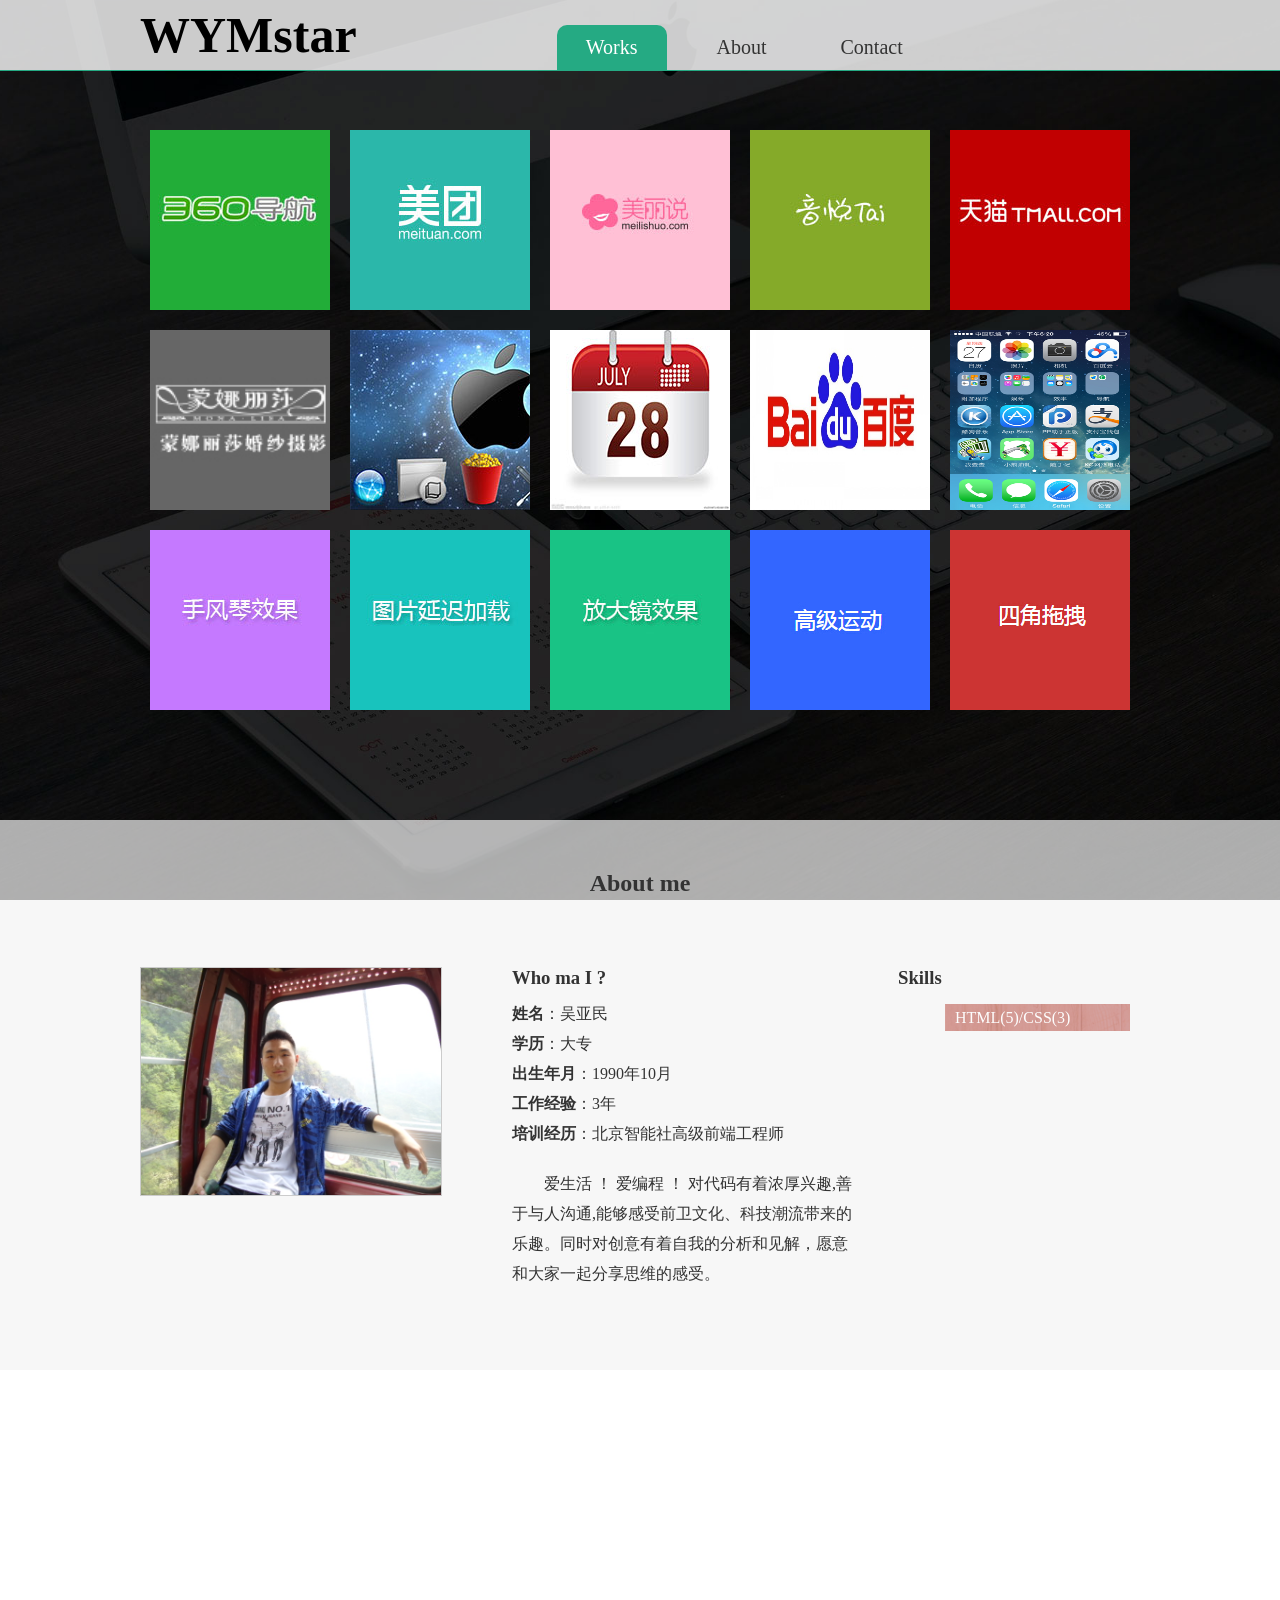
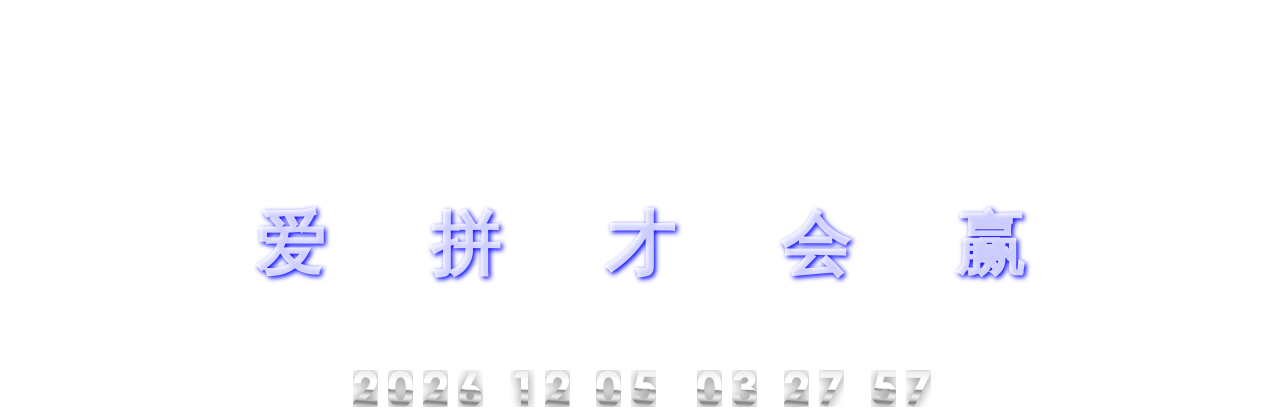
<file: index.html>
<!doctype html>
<html>
<head>
<meta charset="utf-8">
<title>WYMstar</title>
<link href="images/favicon.ico" rel="shortcut icon" />
<link href="css/common.css" rel="stylesheet" />
<link href="css/index.css" rel="stylesheet" />
<script src="js/index.js"></script>
<script src="js/move.js"></script>
</head>

<body>
	<div class="hd" id="hd">
    	<div class="wrap clearFix">
            <h2 class="fl">WYMstar</h2>
            <ul class="fl clearFix" id="nav">
            	<li id="active">
                    
                </li>
                <li class="li1 show">Works</li>
                <li class="li1">About</li>
                <li class="li1">Contact</li>                              
            </ul>
        </div>
        <div class="hr"></div>
    </div>
   <!-- work开始-->
    <div class="work wrap pos">
    	<ul class="clearFix" id="ul1">
        	<li>
            	<a href="html/360/360.html" target="_blank">
                    <img src="images/1.jpg" alt="仿360网页" />
                    <span><b>360网页导航</b></span>
               </a>
            </li>
            <li>
            	<a href="html/MeiTuan/index.html" target="_blank">
                    <img src="images/2.jpg" alt="美团全站" />
                    <span><b>美团网全站</b></span>
                </a>
            </li>
            <li>
            	<a href="html/meilishuo/meilishuo.html" target="_blank">
                    <img src="images/3.jpg" alt="美丽说首页" />
                    <span><b>美丽说首页</b></span>
                </a>
            </li>
            <li>
            	<a href="html/yinyuetai/index.html" target="_blank">
                    <img src="images/4.jpg" alt="音悦台首页" />
                    <span><b>音悦台首页</b></span>
                </a>
            </li>
            <li>
            	<a href="html/tianmao/tianmao.html" target="_blank">
                    <img src="images/5.jpg" alt="手机端天猫" />
                    <span><b>手机端天猫</b></span>
                </a>
            </li>
            <li>
            	<a href="html/hunshasheying/index.html" target="_blank">
                    <img src="images/6.jpg" alt="蒙娜丽莎婚纱网" />
                    <span><b>蒙娜丽莎婚纱网</b></span>
                </a>
            </li>
            <li>
            	<a href="html/code/苹果菜单.html" target="_blank">
                    <img src="images/11.jpg" alt="Mac菜单" />
                    <span><b>Mac菜单</b></span>
                </a>
            </li>
            <li>
            	<a href="html/code/日历.html" target="_blank">
                    <img src="images/13.jpg" alt="日历" />
                    <span><b>简单日历</b></span>
                </a>
            </li>
            <li>
            	<a href="html/code/模拟百度.html" target="_blank">
                    <img src="images/9.jpg" alt="百度搜索" />
                    <span><b>百度搜索</b></span>
                </a>
            </li>
            <li>
            	<a href="html/code/手机桌面效果.html" target="_blank">
                    <img src="images/10.jpg" alt="手机主屏" />
                    <span><b>手机桌面效果</b></span>
                </a>
            </li>
            <li>
            	<a href="html/code/手风琴.html" target="_blank">
                    <img src="images/7.jpg" alt="手风琴/推拉门" />
                    <span><b>手风琴/推拉门</b></span>
                </a>
            </li>
            <li>
            	<a href="html/code/延迟加载图片.html" target="_blank">
                    <img src="images/12.jpg" alt="图片延迟加载" />
                    <span><b>图片延迟加载</b></span>
                </a>
            </li>
            <li>
            	<a href="html/code/放大镜.html" target="_blank">
                    <img src="images/8.jpg" alt="放大镜效果" />
                    <span><b>放大镜效果</b></span>
                </a>
            </li>
            <li>
            	<a href="html/code/高级运动.html" target="_blank">
                    <img src="images/14.jpg" alt="高级运动" />
                    <span><b>高级运动</b></span>
                </a>
            </li>
            <li>
            	<a href="html/code/拖拽四角.html" target="_blank">
                    <img src="images/15.jpg" alt="四角拖拽" />
                    <span><b>四角拖拽</b></span>
                </a>
            </li>
        </ul>
    </div>
    <!--个人资料开始-->
    <div class="msg pos">
    	<div class="me wrap">
        	<h2>About me</h2>
            <div class="clearFix about">
            	<div class="me_left fl">
                	<img src="images/psb.jpg" width="290"  alt="" /> 
                </div>
                <div class="me_center fl">
               		<h3>Who ma I ?</h3>
                    <p><b>姓名</b>：吴亚民</p>                   
                    <p><b>学历</b>：大专</p>
                    <p><b>出生年月</b>：1990年10月</p>
                    <p><b>工作经验</b>：3年</p>
                    <p><b>培训经历</b>：北京智能社高级前端工程师</p>
                    <p class="mt20">爱生活 ！ 爱编程 ！ 对代码有着浓厚兴趣,善于与人沟通,能够感受前卫文化、科技潮流带来的乐趣。同时对创意有着自我的分析和见解，愿意和大家一起分享思维的感受。</p>
                </div>
                <div class="me_right fl">
                	<h3>Skills</h3>
                	<ul id="skill">
                    	<li><div class="skill1"><p>HTML(5)/CSS(3)</p></div></li>
                        <li><div class="skill2"><p>Javascript</p></div></li>
                        <li><div class="skill3"><p>Ajax/Jsonp</p></div></li>
                        <li><div class="skill4"><p>Photoshop</p></div></li>
                        <li><div class="skill5"><p>PHP/MySQL</p></div></li>
                        <li><div class="skill6"><p>NodeJS</p></div></li>
                    </ul>
                </div>
            </div>
        </div>
    </div>
    <!--联系方式开始-->
    <div class="contact wrap pos">
    	<h3>Contact me</h3>
        <div class="div1">
            <ul class="clearFix">
            	<li class="fl">Tele：18618333416</li>
                <li class="fl">Email：wu_yamin@yeah.net</li>
                <li class="fl">QQ：554323908</li>
            </ul>
        </div>
        <h1 class="motto">爱&nbsp;&nbsp;&nbsp;&nbsp;&nbsp;&nbsp;拼&nbsp;&nbsp;&nbsp;&nbsp;&nbsp;&nbsp;才&nbsp;&nbsp;&nbsp;&nbsp;&nbsp;&nbsp;会&nbsp;&nbsp;&nbsp;&nbsp;&nbsp;&nbsp;赢</h1>
        <div class="time" id="time">
        	<img src="images/0.png" alt="" />
            <img src="images/0.png" alt="" />
            <img src="images/0.png" alt="" />
            <img src="images/0.png" alt="" />
            <b>-</b>
            <img src="images/0.png" alt="" />
            <img src="images/0.png" alt="" />
            <b>-</b>
            <img src="images/0.png" alt="" />
            <img src="images/0.png" alt="" />
            <i></i>
            
            <img src="images/0.png" alt="" />
            <img src="images/0.png" alt="" />
            <b>:</b>
            <img src="images/0.png" alt="" />
            <img src="images/0.png" alt="" />
            <b>:</b>
            <img src="images/0.png" alt="" />
            <img src="images/0.png" alt="" />
        </div>
    </div>
    <div id="top"></div>
</body>
</html>
</file>
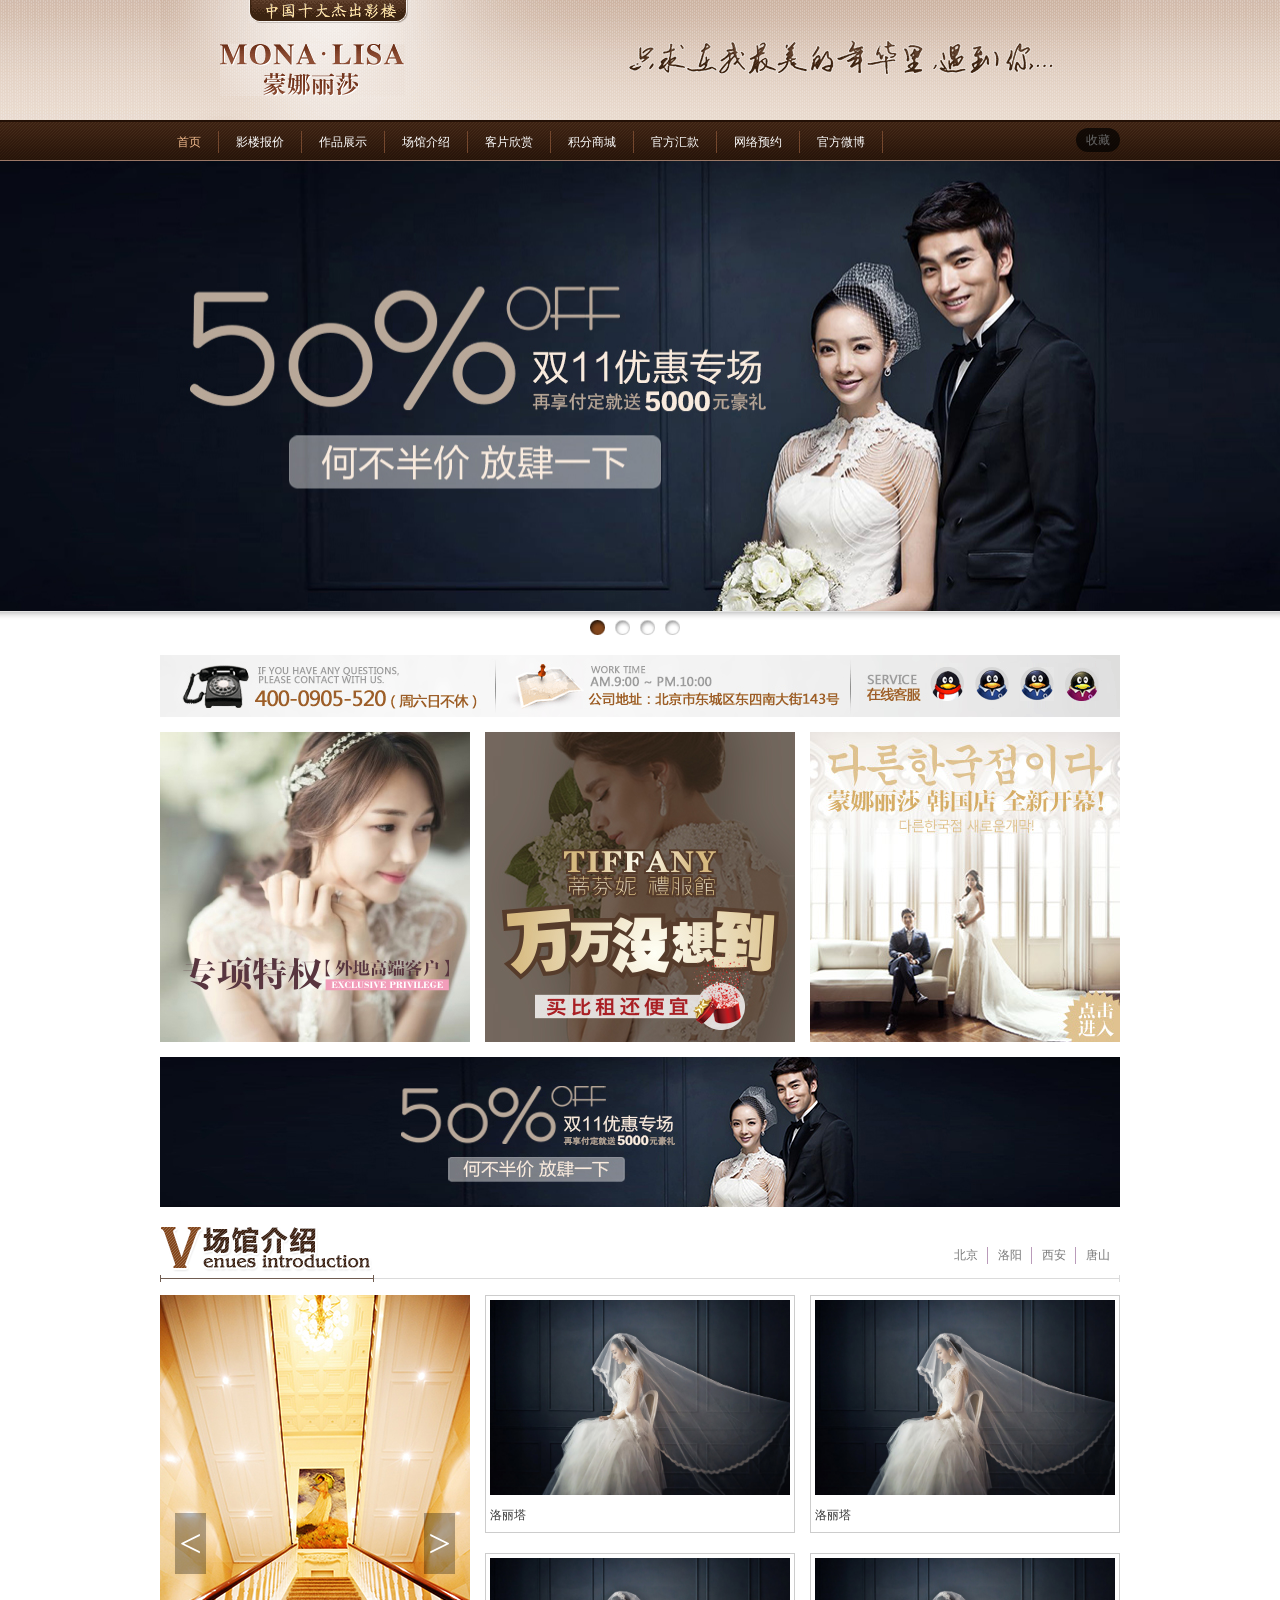
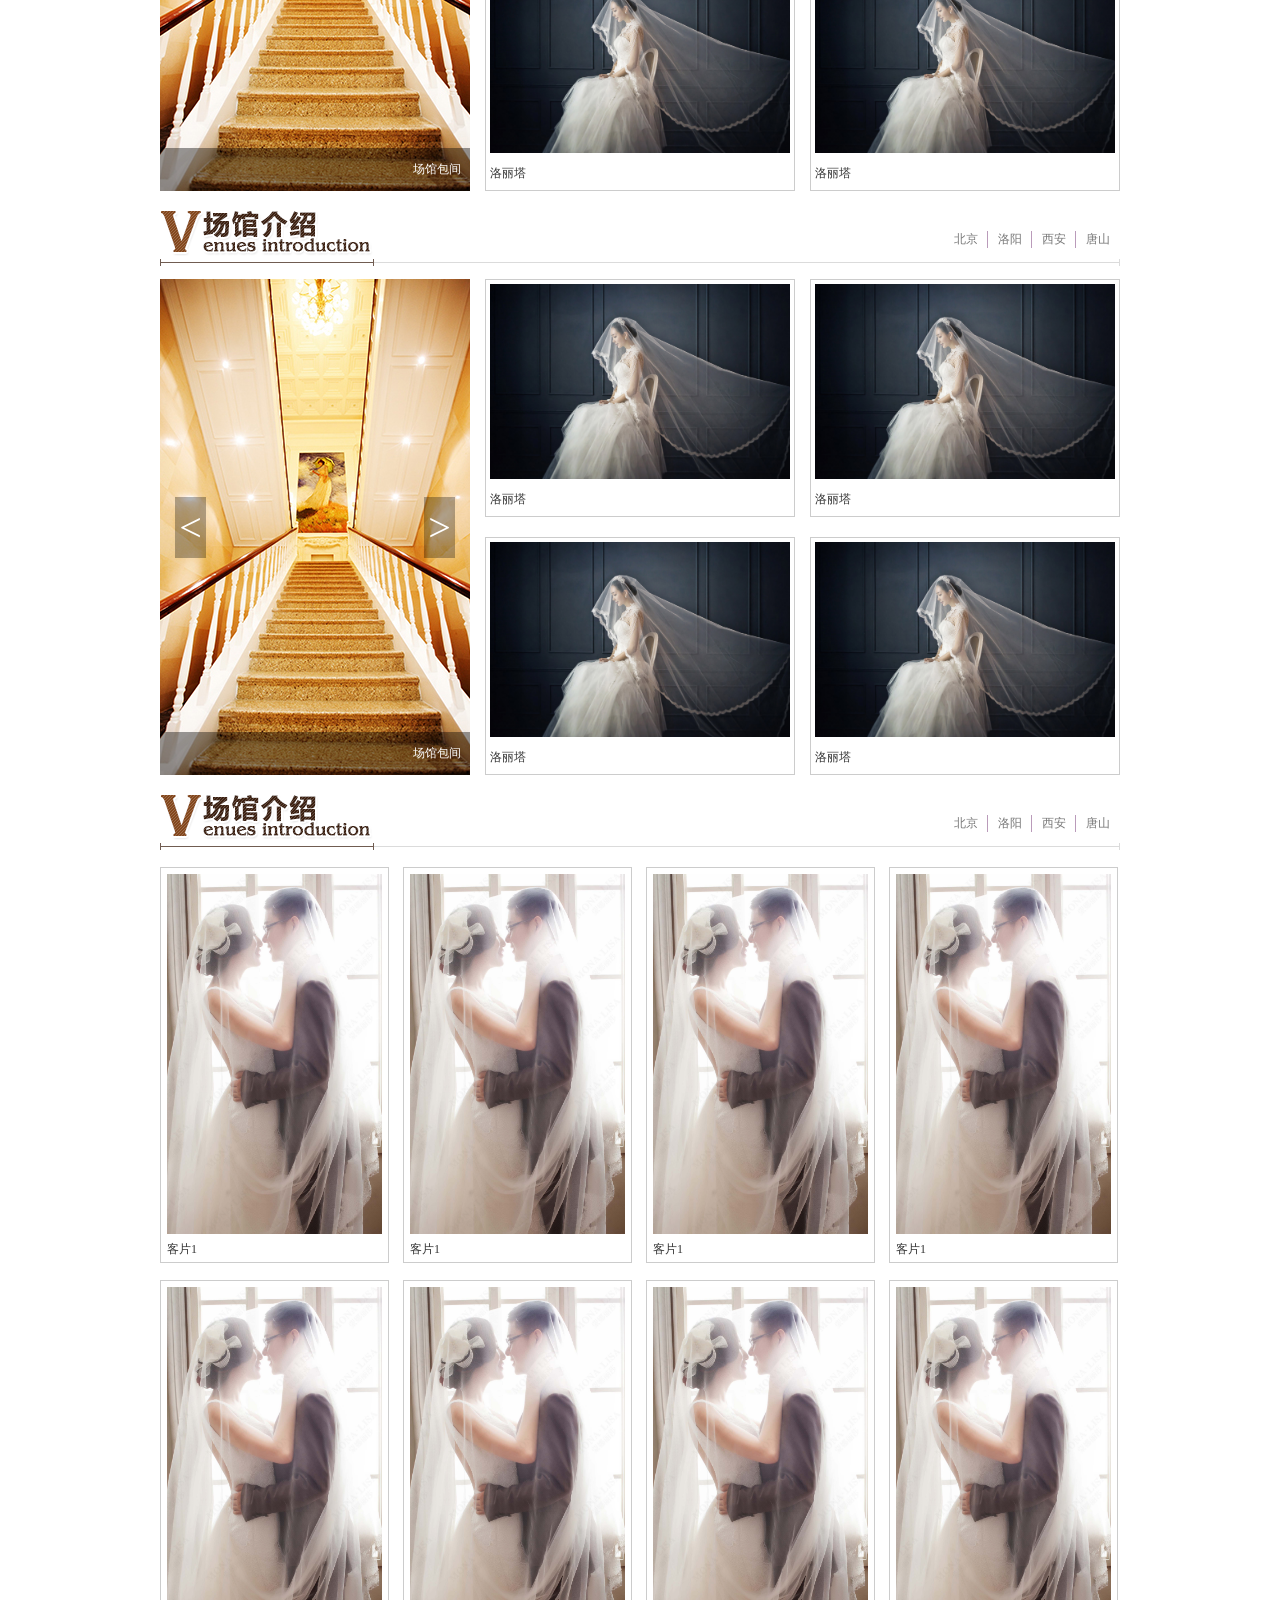
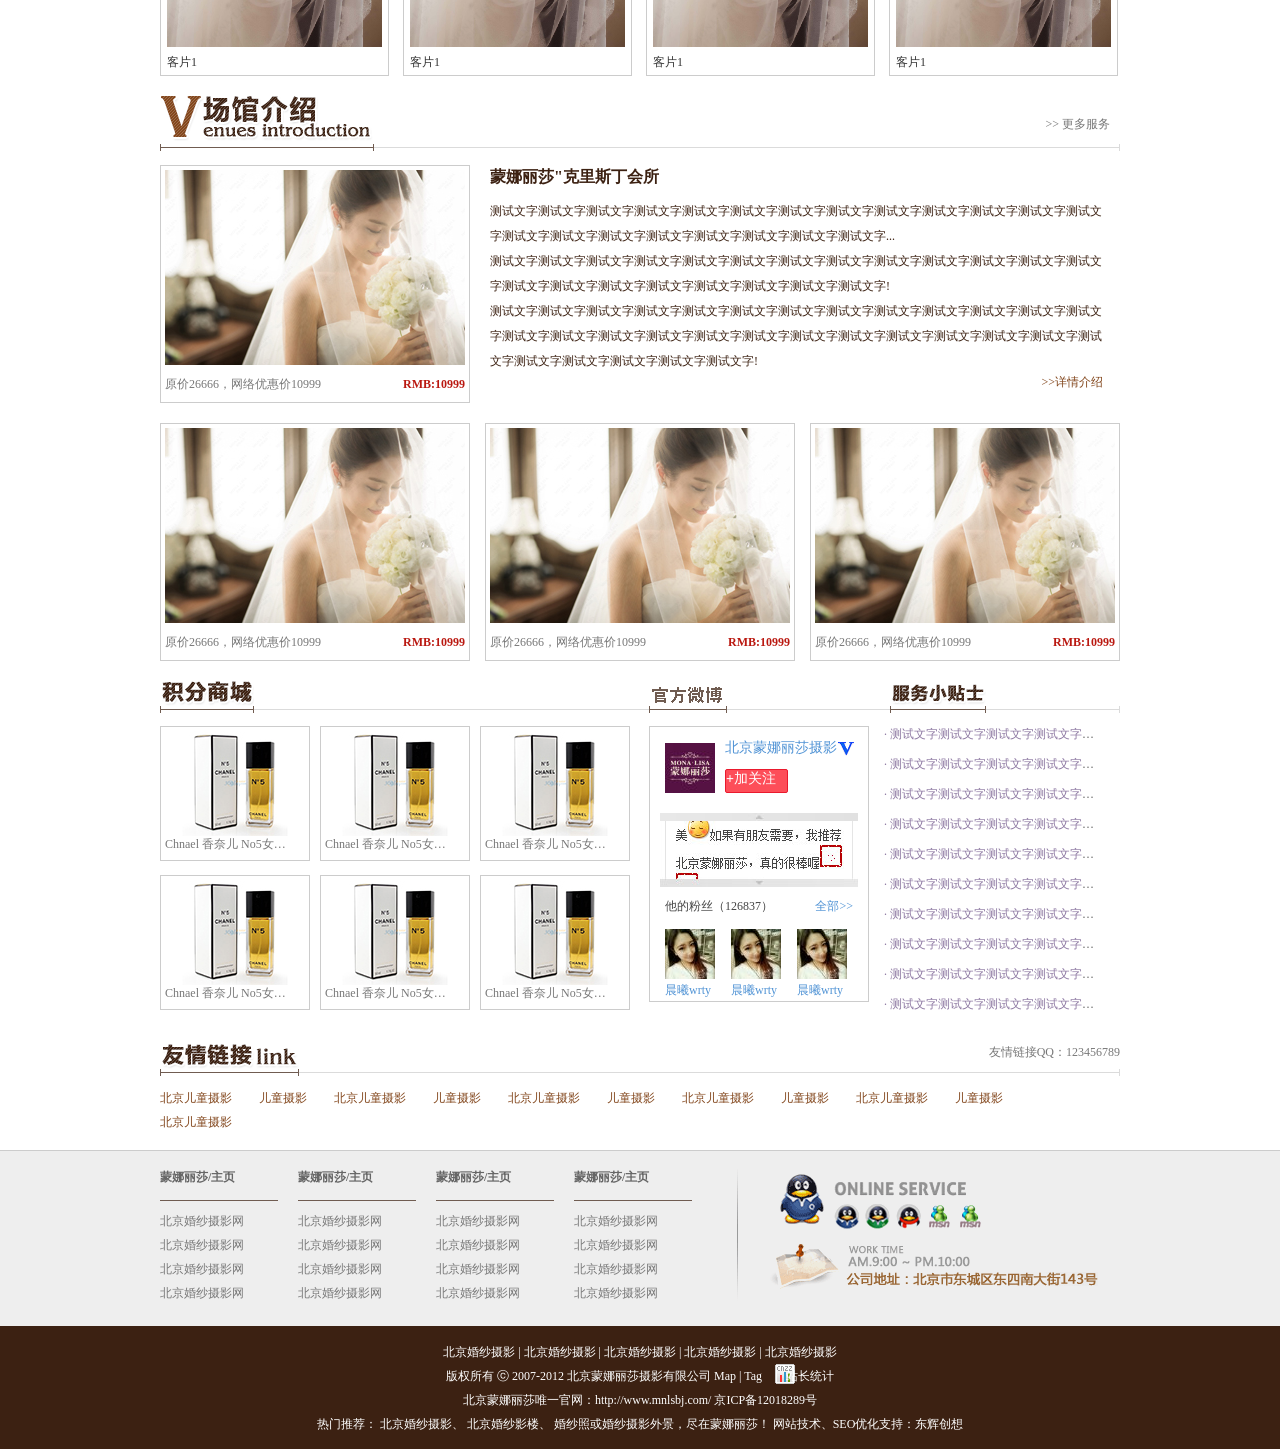
<file: html/hunshasheying/index.html>
<!doctype html>
<html>
<head>
<meta charset="utf-8">
<title>无标题文档</title>
<link href="css/common.css" rel="stylesheet" />
<link href="css/index.css" rel="stylesheet" />
<script src="js/jquery-1.7.2.js"></script>
<script>
$(function (){
	$('.btn span').click(function (){
		$('.btn span').removeClass('active');
		$(this).addClass('active');	
		$('.pos a').hide();
		$('.pos a').eq($(this).index()).show();
	});	
});
</script>
<script>
$(function (){
	$('.m-c-l,.m-c-r').click(function (){
		$('.m-c-l').removeClass('active');
		$(this).addClass('active');	
		$('.main-c-left a').hide();
		$('.main-c-left a').eq($(this).index()).show();
	});	
});
</script>
</head>

<body>
	<div class="logo">
    	<div class="wrap bg clearFix">
        <h2 class="fl">婚纱摄影</h2>
        <img class="fl" src="images/logo.gif" alt="" />
        </div>
    </div>
    <div class="nav">
    	<div class="wrap">
        	<ul class="clearFix">
            	<li class="fl clearFix">
                	<a class="fl active" href="javascript:;">首页</a>
                    <a class="fl" href="javascript:;">影楼报价</a>
                    <a class="fl" href="javascript:;">作品展示</a>
                    <a class="fl" href="javascript:;">场馆介绍</a>
                    <a class="fl" href="javascript:;">客片欣赏</a>
                    <a class="fl" href="javascript:;">积分商城</a>
                    <a class="fl" href="javascript:;">官方汇款</a>
                    <a class="fl" href="javascript:;">网络预约</a>
                    <a class="fl" href="javascript:;">官方微博</a>
                </li>
                <li class="fr">
                	<span>收藏</span>
                </li>
            </ul>
        </div>
    </div>
    <div class="cont wrap">
    	<div class="pos">
            <a class="active" href="javascript:;"><img src="images/2014-11-03-15-01-17.jpg" alt="" /></a>
            <a href="javascript:;"><img src="images/2014-05-01-10-31-56.jpg" alt="" /></a>
            <a href="javascript:;"><img src="images/2014-08-01-13-31-59.jpg" alt="" /></a>
            <a href="javascript:;"><img src="images/2014-08-14-12-13-01.jpg" alt="" /></a>
            <div class="cont-bg"></div>
            <div class="btn">
            	<span class="active"></span>
                <span></span>
                <span></span>
                <span></span>
            </div>
        </div>
    </div>
    <div class="online wrap">
    	<div class="qq-line clearFix">
        	<a class="line1 fl" href="javascript:;"></a>
            <a class="line2 fl" href="javascript:;"></a>
            <a class="line2 fl" href="javascript:;"></a>
            <a class="line4 fl" href="javascript:;"></a>
        </div>
    </div>
    <div class="bna wrap clearFix">
    	<a class="fl mr15" href="javascript:;"><img src="images/2014-11-03-16-19-29.jpg" alt="" width="310" height="310" /></a>
        <a class="fl mr15" href="javascript:;"><img src="images/2014-11-03-16-18-57.jpg" alt="" width="310" height="310" /></a>
        <a class="fl" href="javascript:;"><img src="images/2014-05-29-12-05-25.jpg" alt="" width="310" height="310" /></a>
    </div>
    <div class="ad wrap">
    	<a href="javascript:;"><img src="images/banner.jpg" alt="" width="960" height="150" /></a>
    </div>
    <div class="main wrap">
    	<div class="main-top clearFix">
        	<i class="fl"></i>
            <div class="fr tit clearFix">
            	<a class="fl" href="javascript:;">北京</a>
                <a class="fl" href="javascript:;">洛阳</a>
                <a class="fl" href="javascript:;">西安</a>
                <a class="fl" href="javascript:;">唐山</a>
            </div>
            <div class="fl title"></div>
        </div>
        <div class="main-c clearFix">
        	<div class="main-c-left fl">
            	<div class="w2000 clearFix">
                    <a class="fl active" href="javascript:;">
                        <img src="images/2013-05-31-16-44-38.jpg" width="310" height="496" alt="" />
                        <div class="pos-b">场馆包间&nbsp;&nbsp;&nbsp;</div>
                    </a>
                    <a class="fl" href="javascript:;">
                        <img src="images/2013-05-31-17-04-02.jpg" width="310" height="496" alt="" />
                        <div class="pos-b">场馆&nbsp;&nbsp;&nbsp;</div>
                    </a>
                    <a class="fl" href="javascript:;">
                        <img src="images/2013-05-31-17-15-02.jpg" width="310" height="496" alt="" />
                        <div class="pos-b">场馆包间&nbsp;&nbsp;&nbsp;</div>
                    </a>
                    <a class="fl" href="javascript:;">
                        <img src="images/2014-11-30-16-05-50.jpg" width="310" height="496" alt="" />
                        <div class="pos-b">场馆包间&nbsp;&nbsp;&nbsp;</div>
                    </a>
                </div>
                <span class="m-c-l"><</span>
            	<span class="m-c-r">></span>
            </div>
            <div class="main-c-right fr">
            	<ul class=" clearFix">
                	<li class="fl clearFix mr15 mb20">
                    	<a class="fl" href="javascript:;">
                            <img src="images/2014-11-01-17-26-23.jpg" width="300" height="195" alt="" />
                            <p>洛丽塔</p>
                        </a>
                    </li>
                    <li class="fl clearFix mb20">
                    	<a class="fl" href="javascript:;">
                            <img src="images/2014-11-01-17-26-23.jpg" width="300" height="195" alt="" />
                            <p>洛丽塔</p>
                        </a>
                    </li>
                    <li class="fl clearFix mr15">
                    	<a class="fl" href="javascript:;">
                            <img src="images/2014-11-01-17-26-23.jpg" width="300" height="195" alt="" />
                            <p>洛丽塔</p>
                        </a>
                    </li>
                    <li class="fl clearFix">
                    	<a class="fl" href="javascript:;">
                            <img src="images/2014-11-01-17-26-23.jpg" width="300" height="195" alt="" />
                            <p>洛丽塔</p>
                        </a>
                    </li>
                </ul>
            </div>
        </div>
    </div>
    <div class="main wrap">
    	<div class="main-top clearFix">
        	<i class="fl"></i>
            <div class="fr tit clearFix">
            	<a class="fl" href="javascript:;">北京</a>
                <a class="fl" href="javascript:;">洛阳</a>
                <a class="fl" href="javascript:;">西安</a>
                <a class="fl" href="javascript:;">唐山</a>
            </div>
            <div class="fl title"></div>
        </div>
        <div class="main-c clearFix">
        	<div class="main-c-left fl">
            	<div class="w2000 clearFix">
                    <a class="fl active" href="javascript:;">
                        <img src="images/2013-05-31-16-44-38.jpg" width="310" height="496" alt="" />
                        <div class="pos-b">场馆包间&nbsp;&nbsp;&nbsp;</div>
                    </a>
                    <a class="fl" href="javascript:;">
                        <img src="images/2013-05-31-17-04-02.jpg" width="310" height="496" alt="" />
                        <div class="pos-b">场馆&nbsp;&nbsp;&nbsp;</div>
                    </a>
                    <a class="fl" href="javascript:;">
                        <img src="images/2013-05-31-17-15-02.jpg" width="310" height="496" alt="" />
                        <div class="pos-b">场馆包间&nbsp;&nbsp;&nbsp;</div>
                    </a>
                    <a class="fl" href="javascript:;">
                        <img src="images/2014-11-30-16-05-50.jpg" width="310" height="496" alt="" />
                        <div class="pos-b">场馆包间&nbsp;&nbsp;&nbsp;</div>
                    </a>
                </div>
                <span class="m-c-l"><</span>
            	<span class="m-c-r">></span>
            </div>
            <div class="main-c-right fr">
            	<ul class=" clearFix">
                	<li class="fl clearFix mr15 mb20">
                    	<a class="fl" href="javascript:;">
                            <img src="images/2014-11-01-17-26-23.jpg" width="300" height="195" alt="" />
                            <p>洛丽塔</p>
                        </a>
                    </li>
                    <li class="fl clearFix mb20">
                    	<a class="fl" href="javascript:;">
                            <img src="images/2014-11-01-17-26-23.jpg" width="300" height="195" alt="" />
                            <p>洛丽塔</p>
                        </a>
                    </li>
                    <li class="fl clearFix mr15">
                    	<a class="fl" href="javascript:;">
                            <img src="images/2014-11-01-17-26-23.jpg" width="300" height="195" alt="" />
                            <p>洛丽塔</p>
                        </a>
                    </li>
                    <li class="fl clearFix">
                    	<a class="fl" href="javascript:;">
                            <img src="images/2014-11-01-17-26-23.jpg" width="300" height="195" alt="" />
                            <p>洛丽塔</p>
                        </a>
                    </li>
                </ul>
            </div>
        </div>
    </div>
    <div class="guest wrap">
    	<div class="main-top clearFix">
        	<i class="fl"></i>
            <div class="fr tit clearFix">
            	<a class="fl" href="javascript:;">北京</a>
                <a class="fl" href="javascript:;">洛阳</a>
                <a class="fl" href="javascript:;">西安</a>
                <a class="fl" href="javascript:;">唐山</a>
            </div>
            <div class="fl title"></div>
        </div>
        <ul class="clearFix">
        	<li class="fl clearFix">
            	<a class="fl" href="javascript:;">
                	<img src="images/2014-10-31-17-37-01.jpg" width="215" height="360" alt="" />
                    <p>客片1</p>
                </a>
            </li>
            <li class="fl clearFix">
            	<a class="fl" href="javascript:;">
                	<img src="images/2014-10-31-17-37-01.jpg" width="215" height="360" alt="" />
                    <p>客片1</p>
                </a>
            </li>
            <li class="fl clearFix">
            	<a class="fl" href="javascript:;">
                	<img src="images/2014-10-31-17-37-01.jpg" width="215" height="360" alt="" />
                    <p>客片1</p>
                </a>
            </li>
            <li class="fl clearFix">
            	<a class="fl" href="javascript:;">
                	<img src="images/2014-10-31-17-37-01.jpg" width="215" height="360" alt="" />
                    <p>客片1</p>
                </a>
            </li>
            <li class="fl clearFix">
            	<a class="fl" href="javascript:;">
                	<img src="images/2014-10-31-17-37-01.jpg" width="215" height="360" alt="" />
                    <p>客片1</p>
                </a>
            </li>
            <li class="fl clearFix">
            	<a class="fl" href="javascript:;">
                	<img src="images/2014-10-31-17-37-01.jpg" width="215" height="360" alt="" />
                    <p>客片1</p>
                </a>
            </li>
            <li class="fl clearFix">
            	<a class="fl" href="javascript:;">
                	<img src="images/2014-10-31-17-37-01.jpg" width="215" height="360" alt="" />
                    <p>客片1</p>
                </a>
            </li>
            <li class="fl clearFix">
            	<a class="fl" href="javascript:;">
                	<img src="images/2014-10-31-17-37-01.jpg" width="215" height="360" alt="" />
                    <p>客片1</p>
                </a>
            </li>
        </ul>
    </div>
    <div class="service wrap">
    	<div class="main-top clearFix">
        	<i class="fl"></i>
            <div class="fr tit clearFix">
            	<a class="fr" href="javascript:;">>> 更多服务</a>
            </div>
            <div class="fl title"></div>
        </div>
        <div class="s-cont clearFix">
        	<div class="s-left fl clearFix">
            	<a class="fl" href="javascript:;">
                	<img class="fl" src="images/2015-07-08-13-59-07.jpg" width="300" height="195" alt="" />
                    <p class="fl">原价26666，网络优惠价10999</p>
                    <b class="fr">RMB:10999</b>
                </a>
            </div>
            <div class="s-right fl clearFix">
            	<h2 class="fl">蒙娜丽莎"克里斯丁会所</h2>
                <p class="fl">测试文字测试文字测试文字测试文字测试文字测试文字测试文字测试文字测试文字测试文字测试文字测试文字测试文字测试文字测试文字测试文字测试文字测试文字测试文字测试文字测试文字...</p>
                <p class="fl">测试文字测试文字测试文字测试文字测试文字测试文字测试文字测试文字测试文字测试文字测试文字测试文字测试文字测试文字测试文字测试文字测试文字测试文字测试文字测试文字测试文字!</p>
                <p class="fl">测试文字测试文字测试文字测试文字测试文字测试文字测试文字测试文字测试文字测试文字测试文字测试文字测试文字测试文字测试文字测试文字测试文字测试文字测试文字测试文字测试文字测试文字测试文字测试文字测试文字测试文字测试文字测试文字测试文字测试文字测试文字!</p>
                <a class="fr" href="javascript:;">>>详情介绍</a>
            </div>
            <div class="s-bottom fl clearFix">
            	<div class="s-b-p fl clearFix">
                    <a class="fl" href="javascript:;">
                        <img class="fl" src="images/2015-07-08-13-59-07.jpg" width="300" height="195" alt="" />
                        <p class="fl">原价26666，网络优惠价10999</p>
                        <b class="fr">RMB:10999</b>
                    </a>
            	</div>
            	<div class="s-b-p fl clearFix">
                    <a class="fl" href="javascript:;">
                        <img class="fl" src="images/2015-07-08-13-59-07.jpg" width="300" height="195" alt="" />
                        <p class="fl">原价26666，网络优惠价10999</p>
                        <b class="fr">RMB:10999</b>
                    </a>
            	</div>
            	<div class="s-b-p fl clearFix">
                    <a class="fl" href="javascript:;">
                        <img class="fl" src="images/2015-07-08-13-59-07.jpg" width="300" height="195" alt="" />
                        <p class="fl">原价26666，网络优惠价10999</p>
                        <b class="fr">RMB:10999</b>
                    </a>
            	</div>
            </div>
        </div>
    </div>
    <div class="integral wrap">
    	<div class="main-top clearFix">
        	<i class="fl"></i>
            <div class="fl wb"></div>
            <div class="fl tips"></div>
            <div class="fl title"></div>
        </div>
        <div class="i-cont clearFix">
            <div class="i-left fl">
                <ul class="clearFix">
                    <li class="fl clearFix">
                        <a class="fl" href="javascript:;">
                            <img src="images/2013-06-07-10-16-02.jpg" width="140" height="105" alt="" />
                            <div class="i-tit">Chnael 香奈儿 	No5女人什么情况</div>
                        </a>
                    </li>
                    <li class="fl clearFix">
                        <a class="fl" href="javascript:;">
                            <img src="images/2013-06-07-10-16-02.jpg" width="140" height="105" alt="" />
                            <div class="i-tit">Chnael 香奈儿 	No5女人什么情况</div>
                        </a>
                    </li>
                    <li class="fl clearFix">
                        <a class="fl" href="javascript:;">
                            <img src="images/2013-06-07-10-16-02.jpg" width="140" height="105" alt="" />
                            <div class="i-tit">Chnael 香奈儿 	No5女人什么情况</div>
                        </a>
                    </li>
                    <li class="fl clearFix">
                        <a class="fl" href="javascript:;">
                            <img src="images/2013-06-07-10-16-02.jpg" width="140" height="105" alt="" />
                            <div class="i-tit">Chnael 香奈儿 	No5女人什么情况</div>
                        </a>
                    </li>
                    <li class="fl clearFix">
                        <a class="fl" href="javascript:;">
                            <img src="images/2013-06-07-10-16-02.jpg" width="140" height="105" alt="" />
                            <div class="i-tit">Chnael 香奈儿 	No5女人什么情况</div>
                        </a>
                    </li>
                    <li class="fl clearFix">
                        <a class="fl" href="javascript:;">
                            <img src="images/2013-06-07-10-16-02.jpg" width="140" height="105" alt="" />
                            <div class="i-tit">Chnael 香奈儿 	No5女人什么情况</div>
                        </a>
                    </li>
                </ul>
            </div>
            <div class="i-center fl">
            	<div class="i-c-t clearFix">
             		<a class="fl i-logo" href="javascript:;"><img src="images/0.jpg" width="50" height="50" alt="" /></a>
                    <div class="i-c-t-tit fl">
                    	<p><a href="javascript:;">北京蒙娜丽莎摄影</a></p>
                        <div><a href="javascript:;"><b>+</b>加关注</a></div>
                    </div>  
                </div>
                <div class="i-c-c">
                	<img src="images/wb.jpg" width="198" height="74" alt="" />
                </div>
                <div class="i-c-b">
                	<div class="i-c-b-t clearFix">
                    	<p class="fl">他的粉丝（126837）</p>
                        <a class="fr" href="javascript:;">全部>></a>
                    </div>
                    <ul class="clearFix">
                    	<li class="fl">
                        	<a href="javascript:;">
                            	<img src="images/0 (1).jpg" width="50" height="50" alt="" />
                                <p>晨曦wrty</p>
                            </a>
                        </li>
                        <li class="fl">
                        	<a href="javascript:;">
                            	<img src="images/0 (1).jpg" width="50" height="50" alt="" />
                                <p>晨曦wrty</p>
                            </a>
                        </li>
                        <li class="fl">
                        	<a href="javascript:;">
                            	<img src="images/0 (1).jpg" width="50" height="50" alt="" />
                                <p>晨曦wrty</p>
                            </a>
                        </li>
                    </ul>
                </div>
            </div>
            <div class="i-right">
            	<ul>
                	<li>
                    	<a href="javascript:;">· 测试文字测试文字测试文字测试文字测试文字测试文字测试文字</a>
                    </li>
                    <li>
                    	<a href="javascript:;">· 测试文字测试文字测试文字测试文字测试文字测试文字测试文字</a>
                    </li>
                    <li>
                    	<a href="javascript:;">· 测试文字测试文字测试文字测试文字测试文字测试文字测试文字</a>
                    </li>
                    <li>
                    	<a href="javascript:;">· 测试文字测试文字测试文字测试文字测试文字测试文字测试文字</a>
                    </li>
                    <li>
                    	<a href="javascript:;">· 测试文字测试文字测试文字测试文字测试文字测试文字测试文字</a>
                    </li>
                    <li>
                    	<a href="javascript:;">· 测试文字测试文字测试文字测试文字测试文字测试文字测试文字</a>
                    </li>
                    <li>
                    	<a href="javascript:;">· 测试文字测试文字测试文字测试文字测试文字测试文字测试文字</a>
                    </li>
                    <li>
                    	<a href="javascript:;">· 测试文字测试文字测试文字测试文字测试文字测试文字测试文字</a>
                    </li>
                    <li>
                    	<a href="javascript:;">· 测试文字测试文字测试文字测试文字测试文字测试文字测试文字</a>
                    </li>
                    <li>
                    	<a href="javascript:;">· 测试文字测试文字测试文字测试文字测试文字测试文字测试文字</a>
                    </li>
                </ul>
            </div>
       </div>
    </div>
    <div class="link wrap">
    	<div class="main-top clearFix">
        	<i class="fl"></i>
            <div class="fr clearFix">
            	<a class="fr" href="javascript:;">友情链接QQ：123456789</a>
            </div>
            <div class="fl title"></div>
        </div>
        <ul>
        	<li class="clearFix">
            	<a class="fl" href="javascript:;">北京儿童摄影</a>
                <a class="fl" href="javascript:;">儿童摄影</a>
                <a class="fl" href="javascript:;">北京儿童摄影</a>
                <a class="fl" href="javascript:;">儿童摄影</a>
                <a class="fl" href="javascript:;">北京儿童摄影</a>
                <a class="fl" href="javascript:;">儿童摄影</a>
                <a class="fl" href="javascript:;">北京儿童摄影</a>
                <a class="fl" href="javascript:;">儿童摄影</a>
                <a class="fl" href="javascript:;">北京儿童摄影</a>
                <a class="fl" href="javascript:;">儿童摄影</a>
                <a class="fl" href="javascript:;">北京儿童摄影</a>
            </li>
        </ul>
    </div>
    <div class="foot">
    	<div class="f-cont wrap clearFix">
        	<ul class="fl clearFix">
            	<li class="fl clearFix">
                	<h3 class="fl">蒙娜丽莎/主页</h3>
                    <a class="fl" href="javascript:;">北京婚纱摄影网</a>
                    <a class="fl" href="javascript:;">北京婚纱摄影网</a>
                    <a class="fl" href="javascript:;">北京婚纱摄影网</a>
                    <a class="fl" href="javascript:;">北京婚纱摄影网</a>
                </li>
                <li class="fl clearFix">
                	<h3 class="fl">蒙娜丽莎/主页</h3>
                    <a class="fl" href="javascript:;">北京婚纱摄影网</a>
                    <a class="fl" href="javascript:;">北京婚纱摄影网</a>
                    <a class="fl" href="javascript:;">北京婚纱摄影网</a>
                    <a class="fl" href="javascript:;">北京婚纱摄影网</a>
                </li>
                <li class="fl clearFix">
                	<h3 class="fl">蒙娜丽莎/主页</h3>
                    <a class="fl" href="javascript:;">北京婚纱摄影网</a>
                    <a class="fl" href="javascript:;">北京婚纱摄影网</a>
                    <a class="fl" href="javascript:;">北京婚纱摄影网</a>
                    <a class="fl" href="javascript:;">北京婚纱摄影网</a>
                </li>
                <li class="fl clearFix">
                	<h3 class="fl">蒙娜丽莎/主页</h3>
                    <a class="fl" href="javascript:;">北京婚纱摄影网</a>
                    <a class="fl" href="javascript:;">北京婚纱摄影网</a>
                    <a class="fl" href="javascript:;">北京婚纱摄影网</a>
                    <a class="fl" href="javascript:;">北京婚纱摄影网</a>
                </li>
            </ul>
            <div class="foot-link fl"></div>
        </div>
    </div>
    <div class="ft">
    	<div class="ft-end wrap">
        	<ul>
            	<li>
                    <a href="javascript:;">北京婚纱摄影</a>
                    <span>|</span>
                    <a href="javascript:;">北京婚纱摄影</a>
                    <span>|</span>
                    <a href="javascript:;">北京婚纱摄影</a>
                    <span>|</span>
                    <a href="javascript:;">北京婚纱摄影</a>
                    <span>|</span>
                    <a href="javascript:;">北京婚纱摄影</a>
                </li>
                <li class="statistics">版权所有 ⓒ 2007-2012 北京蒙娜丽莎摄影有限公司 Map | Tag&nbsp;&nbsp;&nbsp;&nbsp;&nbsp;&nbsp;&nbsp;&nbsp;站长统计</li>
                <li><a href="javascript:;">北京蒙娜丽莎唯一官网：http://www.mnlsbj.com/</a> 京ICP备12018289号</li>
                <li>热门推荐： 北京婚纱摄影、 北京婚纱影楼、 婚纱照或婚纱摄影外景，尽在蒙娜丽莎！ 网站技术、SEO优化支持：东辉创想</li>
            </ul>
        </div>
    </div>
</body>
</html>
</file>
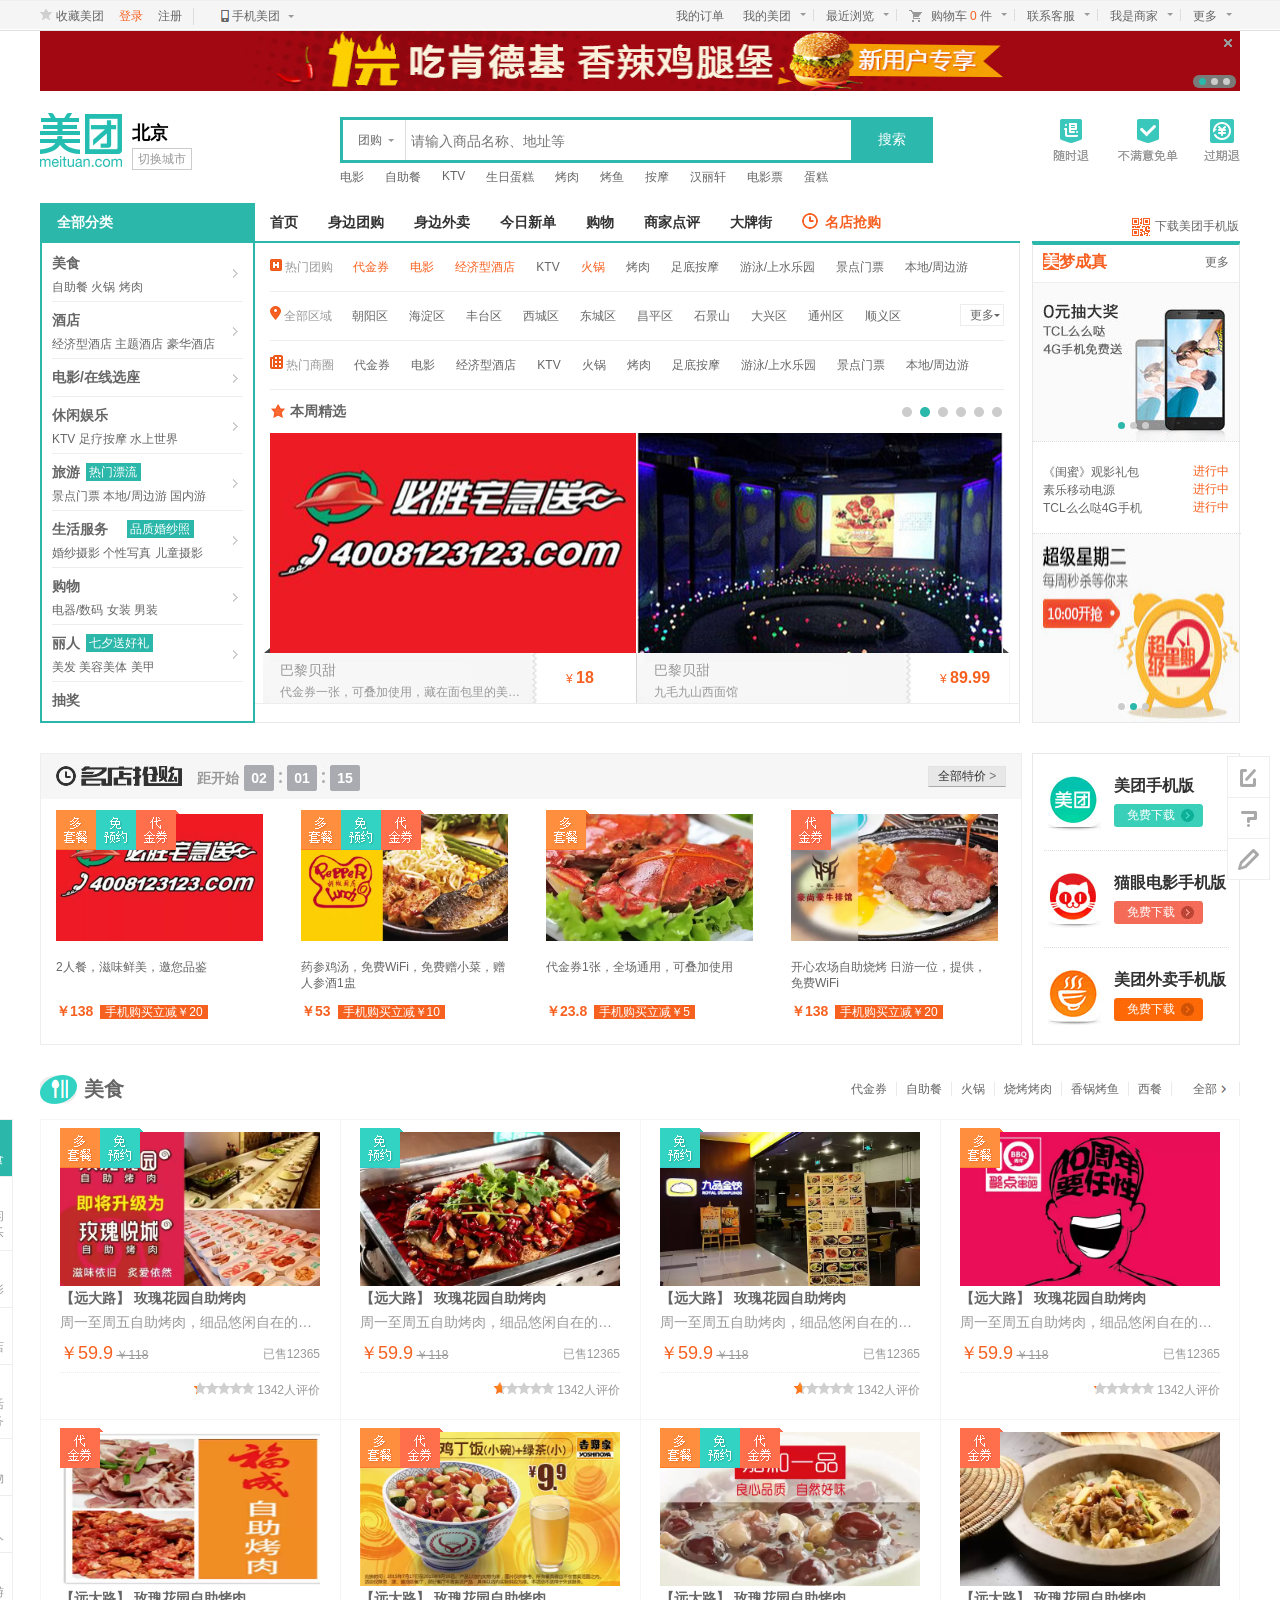
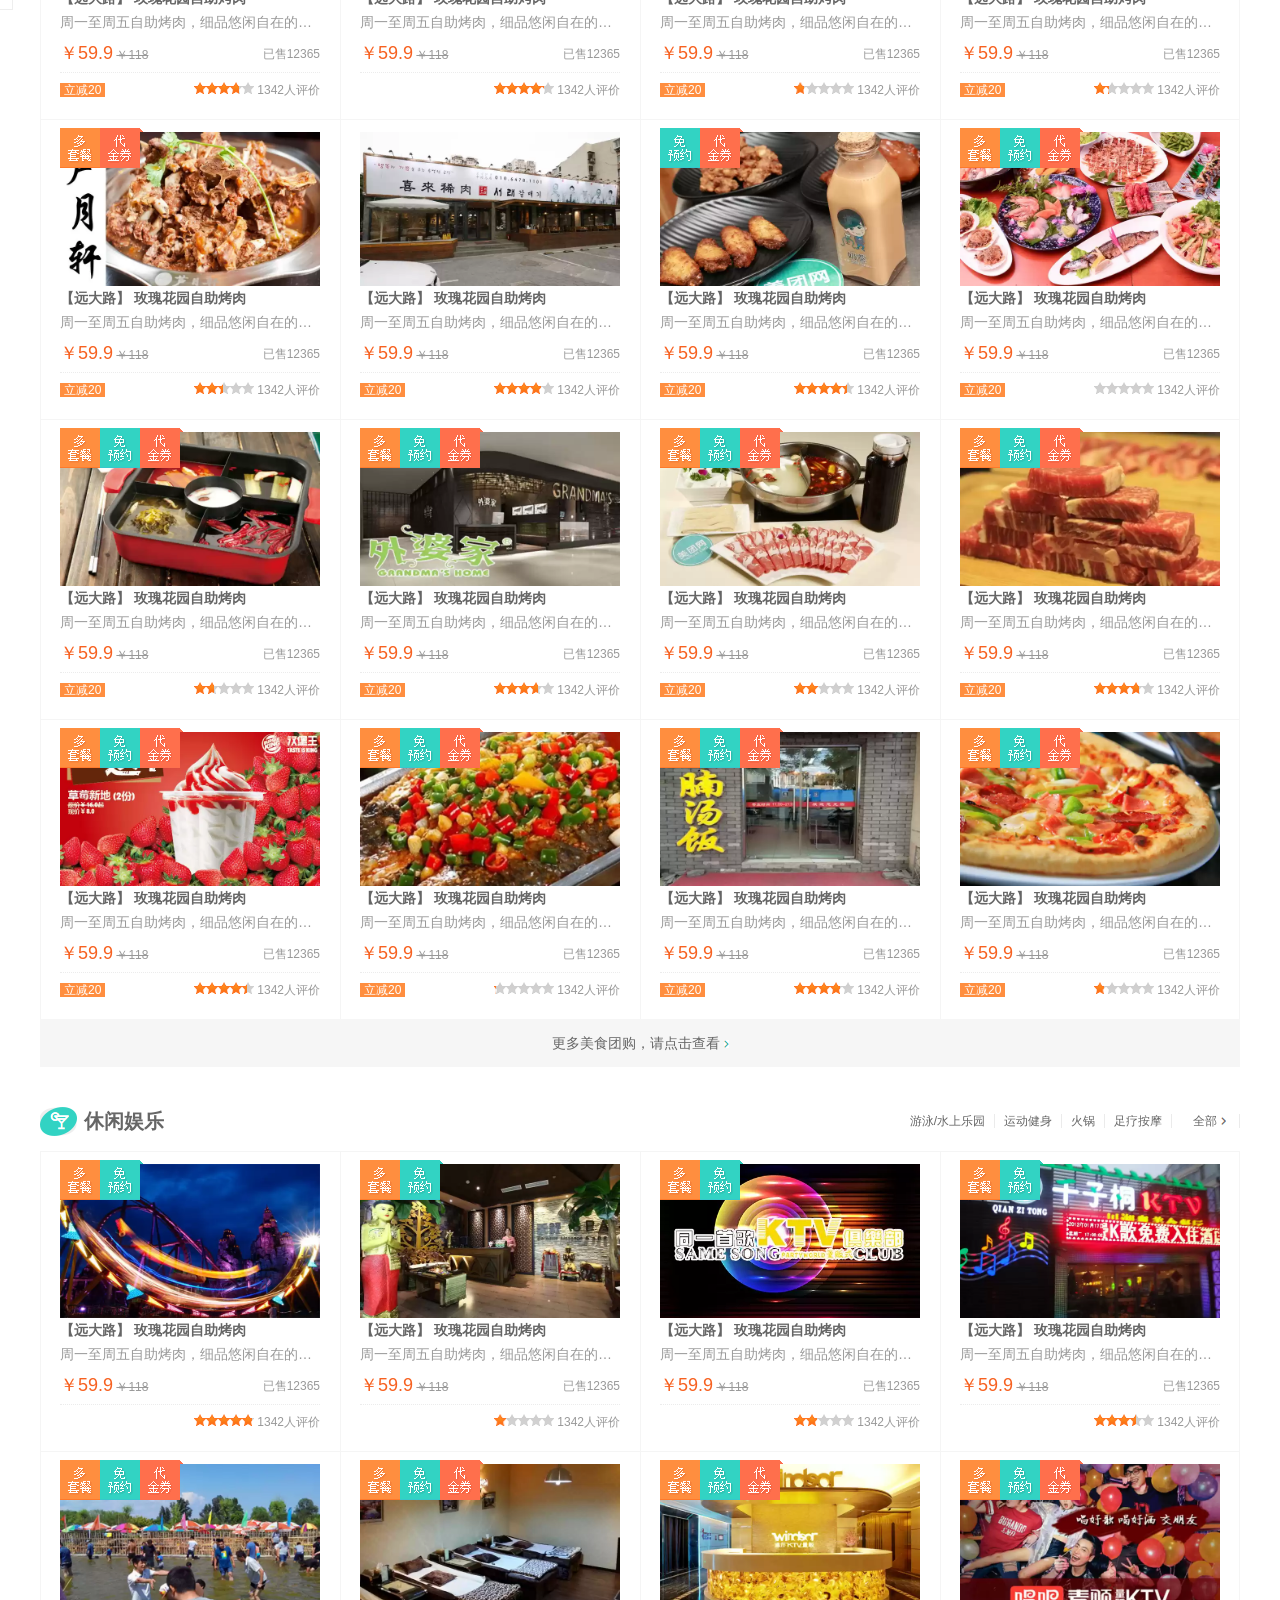
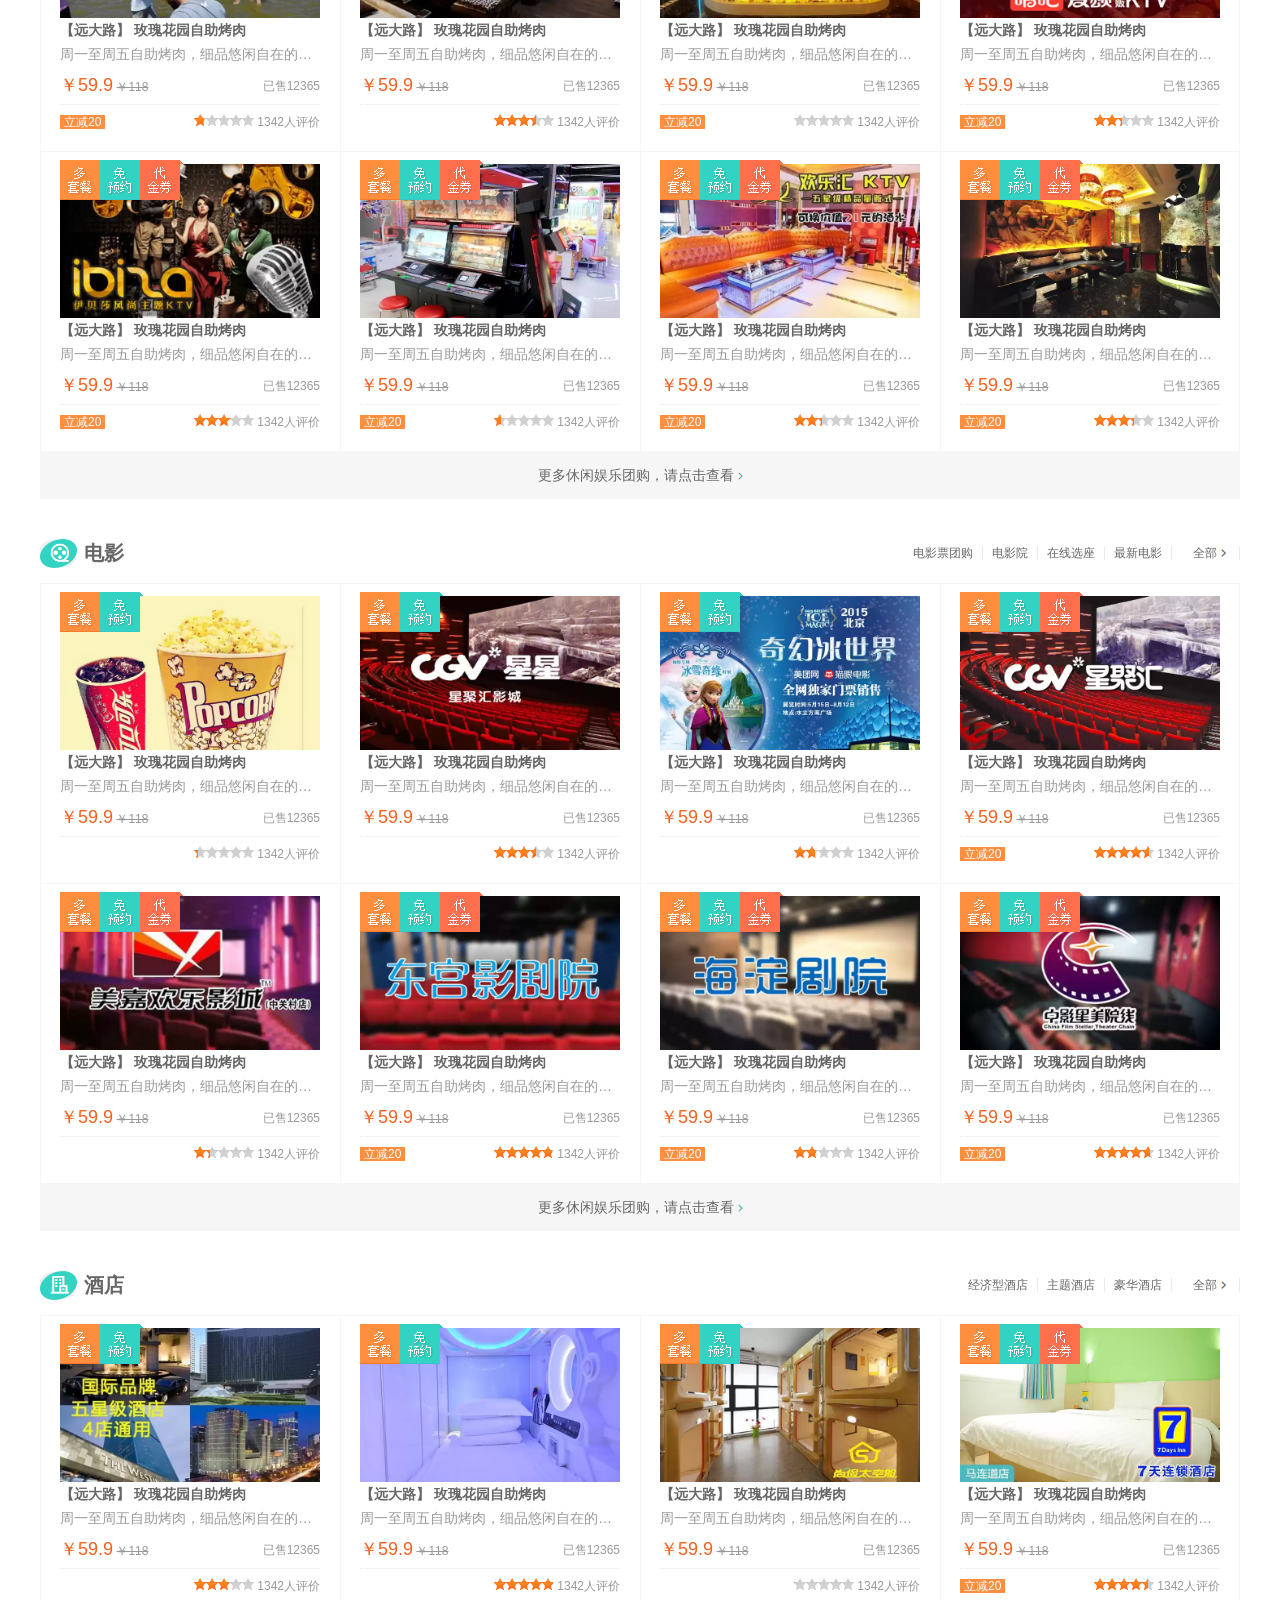
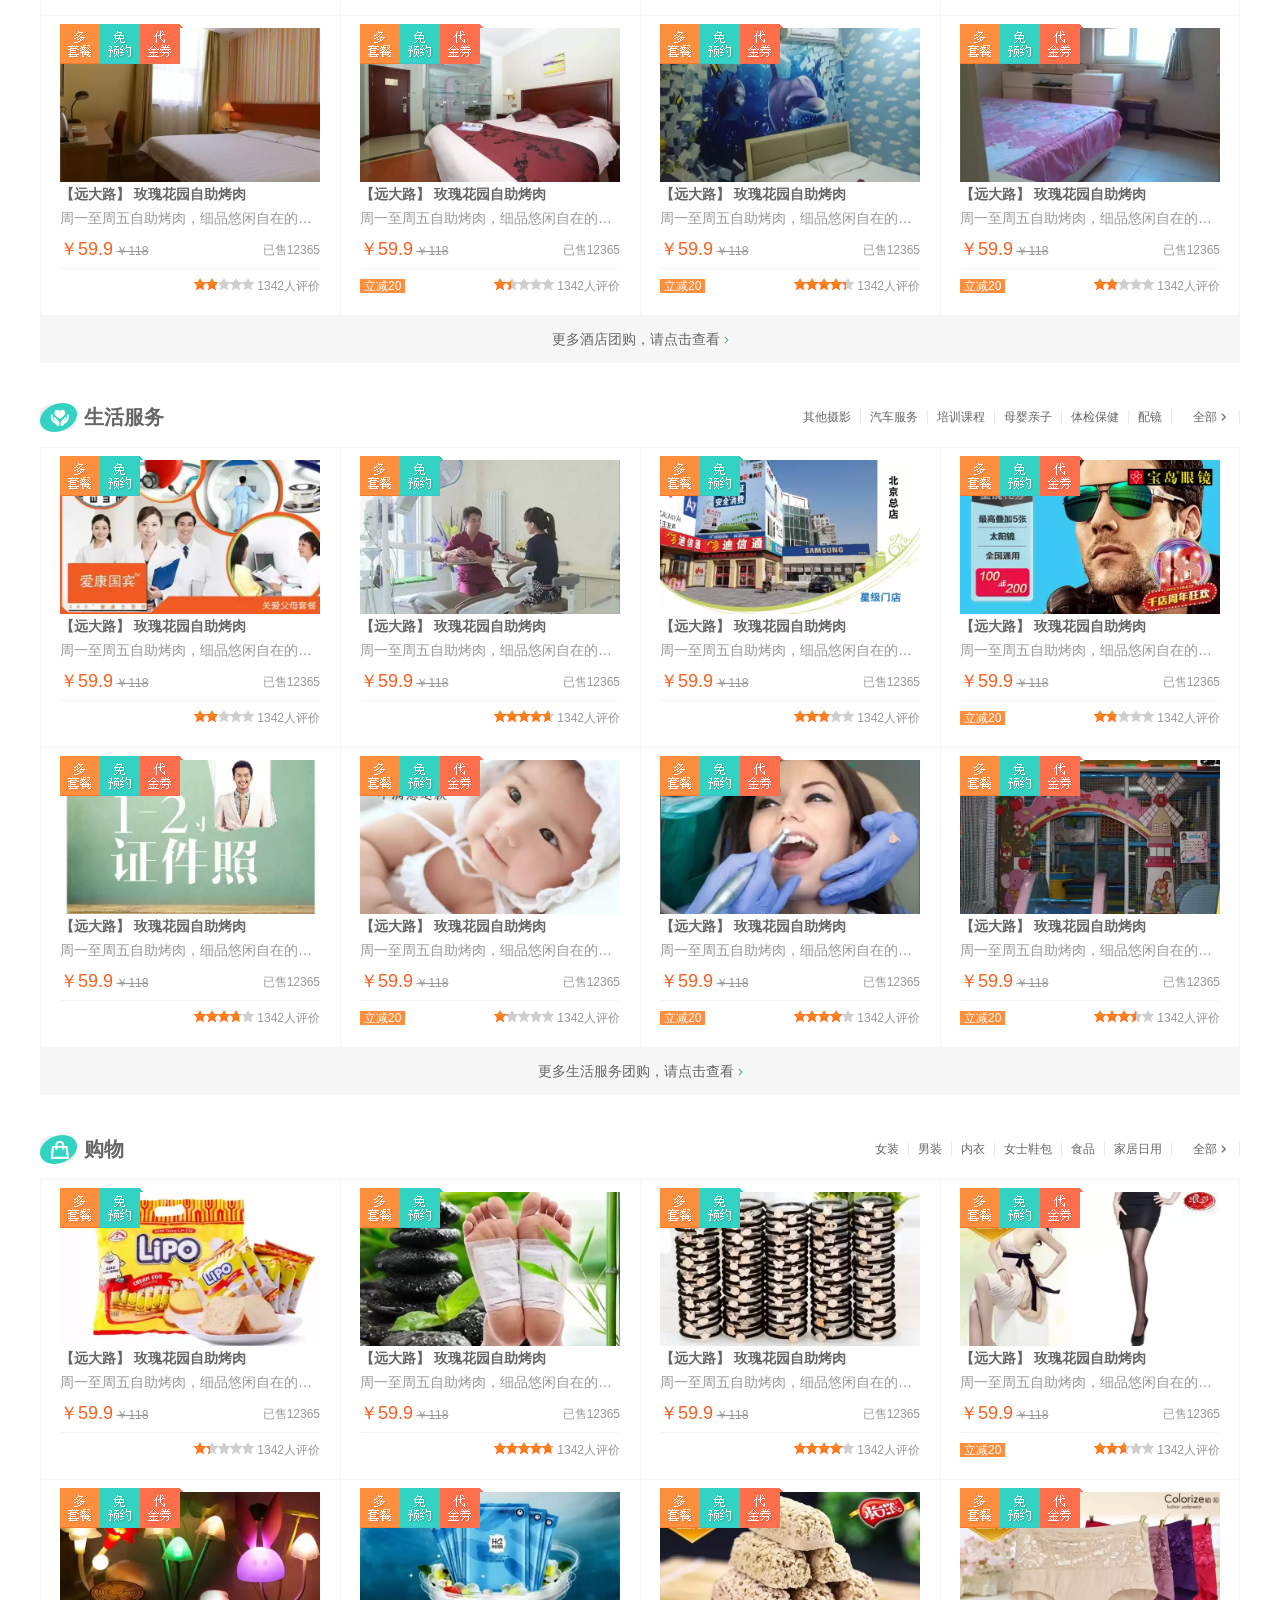
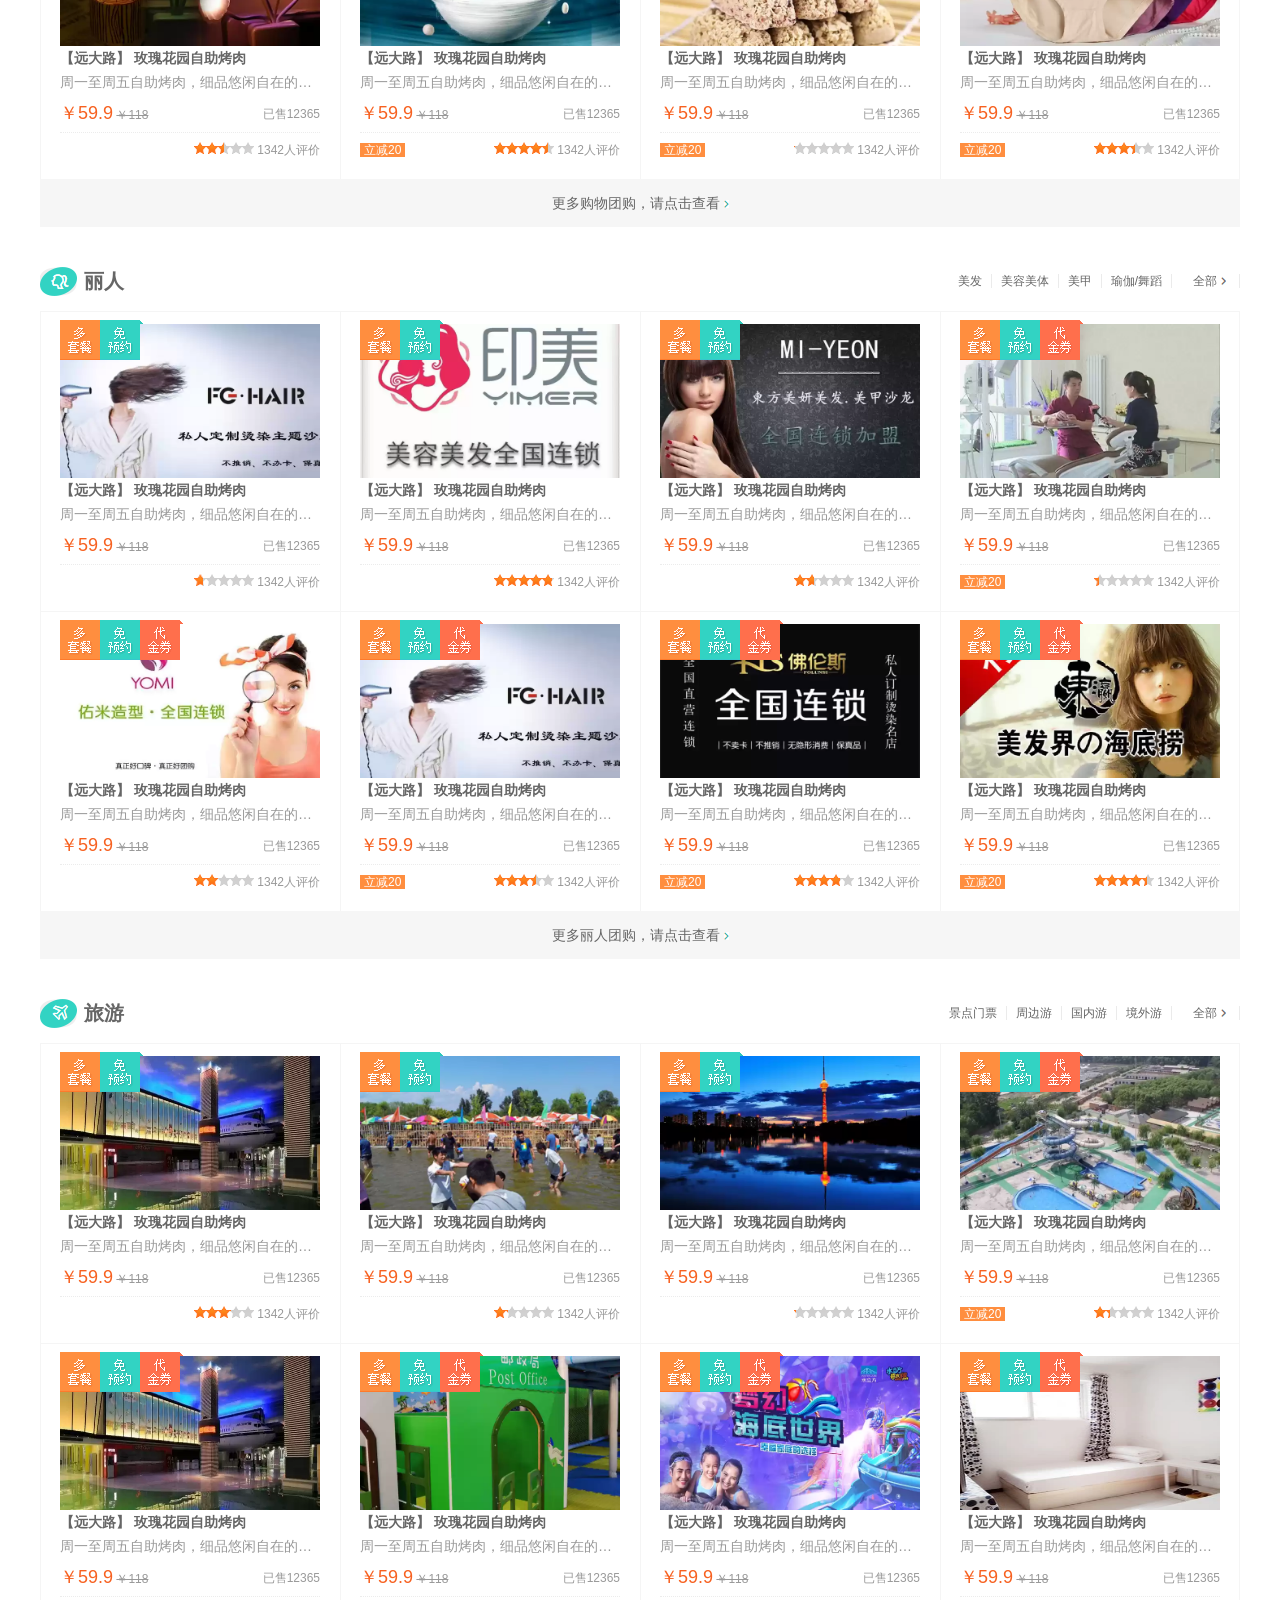
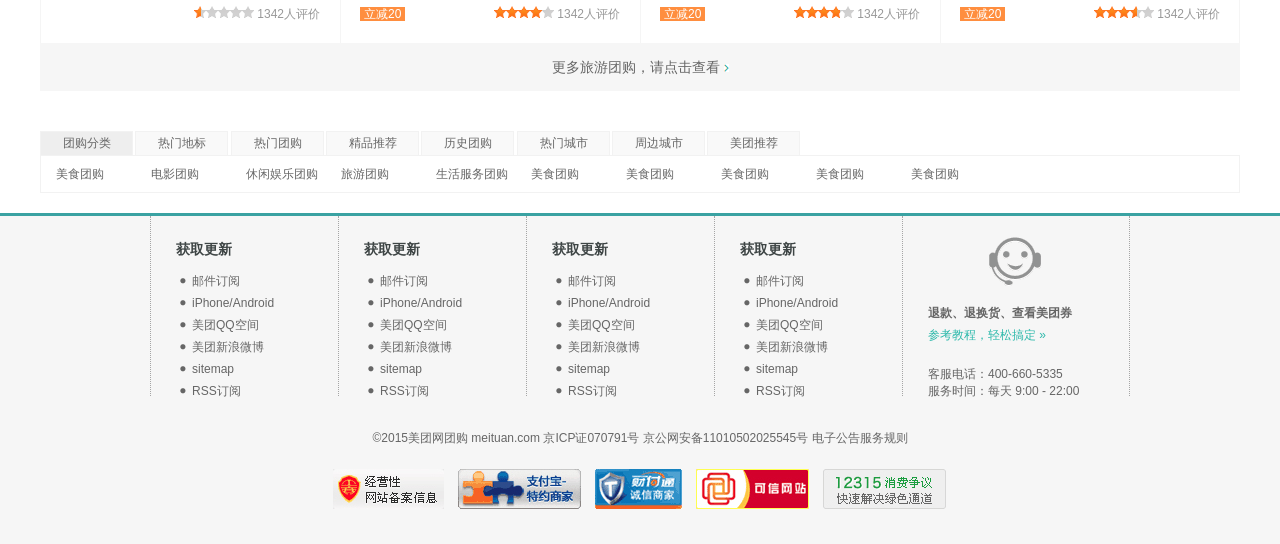
<file: html/MeiTuan/index.html>
<!doctype html>
<html lang="en">
 <head> 
  <meta charset="UTF-8"> 
  <title>美团</title> 
  <link rel="stylesheet" type="text/css" href="css/common.css"> 
  <link rel="stylesheet" type="text/css" href="css/index.css"> 
  <link href="favicon.ico" type="image/x-icon" rel="icon"> 
 </head> 
 <body> 
  <div class="m_side_btns" id="m_side_btns"> 
   <a class="side_btn toTopBtn" href="javascript:;" id="returnToTop" style="display:none;">回 到顶 部</a> 
   <a class="side_btn surveyBtn" href="javascript:;">问 卷调 查</a> 
   <a class="side_btn helpBtn" href="javascript:;">帮 助中 心</a> 
   <a class="side_btn fbBtn" href="javascript:;">意 见反 馈</a> 
  </div> 
  <!--顶部--> 
  <div class="g_header"> 
   <div class="topbg"> 
    <div class="wrap1200 clearFix"> 
     <ul class="hd_l fl"> 
      <li> <a class="collection" href="javascript:;">收藏美团</a> <a class="login" href="login.html">登录</a> <a class="register" href="register.html">注册</a> 
       <div class="app_box fl"> 
        <a class="app" href="javascript:;">手机美团 <span class="phone"></span> <span class="arrow"></span> </a> 
        <div class="app_pos"> 
         <a class="app_pos_one" href="javascript:;"> <p>免费下载美团手机版</p> <img src="images/app_down.png" alt=""> <span class="app_pos_r"></span> </a> 
         <a href="javascript:;"> <p>免费下载美团手机版</p> <img src="images/app_down.png" alt=""> <span class="app_pos_r"></span> </a> 
        </div> 
       </div> </li> 
     </ul> 
     <a class="order fl" href="javascript:;">我的订单</a> 
     <ul class="hd_r fr clearFix"> 
      <li class="fl hd_r_list"> 
       <div class="text_limit"> 
        <a class="text" href="javascript:;">我的美团 <span class="line_r"></span> <span class="arrow_r"></span> </a> 
       </div> 
       <ul class="admin_pos"> 
        <li> <a href="javascript:;">我的订单</a> <a href="javascript:;">我的评价</a> <a href="javascript:;">我的收藏</a> <a href="javascript:;">我的积分</a> <a href="javascript:;">抵用劵</a> <a href="javascript:;">美团余额</a> <a href="javascript:;">账户充值</a> <a href="javascript:;">账户设置</a> </li> 
       </ul> </li> 
      <li class="fl hd_r_list"> 
       <div class="text_limit"> 
        <a class="text" href="javascript:;">最近浏览 <span class="line_r"></span> <span class="arrow_r"></span> </a> 
       </div> 
       <div class="browse_pos"> 
        <div class="browse_pos_t"> 
         <a href="javascript:;"> <img src="images/l_hoom.png" alt=""> </a> 
         <a class="tit" href="javascript:;">润光格林酒店大床入住1晚</a> 
         <a class="money" href="javascript:;">￥138<b>219</b></a> 
        </div> 
        <a class="clear" href="javascript:;">清楚最近浏览记录</a> 
       </div> </li> 
      <li class="fl hd_r_list"> 
       <div class="text_limit"> 
        <a class="text cart" href="javascript:;">购物车<span> 0 </span>件 <span class="line_r"></span> <span class="arrow_r"></span> <span class="cart_r"></span> </a> 
       </div> 
       <div class="cart_pos"> 
        <p>暂时没有商品</p> 
       </div> </li> 
      <li class="fl hd_r_list"> 
       <div class="text_limit"> 
        <a class="text" href="javascript:;">联系客服 <span class="line_r"></span> <span class="arrow_r"></span> </a> 
       </div> 
       <ul class="admin_pos wid92"> 
        <li> <a href="javascript:;">申请退款</a> <a href="javascript:;">申请退换货</a> <a href="javascript:;">查看美团劵</a> <a href="javascript:;">换绑手机号</a> <a href="javascript:;">常见问题</a> </li> 
       </ul> </li> 
      <li class="fl hd_r_list"> 
       <div class="text_limit"> 
        <a class="text" href="javascript:;">我是商家 <span class="line_r"></span> <span class="arrow_r"></span> </a> 
       </div> 
       <ul class="admin_pos wid97"> 
        <li> <a href="javascript:;">登录商家中心</a> <a href="javascript:;">我想合作</a> <a href="javascript:;">商家营销平台</a> </li> 
       </ul> </li> 
      <li class="fl hd_r_list"> 
       <div class="text_limit"> 
        <a class="text" href="javascript:;">更多 <span class="arrow_r"></span> </a> 
       </div> 
       <ul class="admin_pos wid92"> 
        <li> <a href="javascript:;">手机版</a> <a href="javascript:;">邮件订阅</a> <a href="javascript:;">邀请好友</a> </li> 
       </ul> </li> 
     </ul> 
    </div> 
   </div> 
   <div class="hd_line"></div> 
   <div class="hd_ad wrap1200"> 
    <a href="javascript:;" alt=""> <img class="show" src="images/hd_ad2.jpg" alt=""> </a> 
    <a href="javascript:;" alt=""> <img src="images/hd_ad1.jpg" alt=""> </a> 
    <a href="javascript:;" alt=""> <img src="images/hd_ad3.jpg" alt=""> </a> 
    <a class="ad_clear" href="javascript:;"></a> 
    <div class="switch clearFix"> 
     <a class="active" href="javascript:;"></a> 
     <a href="javascript:;"></a> 
     <a href="javascript:;"></a> 
    </div> 
   </div> 
   <div class="wrap1200 hd_cont clearFix"> 
    <div class="hd_cont_l fl clearFix"> 
     <a class="fl" href="javascript:;"> <h1>美团</h1> </a> 
     <a class="fl city" href="javascript:;">北京<span>切换城市</span></a> 
    </div> 
    <div class="hd_cont_c fl clearFix"> 
     <input class="text fl" type="text" placeholder="请输入商品名称、地址等"> 
     <input class="submit fl" type="submit" value="搜索"> 
     <div class="tuan_pos"> 
      <a class="c_tuan" href="javascript:;">团购</a> 
      <a class="c_Business" href="javascript:;">商家</a> 
     </div> 
     <ul class="clearFix"> 
      <li><a href="javascript:;">电影</a></li> 
      <li><a href="javascript:;">自助餐</a></li> 
      <li><a href="javascript:;">KTV</a></li> 
      <li><a href="javascript:;">生日蛋糕</a></li> 
      <li><a href="javascript:;">烤肉</a></li> 
      <li><a href="javascript:;">烤鱼</a></li> 
      <li><a href="javascript:;">按摩</a></li> 
      <li><a href="javascript:;">汉丽轩</a></li> 
      <li><a href="javascript:;">电影票</a></li> 
      <li><a href="javascript:;">蛋糕</a></li> 
     </ul> 
    </div> 
    <div class="hd_cont_r fr"> 
     <a href="javascript:;"></a> 
    </div> 
    <div class="hd_cont_b fl clearFix"> 
     <dl class="hd_cont_b_l fl clearFix"> 
      <dt>
       <a href="javascript:;">全部分类</a>
      </dt> 
      <dd>
       <a href="index.html">首页</a>
      </dd> 
      <dd>
       <a href="list.html">身边团购</a>
      </dd> 
      <dd>
       <a href="list.html">身边外卖</a>
      </dd> 
      <dd>
       <a href="list.html">今日新单</a>
      </dd> 
      <dd>
       <a href="list.html">购物</a>
      </dd> 
      <dd>
       <a href="list.html">商家点评</a>
      </dd> 
      <dd>
       <a href="list.html">大牌街</a>
      </dd> 
      <dd>
       <a class="buy" href="list.html">名店抢购</a>
      </dd> 
     </dl> 
     <ul class="hd_cont_b_r fl clearFix"> 
      <a class="fl" href="javascript:;">下载美团手机版</a> 
     </ul> 
    </div> 
   </div> 
  </div> 
  <!--顶部结束--> 
  <div class="wrap1200"> 
   <div class="g_nav fl clearFix"> 
    <div class="snav fl"> 
     <div class="snav_item "> 
      <dl class="unusual"> 
       <dt class="sort"> 
        <a href="javascript:;"> 美食 </a> 
       </dt> 
       <dd> 
        <a href="javascript:;"> 自助餐 </a> 
        <a href="javascript:;"> 火锅 </a> 
        <a href="javascript:;"> 烤肉 </a> 
       </dd> 
      </dl> 
      <span class="more_pos"></span> 
     </div> 
     <div class="snav_item"> 
      <dl> 
       <dt class="sort"> 
        <a href="javascript:;"> 酒店 </a> 
       </dt> 
       <dd> 
        <a href="javascript:;"> 经济型酒店 </a> 
        <a href="javascript:;"> 主题酒店 </a> 
        <a href="javascript:;"> 豪华酒店 </a> 
       </dd> 
      </dl> 
      <span class="more_pos"></span> 
     </div> 
     <div class="snav_item "> 
      <dl class="snav_special"> 
       <dt class="sort"> 
        <a href="javascript:;"> 电影/在线选座 </a> 
       </dt> 
      </dl> 
      <span class="more_pos"></span> 
     </div> 
     <div class="snav_item"> 
      <dl> 
       <dt class="sort"> 
        <a href="javascript:;"> 休闲娱乐 </a> 
       </dt> 
       <dd> 
        <a href="javascript:;"> KTV </a> 
        <a href="javascript:;"> 足疗按摩 </a> 
        <a href="javascript:;"> 水上世界 </a> 
       </dd> 
      </dl> 
      <span class="more_pos"></span> 
     </div> 
     <div class="snav_item"> 
      <dl> 
       <dt class="sort"> 
        <a href="javascript:;"> 旅游 </a> 
       </dt> 
       <dd> 
        <a href="javascript:;"> 景点门票 </a> 
        <a href="javascript:;"> 本地/周边游 </a> 
        <a href="javascript:;"> 国内游 </a> 
       </dd> 
      </dl> 
      <span class="more_pos"></span> 
      <div class="m_pos">
        热门漂流 
      </div> 
     </div> 
     <div class="snav_item"> 
      <dl> 
       <dt class="sort"> 
        <a href="javascript:;"> 生活服务 </a> 
       </dt> 
       <dd> 
        <a href="javascript:;"> 婚纱摄影 </a> 
        <a href="javascript:;"> 个性写真 </a> 
        <a href="javascript:;"> 儿童摄影 </a> 
       </dd> 
      </dl> 
      <span class="more_pos"></span> 
      <div class="m_pos life_pos">
        品质婚纱照 
      </div> 
     </div> 
     <div class="snav_item"> 
      <dl> 
       <dt class="sort"> 
        <a href="javascript:;"> 购物 </a> 
       </dt> 
       <dd> 
        <a href="javascript:;"> 电器/数码 </a> 
        <a href="javascript:;"> 女装 </a> 
        <a href="javascript:;"> 男装 </a> 
       </dd> 
      </dl> 
      <span class="more_pos"></span> 
     </div> 
     <div class="snav_item"> 
      <dl> 
       <dt class="sort"> 
        <a href="javascript:;"> 丽人 </a> 
       </dt> 
       <dd> 
        <a href="javascript:;"> 美发 </a> 
        <a href="javascript:;"> 美容美体 </a> 
        <a href="javascript:;"> 美甲 </a> 
       </dd> 
      </dl> 
      <span class="more_pos"></span> 
      <div class="m_pos">
        七夕送好礼 
      </div> 
     </div> 
     <div class="snav_item "> 
      <dl class="snav_particular"> 
       <dt class="sort"> 
        <a href="javascript:;"> 抽奖 </a> 
       </dt> 
      </dl> 
     </div> 
     <div class="snav_pos"> 
      <h3> <a href="javascript:;">美食</a> </h3> 
      <ul> 
       <li class="food"> <a href="javascript:;"> 代金券 </a> <a href="javascript:;"> 代金券 </a> <a href="javascript:;"> 代金券 </a> <a href="javascript:;"> 代金券 </a> <a href="javascript:;"> 代金券 </a> <a href="javascript:;"> 代金券 </a> <a href="javascript:;"> 代金券 </a> <a href="javascript:;"> 代金券 </a> <a href="javascript:;"> 代金券 </a> <a href="javascript:;"> 代金券 </a> <a href="javascript:;"> 代金券 </a> <a href="javascript:;"> 代金券 </a> <a href="javascript:;"> 代金券 </a> <a href="javascript:;"> 代金券 </a> <a href="javascript:;"> 代金券 </a> </li> 
      </ul> 
     </div> 
     <div class="snav_pos"> 
      <h3> <a href="javascript:;">酒店</a> </h3> 
      <ul> 
       <li class="food"> <a href="javascript:;"> 经济型酒店 </a> <a href="javascript:;"> 豪华酒店 </a> <a href="javascript:;"> 公寓式酒店 </a> <a href="javascript:;"> 主题酒店 </a> <a href="javascript:;"> 度假酒店 </a> <a href="javascript:;"> 温泉酒店 </a> <a href="javascript:;"> 客栈 </a> <a href="javascript:;"> 青年旅舍 </a> </li> 
      </ul> 
     </div> 
     <div class="snav_pos"> 
      <h3> <a href="javascript:;">当前热映</a> </h3> 
      <ul> 
       <li class="food"> <a href="javascript:;"> 捉妖记 </a> <a href="javascript:;"> 煎饼侠 </a> <a href="javascript:;"> 西游记之大圣归来 </a> <a href="javascript:;"> 命中注定 </a> <a href="javascript:;"> 小羊肖恩 </a> <a href="javascript:;"> 通灵之六世古宅 </a> <a href="javascript:;"> 谜城 </a> <a href="javascript:;"> 模仿游戏 </a> </li> 
      </ul> 
     </div> 
     <div class="snav_pos"> 
      <h3> <a href="javascript:;">休闲娱乐</a> </h3> 
      <ul> 
       <li class="food"> <a href="javascript:;"> 足疗按摩 </a> <a href="javascript:;"> 温泉 </a> <a href="javascript:;"> 洗浴/汗蒸 </a> <a href="javascript:;"> 运动健身 </a> <a href="javascript:;"> 咖啡/酒吧 </a> <a href="javascript:;"> 桌游/电玩 </a> <a href="javascript:;"> 景点郊游 </a> <a href="javascript:;"> 主题公园/游乐园 </a> </li> 
      </ul> 
     </div> 
     <div class="snav_pos"> 
      <h3> <a href="javascript:;">旅游</a> </h3> 
      <ul> 
       <li class="food"> <a href="javascript:;"> 景点门票 </a> <a href="javascript:;"> 跟团游 </a> <a href="javascript:;"> 自由行 </a> <a href="javascript:;"> 签证 </a> <a href="javascript:;"> 国内游 </a> <a href="javascript:;"> 桌游/电玩 </a> <a href="javascript:;"> 境外游 </a> </li> 
      </ul> 
     </div> 
     <div class="snav_pos"> 
      <h3> <a href="javascript:;">生活服务</a> </h3> 
      <ul> 
       <li class="food"> <a href="javascript:;"> 婚纱摄影 </a> <a href="javascript:;"> 个性写真 </a> <a href="javascript:;"> 儿童摄影 </a> <a href="javascript:;"> 其他摄影 </a> <a href="javascript:;"> 照片冲印 </a> <a href="javascript:;"> 汽车服务 </a> <a href="javascript:;"> 体检保健 </a> </li> 
      </ul> 
     </div> 
     <div class="snav_pos"> 
      <h3> <a href="javascript:;">购物</a> </h3> 
      <ul> 
       <li class="food"> <a href="javascript:;"> 女装 </a> <a href="javascript:;"> 男装 </a> <a href="javascript:;"> 内衣 </a> <a href="javascript:;"> 女士鞋包 </a> <a href="javascript:;"> 男士鞋包 </a> <a href="javascript:;"> 运动户外 </a> <a href="javascript:;"> 配饰手表 </a> </li> 
      </ul> 
     </div> 
     <div class="snav_pos"> 
      <h3> <a href="javascript:;">美发</a> </h3> 
      <ul> 
       <li class="food"> <a href="javascript:;"> 美容美体 </a> <a href="javascript:;"> 美甲 </a> <a href="javascript:;"> 瑜伽/舞蹈 </a> <a href="javascript:;">个性写真</a> </li> 
      </ul> 
     </div> 
     <div class="snav_pos"></div> 
    </div> 
    <div class="main fl"> 
     <div class="main_tp"> 
      <div class="main_tp_con"> 
       <h3 class="hot fl"> <i class="hot_icon"></i> <span class="">热门团购</span> </h3> 
       <div class="hot_all clearFix"> 
        <ul class=" fl "> 
         <li class="hot_all_item fl"> <a class="col_f76120" href="javascript:;">代金券</a> </li> 
         <li class="hot_all_item fl"> <a class="col_f76120" href="javascript:;">电影</a> </li> 
         <li class="hot_all_item fl"> <a class="col_f76120" href="javascript:;">经济型酒店</a> </li> 
         <li class="hot_all_item fl"> <a href="javascript:;">KTV</a> </li> 
         <li class="hot_all_item fl"> <a class="col_f76120" href="javascript:;">火锅</a> </li> 
         <li class="hot_all_item fl"> <a href="javascript:;">烤肉</a> </li> 
         <li class="hot_all_item fl"> <a href="javascript:;">足底按摩</a> </li> 
         <li class="hot_all_item fl"> <a href="javascript:;">游泳/上水乐园</a> </li> 
         <li class="hot_all_item fl"> <a href="javascript:;">景点门票</a> </li> 
         <li class="hot_all_item fl"> <a href="javascript:;">本地/周边游</a> </li> 
        </ul> 
       </div> 
      </div> 
      <div class="main_tp_con" id="area_list_con"> 
       <h3 class="hot fl"> <i class="hot_address"></i> <span class="">全部区域</span> </h3> 
       <div class="hot_all fl clearFix"> 
        <ul class="area_list clearFix fl "> 
         <li class="hot_all_item fl"> <a href="javascript:;">朝阳区</a> </li> 
         <li class="hot_all_item fl"> <a href="javascript:;">海淀区</a> </li> 
         <li class="hot_all_item fl"> <a href="javascript:;">丰台区</a> </li> 
         <li class="hot_all_item fl"> <a href="javascript:;">西城区</a> </li> 
         <li class="hot_all_item fl"> <a href="javascript:;">东城区</a> </li> 
         <li class="hot_all_item fl"> <a href="javascript:;">昌平区</a> </li> 
         <li class="hot_all_item fl"> <a href="javascript:;">石景山</a> </li> 
         <li class="hot_all_item fl"> <a href="javascript:;">大兴区</a> </li> 
         <li class="hot_all_item fl"> <a href="javascript:;">通州区</a> </li> 
         <li class="hot_all_item fl"> <a href="javascript:;">顺义区</a> </li> 
         <li class="hot_all_item fl"> <a href="javascript:;">朝阳区</a> </li> 
         <li class="hot_all_item fl"> <a href="javascript:;">海淀区</a> </li> 
         <li class="hot_all_item fl"> <a href="javascript:;">丰台区</a> </li> 
         <li class="hot_all_item fl"> <a href="javascript:;">西城区</a> </li> 
         <li class="hot_all_item fl"> <a href="javascript:;">东城区</a> </li> 
         <li class="hot_all_item fl"> <a href="javascript:;">昌平区</a> </li> 
         <li class="hot_all_item fl"> <a href="javascript:;">石景山</a> </li> 
         <li class="hot_all_item fl"> <a href="javascript:;">大兴区</a> </li> 
         <li class="hot_all_item fl"> <a href="javascript:;">通州区</a> </li> 
         <li class="hot_all_item fl"> <a href="javascript:;">顺义区</a> </li> 
        </ul> 
       </div> 
       <a class="even_more fr" href="javascript:;" id="more_btn">更多</a> 
      </div> 
      <div class="main_tp_con"> 
       <h3 class="hot fl"> <i class="hot_business"></i> <span class="">热门商圈</span> </h3> 
       <div class="hot_all clearFix"> 
        <ul class=" fl "> 
         <li class="hot_all_item fl"> <a href="javascript:;">代金券</a> </li> 
         <li class="hot_all_item fl"> <a href="javascript:;">电影</a> </li> 
         <li class="hot_all_item fl"> <a href="javascript:;">经济型酒店</a> </li> 
         <li class="hot_all_item fl"> <a href="javascript:;">KTV</a> </li> 
         <li class="hot_all_item fl"> <a href="javascript:;">火锅</a> </li> 
         <li class="hot_all_item fl"> <a href="javascript:;">烤肉</a> </li> 
         <li class="hot_all_item fl"> <a href="javascript:;">足底按摩</a> </li> 
         <li class="hot_all_item fl"> <a href="javascript:;">游泳/上水乐园</a> </li> 
         <li class="hot_all_item fl"> <a href="javascript:;">景点门票</a> </li> 
         <li class="hot_all_item fl"> <a href="javascript:;">本地/周边游</a> </li> 
        </ul> 
       </div> 
      </div> 
     </div> 
     <div class="main_bt_con"> 
      <div class="slide_wrapper" id="nav_slide"> 
       <div class="clearFix"> 
        <h2 class="week_chosen fl"> <i class="star"></i> <span>本周精选</span> </h2> 
        <div class="btn fr" id="nav_btns"> 
         <span class="tb active"></span> 
         <span class="tb"></span> 
         <span class="tb"></span> 
         <span class="tb"></span> 
         <span class="tb"></span> 
         <span class="tb"></span> 
        </div> 
       </div> 
       <ul class="main_bt_con_banner" style="left:0;"> 
        <li class="main_bt_con_item"> <a class="eat clearFix" href="javascript:;"> <i class="black_tr"></i> <img class="sweetie fl" src="images/nav_slide/01.jpg" alt=""> </a> 
         <div class="txt clearFix"> 
          <div class="introduction fl"> 
           <strong class="type">巴黎贝甜</strong> 
           <p class="point">代金券一张，可叠加使用，藏在面包里的美味,赶快抢购吧！！！</p> 
          </div> 
          <span class=" price fl"> <span>¥</span> <span class="digital">17</span> </span> 
         </div> </li> 
        <li class="main_bt_con_item main_bt_con_item_9"> <a class="eat clearFix" href="javascript:;"> <img class="sweetie fl" src="images/nav_slide/02.jpg" alt=""> <i class="black_tr black_trl"></i> </a> 
         <div class="txt txt_9 clearFix"> 
          <div class="introduction fl"> 
           <strong class="type">巴黎贝甜</strong> 
           <p class="point">九毛九山西面馆</p> 
          </div> 
          <span class=" price fl"> <span>¥</span> <span class="digital">89.99</span> </span> 
         </div> </li> 
       </ul> 
       <ul class="main_bt_con_banner"> 
        <li class="main_bt_con_item"> <a class="eat clearFix" href="javascript:;"> <i class="black_tr"></i> <img class="sweetie fl" src="images/nav_slide/03.jpg" alt=""> </a> 
         <div class="txt clearFix"> 
          <div class="introduction fl"> 
           <strong class="type">巴黎贝甜</strong> 
           <p class="point">代金券一张，可叠加使用，藏在面包里的美味,赶快抢购吧！！！</p> 
          </div> 
          <span class=" price fl"> <span>¥</span> <span class="digital">18</span> </span> 
         </div> </li> 
        <li class="main_bt_con_item main_bt_con_item_9"> <a class="eat clearFix" href="javascript:;"> <img class="sweetie fl" src="images/nav_slide/04.jpg" alt=""> <i class="black_tr black_trl"></i> </a> 
         <div class="txt txt_9 clearFix"> 
          <div class="introduction fl"> 
           <strong class="type">巴黎贝甜</strong> 
           <p class="point">九毛九山西面馆</p> 
          </div> 
          <span class=" price fl"> <span>¥</span> <span class="digital">89.99</span> </span> 
         </div> </li> 
       </ul> 
       <ul class="main_bt_con_banner"> 
        <li class="main_bt_con_item"> <a class="eat clearFix" href="javascript:;"> <i class="black_tr"></i> <img class="sweetie fl" src="images/nav_slide/05.jpg" alt=""> </a> 
         <div class="txt clearFix"> 
          <div class="introduction fl"> 
           <strong class="type">巴黎贝甜</strong> 
           <p class="point">代金券一张，可叠加使用，藏在面包里的美味,赶快抢购吧！！！</p> 
          </div> 
          <span class=" price fl"> <span>¥</span> <span class="digital">19</span> </span> 
         </div> </li> 
        <li class="main_bt_con_item main_bt_con_item_9"> <a class="eat clearFix" href="javascript:;"> <img class="sweetie fl" src="images/nav_slide/06.jpg" alt=""> <i class="black_tr black_trl"></i> </a> 
         <div class="txt txt_9 clearFix"> 
          <div class="introduction fl"> 
           <strong class="type">巴黎贝甜</strong> 
           <p class="point">九毛九山西面馆</p> 
          </div> 
          <span class=" price fl"> <span>¥</span> <span class="digital">89.99</span> </span> 
         </div> </li> 
       </ul> 
       <ul class="main_bt_con_banner"> 
        <li class="main_bt_con_item"> <a class="eat clearFix" href="javascript:;"> <i class="black_tr"></i> <img class="sweetie fl" src="images/nav_slide/07.jpg" alt=""> </a> 
         <div class="txt clearFix"> 
          <div class="introduction fl"> 
           <strong class="type">巴黎贝甜</strong> 
           <p class="point">代金券一张，可叠加使用，藏在面包里的美味,赶快抢购吧！！！</p> 
          </div> 
          <span class=" price fl"> <span>¥</span> <span class="digital">20</span> </span> 
         </div> </li> 
        <li class="main_bt_con_item main_bt_con_item_9"> <a class="eat clearFix" href="javascript:;"> <img class="sweetie fl" src="images/nav_slide/08.jpg" alt=""> <i class="black_tr black_trl"></i> </a> 
         <div class="txt txt_9 clearFix"> 
          <div class="introduction fl"> 
           <strong class="type">巴黎贝甜</strong> 
           <p class="point">九毛九山西面馆</p> 
          </div> 
          <span class=" price fl"> <span>¥</span> <span class="digital">89.99</span> </span> 
         </div> </li> 
       </ul> 
       <ul class="main_bt_con_banner"> 
        <li class="main_bt_con_item"> <a class="eat clearFix" href="javascript:;"> <i class="black_tr"></i> <img class="sweetie fl" src="images/nav_slide/09.jpg" alt=""> </a> 
         <div class="txt clearFix"> 
          <div class="introduction fl"> 
           <strong class="type">巴黎贝甜</strong> 
           <p class="point">代金券一张，可叠加使用，藏在面包里的美味,赶快抢购吧！！！</p> 
          </div> 
          <span class=" price fl"> <span>¥</span> <span class="digital">21</span> </span> 
         </div> </li> 
        <li class="main_bt_con_item main_bt_con_item_9"> <a class="eat clearFix" href="javascript:;"> <img class="sweetie fl" src="images/nav_slide/10.jpg" alt=""> <i class="black_tr black_trl"></i> </a> 
         <div class="txt txt_9 clearFix"> 
          <div class="introduction fl"> 
           <strong class="type">巴黎贝甜</strong> 
           <p class="point">九毛九山西面馆</p> 
          </div> 
          <span class=" price fl"> <span>¥</span> <span class="digital">89.99</span> </span> 
         </div> </li> 
       </ul> 
       <ul class="main_bt_con_banner"> 
        <li class="main_bt_con_item"> <a class="eat clearFix" href="javascript:;"> <i class="black_tr"></i> <img class="sweetie fl" src="images/nav_slide/11.jpg" alt=""> </a> 
         <div class="txt clearFix"> 
          <div class="introduction fl"> 
           <strong class="type">巴黎贝甜</strong> 
           <p class="point">代金券一张，可叠加使用，藏在面包里的美味,赶快抢购吧！！！</p> 
          </div> 
          <span class=" price fl"> <span>¥</span> <span class="digital">22</span> </span> 
         </div> </li> 
        <li class="main_bt_con_item main_bt_con_item_9"> <a class="eat clearFix" href="javascript:;"> <img class="sweetie fl" src="images/nav_slide/12.jpg" alt=""> <i class="black_tr black_trl"></i> </a> 
         <div class="txt txt_9 clearFix"> 
          <div class="introduction fl"> 
           <strong class="type">巴黎贝甜</strong> 
           <p class="point">九毛九山西面馆</p> 
          </div> 
          <span class=" price fl"> <span>¥</span> <span class="digital">89.99</span> </span> 
         </div> </li> 
       </ul> 
       <a href="javascript:;" class="slide_btn btnL"></a> 
       <a href="javascript:;" class="slide_btn btnRLarge">
        <div class="bg"></div><span class="crt_slide">1</span><span class="total_slides">/6</span></a> 
      </div> 
     </div> 
    </div> 
   </div> 
   <div class="g_side fr"> 
    <div class="top clearFix"> 
     <p class="top_left fl"><span>美</span>梦成真</p> 
     <a class="top_right fr" href="javascript:;">更多</a> 
    </div> 
    <ul> 
     <li class="raffle slide_wrapper" id="raffle_slide"> 
      <ul> 
       <li style="left:0;"> <a href="javascript:;">
         <div class="img">
          <img src="images/side1.jpg" alt="">
         </div></a> </li> 
       <li> <a href="javascript:;">
         <div class="img">
          <img src="images/side1.jpg" alt="">
         </div></a> </li> 
       <li> <a href="javascript:;">
         <div class="img">
          <img src="images/side1.jpg" alt="">
         </div></a> </li> 
      </ul> 
      <div class="change clearFix" id="raffle_tabs"> 
       <span class="btn fl active"></span> 
       <span class="btn fl"></span> 
       <span class="btn fl"></span> 
      </div> <a href="javascript:;" class="slide_btn btnL"></a> <a href="javascript:;" class="slide_btn btnR"></a> </li> 
     <li class="center"> 
      <div class="clearFix"> 
       <p class="fl">《闺蜜》观影礼包</p> 
       <a class="fr" href="javascript:;">进行中</a> 
      </div> 
      <div class="clearFix"> 
       <p class="fl">素乐移动电源</p> 
       <a class="fr" href="javascript:;">进行中</a> 
      </div> 
      <div class="clearFix"> 
       <p class="fl">TCL么么哒4G手机</p> 
       <a class="fr" href="javascript:;">进行中</a> 
      </div> </li> 
     <li class="skill slide_wrapper" id="kill_slide"> 
      <ul class="mini_slide"> 
       <li style="left:0;"><a href="javascript:;"><img src="images/side3.jpg" alt=""></a></li> 
       <li><a href="javascript:;"><img src="images/side3.jpg" alt=""></a></li> 
       <li><a href="javascript:;"><img src="images/side3.jpg" alt=""></a></li> 
      </ul> 
      <div class="change clearFix" id="kill_tabs"> 
       <span class="btn fl active"></span> 
       <span class="btn fl"></span> 
       <span class="btn fl"></span> 
      </div> <a href="javascript:;" class="slide_btn btnL"></a> <a href="javascript:;" class="slide_btn btnR"></a> </li> 
    </ul> 
   </div> 
   <div class="g_shop fl"> 
    <div class="top clearFix"> 
     <div class="top_left clearfix fl"> 
      <div class="img fl"> 
       <a href="javascript:;"><img src="images/shop5.jpg" alt=""></a> 
      </div> 
      <p class="fl">距开始</p> 
      <div class="time fl">
       02
      </div> 
      <div class="colon fl"></div> 
      <div class="time fl">
       01
      </div> 
      <div class="colon fl"></div> 
      <div class="time fl">
       15
      </div> 
     </div> 
     <a href="javascript:;">
      <div class="top_right fr">
        全部特价
       <span>&gt;</span> 
      </div></a> 
    </div> 
    <div class="slide_wrapper" id="shop_slide"> 
     <ul class="clearFix" style="left:0;"> 
      <li class="fl"> <a href="javascript:;"><img src="images/shop/01.webp" alt=""><i class="tags"><i class="tag tag_multi"></i><i class="tag tag_nobooking"></i><i class="tag tag_coupon"></i></i></a> <a href="javascript:;"><p class="introduce">2人餐，滋味鲜美，邀您品鉴</p></a> <p class="price">￥138<span>手机购买立减￥20</span></p> </li> 
      <li class="fl"> <a href="javascript:;"><img src="images/shop/02.webp" alt=""><i class="tags"><i class="tag tag_multi"></i><i class="tag tag_nobooking"></i><i class="tag tag_coupon"></i></i></a> <a href="javascript:;"><p class="introduce">药参鸡汤，免费WiFi，免费赠小菜，赠人参酒1盅</p></a> <p class="price">￥53<span>手机购买立减￥10</span></p> </li> 
      <li class="fl"> <a href="javascript:;"><img src="images/shop/03.webp" alt=""><i class="tags"><i class="tag tag_multi"></i></i></a> <a href="javascript:;"><p class="introduce">代金券1张，全场通用，可叠加使用</p></a> <p class="price">￥23.8<span>手机购买立减￥5</span></p> </li> 
      <li class="fl"> <a href="javascript:;"><img src="images/shop/04.webp" alt=""><i class="tags"><i class="tag tag_coupon"></i></i></a> <a href="javascript:;"><p class="introduce">开心农场自助烧烤 日游一位，提供，免费WiFi</p></a> <p class="price">￥138<span>手机购买立减￥20</span></p> </li> 
     </ul> 
     <ul class="clearFix"> 
      <li class="fl"> <a href="javascript:;"><img src="images/shop/05.webp" alt=""><i class="tags"><i class="tag tag_multi"></i><i class="tag tag_nobooking"></i><i class="tag tag_coupon"></i></i></a> <a href="javascript:;"><p class="introduce">2人餐，滋味鲜美，邀您品鉴</p></a> <p class="price">￥138<span>手机购买立减￥20</span></p> </li> 
      <li class="fl"> <a href="javascript:;"><img src="images/shop/06.webp" alt=""><i class="tags"><i class="tag tag_multi"></i><i class="tag tag_nobooking"></i><i class="tag tag_coupon"></i></i></a> <a href="javascript:;"><p class="introduce">药参鸡汤，免费WiFi，免费赠小菜，赠人参酒1盅</p></a> <p class="price">￥53<span>手机购买立减￥10</span></p> </li> 
      <li class="fl"> <a href="javascript:;"><img src="images/shop/07.webp" alt=""><i class="tags"><i class="tag tag_multi"></i></i></a> <a href="javascript:;"><p class="introduce">代金券1张，全场通用，可叠加使用</p></a> <p class="price">￥23.8<span>手机购买立减￥5</span></p> </li> 
      <li class="fl"> <a href="javascript:;"><img src="images/shop/08.webp" alt=""><i class="tags"><i class="tag tag_coupon"></i></i></a> <a href="javascript:;"><p class="introduce">开心农场自助烧烤 日游一位，提供，免费WiFi</p></a> <p class="price">￥138<span>手机购买立减￥20</span></p> </li> 
     </ul> 
     <ul class="clearFix"> 
      <li class="fl"> <a href="javascript:;"><img src="images/shop/09.webp" alt=""><i class="tags"><i class="tag tag_multi"></i><i class="tag tag_nobooking"></i><i class="tag tag_coupon"></i></i></a> <a href="javascript:;"><p class="introduce">2人餐，滋味鲜美，邀您品鉴</p></a> <p class="price">￥138<span>手机购买立减￥20</span></p> </li> 
      <li class="fl"> <a href="javascript:;"><img src="images/shop/10.webp" alt=""><i class="tags"><i class="tag tag_multi"></i><i class="tag tag_nobooking"></i><i class="tag tag_coupon"></i></i></a> <a href="javascript:;"><p class="introduce">药参鸡汤，免费WiFi，免费赠小菜，赠人参酒1盅</p></a> <p class="price">￥53<span>手机购买立减￥10</span></p> </li> 
      <li class="fl"> <a href="javascript:;"><img src="images/shop/11.webp" alt=""><i class="tags"><i class="tag tag_multi"></i></i></a> <a href="javascript:;"><p class="introduce">代金券1张，全场通用，可叠加使用</p></a> <p class="price">￥23.8<span>手机购买立减￥5</span></p> </li> 
      <li class="fl"> <a href="javascript:;"><img src="images/shop/12.webp" alt=""><i class="tags"><i class="tag tag_coupon"></i></i></a> <a href="javascript:;"><p class="introduce">开心农场自助烧烤 日游一位，提供，免费WiFi</p></a> <p class="price">￥138<span>手机购买立减￥20</span></p> </li> 
     </ul> 
     <ul class="clearFix"> 
      <li class="fl"> <a href="javascript:;"><img src="images/shop/13.webp" alt=""><i class="tags"><i class="tag tag_multi"></i><i class="tag tag_nobooking"></i><i class="tag tag_coupon"></i></i></a> <a href="javascript:;"><p class="introduce">2人餐，滋味鲜美，邀您品鉴</p></a> <p class="price">￥138<span>手机购买立减￥20</span></p> </li> 
      <li class="fl"> <a href="javascript:;"><img src="images/shop/14.webp" alt=""><i class="tags"><i class="tag tag_multi"></i><i class="tag tag_nobooking"></i><i class="tag tag_coupon"></i></i></a> <a href="javascript:;"><p class="introduce">药参鸡汤，免费WiFi，免费赠小菜，赠人参酒1盅</p></a> <p class="price">￥53<span>手机购买立减￥10</span></p> </li> 
      <li class="fl"> <a href="javascript:;"><img src="images/shop/15.webp" alt=""><i class="tags"><i class="tag tag_multi"></i></i></a> <a href="javascript:;"><p class="introduce">代金券1张，全场通用，可叠加使用</p></a> <p class="price">￥23.8<span>手机购买立减￥5</span></p> </li> 
      <li class="fl"> <a href="javascript:;"><img src="images/shop/16.webp" alt=""><i class="tags"><i class="tag tag_coupon"></i></i></a> <a href="javascript:;"><p class="introduce">开心农场自助烧烤 日游一位，提供，免费WiFi</p></a> <p class="price">￥138<span>手机购买立减￥20</span></p> </li> 
     </ul> 
     <a href="javascript:;" class="slide_btn btnL"></a> 
     <a href="javascript:;" class="slide_btn btnRLarge">
      <div class="bg"></div><span class="crt_slide">1</span><span class="total_slides">/4</span></a> 
    </div> 
   </div> 
   <ol class="g_banner fr"> 
    <li class="meituan"> <p class="phone">美团手机版</p> <a href="javascript:;"><p class="down">免费下载</p></a> </li> 
    <li class="maoyan"> <p class="phone">猫眼电影手机版</p> <a href="javascript:;"><p class="down">免费下载</p></a> </li> 
    <li class="buy"> <p class="phone">美团外卖手机版</p> <a href="javascript:;"><p class="down">免费下载</p></a> </li> 
   </ol> 
   <div class="g_hot" id="g_hot"> 
    <ul class="elevator" id="elevator"> 
     <li> <a href="javascript:;" class="floor crt_floor"> <i class="sublogo floor_food"></i>美食 </a> </li> 
     <li> <a href="javascript:;" class="floor"> <i class="sublogo floor_ent"></i>休闲娱乐 </a> </li> 
     <li> <a href="javascript:;" class="floor"> <i class="sublogo floor_mov"></i>电影 </a> </li> 
     <li> <a href="javascript:;" class="floor"> <i class="sublogo floor_hotel"></i>酒店 </a> </li> 
     <li> <a href="javascript:;" class="floor"> <i class="sublogo floor_life"></i>生活服务 </a> </li> 
     <li> <a href="javascript:;" class="floor"> <i class="sublogo floor_shop"></i>购物 </a> </li> 
     <li> <a href="javascript:;" class="floor"> <i class="sublogo floor_beauty"></i>丽人 </a> </li> 
     <li> <a href="javascript:;" class="floor"> <i class="sublogo floor_trav"></i>旅游 </a> </li> 
    </ul> 
    <div class="m_category"> 
     <div class="m_tit"> 
      <h3 class="fl"><a href="list.html" class="cate_a"><i class="sublogo logo_food"></i>美食</a></h3> 
      <ul class="m_filters"> 
       <li><a href="list.html" class="filter">代金券</a></li>
       <li><a href="list.html" class="filter">自助餐</a></li>
       <li><a href="list.html" class="filter">火锅</a></li>
       <li><a href="list.html" class="filter">烧烤烤肉</a></li>
       <li><a href="list.html" class="filter">香锅烤鱼</a></li>
       <li><a href="list.html" class="filter">西餐</a></li>
       <li><a href="list.html" class="filter more">全部<i class="icon arr"></i></a></li> 
      </ul> 
     </div> 
     <div class="m_list"> 
      <ul class="list_inner_wrap"> 
       <li class="tile"> <a href="detail.html" class="deal_pic"> <img src="images/hot/01.webp" alt=""> <i class="tags"><i class="tag tag_multi"></i><i class="tag tag_nobooking"></i></i> </a> <a href="detail.html" class="shop_info"> <p class="shop_name">【远大路】 玫瑰花园自助烤肉</p> <p class="shop_brief">周一至周五自助烤肉，细品悠闲自在的时光</p> </a> <p class="deal_info"> <span class="price">￥59.9</span> <span class="ori_price">￥118</span> <span class="sold">已售12365</span> </p> 
        <div class="rating_wrap"> 
         <a href="detail.html" class="rating"> <i class="stars star_empty"><i class="stars" style="width:40%"></i></i> 1342人评价 </a> 
        </div> </li> 
       <li class="tile"> <a href="detail.html" class="deal_pic"> <img src="images/hot/02.webp" alt=""> <i class="tags"><i class="tag tag_nobooking"></i></i> </a> <a href="detail.html" class="shop_info"> <p class="shop_name">【远大路】 玫瑰花园自助烤肉</p> <p class="shop_brief">周一至周五自助烤肉，细品悠闲自在的时光</p> </a> <p class="deal_info"> <span class="price">￥59.9</span> <span class="ori_price">￥118</span> <span class="sold">已售12365</span> </p> 
        <div class="rating_wrap"> 
         <a href="detail.html" class="rating"> <i class="stars star_empty"><i class="stars" style="width:40%"></i></i> 1342人评价 </a> 
        </div> </li> 
       <li class="tile"> <a href="detail.html" class="deal_pic"> <img src="images/hot/03.webp" alt=""> <i class="tags"><i class="tag tag_nobooking"></i></i> </a> <a href="detail.html" class="shop_info"> <p class="shop_name">【远大路】 玫瑰花园自助烤肉</p> <p class="shop_brief">周一至周五自助烤肉，细品悠闲自在的时光</p> </a> <p class="deal_info"> <span class="price">￥59.9</span> <span class="ori_price">￥118</span> <span class="sold">已售12365</span> </p> 
        <div class="rating_wrap"> 
         <a href="detail.html" class="rating"> <i class="stars star_empty"><i class="stars" style="width:40%"></i></i> 1342人评价 </a> 
        </div> </li> 
       <li class="tile"> <a href="detail.html" class="deal_pic"> <img src="images/hot/04.webp" alt=""> <i class="tags"><i class="tag tag_multi"></i></i> </a> <a href="detail.html" class="shop_info"> <p class="shop_name">【远大路】 玫瑰花园自助烤肉</p> <p class="shop_brief">周一至周五自助烤肉，细品悠闲自在的时光</p> </a> <p class="deal_info"> <span class="price">￥59.9</span> <span class="ori_price">￥118</span> <span class="sold">已售12365</span> </p> 
        <div class="rating_wrap"> 
         <a href="detail.html" class="rating"> <i class="stars star_empty"><i class="stars" style="width:40%"></i></i> 1342人评价 </a> 
        </div> </li> 
       <li class="tile"> <a href="detail.html" class="deal_pic"> <img src="images/hot/05.webp" alt=""> <i class="tags"><i class="tag tag_coupon"></i></i> </a> <a href="detail.html" class="shop_info"> <p class="shop_name">【远大路】 玫瑰花园自助烤肉</p> <p class="shop_brief">周一至周五自助烤肉，细品悠闲自在的时光</p> </a> <p class="deal_info"> <span class="price">￥59.9</span> <span class="ori_price">￥118</span> <span class="sold">已售12365</span> </p> 
        <div class="rating_wrap"> 
         <a href="detail.html" class="rating"> <i class="stars star_empty"><i class="stars" style="width:40%"></i></i> 1342人评价 </a> 
         <span class="discount">立减20</span> 
        </div> </li> 
       <li class="tile"> <a href="detail.html" class="deal_pic"> <img src="images/hot/06.webp" alt=""> <i class="tags"><i class="tag tag_multi"></i><i class="tag tag_coupon"></i></i> </a> <a href="detail.html" class="shop_info"> <p class="shop_name">【远大路】 玫瑰花园自助烤肉</p> <p class="shop_brief">周一至周五自助烤肉，细品悠闲自在的时光</p> </a> <p class="deal_info"> <span class="price">￥59.9</span> <span class="ori_price">￥118</span> <span class="sold">已售12365</span> </p> 
        <div class="rating_wrap"> 
         <a href="detail.html" class="rating"> <i class="stars star_empty"><i class="stars" style="width:40%"></i></i> 1342人评价 </a> 
        </div> </li> 
       <li class="tile"> <a href="detail.html" class="deal_pic"> <img src="images/hot/07.webp" alt=""> <i class="tags"><i class="tag tag_multi"></i><i class="tag tag_nobooking"></i><i class="tag tag_coupon"></i></i> </a> <a href="detail.html" class="shop_info"> <p class="shop_name">【远大路】 玫瑰花园自助烤肉</p> <p class="shop_brief">周一至周五自助烤肉，细品悠闲自在的时光</p> </a> <p class="deal_info"> <span class="price">￥59.9</span> <span class="ori_price">￥118</span> <span class="sold">已售12365</span> </p> 
        <div class="rating_wrap"> 
         <a href="detail.html" class="rating"> <i class="stars star_empty"><i class="stars" style="width:40%"></i></i> 1342人评价 </a> 
         <span class="discount">立减20</span> 
        </div> </li> 
       <li class="tile"> <a href="detail.html" class="deal_pic"> <img src="images/hot/08.webp" alt=""> <i class="tags"><i class="tag tag_coupon"></i></i> </a> <a href="detail.html" class="shop_info"> <p class="shop_name">【远大路】 玫瑰花园自助烤肉</p> <p class="shop_brief">周一至周五自助烤肉，细品悠闲自在的时光</p> </a> <p class="deal_info"> <span class="price">￥59.9</span> <span class="ori_price">￥118</span> <span class="sold">已售12365</span> </p> 
        <div class="rating_wrap"> 
         <a href="detail.html" class="rating"> <i class="stars star_empty"><i class="stars" style="width:40%"></i></i> 1342人评价 </a> 
         <span class="discount">立减20</span> 
        </div> </li> 
       <li class="tile"> <a href="detail.html" class="deal_pic"> <img src="images/hot/09.webp" alt=""> <i class="tags"><i class="tag tag_multi"></i><i class="tag tag_coupon"></i></i> </a> <a href="detail.html" class="shop_info"> <p class="shop_name">【远大路】 玫瑰花园自助烤肉</p> <p class="shop_brief">周一至周五自助烤肉，细品悠闲自在的时光</p> </a> <p class="deal_info"> <span class="price">￥59.9</span> <span class="ori_price">￥118</span> <span class="sold">已售12365</span> </p> 
        <div class="rating_wrap"> 
         <a href="detail.html" class="rating"> <i class="stars star_empty"><i class="stars" style="width:40%"></i></i> 1342人评价 </a> 
         <span class="discount">立减20</span> 
        </div> </li> 
       <li class="tile"> <a href="detail.html" class="deal_pic"> <img src="images/hot/10.webp" alt=""> <i class="tags"></i> </a> <a href="detail.html" class="shop_info"> <p class="shop_name">【远大路】 玫瑰花园自助烤肉</p> <p class="shop_brief">周一至周五自助烤肉，细品悠闲自在的时光</p> </a> <p class="deal_info"> <span class="price">￥59.9</span> <span class="ori_price">￥118</span> <span class="sold">已售12365</span> </p> 
        <div class="rating_wrap"> 
         <a href="detail.html" class="rating"> <i class="stars star_empty"><i class="stars" style="width:40%"></i></i> 1342人评价 </a> 
         <span class="discount">立减20</span> 
        </div> </li> 
       <li class="tile"> <a href="detail.html" class="deal_pic"> <img src="images/hot/11.webp" alt=""> <i class="tags"><i class="tag tag_nobooking"></i><i class="tag tag_coupon"></i></i> </a> <a href="detail.html" class="shop_info"> <p class="shop_name">【远大路】 玫瑰花园自助烤肉</p> <p class="shop_brief">周一至周五自助烤肉，细品悠闲自在的时光</p> </a> <p class="deal_info"> <span class="price">￥59.9</span> <span class="ori_price">￥118</span> <span class="sold">已售12365</span> </p> 
        <div class="rating_wrap"> 
         <a href="detail.html" class="rating"> <i class="stars star_empty"><i class="stars" style="width:40%"></i></i> 1342人评价 </a> 
         <span class="discount">立减20</span> 
        </div> </li> 
       <li class="tile"> <a href="detail.html" class="deal_pic"> <img src="images/hot/12.webp" alt=""> <i class="tags"><i class="tag tag_multi"></i><i class="tag tag_nobooking"></i><i class="tag tag_coupon"></i></i> </a> <a href="detail.html" class="shop_info"> <p class="shop_name">【远大路】 玫瑰花园自助烤肉</p> <p class="shop_brief">周一至周五自助烤肉，细品悠闲自在的时光</p> </a> <p class="deal_info"> <span class="price">￥59.9</span> <span class="ori_price">￥118</span> <span class="sold">已售12365</span> </p> 
        <div class="rating_wrap"> 
         <a href="detail.html" class="rating"> <i class="stars star_empty"><i class="stars" style="width:40%"></i></i> 1342人评价 </a> 
         <span class="discount">立减20</span> 
        </div> </li> 
       <li class="tile"> <a href="detail.html" class="deal_pic"> <img src="images/hot/13.webp" alt=""> <i class="tags"><i class="tag tag_multi"></i><i class="tag tag_nobooking"></i><i class="tag tag_coupon"></i></i> </a> <a href="detail.html" class="shop_info"> <p class="shop_name">【远大路】 玫瑰花园自助烤肉</p> <p class="shop_brief">周一至周五自助烤肉，细品悠闲自在的时光</p> </a> <p class="deal_info"> <span class="price">￥59.9</span> <span class="ori_price">￥118</span> <span class="sold">已售12365</span> </p> 
        <div class="rating_wrap"> 
         <a href="detail.html" class="rating"> <i class="stars star_empty"><i class="stars" style="width:40%"></i></i> 1342人评价 </a> 
         <span class="discount">立减20</span> 
        </div> </li> 
       <li class="tile"> <a href="detail.html" class="deal_pic"> <img src="images/hot/14.webp" alt=""> <i class="tags"><i class="tag tag_multi"></i><i class="tag tag_nobooking"></i><i class="tag tag_coupon"></i></i> </a> <a href="detail.html" class="shop_info"> <p class="shop_name">【远大路】 玫瑰花园自助烤肉</p> <p class="shop_brief">周一至周五自助烤肉，细品悠闲自在的时光</p> </a> <p class="deal_info"> <span class="price">￥59.9</span> <span class="ori_price">￥118</span> <span class="sold">已售12365</span> </p> 
        <div class="rating_wrap"> 
         <a href="detail.html" class="rating"> <i class="stars star_empty"><i class="stars" style="width:40%"></i></i> 1342人评价 </a> 
         <span class="discount">立减20</span> 
        </div> </li> 
       <li class="tile"> <a href="detail.html" class="deal_pic"> <img src="images/hot/15.webp" alt=""> <i class="tags"><i class="tag tag_multi"></i><i class="tag tag_nobooking"></i><i class="tag tag_coupon"></i></i> </a> <a href="detail.html" class="shop_info"> <p class="shop_name">【远大路】 玫瑰花园自助烤肉</p> <p class="shop_brief">周一至周五自助烤肉，细品悠闲自在的时光</p> </a> <p class="deal_info"> <span class="price">￥59.9</span> <span class="ori_price">￥118</span> <span class="sold">已售12365</span> </p> 
        <div class="rating_wrap"> 
         <a href="detail.html" class="rating"> <i class="stars star_empty"><i class="stars" style="width:40%"></i></i> 1342人评价 </a> 
         <span class="discount">立减20</span> 
        </div> </li> 
       <li class="tile"> <a href="detail.html" class="deal_pic"> <img src="images/hot/16.webp" alt=""> <i class="tags"><i class="tag tag_multi"></i><i class="tag tag_nobooking"></i><i class="tag tag_coupon"></i></i> </a> <a href="detail.html" class="shop_info"> <p class="shop_name">【远大路】 玫瑰花园自助烤肉</p> <p class="shop_brief">周一至周五自助烤肉，细品悠闲自在的时光</p> </a> <p class="deal_info"> <span class="price">￥59.9</span> <span class="ori_price">￥118</span> <span class="sold">已售12365</span> </p> 
        <div class="rating_wrap"> 
         <a href="detail.html" class="rating"> <i class="stars star_empty"><i class="stars" style="width:40%"></i></i> 1342人评价 </a> 
         <span class="discount">立减20</span> 
        </div> </li> 
       <li class="tile"> <a href="detail.html" class="deal_pic"> <img src="images/hot/17.webp" alt=""> <i class="tags"><i class="tag tag_multi"></i><i class="tag tag_nobooking"></i><i class="tag tag_coupon"></i></i> </a> <a href="detail.html" class="shop_info"> <p class="shop_name">【远大路】 玫瑰花园自助烤肉</p> <p class="shop_brief">周一至周五自助烤肉，细品悠闲自在的时光</p> </a> <p class="deal_info"> <span class="price">￥59.9</span> <span class="ori_price">￥118</span> <span class="sold">已售12365</span> </p> 
        <div class="rating_wrap"> 
         <a href="detail.html" class="rating"> <i class="stars star_empty"><i class="stars" style="width:40%"></i></i> 1342人评价 </a> 
         <span class="discount">立减20</span> 
        </div> </li> 
       <li class="tile"> <a href="detail.html" class="deal_pic"> <img src="images/hot/18.webp" alt=""> <i class="tags"><i class="tag tag_multi"></i><i class="tag tag_nobooking"></i><i class="tag tag_coupon"></i></i> </a> <a href="detail.html" class="shop_info"> <p class="shop_name">【远大路】 玫瑰花园自助烤肉</p> <p class="shop_brief">周一至周五自助烤肉，细品悠闲自在的时光</p> </a> <p class="deal_info"> <span class="price">￥59.9</span> <span class="ori_price">￥118</span> <span class="sold">已售12365</span> </p> 
        <div class="rating_wrap"> 
         <a href="detail.html" class="rating"> <i class="stars star_empty"><i class="stars" style="width:40%"></i></i> 1342人评价 </a> 
         <span class="discount">立减20</span> 
        </div> </li> 
       <li class="tile"> <a href="detail.html" class="deal_pic"> <img src="images/hot/19.webp" alt=""> <i class="tags"><i class="tag tag_multi"></i><i class="tag tag_nobooking"></i><i class="tag tag_coupon"></i></i> </a> <a href="detail.html" class="shop_info"> <p class="shop_name">【远大路】 玫瑰花园自助烤肉</p> <p class="shop_brief">周一至周五自助烤肉，细品悠闲自在的时光</p> </a> <p class="deal_info"> <span class="price">￥59.9</span> <span class="ori_price">￥118</span> <span class="sold">已售12365</span> </p> 
        <div class="rating_wrap"> 
         <a href="detail.html" class="rating"> <i class="stars star_empty"><i class="stars" style="width:40%"></i></i> 1342人评价 </a> 
         <span class="discount">立减20</span> 
        </div> </li> 
       <li class="tile"> <a href="detail.html" class="deal_pic"> <img src="images/hot/20.webp" alt=""> <i class="tags"><i class="tag tag_multi"></i><i class="tag tag_nobooking"></i><i class="tag tag_coupon"></i></i> </a> <a href="detail.html" class="shop_info"> <p class="shop_name">【远大路】 玫瑰花园自助烤肉</p> <p class="shop_brief">周一至周五自助烤肉，细品悠闲自在的时光</p> </a> <p class="deal_info"> <span class="price">￥59.9</span> <span class="ori_price">￥118</span> <span class="sold">已售12365</span> </p> 
        <div class="rating_wrap"> 
         <a href="detail.html" class="rating"> <i class="stars star_empty"><i class="stars" style="width:40%"></i></i> 1342人评价 </a> 
         <span class="discount">立减20</span> 
        </div> </li> 
      </ul> 
     </div> 
     <a href="list.html" class="m_cate_ft">更多美食团购，请点击查看<i class="icon arr arr_act"></i></a> 
    </div> 
    <div class="m_category"> 
     <div class="m_tit"> 
      <h3 class="fl"><a href="list.html" class="cate_a"><i class="sublogo logo_ent"></i>休闲娱乐</a></h3> 
      <ul class="m_filters"> 
       <li><a href="list.html" class="filter">游泳/水上乐园</a></li>
       <li><a href="list.html" class="filter">运动健身</a></li>
       <li><a href="list.html" class="filter">火锅</a></li>
       <li><a href="list.html" class="filter">足疗按摩</a></li>
       <li><a href="list.html" class="filter more">全部<i class="icon arr"></i></a></li> 
      </ul> 
     </div> 
     <div class="m_list"> 
      <ul class="list_inner_wrap"> 
       <li class="tile"> <a href="detail.html" class="deal_pic"> <img src="images/hot/21.webp" alt=""> <i class="tags"><i class="tag tag_multi"></i><i class="tag tag_nobooking"></i></i> </a> <a href="detail.html" class="shop_info"> <p class="shop_name">【远大路】 玫瑰花园自助烤肉</p> <p class="shop_brief">周一至周五自助烤肉，细品悠闲自在的时光</p> </a> <p class="deal_info"> <span class="price">￥59.9</span> <span class="ori_price">￥118</span> <span class="sold">已售12365</span> </p> 
        <div class="rating_wrap"> 
         <a href="detail.html" class="rating"> <i class="stars star_empty"><i class="stars" style="width:40%"></i></i> 1342人评价 </a> 
        </div> </li> 
       <li class="tile"> <a href="detail.html" class="deal_pic"> <img src="images/hot/22.webp" alt=""> <i class="tags"><i class="tag tag_multi"></i><i class="tag tag_nobooking"></i></i> </a> <a href="detail.html" class="shop_info"> <p class="shop_name">【远大路】 玫瑰花园自助烤肉</p> <p class="shop_brief">周一至周五自助烤肉，细品悠闲自在的时光</p> </a> <p class="deal_info"> <span class="price">￥59.9</span> <span class="ori_price">￥118</span> <span class="sold">已售12365</span> </p> 
        <div class="rating_wrap"> 
         <a href="detail.html" class="rating"> <i class="stars star_empty"><i class="stars" style="width:40%"></i></i> 1342人评价 </a> 
        </div> </li> 
       <li class="tile"> <a href="detail.html" class="deal_pic"> <img src="images/hot/23.webp" alt=""> <i class="tags"><i class="tag tag_multi"></i><i class="tag tag_nobooking"></i></i> </a> <a href="detail.html" class="shop_info"> <p class="shop_name">【远大路】 玫瑰花园自助烤肉</p> <p class="shop_brief">周一至周五自助烤肉，细品悠闲自在的时光</p> </a> <p class="deal_info"> <span class="price">￥59.9</span> <span class="ori_price">￥118</span> <span class="sold">已售12365</span> </p> 
        <div class="rating_wrap"> 
         <a href="detail.html" class="rating"> <i class="stars star_empty"><i class="stars" style="width:40%"></i></i> 1342人评价 </a> 
        </div> </li> 
       <li class="tile"> <a href="detail.html" class="deal_pic"> <img src="images/hot/24.webp" alt=""> <i class="tags"><i class="tag tag_multi"></i><i class="tag tag_nobooking"></i></i> </a> <a href="detail.html" class="shop_info"> <p class="shop_name">【远大路】 玫瑰花园自助烤肉</p> <p class="shop_brief">周一至周五自助烤肉，细品悠闲自在的时光</p> </a> <p class="deal_info"> <span class="price">￥59.9</span> <span class="ori_price">￥118</span> <span class="sold">已售12365</span> </p> 
        <div class="rating_wrap"> 
         <a href="detail.html" class="rating"> <i class="stars star_empty"><i class="stars" style="width:40%"></i></i> 1342人评价 </a> 
        </div> </li> 
       <li class="tile"> <a href="detail.html" class="deal_pic"> <img src="images/hot/25.webp" alt=""> <i class="tags"><i class="tag tag_multi"></i><i class="tag tag_nobooking"></i><i class="tag tag_coupon"></i></i> </a> <a href="detail.html" class="shop_info"> <p class="shop_name">【远大路】 玫瑰花园自助烤肉</p> <p class="shop_brief">周一至周五自助烤肉，细品悠闲自在的时光</p> </a> <p class="deal_info"> <span class="price">￥59.9</span> <span class="ori_price">￥118</span> <span class="sold">已售12365</span> </p> 
        <div class="rating_wrap"> 
         <a href="detail.html" class="rating"> <i class="stars star_empty"><i class="stars" style="width:40%"></i></i> 1342人评价 </a> 
         <span class="discount">立减20</span> 
        </div> </li> 
       <li class="tile"> <a href="detail.html" class="deal_pic"> <img src="images/hot/26.webp" alt=""> <i class="tags"><i class="tag tag_multi"></i><i class="tag tag_nobooking"></i><i class="tag tag_coupon"></i></i> </a> <a href="detail.html" class="shop_info"> <p class="shop_name">【远大路】 玫瑰花园自助烤肉</p> <p class="shop_brief">周一至周五自助烤肉，细品悠闲自在的时光</p> </a> <p class="deal_info"> <span class="price">￥59.9</span> <span class="ori_price">￥118</span> <span class="sold">已售12365</span> </p> 
        <div class="rating_wrap"> 
         <a href="detail.html" class="rating"> <i class="stars star_empty"><i class="stars" style="width:40%"></i></i> 1342人评价 </a> 
        </div> </li> 
       <li class="tile"> <a href="detail.html" class="deal_pic"> <img src="images/hot/27.webp" alt=""> <i class="tags"><i class="tag tag_multi"></i><i class="tag tag_nobooking"></i><i class="tag tag_coupon"></i></i> </a> <a href="detail.html" class="shop_info"> <p class="shop_name">【远大路】 玫瑰花园自助烤肉</p> <p class="shop_brief">周一至周五自助烤肉，细品悠闲自在的时光</p> </a> <p class="deal_info"> <span class="price">￥59.9</span> <span class="ori_price">￥118</span> <span class="sold">已售12365</span> </p> 
        <div class="rating_wrap"> 
         <a href="detail.html" class="rating"> <i class="stars star_empty"><i class="stars" style="width:40%"></i></i> 1342人评价 </a> 
         <span class="discount">立减20</span> 
        </div> </li> 
       <li class="tile"> <a href="detail.html" class="deal_pic"> <img src="images/hot/28.webp" alt=""> <i class="tags"><i class="tag tag_multi"></i><i class="tag tag_nobooking"></i><i class="tag tag_coupon"></i></i> </a> <a href="detail.html" class="shop_info"> <p class="shop_name">【远大路】 玫瑰花园自助烤肉</p> <p class="shop_brief">周一至周五自助烤肉，细品悠闲自在的时光</p> </a> <p class="deal_info"> <span class="price">￥59.9</span> <span class="ori_price">￥118</span> <span class="sold">已售12365</span> </p> 
        <div class="rating_wrap"> 
         <a href="detail.html" class="rating"> <i class="stars star_empty"><i class="stars" style="width:40%"></i></i> 1342人评价 </a> 
         <span class="discount">立减20</span> 
        </div> </li> 
       <li class="tile"> <a href="detail.html" class="deal_pic"> <img src="images/hot/29.webp" alt=""> <i class="tags"><i class="tag tag_multi"></i><i class="tag tag_nobooking"></i><i class="tag tag_coupon"></i></i> </a> <a href="detail.html" class="shop_info"> <p class="shop_name">【远大路】 玫瑰花园自助烤肉</p> <p class="shop_brief">周一至周五自助烤肉，细品悠闲自在的时光</p> </a> <p class="deal_info"> <span class="price">￥59.9</span> <span class="ori_price">￥118</span> <span class="sold">已售12365</span> </p> 
        <div class="rating_wrap"> 
         <a href="detail.html" class="rating"> <i class="stars star_empty"><i class="stars" style="width:40%"></i></i> 1342人评价 </a> 
         <span class="discount">立减20</span> 
        </div> </li> 
       <li class="tile"> <a href="detail.html" class="deal_pic"> <img src="images/hot/30.webp" alt=""> <i class="tags"><i class="tag tag_multi"></i><i class="tag tag_nobooking"></i><i class="tag tag_coupon"></i></i> </a> <a href="detail.html" class="shop_info"> <p class="shop_name">【远大路】 玫瑰花园自助烤肉</p> <p class="shop_brief">周一至周五自助烤肉，细品悠闲自在的时光</p> </a> <p class="deal_info"> <span class="price">￥59.9</span> <span class="ori_price">￥118</span> <span class="sold">已售12365</span> </p> 
        <div class="rating_wrap"> 
         <a href="detail.html" class="rating"> <i class="stars star_empty"><i class="stars" style="width:40%"></i></i> 1342人评价 </a> 
         <span class="discount">立减20</span> 
        </div> </li> 
       <li class="tile"> <a href="detail.html" class="deal_pic"> <img src="images/hot/31.webp" alt=""> <i class="tags"><i class="tag tag_multi"></i><i class="tag tag_nobooking"></i><i class="tag tag_coupon"></i></i> </a> <a href="detail.html" class="shop_info"> <p class="shop_name">【远大路】 玫瑰花园自助烤肉</p> <p class="shop_brief">周一至周五自助烤肉，细品悠闲自在的时光</p> </a> <p class="deal_info"> <span class="price">￥59.9</span> <span class="ori_price">￥118</span> <span class="sold">已售12365</span> </p> 
        <div class="rating_wrap"> 
         <a href="detail.html" class="rating"> <i class="stars star_empty"><i class="stars" style="width:40%"></i></i> 1342人评价 </a> 
         <span class="discount">立减20</span> 
        </div> </li> 
       <li class="tile"> <a href="detail.html" class="deal_pic"> <img src="images/hot/32.webp" alt=""> <i class="tags"><i class="tag tag_multi"></i><i class="tag tag_nobooking"></i><i class="tag tag_coupon"></i></i> </a> <a href="detail.html" class="shop_info"> <p class="shop_name">【远大路】 玫瑰花园自助烤肉</p> <p class="shop_brief">周一至周五自助烤肉，细品悠闲自在的时光</p> </a> <p class="deal_info"> <span class="price">￥59.9</span> <span class="ori_price">￥118</span> <span class="sold">已售12365</span> </p> 
        <div class="rating_wrap"> 
         <a href="detail.html" class="rating"> <i class="stars star_empty"><i class="stars" style="width:40%"></i></i> 1342人评价 </a> 
         <span class="discount">立减20</span> 
        </div> </li> 
      </ul> 
     </div> 
     <a href="list.html" class="m_cate_ft">更多休闲娱乐团购，请点击查看<i class="icon arr arr_act"></i></a> 
    </div> 
    <div class="m_category"> 
     <div class="m_tit"> 
      <h3 class="fl"><a href="list.html" class="cate_a"><i class="sublogo logo_mov"></i>电影</a></h3> 
      <ul class="m_filters"> 
       <li><a href="list.html" class="filter">电影票团购</a></li>
       <li><a href="list.html" class="filter">电影院</a></li>
       <li><a href="list.html" class="filter">在线选座</a></li>
       <li><a href="list.html" class="filter">最新电影</a></li>
       <li><a href="list.html" class="filter more">全部<i class="icon arr"></i></a></li> 
      </ul> 
     </div> 
     <div class="m_list"> 
      <ul class="list_inner_wrap"> 
       <li class="tile"> <a href="detail.html" class="deal_pic"> <img src="images/hot/33.webp" alt=""> <i class="tags"><i class="tag tag_multi"></i><i class="tag tag_nobooking"></i></i> </a> <a href="detail.html" class="shop_info"> <p class="shop_name">【远大路】 玫瑰花园自助烤肉</p> <p class="shop_brief">周一至周五自助烤肉，细品悠闲自在的时光</p> </a> <p class="deal_info"> <span class="price">￥59.9</span> <span class="ori_price">￥118</span> <span class="sold">已售12365</span> </p> 
        <div class="rating_wrap"> 
         <a href="detail.html" class="rating"> <i class="stars star_empty"><i class="stars" style="width:40%"></i></i> 1342人评价 </a> 
        </div> </li> 
       <li class="tile"> <a href="detail.html" class="deal_pic"> <img src="images/hot/34.webp" alt=""> <i class="tags"><i class="tag tag_multi"></i><i class="tag tag_nobooking"></i></i> </a> <a href="detail.html" class="shop_info"> <p class="shop_name">【远大路】 玫瑰花园自助烤肉</p> <p class="shop_brief">周一至周五自助烤肉，细品悠闲自在的时光</p> </a> <p class="deal_info"> <span class="price">￥59.9</span> <span class="ori_price">￥118</span> <span class="sold">已售12365</span> </p> 
        <div class="rating_wrap"> 
         <a href="detail.html" class="rating"> <i class="stars star_empty"><i class="stars" style="width:40%"></i></i> 1342人评价 </a> 
        </div> </li> 
       <li class="tile"> <a href="detail.html" class="deal_pic"> <img src="images/hot/35.webp" alt=""> <i class="tags"><i class="tag tag_multi"></i><i class="tag tag_nobooking"></i></i> </a> <a href="detail.html" class="shop_info"> <p class="shop_name">【远大路】 玫瑰花园自助烤肉</p> <p class="shop_brief">周一至周五自助烤肉，细品悠闲自在的时光</p> </a> <p class="deal_info"> <span class="price">￥59.9</span> <span class="ori_price">￥118</span> <span class="sold">已售12365</span> </p> 
        <div class="rating_wrap"> 
         <a href="detail.html" class="rating"> <i class="stars star_empty"><i class="stars" style="width:40%"></i></i> 1342人评价 </a> 
        </div> </li> 
       <li class="tile"> <a href="detail.html" class="deal_pic"> <img src="images/hot/36.webp" alt=""> <i class="tags"><i class="tag tag_multi"></i><i class="tag tag_nobooking"></i><i class="tag tag_coupon"></i></i> </a> <a href="detail.html" class="shop_info"> <p class="shop_name">【远大路】 玫瑰花园自助烤肉</p> <p class="shop_brief">周一至周五自助烤肉，细品悠闲自在的时光</p> </a> <p class="deal_info"> <span class="price">￥59.9</span> <span class="ori_price">￥118</span> <span class="sold">已售12365</span> </p> 
        <div class="rating_wrap"> 
         <a href="detail.html" class="rating"> <i class="stars star_empty"><i class="stars" style="width:40%"></i></i> 1342人评价 </a> 
         <span class="discount">立减20</span> 
        </div> </li> 
       <li class="tile"> <a href="detail.html" class="deal_pic"> <img src="images/hot/37.webp" alt=""> <i class="tags"><i class="tag tag_multi"></i><i class="tag tag_nobooking"></i><i class="tag tag_coupon"></i></i> </a> <a href="detail.html" class="shop_info"> <p class="shop_name">【远大路】 玫瑰花园自助烤肉</p> <p class="shop_brief">周一至周五自助烤肉，细品悠闲自在的时光</p> </a> <p class="deal_info"> <span class="price">￥59.9</span> <span class="ori_price">￥118</span> <span class="sold">已售12365</span> </p> 
        <div class="rating_wrap"> 
         <a href="detail.html" class="rating"> <i class="stars star_empty"><i class="stars" style="width:40%"></i></i> 1342人评价 </a> 
        </div> </li> 
       <li class="tile"> <a href="detail.html" class="deal_pic"> <img src="images/hot/38.webp" alt=""> <i class="tags"><i class="tag tag_multi"></i><i class="tag tag_nobooking"></i><i class="tag tag_coupon"></i></i> </a> <a href="detail.html" class="shop_info"> <p class="shop_name">【远大路】 玫瑰花园自助烤肉</p> <p class="shop_brief">周一至周五自助烤肉，细品悠闲自在的时光</p> </a> <p class="deal_info"> <span class="price">￥59.9</span> <span class="ori_price">￥118</span> <span class="sold">已售12365</span> </p> 
        <div class="rating_wrap"> 
         <a href="detail.html" class="rating"> <i class="stars star_empty"><i class="stars" style="width:40%"></i></i> 1342人评价 </a> 
         <span class="discount">立减20</span> 
        </div> </li> 
       <li class="tile"> <a href="detail.html" class="deal_pic"> <img src="images/hot/39.webp" alt=""> <i class="tags"><i class="tag tag_multi"></i><i class="tag tag_nobooking"></i><i class="tag tag_coupon"></i></i> </a> <a href="detail.html" class="shop_info"> <p class="shop_name">【远大路】 玫瑰花园自助烤肉</p> <p class="shop_brief">周一至周五自助烤肉，细品悠闲自在的时光</p> </a> <p class="deal_info"> <span class="price">￥59.9</span> <span class="ori_price">￥118</span> <span class="sold">已售12365</span> </p> 
        <div class="rating_wrap"> 
         <a href="detail.html" class="rating"> <i class="stars star_empty"><i class="stars" style="width:40%"></i></i> 1342人评价 </a> 
         <span class="discount">立减20</span> 
        </div> </li> 
       <li class="tile"> <a href="detail.html" class="deal_pic"> <img src="images/hot/40.webp" alt=""> <i class="tags"><i class="tag tag_multi"></i><i class="tag tag_nobooking"></i><i class="tag tag_coupon"></i></i> </a> <a href="detail.html" class="shop_info"> <p class="shop_name">【远大路】 玫瑰花园自助烤肉</p> <p class="shop_brief">周一至周五自助烤肉，细品悠闲自在的时光</p> </a> <p class="deal_info"> <span class="price">￥59.9</span> <span class="ori_price">￥118</span> <span class="sold">已售12365</span> </p> 
        <div class="rating_wrap"> 
         <a href="detail.html" class="rating"> <i class="stars star_empty"><i class="stars" style="width:40%"></i></i> 1342人评价 </a> 
         <span class="discount">立减20</span> 
        </div> </li> 
      </ul> 
     </div> 
     <a href="list.html" class="m_cate_ft">更多休闲娱乐团购，请点击查看<i class="icon arr arr_act"></i></a> 
    </div> 
    <div class="m_category"> 
     <div class="m_tit"> 
      <h3 class="fl"><a href="list.html" class="cate_a"><i class="sublogo logo_hotel"></i>酒店</a></h3> 
      <ul class="m_filters"> 
       <li><a href="list.html" class="filter">经济型酒店</a></li>
       <li><a href="list.html" class="filter">主题酒店</a></li>
       <li><a href="list.html" class="filter">豪华酒店</a></li>
       <li><a href="list.html" class="filter more">全部<i class="icon arr"></i></a></li> 
      </ul> 
     </div> 
     <div class="m_list"> 
      <ul class="list_inner_wrap"> 
       <li class="tile"> <a href="detail.html" class="deal_pic"> <img src="images/hot/41.webp" alt=""> <i class="tags"><i class="tag tag_multi"></i><i class="tag tag_nobooking"></i></i> </a> <a href="detail.html" class="shop_info"> <p class="shop_name">【远大路】 玫瑰花园自助烤肉</p> <p class="shop_brief">周一至周五自助烤肉，细品悠闲自在的时光</p> </a> <p class="deal_info"> <span class="price">￥59.9</span> <span class="ori_price">￥118</span> <span class="sold">已售12365</span> </p> 
        <div class="rating_wrap"> 
         <a href="detail.html" class="rating"> <i class="stars star_empty"><i class="stars" style="width:40%"></i></i> 1342人评价 </a> 
        </div> </li> 
       <li class="tile"> <a href="detail.html" class="deal_pic"> <img src="images/hot/42.webp" alt=""> <i class="tags"><i class="tag tag_multi"></i><i class="tag tag_nobooking"></i></i> </a> <a href="detail.html" class="shop_info"> <p class="shop_name">【远大路】 玫瑰花园自助烤肉</p> <p class="shop_brief">周一至周五自助烤肉，细品悠闲自在的时光</p> </a> <p class="deal_info"> <span class="price">￥59.9</span> <span class="ori_price">￥118</span> <span class="sold">已售12365</span> </p> 
        <div class="rating_wrap"> 
         <a href="detail.html" class="rating"> <i class="stars star_empty"><i class="stars" style="width:40%"></i></i> 1342人评价 </a> 
        </div> </li> 
       <li class="tile"> <a href="detail.html" class="deal_pic"> <img src="images/hot/43.webp" alt=""> <i class="tags"><i class="tag tag_multi"></i><i class="tag tag_nobooking"></i></i> </a> <a href="detail.html" class="shop_info"> <p class="shop_name">【远大路】 玫瑰花园自助烤肉</p> <p class="shop_brief">周一至周五自助烤肉，细品悠闲自在的时光</p> </a> <p class="deal_info"> <span class="price">￥59.9</span> <span class="ori_price">￥118</span> <span class="sold">已售12365</span> </p> 
        <div class="rating_wrap"> 
         <a href="detail.html" class="rating"> <i class="stars star_empty"><i class="stars" style="width:40%"></i></i> 1342人评价 </a> 
        </div> </li> 
       <li class="tile"> <a href="detail.html" class="deal_pic"> <img src="images/hot/44.webp" alt=""> <i class="tags"><i class="tag tag_multi"></i><i class="tag tag_nobooking"></i><i class="tag tag_coupon"></i></i> </a> <a href="detail.html" class="shop_info"> <p class="shop_name">【远大路】 玫瑰花园自助烤肉</p> <p class="shop_brief">周一至周五自助烤肉，细品悠闲自在的时光</p> </a> <p class="deal_info"> <span class="price">￥59.9</span> <span class="ori_price">￥118</span> <span class="sold">已售12365</span> </p> 
        <div class="rating_wrap"> 
         <a href="detail.html" class="rating"> <i class="stars star_empty"><i class="stars" style="width:40%"></i></i> 1342人评价 </a> 
         <span class="discount">立减20</span> 
        </div> </li> 
       <li class="tile"> <a href="detail.html" class="deal_pic"> <img src="images/hot/45.webp" alt=""> <i class="tags"><i class="tag tag_multi"></i><i class="tag tag_nobooking"></i><i class="tag tag_coupon"></i></i> </a> <a href="detail.html" class="shop_info"> <p class="shop_name">【远大路】 玫瑰花园自助烤肉</p> <p class="shop_brief">周一至周五自助烤肉，细品悠闲自在的时光</p> </a> <p class="deal_info"> <span class="price">￥59.9</span> <span class="ori_price">￥118</span> <span class="sold">已售12365</span> </p> 
        <div class="rating_wrap"> 
         <a href="detail.html" class="rating"> <i class="stars star_empty"><i class="stars" style="width:40%"></i></i> 1342人评价 </a> 
        </div> </li> 
       <li class="tile"> <a href="detail.html" class="deal_pic"> <img src="images/hot/46.webp" alt=""> <i class="tags"><i class="tag tag_multi"></i><i class="tag tag_nobooking"></i><i class="tag tag_coupon"></i></i> </a> <a href="detail.html" class="shop_info"> <p class="shop_name">【远大路】 玫瑰花园自助烤肉</p> <p class="shop_brief">周一至周五自助烤肉，细品悠闲自在的时光</p> </a> <p class="deal_info"> <span class="price">￥59.9</span> <span class="ori_price">￥118</span> <span class="sold">已售12365</span> </p> 
        <div class="rating_wrap"> 
         <a href="detail.html" class="rating"> <i class="stars star_empty"><i class="stars" style="width:40%"></i></i> 1342人评价 </a> 
         <span class="discount">立减20</span> 
        </div> </li> 
       <li class="tile"> <a href="detail.html" class="deal_pic"> <img src="images/hot/47.webp" alt=""> <i class="tags"><i class="tag tag_multi"></i><i class="tag tag_nobooking"></i><i class="tag tag_coupon"></i></i> </a> <a href="detail.html" class="shop_info"> <p class="shop_name">【远大路】 玫瑰花园自助烤肉</p> <p class="shop_brief">周一至周五自助烤肉，细品悠闲自在的时光</p> </a> <p class="deal_info"> <span class="price">￥59.9</span> <span class="ori_price">￥118</span> <span class="sold">已售12365</span> </p> 
        <div class="rating_wrap"> 
         <a href="detail.html" class="rating"> <i class="stars star_empty"><i class="stars" style="width:40%"></i></i> 1342人评价 </a> 
         <span class="discount">立减20</span> 
        </div> </li> 
       <li class="tile"> <a href="detail.html" class="deal_pic"> <img src="images/hot/48.webp" alt=""> <i class="tags"><i class="tag tag_multi"></i><i class="tag tag_nobooking"></i><i class="tag tag_coupon"></i></i> </a> <a href="detail.html" class="shop_info"> <p class="shop_name">【远大路】 玫瑰花园自助烤肉</p> <p class="shop_brief">周一至周五自助烤肉，细品悠闲自在的时光</p> </a> <p class="deal_info"> <span class="price">￥59.9</span> <span class="ori_price">￥118</span> <span class="sold">已售12365</span> </p> 
        <div class="rating_wrap"> 
         <a href="detail.html" class="rating"> <i class="stars star_empty"><i class="stars" style="width:40%"></i></i> 1342人评价 </a> 
         <span class="discount">立减20</span> 
        </div> </li> 
      </ul> 
     </div> 
     <a href="list.html" class="m_cate_ft">更多酒店团购，请点击查看<i class="icon arr arr_act"></i></a> 
    </div> 
    <div class="m_category"> 
     <div class="m_tit"> 
      <h3 class="fl"><a href="list.html" class="cate_a"><i class="sublogo logo_life"></i>生活服务</a></h3> 
      <ul class="m_filters"> 
       <li><a href="list.html" class="filter">其他摄影</a></li>
       <li><a href="list.html" class="filter">汽车服务</a></li>
       <li><a href="list.html" class="filter">培训课程</a></li>
       <li><a href="list.html" class="filter">母婴亲子</a></li>
       <li><a href="list.html" class="filter">体检保健</a></li>
       <li><a href="list.html" class="filter">配镜</a></li>
       <li><a href="list.html" class="filter more">全部<i class="icon arr"></i></a></li> 
      </ul> 
     </div> 
     <div class="m_list"> 
      <ul class="list_inner_wrap"> 
       <li class="tile"> <a href="detail.html" class="deal_pic"> <img src="images/hot/49.webp" alt=""> <i class="tags"><i class="tag tag_multi"></i><i class="tag tag_nobooking"></i></i> </a> <a href="detail.html" class="shop_info"> <p class="shop_name">【远大路】 玫瑰花园自助烤肉</p> <p class="shop_brief">周一至周五自助烤肉，细品悠闲自在的时光</p> </a> <p class="deal_info"> <span class="price">￥59.9</span> <span class="ori_price">￥118</span> <span class="sold">已售12365</span> </p> 
        <div class="rating_wrap"> 
         <a href="detail.html" class="rating"> <i class="stars star_empty"><i class="stars" style="width:40%"></i></i> 1342人评价 </a> 
        </div> </li> 
       <li class="tile"> <a href="detail.html" class="deal_pic"> <img src="images/hot/50.webp" alt=""> <i class="tags"><i class="tag tag_multi"></i><i class="tag tag_nobooking"></i></i> </a> <a href="detail.html" class="shop_info"> <p class="shop_name">【远大路】 玫瑰花园自助烤肉</p> <p class="shop_brief">周一至周五自助烤肉，细品悠闲自在的时光</p> </a> <p class="deal_info"> <span class="price">￥59.9</span> <span class="ori_price">￥118</span> <span class="sold">已售12365</span> </p> 
        <div class="rating_wrap"> 
         <a href="detail.html" class="rating"> <i class="stars star_empty"><i class="stars" style="width:40%"></i></i> 1342人评价 </a> 
        </div> </li> 
       <li class="tile"> <a href="detail.html" class="deal_pic"> <img src="images/hot/51.webp" alt=""> <i class="tags"><i class="tag tag_multi"></i><i class="tag tag_nobooking"></i></i> </a> <a href="detail.html" class="shop_info"> <p class="shop_name">【远大路】 玫瑰花园自助烤肉</p> <p class="shop_brief">周一至周五自助烤肉，细品悠闲自在的时光</p> </a> <p class="deal_info"> <span class="price">￥59.9</span> <span class="ori_price">￥118</span> <span class="sold">已售12365</span> </p> 
        <div class="rating_wrap"> 
         <a href="detail.html" class="rating"> <i class="stars star_empty"><i class="stars" style="width:40%"></i></i> 1342人评价 </a> 
        </div> </li> 
       <li class="tile"> <a href="detail.html" class="deal_pic"> <img src="images/hot/52.webp" alt=""> <i class="tags"><i class="tag tag_multi"></i><i class="tag tag_nobooking"></i><i class="tag tag_coupon"></i></i> </a> <a href="detail.html" class="shop_info"> <p class="shop_name">【远大路】 玫瑰花园自助烤肉</p> <p class="shop_brief">周一至周五自助烤肉，细品悠闲自在的时光</p> </a> <p class="deal_info"> <span class="price">￥59.9</span> <span class="ori_price">￥118</span> <span class="sold">已售12365</span> </p> 
        <div class="rating_wrap"> 
         <a href="detail.html" class="rating"> <i class="stars star_empty"><i class="stars" style="width:40%"></i></i> 1342人评价 </a> 
         <span class="discount">立减20</span> 
        </div> </li> 
       <li class="tile"> <a href="detail.html" class="deal_pic"> <img src="images/hot/53.webp" alt=""> <i class="tags"><i class="tag tag_multi"></i><i class="tag tag_nobooking"></i><i class="tag tag_coupon"></i></i> </a> <a href="detail.html" class="shop_info"> <p class="shop_name">【远大路】 玫瑰花园自助烤肉</p> <p class="shop_brief">周一至周五自助烤肉，细品悠闲自在的时光</p> </a> <p class="deal_info"> <span class="price">￥59.9</span> <span class="ori_price">￥118</span> <span class="sold">已售12365</span> </p> 
        <div class="rating_wrap"> 
         <a href="detail.html" class="rating"> <i class="stars star_empty"><i class="stars" style="width:40%"></i></i> 1342人评价 </a> 
        </div> </li> 
       <li class="tile"> <a href="detail.html" class="deal_pic"> <img src="images/hot/54.webp" alt=""> <i class="tags"><i class="tag tag_multi"></i><i class="tag tag_nobooking"></i><i class="tag tag_coupon"></i></i> </a> <a href="detail.html" class="shop_info"> <p class="shop_name">【远大路】 玫瑰花园自助烤肉</p> <p class="shop_brief">周一至周五自助烤肉，细品悠闲自在的时光</p> </a> <p class="deal_info"> <span class="price">￥59.9</span> <span class="ori_price">￥118</span> <span class="sold">已售12365</span> </p> 
        <div class="rating_wrap"> 
         <a href="detail.html" class="rating"> <i class="stars star_empty"><i class="stars" style="width:40%"></i></i> 1342人评价 </a> 
         <span class="discount">立减20</span> 
        </div> </li> 
       <li class="tile"> <a href="detail.html" class="deal_pic"> <img src="images/hot/55.webp" alt=""> <i class="tags"><i class="tag tag_multi"></i><i class="tag tag_nobooking"></i><i class="tag tag_coupon"></i></i> </a> <a href="detail.html" class="shop_info"> <p class="shop_name">【远大路】 玫瑰花园自助烤肉</p> <p class="shop_brief">周一至周五自助烤肉，细品悠闲自在的时光</p> </a> <p class="deal_info"> <span class="price">￥59.9</span> <span class="ori_price">￥118</span> <span class="sold">已售12365</span> </p> 
        <div class="rating_wrap"> 
         <a href="detail.html" class="rating"> <i class="stars star_empty"><i class="stars" style="width:40%"></i></i> 1342人评价 </a> 
         <span class="discount">立减20</span> 
        </div> </li> 
       <li class="tile"> <a href="detail.html" class="deal_pic"> <img src="images/hot/56.webp" alt=""> <i class="tags"><i class="tag tag_multi"></i><i class="tag tag_nobooking"></i><i class="tag tag_coupon"></i></i> </a> <a href="detail.html" class="shop_info"> <p class="shop_name">【远大路】 玫瑰花园自助烤肉</p> <p class="shop_brief">周一至周五自助烤肉，细品悠闲自在的时光</p> </a> <p class="deal_info"> <span class="price">￥59.9</span> <span class="ori_price">￥118</span> <span class="sold">已售12365</span> </p> 
        <div class="rating_wrap"> 
         <a href="detail.html" class="rating"> <i class="stars star_empty"><i class="stars" style="width:40%"></i></i> 1342人评价 </a> 
         <span class="discount">立减20</span> 
        </div> </li> 
      </ul> 
     </div> 
     <a href="list.html" class="m_cate_ft">更多生活服务团购，请点击查看<i class="icon arr arr_act"></i></a> 
    </div> 
    <div class="m_category"> 
     <div class="m_tit"> 
      <h3 class="fl"><a href="list.html" class="cate_a"><i class="sublogo logo_shop"></i>购物</a></h3> 
      <ul class="m_filters"> 
       <li><a href="list.html" class="filter">女装</a></li>
       <li><a href="list.html" class="filter">男装</a></li>
       <li><a href="list.html" class="filter">内衣</a></li>
       <li><a href="list.html" class="filter">女士鞋包</a></li>
       <li><a href="list.html" class="filter">食品</a></li>
       <li><a href="list.html" class="filter">家居日用</a></li>
       <li><a href="list.html" class="filter more">全部<i class="icon arr"></i></a></li> 
      </ul> 
     </div> 
     <div class="m_list"> 
      <ul class="list_inner_wrap"> 
       <li class="tile"> <a href="detail.html" class="deal_pic"> <img src="images/hot/57.webp" alt=""> <i class="tags"><i class="tag tag_multi"></i><i class="tag tag_nobooking"></i></i> </a> <a href="detail.html" class="shop_info"> <p class="shop_name">【远大路】 玫瑰花园自助烤肉</p> <p class="shop_brief">周一至周五自助烤肉，细品悠闲自在的时光</p> </a> <p class="deal_info"> <span class="price">￥59.9</span> <span class="ori_price">￥118</span> <span class="sold">已售12365</span> </p> 
        <div class="rating_wrap"> 
         <a href="detail.html" class="rating"> <i class="stars star_empty"><i class="stars" style="width:40%"></i></i> 1342人评价 </a> 
        </div> </li> 
       <li class="tile"> <a href="detail.html" class="deal_pic"> <img src="images/hot/58.webp" alt=""> <i class="tags"><i class="tag tag_multi"></i><i class="tag tag_nobooking"></i></i> </a> <a href="detail.html" class="shop_info"> <p class="shop_name">【远大路】 玫瑰花园自助烤肉</p> <p class="shop_brief">周一至周五自助烤肉，细品悠闲自在的时光</p> </a> <p class="deal_info"> <span class="price">￥59.9</span> <span class="ori_price">￥118</span> <span class="sold">已售12365</span> </p> 
        <div class="rating_wrap"> 
         <a href="detail.html" class="rating"> <i class="stars star_empty"><i class="stars" style="width:40%"></i></i> 1342人评价 </a> 
        </div> </li> 
       <li class="tile"> <a href="detail.html" class="deal_pic"> <img src="images/hot/59.webp" alt=""> <i class="tags"><i class="tag tag_multi"></i><i class="tag tag_nobooking"></i></i> </a> <a href="detail.html" class="shop_info"> <p class="shop_name">【远大路】 玫瑰花园自助烤肉</p> <p class="shop_brief">周一至周五自助烤肉，细品悠闲自在的时光</p> </a> <p class="deal_info"> <span class="price">￥59.9</span> <span class="ori_price">￥118</span> <span class="sold">已售12365</span> </p> 
        <div class="rating_wrap"> 
         <a href="detail.html" class="rating"> <i class="stars star_empty"><i class="stars" style="width:40%"></i></i> 1342人评价 </a> 
        </div> </li> 
       <li class="tile"> <a href="detail.html" class="deal_pic"> <img src="images/hot/60.webp" alt=""> <i class="tags"><i class="tag tag_multi"></i><i class="tag tag_nobooking"></i><i class="tag tag_coupon"></i></i> </a> <a href="detail.html" class="shop_info"> <p class="shop_name">【远大路】 玫瑰花园自助烤肉</p> <p class="shop_brief">周一至周五自助烤肉，细品悠闲自在的时光</p> </a> <p class="deal_info"> <span class="price">￥59.9</span> <span class="ori_price">￥118</span> <span class="sold">已售12365</span> </p> 
        <div class="rating_wrap"> 
         <a href="detail.html" class="rating"> <i class="stars star_empty"><i class="stars" style="width:40%"></i></i> 1342人评价 </a> 
         <span class="discount">立减20</span> 
        </div> </li> 
       <li class="tile"> <a href="detail.html" class="deal_pic"> <img src="images/hot/61.webp" alt=""> <i class="tags"><i class="tag tag_multi"></i><i class="tag tag_nobooking"></i><i class="tag tag_coupon"></i></i> </a> <a href="detail.html" class="shop_info"> <p class="shop_name">【远大路】 玫瑰花园自助烤肉</p> <p class="shop_brief">周一至周五自助烤肉，细品悠闲自在的时光</p> </a> <p class="deal_info"> <span class="price">￥59.9</span> <span class="ori_price">￥118</span> <span class="sold">已售12365</span> </p> 
        <div class="rating_wrap"> 
         <a href="detail.html" class="rating"> <i class="stars star_empty"><i class="stars" style="width:40%"></i></i> 1342人评价 </a> 
        </div> </li> 
       <li class="tile"> <a href="detail.html" class="deal_pic"> <img src="images/hot/62.webp" alt=""> <i class="tags"><i class="tag tag_multi"></i><i class="tag tag_nobooking"></i><i class="tag tag_coupon"></i></i> </a> <a href="detail.html" class="shop_info"> <p class="shop_name">【远大路】 玫瑰花园自助烤肉</p> <p class="shop_brief">周一至周五自助烤肉，细品悠闲自在的时光</p> </a> <p class="deal_info"> <span class="price">￥59.9</span> <span class="ori_price">￥118</span> <span class="sold">已售12365</span> </p> 
        <div class="rating_wrap"> 
         <a href="detail.html" class="rating"> <i class="stars star_empty"><i class="stars" style="width:40%"></i></i> 1342人评价 </a> 
         <span class="discount">立减20</span> 
        </div> </li> 
       <li class="tile"> <a href="detail.html" class="deal_pic"> <img src="images/hot/63.webp" alt=""> <i class="tags"><i class="tag tag_multi"></i><i class="tag tag_nobooking"></i><i class="tag tag_coupon"></i></i> </a> <a href="detail.html" class="shop_info"> <p class="shop_name">【远大路】 玫瑰花园自助烤肉</p> <p class="shop_brief">周一至周五自助烤肉，细品悠闲自在的时光</p> </a> <p class="deal_info"> <span class="price">￥59.9</span> <span class="ori_price">￥118</span> <span class="sold">已售12365</span> </p> 
        <div class="rating_wrap"> 
         <a href="detail.html" class="rating"> <i class="stars star_empty"><i class="stars" style="width:40%"></i></i> 1342人评价 </a> 
         <span class="discount">立减20</span> 
        </div> </li> 
       <li class="tile"> <a href="detail.html" class="deal_pic"> <img src="images/hot/64.webp" alt=""> <i class="tags"><i class="tag tag_multi"></i><i class="tag tag_nobooking"></i><i class="tag tag_coupon"></i></i> </a> <a href="detail.html" class="shop_info"> <p class="shop_name">【远大路】 玫瑰花园自助烤肉</p> <p class="shop_brief">周一至周五自助烤肉，细品悠闲自在的时光</p> </a> <p class="deal_info"> <span class="price">￥59.9</span> <span class="ori_price">￥118</span> <span class="sold">已售12365</span> </p> 
        <div class="rating_wrap"> 
         <a href="detail.html" class="rating"> <i class="stars star_empty"><i class="stars" style="width:40%"></i></i> 1342人评价 </a> 
         <span class="discount">立减20</span> 
        </div> </li> 
      </ul> 
     </div> 
     <a href="list.html" class="m_cate_ft">更多购物团购，请点击查看<i class="icon arr arr_act"></i></a> 
    </div> 
    <div class="m_category"> 
     <div class="m_tit"> 
      <h3 class="fl"><a href="list.html" class="cate_a"><i class="sublogo logo_beauty"></i>丽人</a></h3> 
      <ul class="m_filters"> 
       <li><a href="list.html" class="filter">美发</a></li>
       <li><a href="list.html" class="filter">美容美体</a></li>
       <li><a href="list.html" class="filter">美甲</a></li>
       <li><a href="list.html" class="filter">瑜伽/舞蹈</a></li>
       <li><a href="list.html" class="filter more">全部<i class="icon arr"></i></a></li> 
      </ul> 
     </div> 
     <div class="m_list"> 
      <ul class="list_inner_wrap"> 
       <li class="tile"> <a href="detail.html" class="deal_pic"> <img src="images/hot/65.webp" alt=""> <i class="tags"><i class="tag tag_multi"></i><i class="tag tag_nobooking"></i></i> </a> <a href="detail.html" class="shop_info"> <p class="shop_name">【远大路】 玫瑰花园自助烤肉</p> <p class="shop_brief">周一至周五自助烤肉，细品悠闲自在的时光</p> </a> <p class="deal_info"> <span class="price">￥59.9</span> <span class="ori_price">￥118</span> <span class="sold">已售12365</span> </p> 
        <div class="rating_wrap"> 
         <a href="detail.html" class="rating"> <i class="stars star_empty"><i class="stars" style="width:40%"></i></i> 1342人评价 </a> 
        </div> </li> 
       <li class="tile"> <a href="detail.html" class="deal_pic"> <img src="images/hot/66.webp" alt=""> <i class="tags"><i class="tag tag_multi"></i><i class="tag tag_nobooking"></i></i> </a> <a href="detail.html" class="shop_info"> <p class="shop_name">【远大路】 玫瑰花园自助烤肉</p> <p class="shop_brief">周一至周五自助烤肉，细品悠闲自在的时光</p> </a> <p class="deal_info"> <span class="price">￥59.9</span> <span class="ori_price">￥118</span> <span class="sold">已售12365</span> </p> 
        <div class="rating_wrap"> 
         <a href="detail.html" class="rating"> <i class="stars star_empty"><i class="stars" style="width:40%"></i></i> 1342人评价 </a> 
        </div> </li> 
       <li class="tile"> <a href="detail.html" class="deal_pic"> <img src="images/hot/67.webp" alt=""> <i class="tags"><i class="tag tag_multi"></i><i class="tag tag_nobooking"></i></i> </a> <a href="detail.html" class="shop_info"> <p class="shop_name">【远大路】 玫瑰花园自助烤肉</p> <p class="shop_brief">周一至周五自助烤肉，细品悠闲自在的时光</p> </a> <p class="deal_info"> <span class="price">￥59.9</span> <span class="ori_price">￥118</span> <span class="sold">已售12365</span> </p> 
        <div class="rating_wrap"> 
         <a href="detail.html" class="rating"> <i class="stars star_empty"><i class="stars" style="width:40%"></i></i> 1342人评价 </a> 
        </div> </li> 
       <li class="tile"> <a href="detail.html" class="deal_pic"> <img src="images/hot/68.webp" alt=""> <i class="tags"><i class="tag tag_multi"></i><i class="tag tag_nobooking"></i><i class="tag tag_coupon"></i></i> </a> <a href="detail.html" class="shop_info"> <p class="shop_name">【远大路】 玫瑰花园自助烤肉</p> <p class="shop_brief">周一至周五自助烤肉，细品悠闲自在的时光</p> </a> <p class="deal_info"> <span class="price">￥59.9</span> <span class="ori_price">￥118</span> <span class="sold">已售12365</span> </p> 
        <div class="rating_wrap"> 
         <a href="detail.html" class="rating"> <i class="stars star_empty"><i class="stars" style="width:40%"></i></i> 1342人评价 </a> 
         <span class="discount">立减20</span> 
        </div> </li> 
       <li class="tile"> <a href="detail.html" class="deal_pic"> <img src="images/hot/69.webp" alt=""> <i class="tags"><i class="tag tag_multi"></i><i class="tag tag_nobooking"></i><i class="tag tag_coupon"></i></i> </a> <a href="detail.html" class="shop_info"> <p class="shop_name">【远大路】 玫瑰花园自助烤肉</p> <p class="shop_brief">周一至周五自助烤肉，细品悠闲自在的时光</p> </a> <p class="deal_info"> <span class="price">￥59.9</span> <span class="ori_price">￥118</span> <span class="sold">已售12365</span> </p> 
        <div class="rating_wrap"> 
         <a href="detail.html" class="rating"> <i class="stars star_empty"><i class="stars" style="width:40%"></i></i> 1342人评价 </a> 
        </div> </li> 
       <li class="tile"> <a href="detail.html" class="deal_pic"> <img src="images/hot/70.webp" alt=""> <i class="tags"><i class="tag tag_multi"></i><i class="tag tag_nobooking"></i><i class="tag tag_coupon"></i></i> </a> <a href="detail.html" class="shop_info"> <p class="shop_name">【远大路】 玫瑰花园自助烤肉</p> <p class="shop_brief">周一至周五自助烤肉，细品悠闲自在的时光</p> </a> <p class="deal_info"> <span class="price">￥59.9</span> <span class="ori_price">￥118</span> <span class="sold">已售12365</span> </p> 
        <div class="rating_wrap"> 
         <a href="detail.html" class="rating"> <i class="stars star_empty"><i class="stars" style="width:40%"></i></i> 1342人评价 </a> 
         <span class="discount">立减20</span> 
        </div> </li> 
       <li class="tile"> <a href="detail.html" class="deal_pic"> <img src="images/hot/71.webp" alt=""> <i class="tags"><i class="tag tag_multi"></i><i class="tag tag_nobooking"></i><i class="tag tag_coupon"></i></i> </a> <a href="detail.html" class="shop_info"> <p class="shop_name">【远大路】 玫瑰花园自助烤肉</p> <p class="shop_brief">周一至周五自助烤肉，细品悠闲自在的时光</p> </a> <p class="deal_info"> <span class="price">￥59.9</span> <span class="ori_price">￥118</span> <span class="sold">已售12365</span> </p> 
        <div class="rating_wrap"> 
         <a href="detail.html" class="rating"> <i class="stars star_empty"><i class="stars" style="width:40%"></i></i> 1342人评价 </a> 
         <span class="discount">立减20</span> 
        </div> </li> 
       <li class="tile"> <a href="detail.html" class="deal_pic"> <img src="images/hot/72.webp" alt=""> <i class="tags"><i class="tag tag_multi"></i><i class="tag tag_nobooking"></i><i class="tag tag_coupon"></i></i> </a> <a href="detail.html" class="shop_info"> <p class="shop_name">【远大路】 玫瑰花园自助烤肉</p> <p class="shop_brief">周一至周五自助烤肉，细品悠闲自在的时光</p> </a> <p class="deal_info"> <span class="price">￥59.9</span> <span class="ori_price">￥118</span> <span class="sold">已售12365</span> </p> 
        <div class="rating_wrap"> 
         <a href="detail.html" class="rating"> <i class="stars star_empty"><i class="stars" style="width:40%"></i></i> 1342人评价 </a> 
         <span class="discount">立减20</span> 
        </div> </li> 
      </ul> 
     </div> 
     <a href="list.html" class="m_cate_ft">更多丽人团购，请点击查看<i class="icon arr arr_act"></i></a> 
    </div> 
    <div class="m_category"> 
     <div class="m_tit"> 
      <h3 class="fl"><a href="list.html" class="cate_a"><i class="sublogo logo_trav"></i>旅游</a></h3> 
      <ul class="m_filters"> 
       <li><a href="list.html" class="filter">景点门票</a></li>
       <li><a href="list.html" class="filter">周边游</a></li>
       <li><a href="list.html" class="filter">国内游</a></li>
       <li><a href="list.html" class="filter">境外游</a></li>
       <li><a href="list.html" class="filter more">全部<i class="icon arr"></i></a></li> 
      </ul> 
     </div> 
     <div class="m_list"> 
      <ul class="list_inner_wrap"> 
       <li class="tile"> <a href="detail.html" class="deal_pic"> <img src="images/hot/73.webp" alt=""> <i class="tags"><i class="tag tag_multi"></i><i class="tag tag_nobooking"></i></i> </a> <a href="detail.html" class="shop_info"> <p class="shop_name">【远大路】 玫瑰花园自助烤肉</p> <p class="shop_brief">周一至周五自助烤肉，细品悠闲自在的时光</p> </a> <p class="deal_info"> <span class="price">￥59.9</span> <span class="ori_price">￥118</span> <span class="sold">已售12365</span> </p> 
        <div class="rating_wrap"> 
         <a href="detail.html" class="rating"> <i class="stars star_empty"><i class="stars" style="width:40%"></i></i> 1342人评价 </a> 
        </div> </li> 
       <li class="tile"> <a href="detail.html" class="deal_pic"> <img src="images/hot/74.webp" alt=""> <i class="tags"><i class="tag tag_multi"></i><i class="tag tag_nobooking"></i></i> </a> <a href="detail.html" class="shop_info"> <p class="shop_name">【远大路】 玫瑰花园自助烤肉</p> <p class="shop_brief">周一至周五自助烤肉，细品悠闲自在的时光</p> </a> <p class="deal_info"> <span class="price">￥59.9</span> <span class="ori_price">￥118</span> <span class="sold">已售12365</span> </p> 
        <div class="rating_wrap"> 
         <a href="detail.html" class="rating"> <i class="stars star_empty"><i class="stars" style="width:40%"></i></i> 1342人评价 </a> 
        </div> </li> 
       <li class="tile"> <a href="detail.html" class="deal_pic"> <img src="images/hot/75.webp" alt=""> <i class="tags"><i class="tag tag_multi"></i><i class="tag tag_nobooking"></i></i> </a> <a href="detail.html" class="shop_info"> <p class="shop_name">【远大路】 玫瑰花园自助烤肉</p> <p class="shop_brief">周一至周五自助烤肉，细品悠闲自在的时光</p> </a> <p class="deal_info"> <span class="price">￥59.9</span> <span class="ori_price">￥118</span> <span class="sold">已售12365</span> </p> 
        <div class="rating_wrap"> 
         <a href="detail.html" class="rating"> <i class="stars star_empty"><i class="stars" style="width:40%"></i></i> 1342人评价 </a> 
        </div> </li> 
       <li class="tile"> <a href="detail.html" class="deal_pic"> <img src="images/hot/76.webp" alt=""> <i class="tags"><i class="tag tag_multi"></i><i class="tag tag_nobooking"></i><i class="tag tag_coupon"></i></i> </a> <a href="detail.html" class="shop_info"> <p class="shop_name">【远大路】 玫瑰花园自助烤肉</p> <p class="shop_brief">周一至周五自助烤肉，细品悠闲自在的时光</p> </a> <p class="deal_info"> <span class="price">￥59.9</span> <span class="ori_price">￥118</span> <span class="sold">已售12365</span> </p> 
        <div class="rating_wrap"> 
         <a href="detail.html" class="rating"> <i class="stars star_empty"><i class="stars" style="width:40%"></i></i> 1342人评价 </a> 
         <span class="discount">立减20</span> 
        </div> </li> 
       <li class="tile"> <a href="detail.html" class="deal_pic"> <img src="images/hot/77.webp" alt=""> <i class="tags"><i class="tag tag_multi"></i><i class="tag tag_nobooking"></i><i class="tag tag_coupon"></i></i> </a> <a href="detail.html" class="shop_info"> <p class="shop_name">【远大路】 玫瑰花园自助烤肉</p> <p class="shop_brief">周一至周五自助烤肉，细品悠闲自在的时光</p> </a> <p class="deal_info"> <span class="price">￥59.9</span> <span class="ori_price">￥118</span> <span class="sold">已售12365</span> </p> 
        <div class="rating_wrap"> 
         <a href="detail.html" class="rating"> <i class="stars star_empty"><i class="stars" style="width:40%"></i></i> 1342人评价 </a> 
        </div> </li> 
       <li class="tile"> <a href="detail.html" class="deal_pic"> <img src="images/hot/78.webp" alt=""> <i class="tags"><i class="tag tag_multi"></i><i class="tag tag_nobooking"></i><i class="tag tag_coupon"></i></i> </a> <a href="detail.html" class="shop_info"> <p class="shop_name">【远大路】 玫瑰花园自助烤肉</p> <p class="shop_brief">周一至周五自助烤肉，细品悠闲自在的时光</p> </a> <p class="deal_info"> <span class="price">￥59.9</span> <span class="ori_price">￥118</span> <span class="sold">已售12365</span> </p> 
        <div class="rating_wrap"> 
         <a href="detail.html" class="rating"> <i class="stars star_empty"><i class="stars" style="width:40%"></i></i> 1342人评价 </a> 
         <span class="discount">立减20</span> 
        </div> </li> 
       <li class="tile"> <a href="detail.html" class="deal_pic"> <img src="images/hot/79.webp" alt=""> <i class="tags"><i class="tag tag_multi"></i><i class="tag tag_nobooking"></i><i class="tag tag_coupon"></i></i> </a> <a href="detail.html" class="shop_info"> <p class="shop_name">【远大路】 玫瑰花园自助烤肉</p> <p class="shop_brief">周一至周五自助烤肉，细品悠闲自在的时光</p> </a> <p class="deal_info"> <span class="price">￥59.9</span> <span class="ori_price">￥118</span> <span class="sold">已售12365</span> </p> 
        <div class="rating_wrap"> 
         <a href="detail.html" class="rating"> <i class="stars star_empty"><i class="stars" style="width:40%"></i></i> 1342人评价 </a> 
         <span class="discount">立减20</span> 
        </div> </li> 
       <li class="tile"> <a href="detail.html" class="deal_pic"> <img src="images/hot/80.webp" alt=""> <i class="tags"><i class="tag tag_multi"></i><i class="tag tag_nobooking"></i><i class="tag tag_coupon"></i></i> </a> <a href="detail.html" class="shop_info"> <p class="shop_name">【远大路】 玫瑰花园自助烤肉</p> <p class="shop_brief">周一至周五自助烤肉，细品悠闲自在的时光</p> </a> <p class="deal_info"> <span class="price">￥59.9</span> <span class="ori_price">￥118</span> <span class="sold">已售12365</span> </p> 
        <div class="rating_wrap"> 
         <a href="detail.html" class="rating"> <i class="stars star_empty"><i class="stars" style="width:40%"></i></i> 1342人评价 </a> 
         <span class="discount">立减20</span> 
        </div> </li> 
      </ul> 
     </div> 
     <a href="list.html" class="m_cate_ft">更多旅游团购，请点击查看<i class="icon arr arr_act"></i></a> 
    </div> 
    <div class="all_cate" id="m_all_cate"> 
     <div class="tabs" id="all_cate_tabs"> 
      <a href="javscript:;" class="tab tab_act">团购分类</a>
      <a href="javscript:;" class="tab">热门地标</a>
      <a href="javscript:;" class="tab">热门团购</a>
      <a href="javscript:;" class="tab">精品推荐</a>
      <a href="javscript:;" class="tab">历史团购</a>
      <a href="javscript:;" class="tab">热门城市</a>
      <a href="javscript:;" class="tab">周边城市</a>
      <a href="javscript:;" class="tab">美团推荐</a> 
     </div> 
     <ul class="cate_list active"> 
      <li><a href="list.html">美食团购</a></li> 
      <li><a href="list.html">电影团购</a></li> 
      <li><a href="list.html">休闲娱乐团购</a></li> 
      <li><a href="list.html">旅游团购</a></li> 
      <li><a href="list.html">生活服务团购</a></li> 
      <li><a href="list.html">美食团购</a></li> 
      <li><a href="list.html">美食团购</a></li> 
      <li><a href="list.html">美食团购</a></li> 
      <li><a href="list.html">美食团购</a></li> 
      <li><a href="list.html">美食团购</a></li> 
     </ul> 
     <ul class="cate_list"> 
      <li><a href="list.html">美食团购</a></li> 
      <li><a href="list.html">电影团购</a></li> 
      <li><a href="list.html">休闲娱乐团购</a></li> 
      <li><a href="list.html">旅游团购</a></li> 
      <li><a href="list.html">生活服务团购</a></li> 
      <li><a href="list.html">美食团购</a></li> 
      <li><a href="list.html">美食团购</a></li> 
      <li><a href="list.html">美食团购</a></li> 
      <li><a href="list.html">美食团购</a></li> 
      <li><a href="list.html">美食团购</a></li> 
      <li><a href="list.html">美食团购</a></li> 
      <li><a href="list.html">美食团购</a></li> 
      <li><a href="list.html">美食团购</a></li> 
      <li><a href="list.html">美食团购</a></li> 
      <li><a href="list.html">美食团购</a></li> 
     </ul> 
     <ul class="cate_list"> 
      <li><a href="list.html">美食团购</a></li> 
      <li><a href="list.html">电影团购</a></li> 
      <li><a href="list.html">休闲娱乐团购</a></li> 
      <li><a href="list.html">旅游团购</a></li> 
      <li><a href="list.html">生活服务团购</a></li> 
     </ul> 
     <ul class="cate_list"> 
      <li><a href="list.html">美食团购</a></li> 
      <li><a href="list.html">电影团购</a></li> 
      <li><a href="list.html">休闲娱乐团购</a></li> 
      <li><a href="list.html">旅游团购</a></li> 
      <li><a href="list.html">生活服务团购</a></li> 
      <li><a href="list.html">美食团购</a></li> 
      <li><a href="list.html">美食团购</a></li> 
      <li><a href="list.html">旅游团购</a></li> 
      <li><a href="list.html">生活服务团购</a></li> 
      <li><a href="list.html">美食团购</a></li> 
      <li><a href="list.html">美食团购</a></li> 
      <li><a href="list.html">旅游团购</a></li> 
      <li><a href="list.html">生活服务团购</a></li> 
      <li><a href="list.html">美食团购</a></li> 
      <li><a href="list.html">美食团购</a></li> 
      <li><a href="list.html">美食团购</a></li> 
      <li><a href="list.html">美食团购</a></li> 
      <li><a href="list.html">美食团购</a></li> 
     </ul> 
     <ul class="cate_list"> 
      <li><a href="list.html">美食团购</a></li> 
      <li><a href="list.html">电影团购</a></li> 
      <li><a href="list.html">休闲娱乐团购</a></li> 
      <li><a href="list.html">旅游团购</a></li> 
      <li><a href="list.html">生活服务团购</a></li> 
      <li><a href="list.html">美食团购</a></li> 
      <li><a href="list.html">美食团购</a></li> 
      <li><a href="list.html">美食团购</a></li> 
      <li><a href="list.html">美食团购</a></li> 
      <li><a href="list.html">美食团购</a></li> 
     </ul> 
     <ul class="cate_list"> 
      <li><a href="list.html">美食团购</a></li> 
      <li><a href="list.html">电影团购</a></li> 
      <li><a href="list.html">休闲娱乐团购</a></li> 
      <li><a href="list.html">旅游团购</a></li> 
      <li><a href="list.html">生活服务团购</a></li> 
      <li><a href="list.html">美食团购</a></li> 
      <li><a href="list.html">休闲娱乐团购</a></li> 
      <li><a href="list.html">旅游团购</a></li> 
      <li><a href="list.html">生活服务团购</a></li> 
      <li><a href="list.html">美食团购</a></li> 
      <li><a href="list.html">美食团购</a></li> 
      <li><a href="list.html">美食团购</a></li> 
      <li><a href="list.html">美食团购</a></li> 
      <li><a href="list.html">美食团购</a></li> 
     </ul> 
     <ul class="cate_list"> 
      <li><a href="list.html">美食团购</a></li> 
      <li><a href="list.html">电影团购</a></li> 
      <li><a href="list.html">休闲娱乐团购</a></li> 
      <li><a href="list.html">旅游团购</a></li> 
      <li><a href="list.html">生活服务团购</a></li> 
     </ul> 
     <ul class="cate_list"> 
      <li><a href="list.html">美食团购</a></li> 
      <li><a href="list.html">电影团购</a></li> 
      <li><a href="list.html">休闲娱乐团购</a></li> 
      <li><a href="list.html">旅游团购</a></li> 
      <li><a href="list.html">美食团购</a></li> 
      <li><a href="list.html">电影团购</a></li> 
      <li><a href="list.html">休闲娱乐团购</a></li> 
      <li><a href="list.html">旅游团购</a></li> 
      <li><a href="list.html">生活服务团购</a></li> 
      <li><a href="list.html">美食团购</a></li> 
      <li><a href="list.html">美食团购</a></li> 
      <li><a href="list.html">美食团购</a></li> 
      <li><a href="list.html">美食团购</a></li> 
      <li><a href="list.html">美食团购</a></li> 
     </ul> 
    </div> 
   </div> 
  </div> 
  <!--底部--> 
  <div class="g_ft" id="g_ft"> 
   <div class="wrap1200"> 
    <div class="list_box clearFix"> 
     <dl class="list fl clearFix"> 
      <dt>
       获取更新
      </dt> 
      <dd>
       <a href="javascript:;">邮件订阅</a>
      </dd> 
      <dd>
       <a href="javascript:;">iPhone/Android</a>
      </dd> 
      <dd>
       <a href="javascript:;">美团QQ空间</a>
      </dd> 
      <dd>
       <a href="javascript:;">美团新浪微博</a>
      </dd> 
      <dd>
       <a href="javascript:;">sitemap</a>
      </dd> 
      <dd>
       <a href="javascript:;">RSS订阅</a>
      </dd> 
     </dl> 
     <dl class="list fl clearFix"> 
      <dt>
       获取更新
      </dt> 
      <dd>
       <a href="javascript:;">邮件订阅</a>
      </dd> 
      <dd>
       <a href="javascript:;">iPhone/Android</a>
      </dd> 
      <dd>
       <a href="javascript:;">美团QQ空间</a>
      </dd> 
      <dd>
       <a href="javascript:;">美团新浪微博</a>
      </dd> 
      <dd>
       <a href="javascript:;">sitemap</a>
      </dd> 
      <dd>
       <a href="javascript:;">RSS订阅</a>
      </dd> 
     </dl> 
     <dl class="list fl clearFix"> 
      <dt>
       获取更新
      </dt> 
      <dd>
       <a href="javascript:;">邮件订阅</a>
      </dd> 
      <dd>
       <a href="javascript:;">iPhone/Android</a>
      </dd> 
      <dd>
       <a href="javascript:;">美团QQ空间</a>
      </dd> 
      <dd>
       <a href="javascript:;">美团新浪微博</a>
      </dd> 
      <dd>
       <a href="javascript:;">sitemap</a>
      </dd> 
      <dd>
       <a href="javascript:;">RSS订阅</a>
      </dd> 
     </dl> 
     <dl class="list fl clearFix"> 
      <dt>
       获取更新
      </dt> 
      <dd>
       <a href="javascript:;">邮件订阅</a>
      </dd> 
      <dd>
       <a href="javascript:;">iPhone/Android</a>
      </dd> 
      <dd>
       <a href="javascript:;">美团QQ空间</a>
      </dd> 
      <dd>
       <a href="javascript:;">美团新浪微博</a>
      </dd> 
      <dd>
       <a href="javascript:;">sitemap</a>
      </dd> 
      <dd>
       <a href="javascript:;">RSS订阅</a>
      </dd> 
     </dl> 
     <dl class="service fl clearFix"> 
      <dt></dt> 
      <dd class="txt">
       退款、退换货、查看美团券
      </dd> 
      <dd>
       <a href="javascript:;">参考教程，轻松搞定 »</a>
      </dd> 
      <dd>
       客服电话：400-660-5335
      </dd> 
      <dd>
       服务时间：每天 9:00 - 22:00
      </dd> 
     </dl> 
    </div> 
    <p>©2015<a href="javascript:;">美团网团购</a> meituan.com <a href="javascript:;">京ICP证070791号</a> 京公网安备11010502025545号 <a href="javascript:;">电子公告服务规则</a></p> 
    <div class="ft_log clearFix"> 
     <a class="fl" href="javascript:;"> <img src="images/l_ft_1.jpg" alt=""> </a> 
     <a class="fl" href="javascript:;"> <img src="images/l_ft_2.jpg" alt=""> </a> 
     <a class="fl" href="javascript:;"> <img src="images/l_ft_3.jpg" alt=""> </a> 
     <a class="fl" href="javascript:;"> <img src="images/l_ft_4.jpg" alt=""> </a> 
     <a class="fl" href="javascript:;"> <img src="images/l_ft_5.jpg" alt=""> </a> 
    </div> 
   </div> 
  </div> 
  <!--底部结束-->  
  <script src="js/jquery-1.7.2.js"></script> 
  <script type="text/javascript" src="js/functions.js"></script> 
  <script type="text/javascript" src="js/nav.js"></script> 
  <script>
/* tune stars */
var stars = getElementsByClassName(document,'stars'),
    starsLen = stars.length;
for(var i = 0;i<starsLen;i++){
    var star = stars[i];
    if(star.className === 'stars')
        star.style.width = Math.random()*100 + '%';
}

$(function (){
	var areaListCon = $('#area_list_con');
	$('#more_btn').mouseenter(function(){
		if(!areaListCon.hasClass('main_tp_con_show'))
			areaListCon.addClass("main_tp_con_show");
	});
	areaListCon.mouseleave(function(){
		areaListCon.removeClass('main_tp_con_show');
	});
	$('.switch a').click(function (){
		$('.switch a').removeClass('active');
		$(this).addClass('active');
		
		$('.hd_ad img').hide();
		$('.hd_ad img').eq($(this).index()).fadeIn();
	});
	
	$('.ad_clear').click(function (){		
		$('.hd_ad').hide();
	});
});
/* elevator */
var floors = elevator.getElementsByTagName('a'),
	hotToTop = g_hot.offsetTop,
	floorToTops = [],
	hotTitles = getElementsByClassName(g_hot,'m_tit');
for(i = 0;i<floors.length;i++){
	floorToTops.push(hotToTop + hotTitles[i].offsetTop);
}
window.addEventListener('scroll',(function(){
	var isFixed = false,
		isSet = [true],
		scrollTop,
		toTops = floorToTops,
		floors = window.floors,
		crtFloor = 0;
	function setFloor(floor){
		floors[crtFloor].className = 'floor';
		floors[floor].className += ' crt_floor';
		isSet[crtFloor] = false;
		isSet[floor] = true;
		crtFloor = floor;
	}
	return function(){
		scrollTop = scrollElement.scrollTop;
		if(scrollTop>=toTops[0]){
			if(!isFixed){
				elevator.className += ' elevator_follow';
				isFixed = true;
			}
			if(scrollTop<toTops[1]){
				if(!isSet[0])
					setFloor(0);
			}else if(scrollTop<toTops[2]){
				if(!isSet[1])
					setFloor(1);
			}else if(scrollTop<toTops[3]){
				if(!isSet[2])
					setFloor(2);
			}else if(scrollTop<toTops[4]){
				if(!isSet[3])
					setFloor(3);
			}else if(scrollTop<toTops[5]){
				if(!isSet[4])
					setFloor(4);
			}else if(scrollTop<toTops[6]){
				if(!isSet[5])
					setFloor(5);
			}else if(scrollTop<toTops[7]){
				if(!isSet[6])
					setFloor(6);
			}else{
				if(!isSet[7])
					setFloor(7);
			}
		}else{
			if(isFixed){
				elevator.className = 'elevator';
				isFixed = false;
			}
		}
	}
})(),false);
for(i = 0;i<floors.length;i++){
	floors[i].index = i;
	floors[i].onclick = function(){
		$(scrollElement).stop().animate({scrollTop:floorToTops[this.index]});
	}
}
/* slides */
function tabSwitch(tabsId,tabTag,baseClass,activeClass){
	var tabs = document.getElementById(tabsId).getElementsByTagName(tabTag);
	return function(prev,crt){
		tabs[prev.value].className = baseClass;
		tabs[crt].className += ' '+activeClass;
	}
}
function updatePage(){
	return function(prev,crt,btns){
		var spans = btns[1].getElementsByTagName('span');
		spans[0].innerHTML = crt+1;
	}
}
function slideByTab(tabsId,tabTag,baseClass,activeClass){
	var tabs = document.getElementById(tabsId).getElementsByTagName(tabTag);
	return function(slides,crtIdx,slide,duration){
		for(var i = 0;i<tabs.length;i++){
			tabs[i].index = i;
			tabs[i].onclick = function(){
				var crt = crtIdx.value,
					index = this.index;
				if(crt!==index){
					tabs[crt].className = baseClass;
					this.className += ' '+activeClass;
					if(crt>index){
						slide('100%','-100%',index,duration);
					}else{
						slide('-100%','100%',index,duration);
					}
					crtIdx.value = index;
				}
			}
		}
	}
}
initSlide('nav_slide','ul','slide_btn',300,2500,slideByTab('nav_btns','span','tb','active'),tabSwitch('nav_btns','span','tb','active'),updatePage());
initSlide('shop_slide','ul','slide_btn',300,4000,null,updatePage());
initSlide('raffle_slide','li','slide_btn',300,3500,slideByTab('raffle_tabs','span','btn fl','active'),tabSwitch('raffle_tabs','span','btn fl','active'));
initSlide('kill_slide','li','slide_btn',300,3000,slideByTab('kill_tabs','span','btn fl','active'),tabSwitch('kill_tabs','span','btn fl','active'));
</script> 
 </body>
</html>
</file>
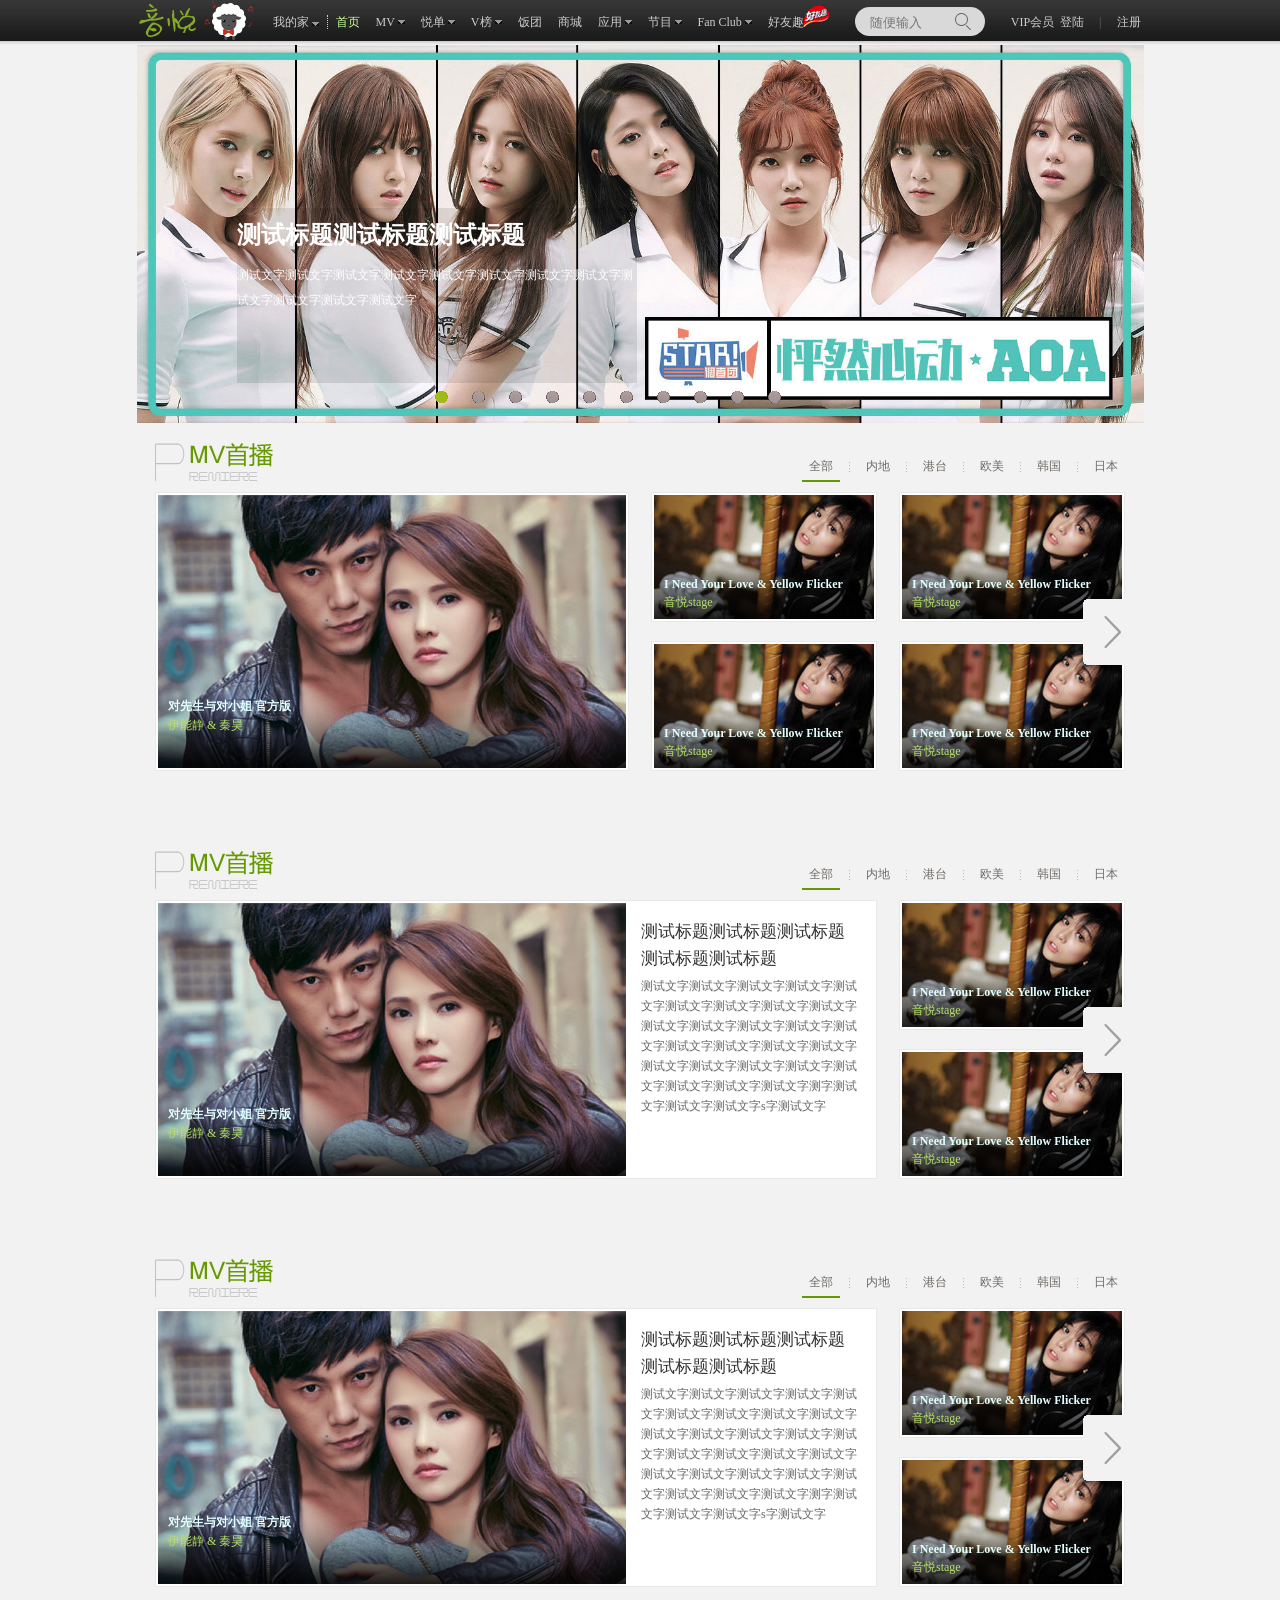
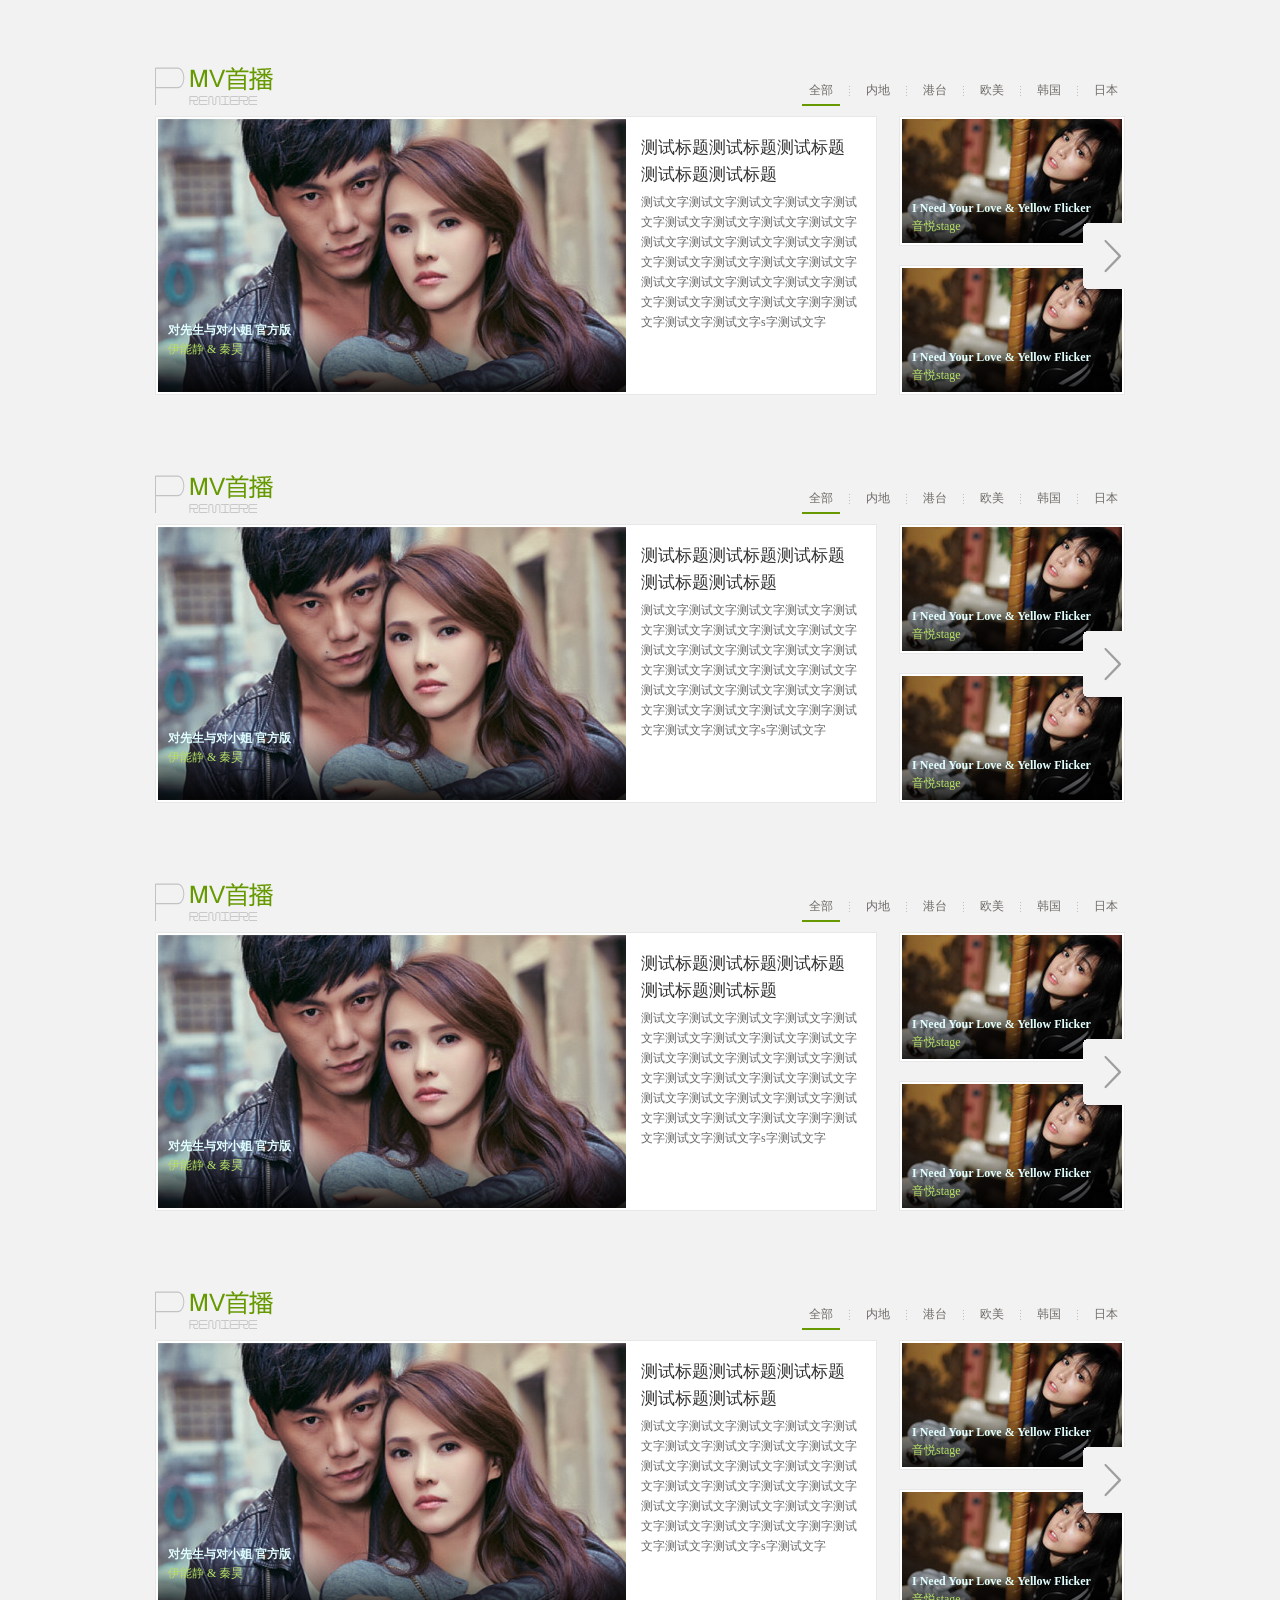
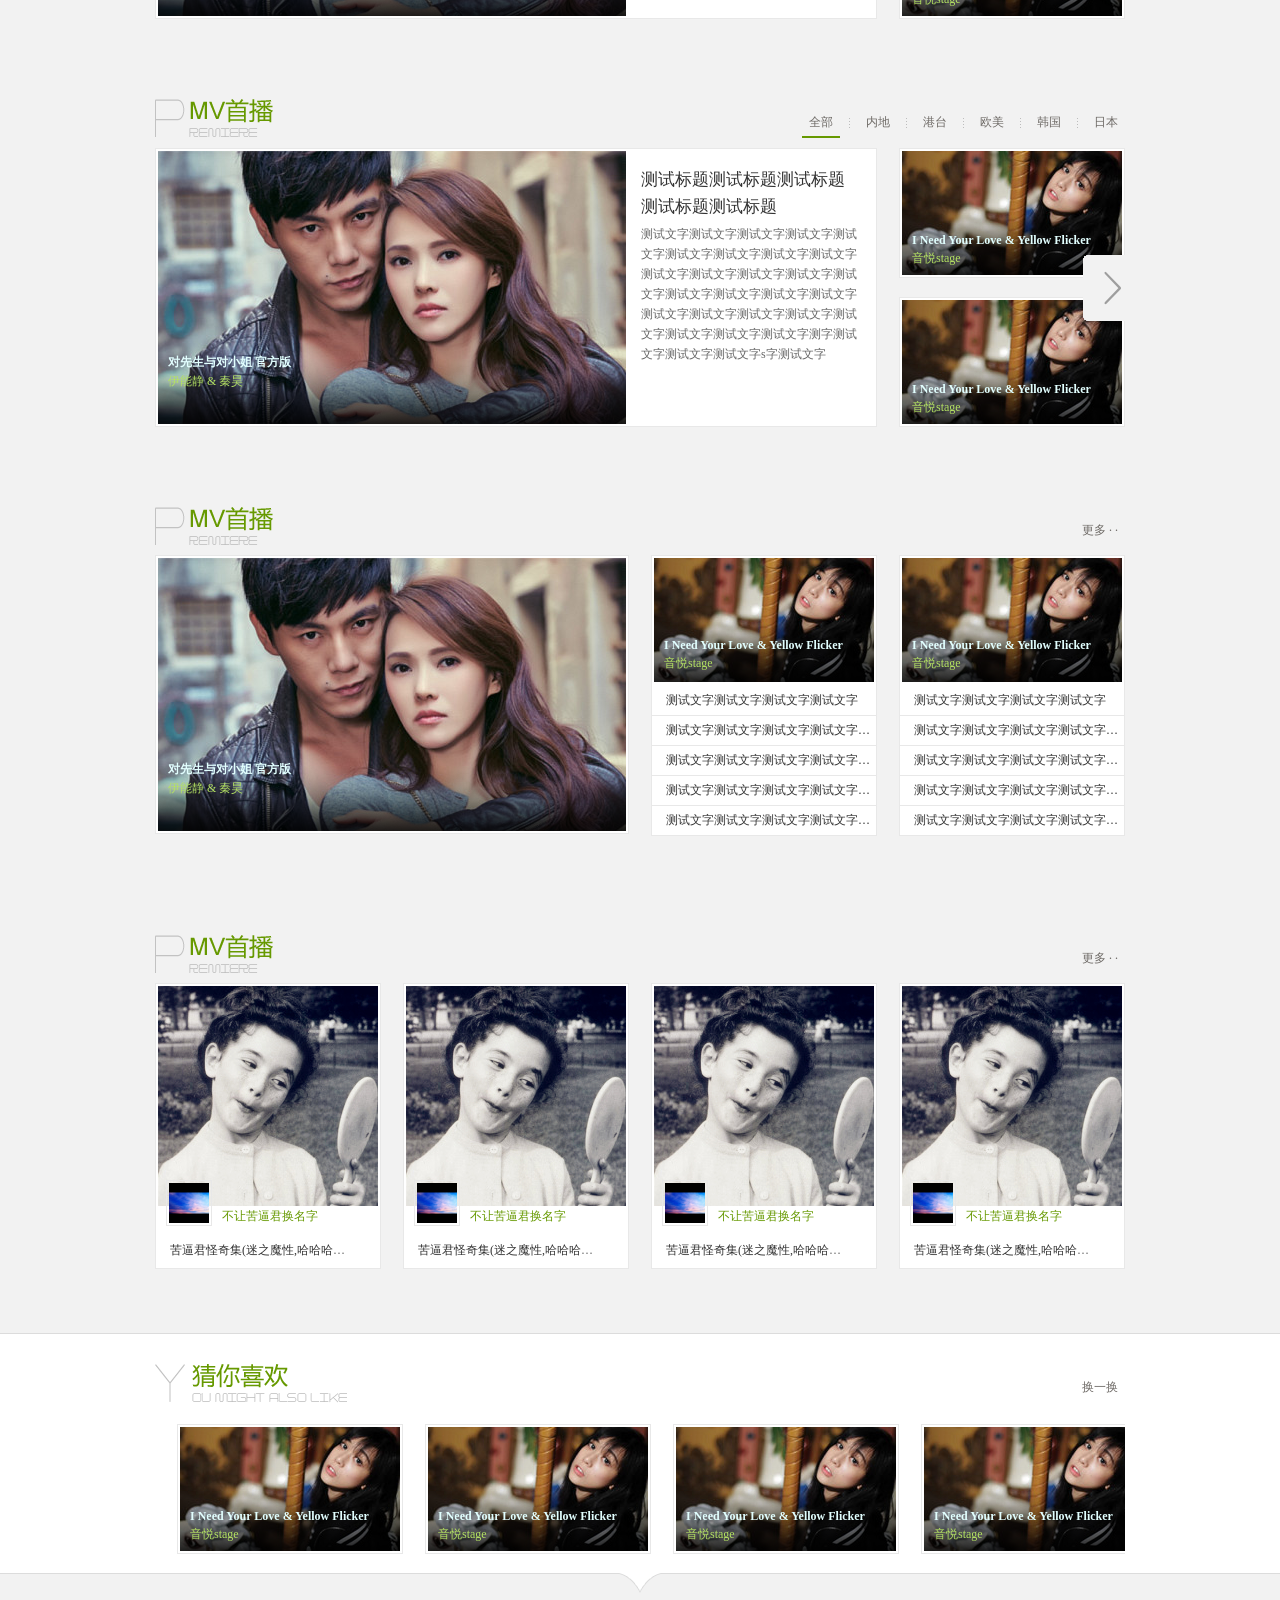
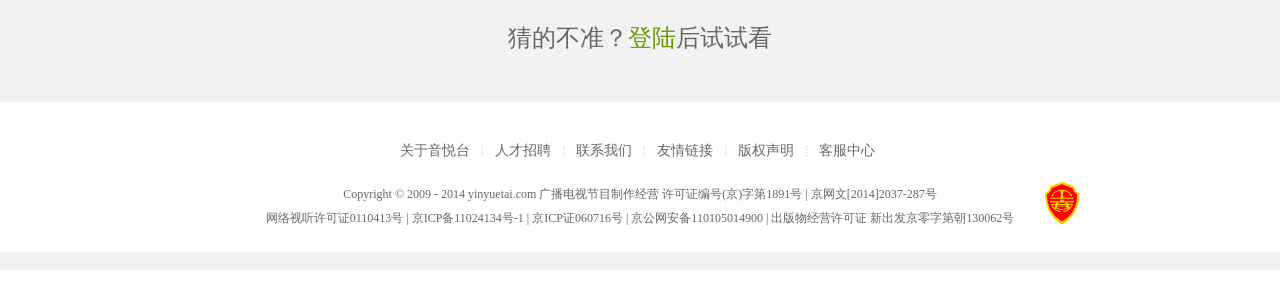
<file: html/yinyuetai/index.html>
<!doctype html>
<html>
<head>
<meta charset="utf-8">
<title>无标题文档</title>
<link href="css/common.css" rel="stylesheet" />
<link href="css/index.css" rel="stylesheet" />
</head>
<script src="js/jquery-1.7.2.js"></script>
<script>
$(function (){
	$('.btn li').click(function (){
		$('.btn li').removeClass('active');
		$(this).addClass('active');	
		$('.img a').hide();
		$('.img a').eq($(this).index()).show();
	});	
});
</script>
<body>
	<div class="top">
    	<div class="wrap clearFix">
            <div class="logo fl">
            	<h1>音悦台</h1>
            </div>
            <div class="nav fl">
            	<ul class="clearFix">
                	<li class="tit fl">
                    	<a class="st" href="javascript:;" title="我的家">我的家</a>
                        <div class="tit-box clearFix">
                        	<a class="fl" href="javascript:;">我的MV</a>
                            <a class="fl" href="javascript:;">我的MV</a>
                            <a class="fl" href="javascript:;">我的MV</a>
                            <a class="fl" href="javascript:;">我的MV</a>
                            <a class="fl" href="javascript:;">我的MV</a>
                        </div>
                    </li>
                    <li class="fl">
                    	<a class="active tit-0" href="javascript:;">首页</a>
                    </li>
                    <li class="tit-2 fl">
                    	<a class="mv" href="javascript:;">MV</a>
                        <i></i>
                        <div class="tit-2-box clearFix">
                        	<a class="fl" href="javascript:;">我的MV</a>
                            <a class="fl" href="javascript:;">我的MV</a>
                            <a class="fl" href="javascript:;">我的MV</a>
                            <a class="fl" href="javascript:;">我的MV</a>
                            <a class="fl" href="javascript:;">我的MV</a>
                        </div>
                    </li>
                    <li class="tit-2 fl">
                    	<a class="mv" href="javascript:;">悦单</a>
                        <i></i>
                        <div class="tit-2-box clearFix">
                        	<a class="fl" href="javascript:;">我的MV</a>
                            <a class="fl" href="javascript:;">我的MV</a>
                            <a class="fl" href="javascript:;">我的MV</a>
                            <a class="fl" href="javascript:;">我的MV</a>
                            <a class="fl" href="javascript:;">我的MV</a>
                        </div>
                    </li>
                    <li class="tit-2 fl">
                    	<a class="mv" href="javascript:;">V榜</a>
                        <i></i>
                        <div class="tit-2-box clearFix">
                        	<a class="fl" href="javascript:;">我的MV</a>
                            <a class="fl" href="javascript:;">我的MV</a>
                            <a class="fl" href="javascript:;">我的MV</a>
                            <a class="fl" href="javascript:;">我的MV</a>
                            <a class="fl" href="javascript:;">我的MV</a>
                        </div>
                    </li>
                    <li class="fl">
                    	<a class="tit-0" href="javascript:;">饭团</a>
                    </li>
                    <li class="fl">
                    	<a class="tit-0" href="javascript:;">商城</a>
                    </li>
                    <li class="tit-2 fl">
                    	<a class="mv" href="javascript:;">应用</a>
                        <i></i>
                        <div class="tit-2-box clearFix">
                        	<a class="fl" href="javascript:;">我的MV</a>
                            <a class="fl" href="javascript:;">我的MV</a>
                            <a class="fl" href="javascript:;">我的MV</a>
                            <a class="fl" href="javascript:;">我的MV</a>
                            <a class="fl" href="javascript:;">我的MV</a>
                        </div>
                    </li>
                    <li class="tit-2 fl">
                    	<a class="mv" href="javascript:;">节目</a>
                        <i></i>
                        <div class="tit-2-box clearFix">
                        	<a class="fl" href="javascript:;">我的MV</a>
                            <a class="fl" href="javascript:;">我的MV</a>
                            <a class="fl" href="javascript:;">我的MV</a>
                            <a class="fl" href="javascript:;">我的MV</a>
                            <a class="fl" href="javascript:;">我的MV</a>
                        </div>
                    </li>
                    <li class="tit-2 fl">
                    	<a class="mv" href="javascript:;">Fan Club</a>
                        <i></i>
                        <div class="tit-2-box clearFix">
                        	<a class="fl" href="javascript:;">我的MV</a>
                            <a class="fl" href="javascript:;">我的MV</a>
                            <a class="fl" href="javascript:;">我的MV</a>
                            <a class="fl" href="javascript:;">我的MV</a>
                            <a class="fl" href="javascript:;">我的MV</a>
                        </div>
                    </li>
                    <li class="fl pos-1">
                    	<a class="tit-0" href="javascript:;">好友趣</a>
                        <b></b>
                    </li>
                </ul>
            </div>
            <div class="search fl clearFix">
            	<input placeholder="随便输入" class="txt fl" type="text" />
                <input class="sub fl" type="submit" value="" />
            </div>
            <div class="log fr">
            	<a class="fl" href="javascript:;">VIP会员</a>
                <a class="fl" href="javascript:;">登陆</a>
                <span class="fl">|</span>
                <a class="fl" href="javascript:;">注册</a>
            </div>
        </div>
    </div>
    <div class="wrap cont">
    	<div class="img">
        	<a class="c-pos" href="javascript:;">
            	<img src="images/-M-adb2b339f44a1c27ebbf86171cb514d8.jpg" width="1007" height="378" alt="" />
                <div class="c-pos-div">
                	<h1>测试标题测试标题测试标题</h1>
                    <p>测试文字测试文字测试文字测试文字测试文字测试文字测试文字测试文字测试文字测试文字测试文字测试文字</p>
                </div>
            </a>
            <a class="c-pos" href="javascript:;">
            	<img src="images/-M-8987d05177d1f7721fc730cbeed1ebc2.jpg" width="1007" height="378" alt="" />
                <div class="c-pos-div">
                	<h1>测试标题测试标题测试标题</h1>
                    <p>测试文字测试文字测试文字测试文字测试文字测试文字测试文字测试文字测试文字测试文字测试文字测试文字</p>
                </div>
            </a>
            <a class="c-pos" href="javascript:;">
            	<img src="images/1438251853563_1600x600.jpg" width="1007" height="378" alt="" />
                <div class="c-pos-div">
                	<h1>测试标题测试标题测试标题</h1>
                    <p>测试文字测试文字测试文字测试文字测试文字测试文字测试文字测试文字测试文字测试文字测试文字测试文字</p>
                </div>
            </a>
            <a class="c-pos" href="javascript:;">
            	<img src="images/-M-1f5d426839909a0c62b37c42fb011bfe.jpg" width="1007" height="378" alt="" />
                <div class="c-pos-div">
                	<h1>测试标题测试标题测试标题</h1>
                    <p>测试文字测试文字测试文字测试文字测试文字测试文字测试文字测试文字测试文字测试文字测试文字测试文字</p>
                </div>
            </a>
            <a class="c-pos" href="javascript:;">
            	<img src="images/-M-6aec7c398903afa798503fbf55475ea4.jpg" width="1007" height="378" alt="" />
                <div class="c-pos-div">
                	<h1>测试标题测试标题测试标题</h1>
                    <p>测试文字测试文字测试文字测试文字测试文字测试文字测试文字测试文字测试文字测试文字测试文字测试文字</p>
                </div>
            </a>
            <a class="c-pos" href="javascript:;">
            	<img src="images/-M-87da73a35cd7011bfc74ea08425145ab.jpg" width="1007" height="378" alt="" />
                <div class="c-pos-div">
                	<h1>测试标题测试标题测试标题</h1>
                    <p>测试文字测试文字测试文字测试文字测试文字测试文字测试文字测试文字测试文字测试文字测试文字测试文字</p>
                </div>
            </a>
            <a class="c-pos" href="javascript:;">
            	<img src="images/-M-6f774aaed3ec3eb579198b26ce032494.jpg" width="1007" height="378" alt="" />
                <div class="c-pos-div">
                	<h1>测试标题测试标题测试标题</h1>
                    <p>测试文字测试文字测试文字测试文字测试文字测试文字测试文字测试文字测试文字测试文字测试文字测试文字</p>
                </div>
            </a>
            <a class="c-pos" href="javascript:;">
            	<img src="images/-M-88e3d06f57746f87d630d86d4e6262c4.jpg" width="1007" height="378" alt="" />
                <div class="c-pos-div">
                	<h1>测试标题测试标题测试标题</h1>
                    <p>测试文字测试文字测试文字测试文字测试文字测试文字测试文字测试文字测试文字测试文字测试文字测试文字</p>
                </div>
            </a>
            <a class="c-pos" href="javascript:;">
            	<img src="images/-M-603f77b72c0151a2032d42eb4738487a.jpg" width="1007" height="378" alt="" />
                <div class="c-pos-div">
                	<h1>测试标题测试标题测试标题</h1>
                    <p>测试文字测试文字测试文字测试文字测试文字测试文字测试文字测试文字测试文字测试文字测试文字测试文字</p>
                </div>
            </a>
            <a class="c-pos" href="javascript:;">
            	<img src="images/-M-d81037993cefed550d346e32cc708386.jpg" width="1007" height="378" alt="" />
                <div class="c-pos-div">
                	<h1>测试标题测试标题测试标题</h1>
                    <p>测试文字测试文字测试文字测试文字测试文字测试文字测试文字测试文字测试文字测试文字测试文字测试文字</p>
                </div>
            </a>
        </div>
        <div class="btn">
        	<ul class=" clearFix">
            	<li class="fl active"></li>
                <li class="fl"></li>
                <li class="fl"></li>
                <li class="fl"></li>
                <li class="fl"></li>
                <li class="fl"></li>
                <li class="fl"></li>
                <li class="fl"></li>
                <li class="fl"></li>
                <li class="fl"></li>
            </ul>
        </div>
    </div>
    <div class="main wrap970">
    	<div class="main-top clearFix">
        	<div class="fl bg"></div>
            <ul class="main-tit fr clearFix">
            	<li class="fl clearFix">
                	<a class="fl active" href="javascript:;">全部</a>
                    <b class="fl"></b>
                </li>
                <li class="fl clearFix">
                	<a class="fl hover" href="javascript:;">内地</a>
                    <b class="fl"></b>
                </li>
                <li class="fl clearFix">
                	<a class="fl hover" href="javascript:;">港台</a>
                    <b class="fl"></b>
                </li>
                <li class="fl clearFix">
                	<a class="fl hover" href="javascript:;">欧美</a>
                    <b class="fl"></b>
                </li>
                <li class="fl clearFix">
                	<a class="fl hover" href="javascript:;">韩国</a>
                    <b class="fl"></b>
                </li>
                <li class="fl clearFix">
                	<a class="fl hover" href="javascript:;">日本</a>
                </li>
            </ul>
        </div>
        <div class="main-cont clearFix">
        	<div class="m-c-left fl clearFix">
            	<a class="fl" href="javascript:;">
                	<img src="images/-M-d63e8af8d634d9c03d816fd665761429.jpg" width="468" height="273" alt="" />
                </a>
                <div class="m-c-bg"></div>
                <div class="m-c-pos">
                	<a href="javascript:;">
                        <h3>对先生与对小姐 官方版</h3>
                        <p>伊能静 & 秦昊</p>
                    </a>
                </div>
                <a class="play" href="javascript:;"></a>
                <a class="in" href="javascript:;"></a>
            </div>
            <div class="m-c-right fl">
            	<ul class="clearFix">
                	<li class="fl">
                    	<a href="javascript:;">
                        	<img src="images/-M-0799ec65309bf04662edf7ce3f23b912.jpg" width="220" height="124" alt="" />
                        </a>
                        <div class="m-c-r-bg"></div>
                		<div class="m-c-r-pos">
                            <a href="javascript:;">
                            <h4>I Need Your Love &amp; Yellow Flicker</h4>
                            <p>音悦stage</p>
                            </a>
                		</div>
                        <a class="r-play" href="javascript:;"></a>
                        <a class="r-in" href="javascript:;"></a>
                    </li>
                    <li class="fl">
                    	<a href="javascript:;">
                        	<img src="images/-M-0799ec65309bf04662edf7ce3f23b912.jpg" width="220" height="124" alt="" />
                        </a>
                        <div class="m-c-r-bg"></div>
                		<div class="m-c-r-pos">
                            <a href="javascript:;">
                            <h4>I Need Your Love &amp; Yellow Flicker</h4>
                            <p>音悦stage</p>
                            </a>
                		</div>
                        <a class="r-play" href="javascript:;"></a>
                        <a class="r-in" href="javascript:;"></a>
                    </li>
                    <li class="fl">
                    	<a href="javascript:;">
                        	<img src="images/-M-0799ec65309bf04662edf7ce3f23b912.jpg" width="220" height="124" alt="" />
                        </a>
                        <div class="m-c-r-bg"></div>
                		<div class="m-c-r-pos">
                            <a href="javascript:;">
                            <h4>I Need Your Love &amp; Yellow Flicker</h4>
                            <p>音悦stage</p>
                            </a>
                		</div>
                        <a class="r-play" href="javascript:;"></a>
                        <a class="r-in" href="javascript:;"></a>
                    </li>
                    <li class="fl">
                    	<a href="javascript:;">
                        	<img src="images/-M-0799ec65309bf04662edf7ce3f23b912.jpg" width="220" height="124" alt="" />
                        </a>
                        <div class="m-c-r-bg"></div>
                		<div class="m-c-r-pos">
                            <a href="javascript:;">
                            <h4>I Need Your Love &amp; Yellow Flicker</h4>
                            <p>音悦stage</p>
                            </a>
                		</div>
                        <a class="r-play" href="javascript:;"></a>
                        <a class="r-in" href="javascript:;"></a>
                    </li>
                </ul>
                <b class="pos-r"></b>
            </div>
        </div>
    </div>
    <div class="main-1 wrap970">
    	<div class="main-top clearFix">
        	<div class="fl bg"></div>
            <ul class="main-tit fr clearFix">
            	<li class="fl clearFix">
                	<a class="fl active" href="javascript:;">全部</a>
                    <b class="fl"></b>
                </li>
                <li class="fl clearFix">
                	<a class="fl hover" href="javascript:;">内地</a>
                    <b class="fl"></b>
                </li>
                <li class="fl clearFix">
                	<a class="fl hover" href="javascript:;">港台</a>
                    <b class="fl"></b>
                </li>
                <li class="fl clearFix">
                	<a class="fl hover" href="javascript:;">欧美</a>
                    <b class="fl"></b>
                </li>
                <li class="fl clearFix">
                	<a class="fl hover" href="javascript:;">韩国</a>
                    <b class="fl"></b>
                </li>
                <li class="fl clearFix">
                	<a class="fl hover" href="javascript:;">日本</a>
                </li>
            </ul>
        </div>
        <div class="main-cont clearFix">
        	<div class="m-c-left-1 fl clearFix">
            	<a class="fl hh" href="javascript:;">
                	<img src="images/-M-d63e8af8d634d9c03d816fd665761429.jpg" width="468" height="273" alt="" />
                </a>
                <div class="m-c-bg"></div>
                <div class="m-c-pos">
                	<a href="javascript:;">
                        <h3>对先生与对小姐 官方版</h3>
                        <p>伊能静 & 秦昊</p>
                    </a>
                </div>
                <a class="play" href="javascript:;"></a>
                <a class="in" href="javascript:;"></a>
                <div class="m-c-tit">
                	<h2>测试标题测试标题测试标题测试标题测试标题</h2>
                    <p>测试文字测试文字测试文字测试文字测试文字测试文字测试文字测试文字测试文字测试文字测试文字测试文字测试文字测试文字测试文字测试文字测试文字测试文字测试文字测试文字测试文字测试文字测试文字测试文字测试文字测试文字测字测试文字测试文字测试文字s字测试文字</p>
                </div>
            </div>
            <div class="m-c-right-1 fl">
            	<ul class="m-c-r-ul clearFix">
                    <li class="fl">
                    	<a href="javascript:;">
                        	<img src="images/-M-0799ec65309bf04662edf7ce3f23b912.jpg" width="220" height="124" alt="" />
                        </a>
                        <div class="m-c-r-bg"></div>
                		<div class="m-c-r-pos">
                            <a href="javascript:;">
                            <h4>I Need Your Love &amp; Yellow Flicker</h4>
                            <p>音悦stage</p>
                            </a>
                		</div>
                        <a class="r-play" href="javascript:;"></a>
                        <a class="r-in" href="javascript:;"></a>
                    </li>
                    <li class="fl">
                    	<a href="javascript:;">
                        	<img src="images/-M-0799ec65309bf04662edf7ce3f23b912.jpg" width="220" height="124" alt="" />
                        </a>
                        <div class="m-c-r-bg"></div>
                		<div class="m-c-r-pos">
                            <a href="javascript:;">
                            <h4>I Need Your Love &amp; Yellow Flicker</h4>
                            <p>音悦stage</p>
                            </a>
                		</div>
                        <a class="r-play" href="javascript:;"></a>
                        <a class="r-in" href="javascript:;"></a>
                    </li>
                </ul>
                <b class="pos-r"></b>
            </div>
        </div>
    </div>
    <div class="main-1 wrap970">
    	<div class="main-top clearFix">
        	<div class="fl bg"></div>
            <ul class="main-tit fr clearFix">
            	<li class="fl clearFix">
                	<a class="fl active" href="javascript:;">全部</a>
                    <b class="fl"></b>
                </li>
                <li class="fl clearFix">
                	<a class="fl hover" href="javascript:;">内地</a>
                    <b class="fl"></b>
                </li>
                <li class="fl clearFix">
                	<a class="fl hover" href="javascript:;">港台</a>
                    <b class="fl"></b>
                </li>
                <li class="fl clearFix">
                	<a class="fl hover" href="javascript:;">欧美</a>
                    <b class="fl"></b>
                </li>
                <li class="fl clearFix">
                	<a class="fl hover" href="javascript:;">韩国</a>
                    <b class="fl"></b>
                </li>
                <li class="fl clearFix">
                	<a class="fl hover" href="javascript:;">日本</a>
                </li>
            </ul>
        </div>
        <div class="main-cont clearFix">
        	<div class="m-c-left-1 fl clearFix">
            	<a class="fl hh" href="javascript:;">
                	<img src="images/-M-d63e8af8d634d9c03d816fd665761429.jpg" width="468" height="273" alt="" />
                </a>
                <div class="m-c-bg"></div>
                <div class="m-c-pos">
                	<a href="javascript:;">
                        <h3>对先生与对小姐 官方版</h3>
                        <p>伊能静 & 秦昊</p>
                    </a>
                </div>
                <a class="play" href="javascript:;"></a>
                <a class="in" href="javascript:;"></a>
                <div class="m-c-tit">
                	<h2>测试标题测试标题测试标题测试标题测试标题</h2>
                    <p>测试文字测试文字测试文字测试文字测试文字测试文字测试文字测试文字测试文字测试文字测试文字测试文字测试文字测试文字测试文字测试文字测试文字测试文字测试文字测试文字测试文字测试文字测试文字测试文字测试文字测试文字测字测试文字测试文字测试文字s字测试文字</p>
                </div>
            </div>
            <div class="m-c-right-1 fl">
            	<ul class="m-c-r-ul clearFix">
                    <li class="fl">
                    	<a href="javascript:;">
                        	<img src="images/-M-0799ec65309bf04662edf7ce3f23b912.jpg" width="220" height="124" alt="" />
                        </a>
                        <div class="m-c-r-bg"></div>
                		<div class="m-c-r-pos">
                            <a href="javascript:;">
                            <h4>I Need Your Love &amp; Yellow Flicker</h4>
                            <p>音悦stage</p>
                            </a>
                		</div>
                        <a class="r-play" href="javascript:;"></a>
                        <a class="r-in" href="javascript:;"></a>
                    </li>
                    <li class="fl">
                    	<a href="javascript:;">
                        	<img src="images/-M-0799ec65309bf04662edf7ce3f23b912.jpg" width="220" height="124" alt="" />
                        </a>
                        <div class="m-c-r-bg"></div>
                		<div class="m-c-r-pos">
                            <a href="javascript:;">
                            <h4>I Need Your Love &amp; Yellow Flicker</h4>
                            <p>音悦stage</p>
                            </a>
                		</div>
                        <a class="r-play" href="javascript:;"></a>
                        <a class="r-in" href="javascript:;"></a>
                    </li>
                </ul>
                <b class="pos-r"></b>
            </div>
        </div>
    </div>
    <div class="main-1 wrap970">
    	<div class="main-top clearFix">
        	<div class="fl bg"></div>
            <ul class="main-tit fr clearFix">
            	<li class="fl clearFix">
                	<a class="fl active" href="javascript:;">全部</a>
                    <b class="fl"></b>
                </li>
                <li class="fl clearFix">
                	<a class="fl hover" href="javascript:;">内地</a>
                    <b class="fl"></b>
                </li>
                <li class="fl clearFix">
                	<a class="fl hover" href="javascript:;">港台</a>
                    <b class="fl"></b>
                </li>
                <li class="fl clearFix">
                	<a class="fl hover" href="javascript:;">欧美</a>
                    <b class="fl"></b>
                </li>
                <li class="fl clearFix">
                	<a class="fl hover" href="javascript:;">韩国</a>
                    <b class="fl"></b>
                </li>
                <li class="fl clearFix">
                	<a class="fl hover" href="javascript:;">日本</a>
                </li>
            </ul>
        </div>
        <div class="main-cont clearFix">
        	<div class="m-c-left-1 fl clearFix">
            	<a class="fl hh" href="javascript:;">
                	<img src="images/-M-d63e8af8d634d9c03d816fd665761429.jpg" width="468" height="273" alt="" />
                </a>
                <div class="m-c-bg"></div>
                <div class="m-c-pos">
                	<a href="javascript:;">
                        <h3>对先生与对小姐 官方版</h3>
                        <p>伊能静 & 秦昊</p>
                    </a>
                </div>
                <a class="play" href="javascript:;"></a>
                <a class="in" href="javascript:;"></a>
                <div class="m-c-tit">
                	<h2>测试标题测试标题测试标题测试标题测试标题</h2>
                    <p>测试文字测试文字测试文字测试文字测试文字测试文字测试文字测试文字测试文字测试文字测试文字测试文字测试文字测试文字测试文字测试文字测试文字测试文字测试文字测试文字测试文字测试文字测试文字测试文字测试文字测试文字测字测试文字测试文字测试文字s字测试文字</p>
                </div>
            </div>
            <div class="m-c-right-1 fl">
            	<ul class="m-c-r-ul clearFix">
                    <li class="fl">
                    	<a href="javascript:;">
                        	<img src="images/-M-0799ec65309bf04662edf7ce3f23b912.jpg" width="220" height="124" alt="" />
                        </a>
                        <div class="m-c-r-bg"></div>
                		<div class="m-c-r-pos">
                            <a href="javascript:;">
                            <h4>I Need Your Love &amp; Yellow Flicker</h4>
                            <p>音悦stage</p>
                            </a>
                		</div>
                        <a class="r-play" href="javascript:;"></a>
                        <a class="r-in" href="javascript:;"></a>
                    </li>
                    <li class="fl">
                    	<a href="javascript:;">
                        	<img src="images/-M-0799ec65309bf04662edf7ce3f23b912.jpg" width="220" height="124" alt="" />
                        </a>
                        <div class="m-c-r-bg"></div>
                		<div class="m-c-r-pos">
                            <a href="javascript:;">
                            <h4>I Need Your Love &amp; Yellow Flicker</h4>
                            <p>音悦stage</p>
                            </a>
                		</div>
                        <a class="r-play" href="javascript:;"></a>
                        <a class="r-in" href="javascript:;"></a>
                    </li>
                </ul>
                <b class="pos-r"></b>
            </div>
        </div>
    </div>
    <div class="main-1 wrap970">
    	<div class="main-top clearFix">
        	<div class="fl bg"></div>
            <ul class="main-tit fr clearFix">
            	<li class="fl clearFix">
                	<a class="fl active" href="javascript:;">全部</a>
                    <b class="fl"></b>
                </li>
                <li class="fl clearFix">
                	<a class="fl hover" href="javascript:;">内地</a>
                    <b class="fl"></b>
                </li>
                <li class="fl clearFix">
                	<a class="fl hover" href="javascript:;">港台</a>
                    <b class="fl"></b>
                </li>
                <li class="fl clearFix">
                	<a class="fl hover" href="javascript:;">欧美</a>
                    <b class="fl"></b>
                </li>
                <li class="fl clearFix">
                	<a class="fl hover" href="javascript:;">韩国</a>
                    <b class="fl"></b>
                </li>
                <li class="fl clearFix">
                	<a class="fl hover" href="javascript:;">日本</a>
                </li>
            </ul>
        </div>
        <div class="main-cont clearFix">
        	<div class="m-c-left-1 fl clearFix">
            	<a class="fl hh" href="javascript:;">
                	<img src="images/-M-d63e8af8d634d9c03d816fd665761429.jpg" width="468" height="273" alt="" />
                </a>
                <div class="m-c-bg"></div>
                <div class="m-c-pos">
                	<a href="javascript:;">
                        <h3>对先生与对小姐 官方版</h3>
                        <p>伊能静 & 秦昊</p>
                    </a>
                </div>
                <a class="play" href="javascript:;"></a>
                <a class="in" href="javascript:;"></a>
                <div class="m-c-tit">
                	<h2>测试标题测试标题测试标题测试标题测试标题</h2>
                    <p>测试文字测试文字测试文字测试文字测试文字测试文字测试文字测试文字测试文字测试文字测试文字测试文字测试文字测试文字测试文字测试文字测试文字测试文字测试文字测试文字测试文字测试文字测试文字测试文字测试文字测试文字测字测试文字测试文字测试文字s字测试文字</p>
                </div>
            </div>
            <div class="m-c-right-1 fl">
            	<ul class="m-c-r-ul clearFix">
                    <li class="fl">
                    	<a href="javascript:;">
                        	<img src="images/-M-0799ec65309bf04662edf7ce3f23b912.jpg" width="220" height="124" alt="" />
                        </a>
                        <div class="m-c-r-bg"></div>
                		<div class="m-c-r-pos">
                            <a href="javascript:;">
                            <h4>I Need Your Love &amp; Yellow Flicker</h4>
                            <p>音悦stage</p>
                            </a>
                		</div>
                        <a class="r-play" href="javascript:;"></a>
                        <a class="r-in" href="javascript:;"></a>
                    </li>
                    <li class="fl">
                    	<a href="javascript:;">
                        	<img src="images/-M-0799ec65309bf04662edf7ce3f23b912.jpg" width="220" height="124" alt="" />
                        </a>
                        <div class="m-c-r-bg"></div>
                		<div class="m-c-r-pos">
                            <a href="javascript:;">
                            <h4>I Need Your Love &amp; Yellow Flicker</h4>
                            <p>音悦stage</p>
                            </a>
                		</div>
                        <a class="r-play" href="javascript:;"></a>
                        <a class="r-in" href="javascript:;"></a>
                    </li>
                </ul>
                <b class="pos-r"></b>
            </div>
        </div>
    </div>
    <div class="main-1 wrap970">
    	<div class="main-top clearFix">
        	<div class="fl bg"></div>
            <ul class="main-tit fr clearFix">
            	<li class="fl clearFix">
                	<a class="fl active" href="javascript:;">全部</a>
                    <b class="fl"></b>
                </li>
                <li class="fl clearFix">
                	<a class="fl hover" href="javascript:;">内地</a>
                    <b class="fl"></b>
                </li>
                <li class="fl clearFix">
                	<a class="fl hover" href="javascript:;">港台</a>
                    <b class="fl"></b>
                </li>
                <li class="fl clearFix">
                	<a class="fl hover" href="javascript:;">欧美</a>
                    <b class="fl"></b>
                </li>
                <li class="fl clearFix">
                	<a class="fl hover" href="javascript:;">韩国</a>
                    <b class="fl"></b>
                </li>
                <li class="fl clearFix">
                	<a class="fl hover" href="javascript:;">日本</a>
                </li>
            </ul>
        </div>
        <div class="main-cont clearFix">
        	<div class="m-c-left-1 fl clearFix">
            	<a class="fl hh" href="javascript:;">
                	<img src="images/-M-d63e8af8d634d9c03d816fd665761429.jpg" width="468" height="273" alt="" />
                </a>
                <div class="m-c-bg"></div>
                <div class="m-c-pos">
                	<a href="javascript:;">
                        <h3>对先生与对小姐 官方版</h3>
                        <p>伊能静 & 秦昊</p>
                    </a>
                </div>
                <a class="play" href="javascript:;"></a>
                <a class="in" href="javascript:;"></a>
                <div class="m-c-tit">
                	<h2>测试标题测试标题测试标题测试标题测试标题</h2>
                    <p>测试文字测试文字测试文字测试文字测试文字测试文字测试文字测试文字测试文字测试文字测试文字测试文字测试文字测试文字测试文字测试文字测试文字测试文字测试文字测试文字测试文字测试文字测试文字测试文字测试文字测试文字测字测试文字测试文字测试文字s字测试文字</p>
                </div>
            </div>
            <div class="m-c-right-1 fl">
            	<ul class="m-c-r-ul clearFix">
                    <li class="fl">
                    	<a href="javascript:;">
                        	<img src="images/-M-0799ec65309bf04662edf7ce3f23b912.jpg" width="220" height="124" alt="" />
                        </a>
                        <div class="m-c-r-bg"></div>
                		<div class="m-c-r-pos">
                            <a href="javascript:;">
                            <h4>I Need Your Love &amp; Yellow Flicker</h4>
                            <p>音悦stage</p>
                            </a>
                		</div>
                        <a class="r-play" href="javascript:;"></a>
                        <a class="r-in" href="javascript:;"></a>
                    </li>
                    <li class="fl">
                    	<a href="javascript:;">
                        	<img src="images/-M-0799ec65309bf04662edf7ce3f23b912.jpg" width="220" height="124" alt="" />
                        </a>
                        <div class="m-c-r-bg"></div>
                		<div class="m-c-r-pos">
                            <a href="javascript:;">
                            <h4>I Need Your Love &amp; Yellow Flicker</h4>
                            <p>音悦stage</p>
                            </a>
                		</div>
                        <a class="r-play" href="javascript:;"></a>
                        <a class="r-in" href="javascript:;"></a>
                    </li>
                </ul>
                <b class="pos-r"></b>
            </div>
        </div>
    </div>
    <div class="main-1 wrap970">
    	<div class="main-top clearFix">
        	<div class="fl bg"></div>
            <ul class="main-tit fr clearFix">
            	<li class="fl clearFix">
                	<a class="fl active" href="javascript:;">全部</a>
                    <b class="fl"></b>
                </li>
                <li class="fl clearFix">
                	<a class="fl hover" href="javascript:;">内地</a>
                    <b class="fl"></b>
                </li>
                <li class="fl clearFix">
                	<a class="fl hover" href="javascript:;">港台</a>
                    <b class="fl"></b>
                </li>
                <li class="fl clearFix">
                	<a class="fl hover" href="javascript:;">欧美</a>
                    <b class="fl"></b>
                </li>
                <li class="fl clearFix">
                	<a class="fl hover" href="javascript:;">韩国</a>
                    <b class="fl"></b>
                </li>
                <li class="fl clearFix">
                	<a class="fl hover" href="javascript:;">日本</a>
                </li>
            </ul>
        </div>
        <div class="main-cont clearFix">
        	<div class="m-c-left-1 fl clearFix">
            	<a class="fl hh" href="javascript:;">
                	<img src="images/-M-d63e8af8d634d9c03d816fd665761429.jpg" width="468" height="273" alt="" />
                </a>
                <div class="m-c-bg"></div>
                <div class="m-c-pos">
                	<a href="javascript:;">
                        <h3>对先生与对小姐 官方版</h3>
                        <p>伊能静 & 秦昊</p>
                    </a>
                </div>
                <a class="play" href="javascript:;"></a>
                <a class="in" href="javascript:;"></a>
                <div class="m-c-tit">
                	<h2>测试标题测试标题测试标题测试标题测试标题</h2>
                    <p>测试文字测试文字测试文字测试文字测试文字测试文字测试文字测试文字测试文字测试文字测试文字测试文字测试文字测试文字测试文字测试文字测试文字测试文字测试文字测试文字测试文字测试文字测试文字测试文字测试文字测试文字测字测试文字测试文字测试文字s字测试文字</p>
                </div>
            </div>
            <div class="m-c-right-1 fl">
            	<ul class="m-c-r-ul clearFix">
                    <li class="fl">
                    	<a href="javascript:;">
                        	<img src="images/-M-0799ec65309bf04662edf7ce3f23b912.jpg" width="220" height="124" alt="" />
                        </a>
                        <div class="m-c-r-bg"></div>
                		<div class="m-c-r-pos">
                            <a href="javascript:;">
                            <h4>I Need Your Love &amp; Yellow Flicker</h4>
                            <p>音悦stage</p>
                            </a>
                		</div>
                        <a class="r-play" href="javascript:;"></a>
                        <a class="r-in" href="javascript:;"></a>
                    </li>
                    <li class="fl">
                    	<a href="javascript:;">
                        	<img src="images/-M-0799ec65309bf04662edf7ce3f23b912.jpg" width="220" height="124" alt="" />
                        </a>
                        <div class="m-c-r-bg"></div>
                		<div class="m-c-r-pos">
                            <a href="javascript:;">
                            <h4>I Need Your Love &amp; Yellow Flicker</h4>
                            <p>音悦stage</p>
                            </a>
                		</div>
                        <a class="r-play" href="javascript:;"></a>
                        <a class="r-in" href="javascript:;"></a>
                    </li>
                </ul>
                <b class="pos-r"></b>
            </div>
        </div>
    </div>
    <div class="main-1 wrap970">
    	<div class="main-top clearFix">
        	<div class="fl bg"></div>
            <ul class="main-tit fr clearFix">
            	<li class="fl clearFix">
                	<a class="fl active" href="javascript:;">全部</a>
                    <b class="fl"></b>
                </li>
                <li class="fl clearFix">
                	<a class="fl hover" href="javascript:;">内地</a>
                    <b class="fl"></b>
                </li>
                <li class="fl clearFix">
                	<a class="fl hover" href="javascript:;">港台</a>
                    <b class="fl"></b>
                </li>
                <li class="fl clearFix">
                	<a class="fl hover" href="javascript:;">欧美</a>
                    <b class="fl"></b>
                </li>
                <li class="fl clearFix">
                	<a class="fl hover" href="javascript:;">韩国</a>
                    <b class="fl"></b>
                </li>
                <li class="fl clearFix">
                	<a class="fl hover" href="javascript:;">日本</a>
                </li>
            </ul>
        </div>
        <div class="main-cont clearFix">
        	<div class="m-c-left-1 fl clearFix">
            	<a class="fl hh" href="javascript:;">
                	<img src="images/-M-d63e8af8d634d9c03d816fd665761429.jpg" width="468" height="273" alt="" />
                </a>
                <div class="m-c-bg"></div>
                <div class="m-c-pos">
                	<a href="javascript:;">
                        <h3>对先生与对小姐 官方版</h3>
                        <p>伊能静 & 秦昊</p>
                    </a>
                </div>
                <a class="play" href="javascript:;"></a>
                <a class="in" href="javascript:;"></a>
                <div class="m-c-tit">
                	<h2>测试标题测试标题测试标题测试标题测试标题</h2>
                    <p>测试文字测试文字测试文字测试文字测试文字测试文字测试文字测试文字测试文字测试文字测试文字测试文字测试文字测试文字测试文字测试文字测试文字测试文字测试文字测试文字测试文字测试文字测试文字测试文字测试文字测试文字测字测试文字测试文字测试文字s字测试文字</p>
                </div>
            </div>
            <div class="m-c-right-1 fl">
            	<ul class="m-c-r-ul clearFix">
                    <li class="fl">
                    	<a href="javascript:;">
                        	<img src="images/-M-0799ec65309bf04662edf7ce3f23b912.jpg" width="220" height="124" alt="" />
                        </a>
                        <div class="m-c-r-bg"></div>
                		<div class="m-c-r-pos">
                            <a href="javascript:;">
                            <h4>I Need Your Love &amp; Yellow Flicker</h4>
                            <p>音悦stage</p>
                            </a>
                		</div>
                        <a class="r-play" href="javascript:;"></a>
                        <a class="r-in" href="javascript:;"></a>
                    </li>
                    <li class="fl">
                    	<a href="javascript:;">
                        	<img src="images/-M-0799ec65309bf04662edf7ce3f23b912.jpg" width="220" height="124" alt="" />
                        </a>
                        <div class="m-c-r-bg"></div>
                		<div class="m-c-r-pos">
                            <a href="javascript:;">
                            <h4>I Need Your Love &amp; Yellow Flicker</h4>
                            <p>音悦stage</p>
                            </a>
                		</div>
                        <a class="r-play" href="javascript:;"></a>
                        <a class="r-in" href="javascript:;"></a>
                    </li>
                </ul>
                <b class="pos-r"></b>
            </div>
        </div>
    </div>
    <div class="main-1 wrap970">
    	<div class="main-top clearFix">
        	<div class="fl bg"></div>
            <ul class="main-tit fr clearFix">
                <li class="fl clearFix">
                	<a class="fl hover" href="javascript:;">更多 · ·</a>
                </li>
            </ul>
        </div>
        <div class="main-cont clearFix">
        	<div class="m-c-left fl clearFix">
            	<a class="fl" href="javascript:;">
                	<img src="images/-M-d63e8af8d634d9c03d816fd665761429.jpg" width="468" height="273" alt="" />
                </a>
                <div class="m-c-bg"></div>
                <div class="m-c-pos">
                	<a href="javascript:;">
                        <h3>对先生与对小姐 官方版</h3>
                        <p>伊能静 & 秦昊</p>
                    </a>
                </div>
                <a class="play" href="javascript:;"></a>
                <a class="in" href="javascript:;"></a>
            </div>
            <div class="m-c-right-2 fl">
            	<ul class="clearFix m-c-r-tit">
                	<li class="fl h276">
                    	<a href="javascript:;">
                        	<img src="images/-M-0799ec65309bf04662edf7ce3f23b912.jpg" width="220" height="124" alt="" />
                        </a>
                        <div class="m-c-r-bg"></div>
                		<div class="m-c-r-pos">
                            <a href="javascript:;">
                                <h4>I Need Your Love &amp; Yellow Flicker</h4>
                                <p>音悦stage</p>
                            </a>
                		</div>
                        <a class="r-play" href="javascript:;"></a>
                        <a class="r-in" href="javascript:;"></a>
                        <div class="img-tit">
                        	<p><a href="javascript:;">测试文字测试文字测试文字测试文字</a></p>
                            <p><a href="javascript:;">测试文字测试文字测试文字测试文字测试文字</a></p>
                            <p><a href="javascript:;">测试文字测试文字测试文字测试文字测试文字</a></p>
                            <p><a href="javascript:;">测试文字测试文字测试文字测试文字测试文字</a></p>
                            <p class="none"><a href="javascript:;">测试文字测试文字测试文字测试文字测试文字</a></p>
                        </div>
                    </li>
                    <li class="fl h276">
                    	<a href="javascript:;">
                        	<img src="images/-M-0799ec65309bf04662edf7ce3f23b912.jpg" width="220" height="124" alt="" />
                        </a>
                        <div class="m-c-r-bg"></div>
                		<div class="m-c-r-pos">
                            <a href="javascript:;">
                                <h4>I Need Your Love &amp; Yellow Flicker</h4>
                                <p>音悦stage</p>
                            </a>
                		</div>
                        <a class="r-play" href="javascript:;"></a>
                        <a class="r-in" href="javascript:;"></a>
                        <div class="img-tit">
                        	<p><a href="javascript:;">测试文字测试文字测试文字测试文字</a></p>
                            <p><a href="javascript:;">测试文字测试文字测试文字测试文字测试文字</a></p>
                            <p><a href="javascript:;">测试文字测试文字测试文字测试文字测试文字</a></p>
                            <p><a href="javascript:;">测试文字测试文字测试文字测试文字测试文字</a></p>
                            <p class="none"><a href="javascript:;">测试文字测试文字测试文字测试文字测试文字</a></p>
                        </div>
                    </li>
                </ul>
            </div>
        </div>
    </div>
    <div class="main-1 wrap970">
    	<div class="main-top clearFix">
        	<div class="fl bg"></div>
            <ul class="main-tit fr clearFix">
                <li class="fl clearFix">
                	<a class="fl hover" href="javascript:;">更多 · ·</a>
                </li>
            </ul>
        </div>
        <ul class="w992 clearFix">
        	<li class="main-li fl">
            	<a href="javascript:;">
                	<img src="images/64830146364FFC26BA0BA8A50FAE767A.jpg" width="220" height="220" alt="" />
                </a>
                <div class="img40">
                	<a href="javascript:;">
                		<img src="images/-M-499c26a8c983e49c2843ce4a55319068_50x50.png" width="40" height="40" alt="" />
                    </a>
                </div>
                <p class="p1"><a href="javascript:;">不让苦逼君换名字</a></p>
                <p class="p2"><a href="javascript:;">苦逼君怪奇集(迷之魔性,哈哈哈哈哈哈哈哈哈哈哈)</a></p>
            </li>
            <li class="main-li fl">
            	<a href="javascript:;">
                	<img src="images/64830146364FFC26BA0BA8A50FAE767A.jpg" width="220" height="220" alt="" />
                </a>
                <div class="img40">
                	<a href="javascript:;">
                		<img src="images/-M-499c26a8c983e49c2843ce4a55319068_50x50.png" width="40" height="40" alt="" />
                    </a>
                </div>
                <p class="p1"><a href="javascript:;">不让苦逼君换名字</a></p>
                <p class="p2"><a href="javascript:;">苦逼君怪奇集(迷之魔性,哈哈哈哈哈哈哈哈哈哈哈)</a></p>
            </li>
            <li class="main-li fl">
            	<a href="javascript:;">
                	<img src="images/64830146364FFC26BA0BA8A50FAE767A.jpg" width="220" height="220" alt="" />
                </a>
                <div class="img40">
                	<a href="javascript:;">
                		<img src="images/-M-499c26a8c983e49c2843ce4a55319068_50x50.png" width="40" height="40" alt="" />
                    </a>
                </div>
                <p class="p1"><a href="javascript:;">不让苦逼君换名字</a></p>
                <p class="p2"><a href="javascript:;">苦逼君怪奇集(迷之魔性,哈哈哈哈哈哈哈哈哈哈哈)</a></p>
            </li>
            <li class="main-li fl">
            	<a href="javascript:;">
                	<img src="images/64830146364FFC26BA0BA8A50FAE767A.jpg" width="220" height="220" alt="" />
                </a>
                <div class="img40">
                	<a href="javascript:;">
                		<img src="images/-M-499c26a8c983e49c2843ce4a55319068_50x50.png" width="40" height="40" alt="" />
                    </a>
                </div>
                <p class="p1"><a href="javascript:;">不让苦逼君换名字</a></p>
                <p class="p2"><a href="javascript:;">苦逼君怪奇集(迷之魔性,哈哈哈哈哈哈哈哈哈哈哈)</a></p>
            </li>
        </ul>
    </div>
    <div class="like">
    	<div class="wrap970">
            <div class="main-top clearFix">
                <div class="fl bg"></div>
                <ul class="main-tit fr clearFix">
                    <li class="fl clearFix">
                        <a class="fl hover" href="javascript:;">换一换</a>
                    </li>
                </ul>
            </div>
            <ul class="clearFix w992">
                	<li class="fl like-li">
                    	<a href="javascript:;">
                        	<img src="images/-M-0799ec65309bf04662edf7ce3f23b912.jpg" width="220" height="124" alt="" />
                        </a>
                        <div class="m-c-r-bg"></div>
                		<div class="m-c-r-pos">
                            <a href="javascript:;">
                            <h4>I Need Your Love &amp; Yellow Flicker</h4>
                            <p>音悦stage</p>
                            </a>
                		</div>
                        <a class="r-play" href="javascript:;"></a>
                        <a class="r-in" href="javascript:;"></a>
                    </li>
                    <li class="fl like-li">
                    	<a href="javascript:;">
                        	<img src="images/-M-0799ec65309bf04662edf7ce3f23b912.jpg" width="220" height="124" alt="" />
                        </a>
                        <div class="m-c-r-bg"></div>
                		<div class="m-c-r-pos">
                            <a href="javascript:;">
                            <h4>I Need Your Love &amp; Yellow Flicker</h4>
                            <p>音悦stage</p>
                            </a>
                		</div>
                        <a class="r-play" href="javascript:;"></a>
                        <a class="r-in" href="javascript:;"></a>
                    </li>
                    <li class="fl  like-li">
                    	<a href="javascript:;">
                        	<img src="images/-M-0799ec65309bf04662edf7ce3f23b912.jpg" width="220" height="124" alt="" />
                        </a>
                        <div class="m-c-r-bg"></div>
                		<div class="m-c-r-pos">
                            <a href="javascript:;">
                            <h4>I Need Your Love &amp; Yellow Flicker</h4>
                            <p>音悦stage</p>
                            </a>
                		</div>
                        <a class="r-play" href="javascript:;"></a>
                        <a class="r-in" href="javascript:;"></a>
                    </li>
                    <li class="fl like-li">
                    	<a href="javascript:;">
                        	<img src="images/-M-0799ec65309bf04662edf7ce3f23b912.jpg" width="220" height="124" alt="" />
                        </a>
                        <div class="m-c-r-bg"></div>
                		<div class="m-c-r-pos">
                            <a href="javascript:;">
                            <h4>I Need Your Love &amp; Yellow Flicker</h4>
                            <p>音悦stage</p>
                            </a>
                		</div>
                        <a class="r-play" href="javascript:;"></a>
                        <a class="r-in" href="javascript:;"></a>
                    </li>
            </ul>
        </div>
    </div>
    <div class="b-log">
    	<div class="wrap970">
        	<p>猜的不准？<a href="javascript:;">登陆</a>后试试看</p>
            <span></span>
        </div>
    </div>
    <div class="foot">
    	<div class="wrap970 ft-p">
        	<ul class="clearFix foot-ul">
            	<li class=" clearFix">
                	<a class="fl" href="javascript:;">关于音悦台</a>
                    <span class="fl"></span>
                    <a class="fl" href="javascript:;">人才招聘</a>
                    <span class="fl"></span>
                    <a class="fl" href="javascript:;">联系我们</a>
                    <span class="fl"></span>
                    <a class="fl" href="javascript:;">友情链接</a>
                    <span class="fl"></span>
                    <a class="fl" href="javascript:;">版权声明</a>
                    <span class="fl"></span>
                    <a class="fl" href="javascript:;">客服中心</a>
                </li>
            </ul>
            <p>Copyright © 2009 - 2014 yinyuetai.com 广播电视节目制作经营 许可证编号(京)字第1891号 | 
                <a href="javascript:;">京网文[2014]2037-287号</a>
            </p>
            <p>
            	<a href="javascript:;">网络视听许可证0110413号 | </a>
                
		京ICP备11024134号-1 | 京ICP证060716号 | 京公网安备110105014900 | 出版物经营许可证 新出发京零字第朝130062号
            </p>
            <a class="foot-pos" href="javascript:;"><img src="images/biaoshi.gif" width="40" height="48" alt="" /></a>
        </div>
    </div>
    <div class="h18"></div>
</body>
</html>
</file>
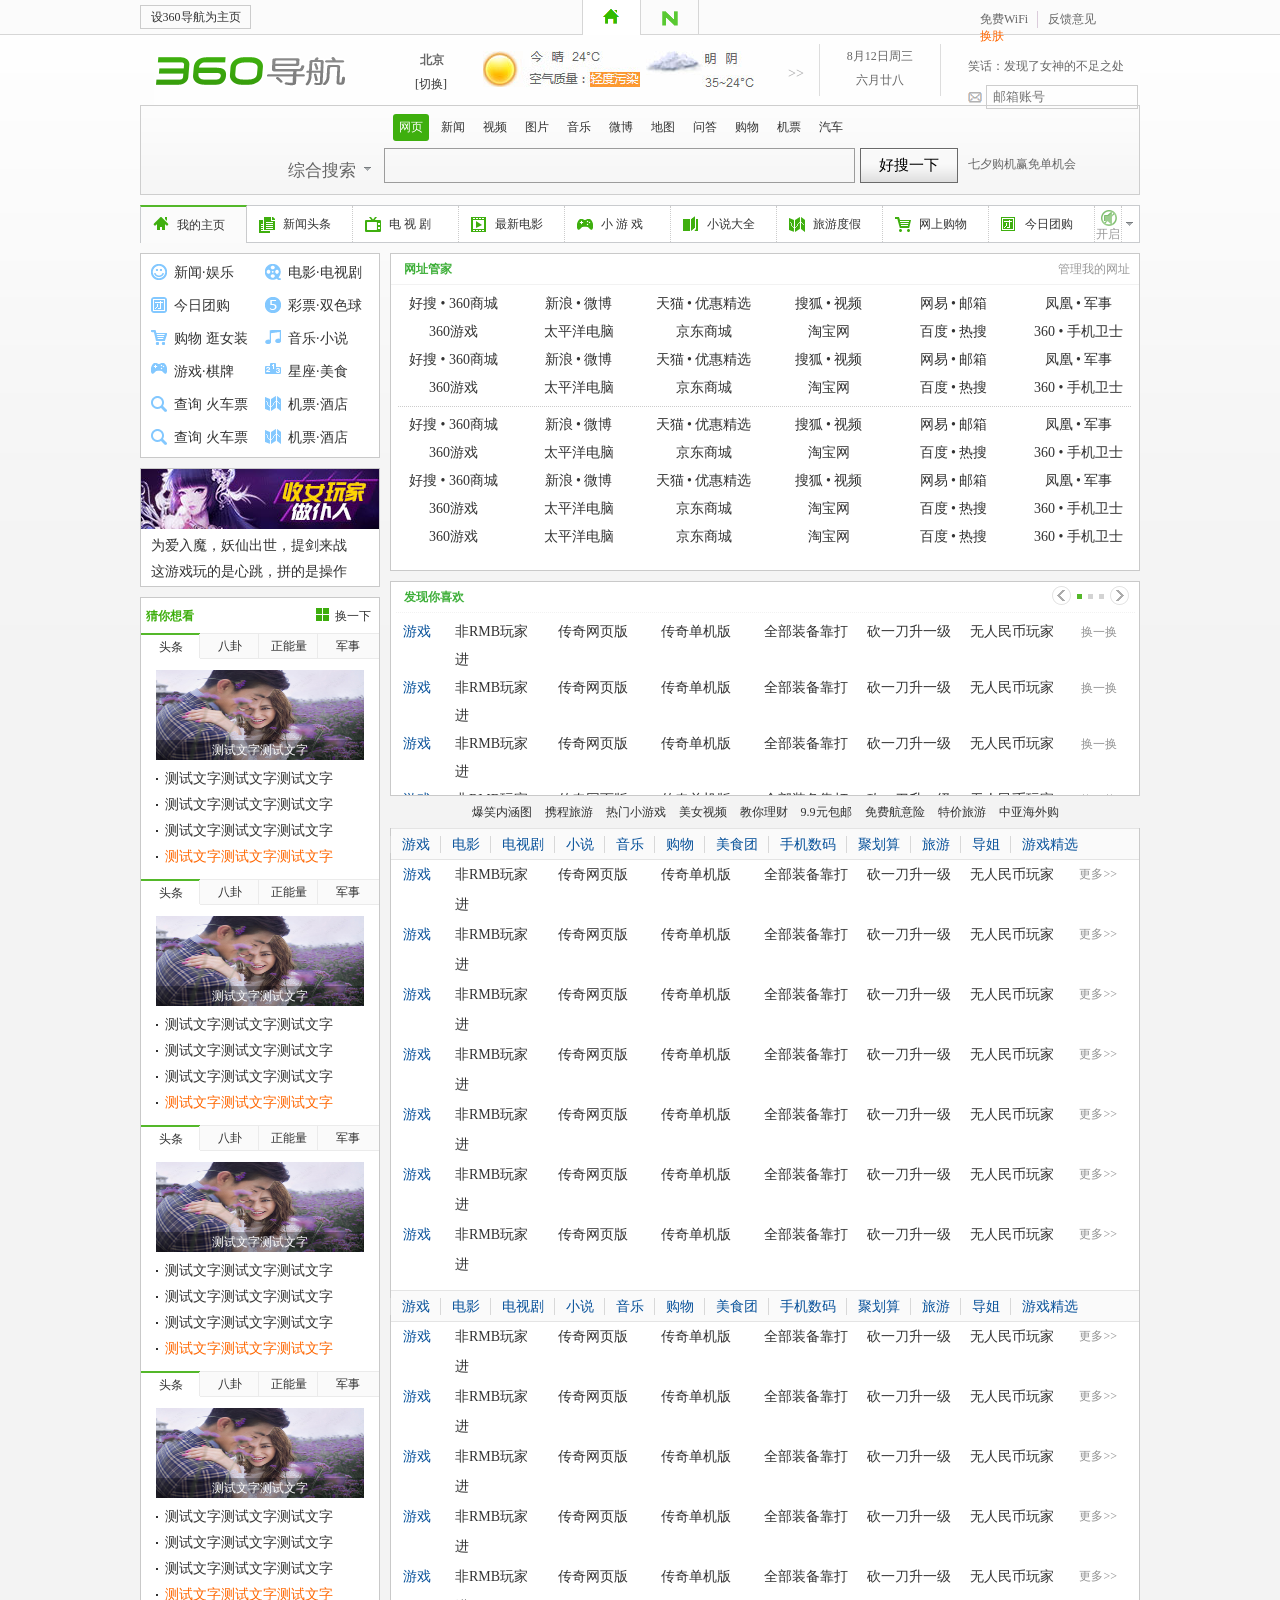
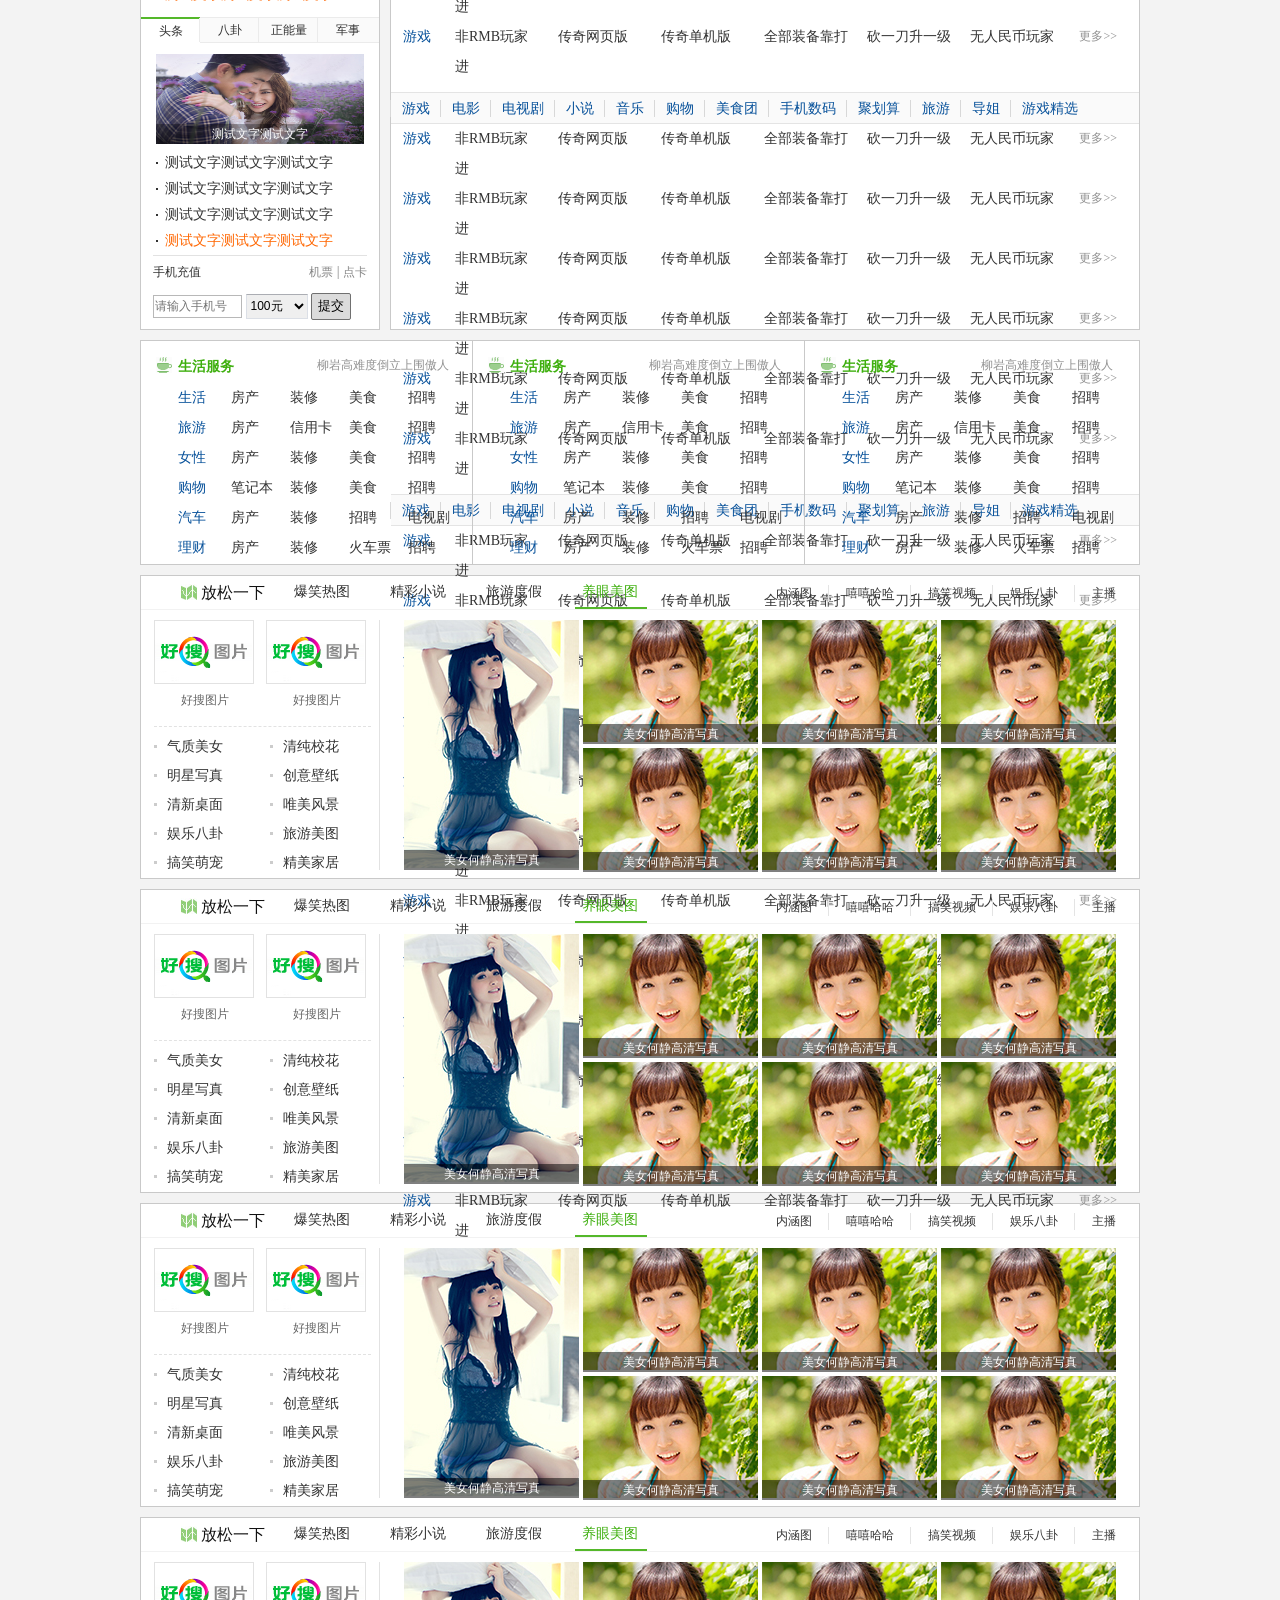
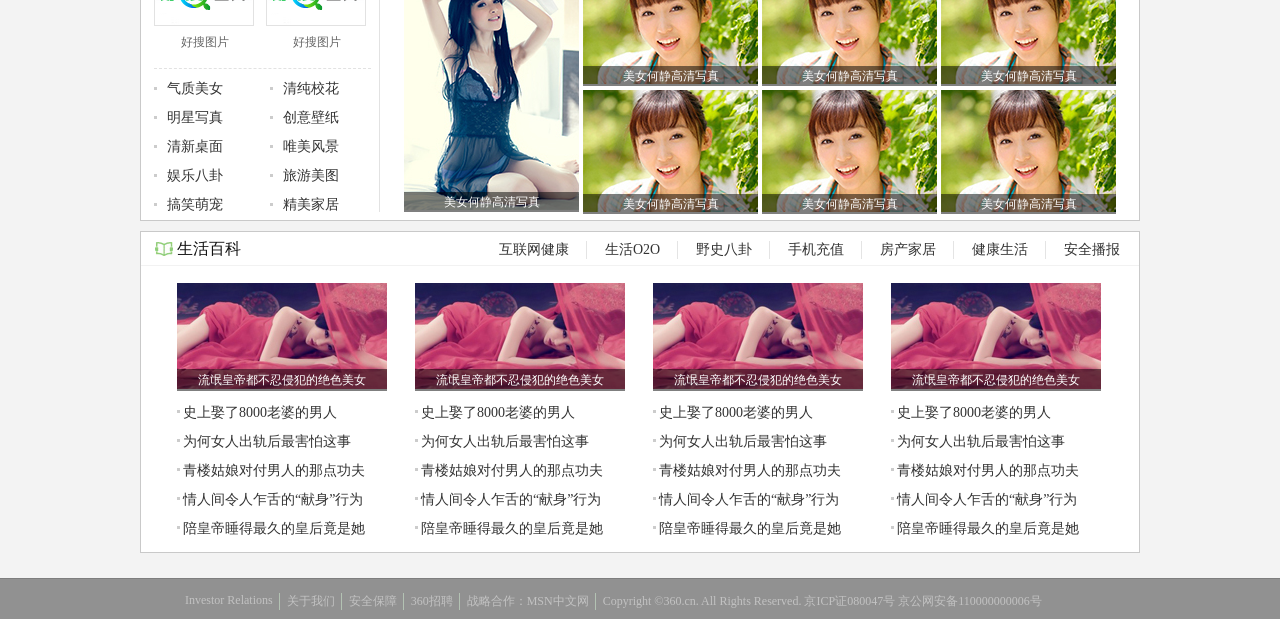
<file: html/360/360.html>
<!doctype html>
<html>
<head>
<meta charset="utf-8">
<title>hao360.com</title>
<link href="css/common.css" rel="stylesheet" />
<link href="css/index.css" rel="stylesheet" />
<script>
window.onload=function (){
	tab('left-cont'); tab('right-2'); tab('main-3');
	function tab(sName){
		var aCont=document.getElementsByClassName(sName);
		
		for (var i=0; i<aCont.length; i++){
			taba(aCont[i]);	
		}
		function taba(name){
			var aBtn=name.getElementsByClassName('btn');
			var aTit=name.getElementsByClassName('tit');
			
			for (var i=0; i<aBtn.length; i++){
				aBtn[i].index=i;
				aBtn[i].onclick=function (){
					for (var i=0; i<aBtn.length; i++){
						aBtn[i].className='btn fl';
						aTit[i].className='tit left-c m-3-li';	
					}
					this.className='btn active fl';
					aTit[this.index].className='tit left-c m-3-li active';	
				};	
			}
		}
	}
};
</script>
</head>

<body>
	<div class="hd">
    	<div class="wrap hd-top clearFix">
        	<div class="set fl">
            	<a href="javascript:;">设360导航为主页</a>
            </div>
            <div class="switch fl clearFix">
            	<p class="p1 fl" title="经典版"></p>
                <p class="p2 fl" title="创新版"></p>
            </div>
            <div class="hd-right fr clearFix">
            	<a class="fl" href="javascript:;">免费WiFi</a>
                <a class="fl" href="javascript:;">反馈意见</a>
                <a class="fl f60" href="javascript:;">换肤</a>
            </div>
        </div>
    </div>
    <div class="cont wrap">
    	<div class="logo clearFix">
        	<h1 class="fl">360导航</h1>
            <div class="add fl">
            	<h3>北京</h3>
                <p><a href="javascript:;">[切换]</a></p>
            </div>
            <div class="weather fl clearFix">
            	<a class="fl" href="javascript:;"><img src="images/jrtq.jpg" width="157" height="36" alt="" /></a>
                <a class="fl" href="javascript:;"><img src="images/mrtq.jpg" width="108" height="36" alt="" /></a>
                <a class="more fl" href="javascript:;">>></a>
            </div>
            <div class="date fl clearFix">
            	<p>8月12日周三</p>
                <p>六月廿八</p>
            </div>
            <div class="cont-email fl">
            	<p>笑话：发现了女神的不足之处</p>
                <p class="p1">
                	<input placeholder="邮箱账号" typr="text" />
                </p>
            </div>
        </div>
        <div class="scarch-box clearFix">
        	<div class="scarch-nav clearFix">
            	<span class="fl active">网页</span>
                <span class="fl">新闻</span>
                <span class="fl">视频</span>
                <span class="fl">图片</span>
                <span class="fl">音乐</span>
                <span class="fl">微博</span>
                <span class="fl">地图</span>
                <span class="fl">问答</span>
                <span class="fl">购物</span>
                <span class="fl">机票</span>
                <span class="fl">汽车</span>
            </div>
            <div class="options ">
            	<p class="fl"><a href="javascript:;">综合搜索</a></p>
                <input class="fl opt-in" type="text" />
                <input class="fl opt-btn" type="button" value="好搜一下" />
                <a class="fl ad" href="javascript:;">七夕购机赢免单机会</a>
            </div>
        </div>
        <div class="cont-nav">
        	<ul class="clearFix">
            	<li class="fl li-1 active">
                	<a href="javascript:;">我的主页</a>
                </li>
                <li class="fl li-2">
                	<a href="javascript:;">新闻头条</a>
                </li>
                <li class="fl li-3">
                	<a href="javascript:;">电 视 剧</a>
                </li>
                <li class="fl li-4">
                	<a href="javascript:;">最新电影</a>
                </li>
                <li class="fl li-5">
                	<a href="javascript:;">小 游 戏</a>
                </li>
                <li class="fl li-6">
                	<a href="javascript:;">小说大全</a>
                </li>
                <li class="fl li-7">
                	<a href="javascript:;">旅游度假</a>
                </li>
                <li class="fl li-8">
                	<a href="javascript:;">网上购物</a>
                </li>
                <li class="fl li-9">
                	<a href="javascript:;">今日团购</a>
                </li>
                <li class="fl li-10 clearFix">
                	<i class="fl"></i>
                	<a class="fl" href="javascript:;">开启</a>
                </li>
                <li class="fl li-11 clearFix">
                	<span></span>
                </li>
            </ul>
        </div>
        <div class="main-box clearFix">
        	<div class="main-left fl">
            	<div class="left-1 clearFix">
                    <ul>
                        <li class="fl clearFix">
                            <span class="l1 fl"></span>
                            <a class="fl" href="javascript:;">新闻·娱乐</a>
                        </li>
                        <li class="fl clearFix">
                            <span class="l2 fl"></span>
                            <a class="fl" href="javascript:;">电影·电视剧</a>
                        </li>
                        <li class="fl clearFix">
                            <span class="l3 fl"></span>
                            <a class="fl" href="javascript:;">今日团购</a>
                        </li>
                        <li class="fl clearFix">
                            <span class="l4 fl"></span>
                            <a class="fl" href="javascript:;">彩票·双色球</a>
                        </li>
                        <li class="fl clearFix">
                            <span class="l5 fl"></span>
                            <a class="fl" href="javascript:;">购物 逛女装</a>
                        </li>
                        <li class="fl clearFix">
                            <span class="l6 fl"></span>
                            <a class="fl" href="javascript:;">音乐·小说</a>
                        </li>
                        <li class="fl clearFix">
                            <span class="l7 fl"></span>
                            <a class="fl" href="javascript:;">游戏·棋牌</a>
                        </li>
                        <li class="fl clearFix">
                            <span class="l8 fl"></span>
                            <a class="fl" href="javascript:;">星座·美食</a>
                        </li>
                        <li class="fl clearFix">
                            <span class="l9 fl"></span>
                            <a class="fl" href="javascript:;">查询 火车票</a>
                        </li>
                        <li class="fl clearFix">
                            <span class="l10 fl"></span>
                            <a class="fl" href="javascript:;">机票·酒店</a>
                        </li>
                        <li class="fl clearFix">
                            <span class="l9 fl"></span>
                            <a class="fl" href="javascript:;">查询 火车票</a>
                        </li>
                        <li class="fl clearFix">
                            <span class="l10 fl"></span>
                            <a class="fl" href="javascript:;">机票·酒店</a>
                        </li>
                    </ul>
                </div>
                <div class="left-2 clearFix">
                	<a href="javascript:;">
                    	<img src="images/ad.jpg" width="238" height="60" alt="" />
                    </a>
                    <div class="ad-tit">
                        <p>为爱入魔，妖仙出世，提剑来战</p>
                        <p>这游戏玩的是心跳，拼的是操作</p>
                    </div>
                </div>
                <div class="left-3">
                	<div class="left-3-top clearFix">
                    	<p class="fl">猜你想看</p>
                        <div class="fr left-ad"> 换一下</div>
                    </div>
                    <div class="left-cont">
                        <div class="left-btn">
                            <ul class="clearFix">
                                <li class="fl btn active">
                                    <a href="javascript:;">头条</a>
                                </li>
                                <li class="fl btn">
                                    <a href="javascript:;">八卦</a>
                                </li>
                                <li class="fl btn">
                                    <a href="javascript:;">正能量</a>
                                </li>
                                <li class="fl btn">
                                    <a href="javascript:;">军事</a>
                                </li>
                            </ul>
                        </div>
                        <div class="left-3-tit">
                            <ul>
                                <li class="left-c tit active">
                                    <div class="img-box">
                                        <a href="javascript:;">
                                            <img src="images/1.jpg" width="208" height="90" alt="" />
                                        </a>
                                        <p>测试文字测试文字</p>
                                    </div>
                                    <ul>
                                        <li class="left-3-li">
                                            <a href="javascript:;">测试文字测试文字测试文字</a>
                                        </li>
                                        <li class="left-3-li">
                                            <a href="javascript:;">测试文字测试文字测试文字</a>
                                        </li>
                                        <li class="left-3-li">
                                            <a href="javascript:;">测试文字测试文字测试文字</a>
                                        </li>
                                        <li class="left-3-li f60">
                                            <a href="javascript:;">测试文字测试文字测试文字</a>
                                        </li>
                                    </ul>
                                </li>
                                <li class="left-c tit">
                                    <div class="img-box">
                                        <a href="javascript:;">
                                            <img src="images/2.jpg" width="208" height="90" alt="" />
                                        </a>
                                        <p>测试文字测试文字</p>
                                    </div>
                                    <ul>
                                        <li class="left-3-li">
                                            <a href="javascript:;">2测试文字测试文字测试文字</a>
                                        </li>
                                        <li class="left-3-li">
                                            <a href="javascript:;">2测试文字测试文字测试文字</a>
                                        </li>
                                        <li class="left-3-li">
                                            <a href="javascript:;">2测试文字测试文字测试文字</a>
                                        </li>
                                        <li class="left-3-li f60">
                                            <a href="javascript:;">2测试文字测试文字测试文字</a>
                                        </li>
                                    </ul>
                                </li>
                                <li class="left-c tit">
                                    <div class="img-box">
                                        <a href="javascript:;">
                                            <img src="images/3.jpg" width="208" height="90" alt="" />
                                        </a>
                                        <p>测试文字测试文字</p>
                                    </div>
                                    <ul>
                                        <li class="left-3-li">
                                            <a href="javascript:;">3测试文字测试文字测试文字</a>
                                        </li>
                                        <li class="left-3-li">
                                            <a href="javascript:;">3测试文字测试文字测试文字</a>
                                        </li>
                                        <li class="left-3-li">
                                            <a href="javascript:;">3测试文字测试文字测试文字</a>
                                        </li>
                                        <li class="left-3-li f60">
                                            <a href="javascript:;">3测试文字测试文字测试文字</a>
                                        </li>
                                    </ul>
                                </li>
                                <li class="left-c tit">
                                    <div class="img-box">
                                        <a href="javascript:;">
                                            <img src="images/4.jpg" width="208" height="90" alt="" />
                                        </a>
                                        <p>测试文字测试文字</p>
                                    </div>
                                    <ul>
                                        <li class="left-3-li">
                                            <a href="javascript:;">4测试文字测试文字测试文字</a>
                                        </li>
                                        <li class="left-3-li">
                                            <a href="javascript:;">4测试文字测试文字测试文字</a>
                                        </li>
                                        <li class="left-3-li">
                                            <a href="javascript:;">4测试文字测试文字测试文字</a>
                                        </li>
                                        <li class="left-3-li f60">
                                            <a href="javascript:;">4测试文字测试文字测试文字</a>
                                        </li>
                                    </ul>
                                </li>
                            </ul>
                        </div>
                    </div>
                    <div class="left-cont">
                        <div class="left-btn">
                            <ul class="clearFix">
                                <li class="fl btn active">
                                    <a href="javascript:;">头条</a>
                                </li>
                                <li class="fl btn">
                                    <a href="javascript:;">八卦</a>
                                </li>
                                <li class="fl btn">
                                    <a href="javascript:;">正能量</a>
                                </li>
                                <li class="fl btn">
                                    <a href="javascript:;">军事</a>
                                </li>
                            </ul>
                        </div>
                        <div class="left-3-tit">
                            <ul>
                                <li class="left-c tit active">
                                    <div class="img-box">
                                        <a href="javascript:;">
                                            <img src="images/1.jpg" width="208" height="90" alt="" />
                                        </a>
                                        <p>测试文字测试文字</p>
                                    </div>
                                    <ul>
                                        <li class="left-3-li">
                                            <a href="javascript:;">测试文字测试文字测试文字</a>
                                        </li>
                                        <li class="left-3-li">
                                            <a href="javascript:;">测试文字测试文字测试文字</a>
                                        </li>
                                        <li class="left-3-li">
                                            <a href="javascript:;">测试文字测试文字测试文字</a>
                                        </li>
                                        <li class="left-3-li f60">
                                            <a href="javascript:;">测试文字测试文字测试文字</a>
                                        </li>
                                    </ul>
                                </li>
                                <li class="left-c tit">
                                    <div class="img-box">
                                        <a href="javascript:;">
                                            <img src="images/2.jpg" width="208" height="90" alt="" />
                                        </a>
                                        <p>测试文字测试文字</p>
                                    </div>
                                    <ul>
                                        <li class="left-3-li">
                                            <a href="javascript:;">2测试文字测试文字测试文字</a>
                                        </li>
                                        <li class="left-3-li">
                                            <a href="javascript:;">2测试文字测试文字测试文字</a>
                                        </li>
                                        <li class="left-3-li">
                                            <a href="javascript:;">2测试文字测试文字测试文字</a>
                                        </li>
                                        <li class="left-3-li f60">
                                            <a href="javascript:;">2测试文字测试文字测试文字</a>
                                        </li>
                                    </ul>
                                </li>
                                <li class="left-c tit">
                                    <div class="img-box">
                                        <a href="javascript:;">
                                            <img src="images/3.jpg" width="208" height="90" alt="" />
                                        </a>
                                        <p>测试文字测试文字</p>
                                    </div>
                                    <ul>
                                        <li class="left-3-li">
                                            <a href="javascript:;">3测试文字测试文字测试文字</a>
                                        </li>
                                        <li class="left-3-li">
                                            <a href="javascript:;">3测试文字测试文字测试文字</a>
                                        </li>
                                        <li class="left-3-li">
                                            <a href="javascript:;">3测试文字测试文字测试文字</a>
                                        </li>
                                        <li class="left-3-li f60">
                                            <a href="javascript:;">3测试文字测试文字测试文字</a>
                                        </li>
                                    </ul>
                                </li>
                                <li class="left-c tit">
                                    <div class="img-box">
                                        <a href="javascript:;">
                                            <img src="images/4.jpg" width="208" height="90" alt="" />
                                        </a>
                                        <p>测试文字测试文字</p>
                                    </div>
                                    <ul>
                                        <li class="left-3-li">
                                            <a href="javascript:;">4测试文字测试文字测试文字</a>
                                        </li>
                                        <li class="left-3-li">
                                            <a href="javascript:;">4测试文字测试文字测试文字</a>
                                        </li>
                                        <li class="left-3-li">
                                            <a href="javascript:;">4测试文字测试文字测试文字</a>
                                        </li>
                                        <li class="left-3-li f60">
                                            <a href="javascript:;">4测试文字测试文字测试文字</a>
                                        </li>
                                    </ul>
                                </li>
                            </ul>
                        </div>
                    </div>
                    <div class="left-cont">
                        <div class="left-btn">
                            <ul class="clearFix">
                                <li class="fl btn active">
                                    <a href="javascript:;">头条</a>
                                </li>
                                <li class="fl btn">
                                    <a href="javascript:;">八卦</a>
                                </li>
                                <li class="fl btn">
                                    <a href="javascript:;">正能量</a>
                                </li>
                                <li class="fl btn">
                                    <a href="javascript:;">军事</a>
                                </li>
                            </ul>
                        </div>
                        <div class="left-3-tit">
                            <ul>
                                <li class="left-c tit active">
                                    <div class="img-box">
                                        <a href="javascript:;">
                                            <img src="images/1.jpg" width="208" height="90" alt="" />
                                        </a>
                                        <p>测试文字测试文字</p>
                                    </div>
                                    <ul>
                                        <li class="left-3-li">
                                            <a href="javascript:;">测试文字测试文字测试文字</a>
                                        </li>
                                        <li class="left-3-li">
                                            <a href="javascript:;">测试文字测试文字测试文字</a>
                                        </li>
                                        <li class="left-3-li">
                                            <a href="javascript:;">测试文字测试文字测试文字</a>
                                        </li>
                                        <li class="left-3-li f60">
                                            <a href="javascript:;">测试文字测试文字测试文字</a>
                                        </li>
                                    </ul>
                                </li>
                                <li class="left-c tit">
                                    <div class="img-box">
                                        <a href="javascript:;">
                                            <img src="images/2.jpg" width="208" height="90" alt="" />
                                        </a>
                                        <p>测试文字测试文字</p>
                                    </div>
                                    <ul>
                                        <li class="left-3-li">
                                            <a href="javascript:;">2测试文字测试文字测试文字</a>
                                        </li>
                                        <li class="left-3-li">
                                            <a href="javascript:;">2测试文字测试文字测试文字</a>
                                        </li>
                                        <li class="left-3-li">
                                            <a href="javascript:;">2测试文字测试文字测试文字</a>
                                        </li>
                                        <li class="left-3-li f60">
                                            <a href="javascript:;">2测试文字测试文字测试文字</a>
                                        </li>
                                    </ul>
                                </li>
                                <li class="left-c tit">
                                    <div class="img-box">
                                        <a href="javascript:;">
                                            <img src="images/3.jpg" width="208" height="90" alt="" />
                                        </a>
                                        <p>测试文字测试文字</p>
                                    </div>
                                    <ul>
                                        <li class="left-3-li">
                                            <a href="javascript:;">3测试文字测试文字测试文字</a>
                                        </li>
                                        <li class="left-3-li">
                                            <a href="javascript:;">3测试文字测试文字测试文字</a>
                                        </li>
                                        <li class="left-3-li">
                                            <a href="javascript:;">3测试文字测试文字测试文字</a>
                                        </li>
                                        <li class="left-3-li f60">
                                            <a href="javascript:;">3测试文字测试文字测试文字</a>
                                        </li>
                                    </ul>
                                </li>
                                <li class="left-c tit">
                                    <div class="img-box">
                                        <a href="javascript:;">
                                            <img src="images/4.jpg" width="208" height="90" alt="" />
                                        </a>
                                        <p>测试文字测试文字</p>
                                    </div>
                                    <ul>
                                        <li class="left-3-li">
                                            <a href="javascript:;">4测试文字测试文字测试文字</a>
                                        </li>
                                        <li class="left-3-li">
                                            <a href="javascript:;">4测试文字测试文字测试文字</a>
                                        </li>
                                        <li class="left-3-li">
                                            <a href="javascript:;">4测试文字测试文字测试文字</a>
                                        </li>
                                        <li class="left-3-li f60">
                                            <a href="javascript:;">4测试文字测试文字测试文字</a>
                                        </li>
                                    </ul>
                                </li>
                            </ul>
                        </div>
                    </div>
                    <div class="left-cont">
                        <div class="left-btn">
                            <ul class="clearFix">
                                <li class="fl btn active">
                                    <a href="javascript:;">头条</a>
                                </li>
                                <li class="fl btn">
                                    <a href="javascript:;">八卦</a>
                                </li>
                                <li class="fl btn">
                                    <a href="javascript:;">正能量</a>
                                </li>
                                <li class="fl btn">
                                    <a href="javascript:;">军事</a>
                                </li>
                            </ul>
                        </div>
                        <div class="left-3-tit">
                            <ul>
                                <li class="left-c tit active">
                                    <div class="img-box">
                                        <a href="javascript:;">
                                            <img src="images/1.jpg" width="208" height="90" alt="" />
                                        </a>
                                        <p>测试文字测试文字</p>
                                    </div>
                                    <ul>
                                        <li class="left-3-li">
                                            <a href="javascript:;">测试文字测试文字测试文字</a>
                                        </li>
                                        <li class="left-3-li">
                                            <a href="javascript:;">测试文字测试文字测试文字</a>
                                        </li>
                                        <li class="left-3-li">
                                            <a href="javascript:;">测试文字测试文字测试文字</a>
                                        </li>
                                        <li class="left-3-li f60">
                                            <a href="javascript:;">测试文字测试文字测试文字</a>
                                        </li>
                                    </ul>
                                </li>
                                <li class="left-c tit">
                                    <div class="img-box">
                                        <a href="javascript:;">
                                            <img src="images/2.jpg" width="208" height="90" alt="" />
                                        </a>
                                        <p>测试文字测试文字</p>
                                    </div>
                                    <ul>
                                        <li class="left-3-li">
                                            <a href="javascript:;">2测试文字测试文字测试文字</a>
                                        </li>
                                        <li class="left-3-li">
                                            <a href="javascript:;">2测试文字测试文字测试文字</a>
                                        </li>
                                        <li class="left-3-li">
                                            <a href="javascript:;">2测试文字测试文字测试文字</a>
                                        </li>
                                        <li class="left-3-li f60">
                                            <a href="javascript:;">2测试文字测试文字测试文字</a>
                                        </li>
                                    </ul>
                                </li>
                                <li class="left-c tit">
                                    <div class="img-box">
                                        <a href="javascript:;">
                                            <img src="images/3.jpg" width="208" height="90" alt="" />
                                        </a>
                                        <p>测试文字测试文字</p>
                                    </div>
                                    <ul>
                                        <li class="left-3-li">
                                            <a href="javascript:;">3测试文字测试文字测试文字</a>
                                        </li>
                                        <li class="left-3-li">
                                            <a href="javascript:;">3测试文字测试文字测试文字</a>
                                        </li>
                                        <li class="left-3-li">
                                            <a href="javascript:;">3测试文字测试文字测试文字</a>
                                        </li>
                                        <li class="left-3-li f60">
                                            <a href="javascript:;">3测试文字测试文字测试文字</a>
                                        </li>
                                    </ul>
                                </li>
                                <li class="left-c tit">
                                    <div class="img-box">
                                        <a href="javascript:;">
                                            <img src="images/4.jpg" width="208" height="90" alt="" />
                                        </a>
                                        <p>测试文字测试文字</p>
                                    </div>
                                    <ul>
                                        <li class="left-3-li">
                                            <a href="javascript:;">4测试文字测试文字测试文字</a>
                                        </li>
                                        <li class="left-3-li">
                                            <a href="javascript:;">4测试文字测试文字测试文字</a>
                                        </li>
                                        <li class="left-3-li">
                                            <a href="javascript:;">4测试文字测试文字测试文字</a>
                                        </li>
                                        <li class="left-3-li f60">
                                            <a href="javascript:;">4测试文字测试文字测试文字</a>
                                        </li>
                                    </ul>
                                </li>
                            </ul>
                        </div>
                    </div>
                    <div class="left-cont">
                        <div class="left-btn">
                            <ul class="clearFix">
                                <li class="fl btn active">
                                    <a href="javascript:;">头条</a>
                                </li>
                                <li class="fl btn">
                                    <a href="javascript:;">八卦</a>
                                </li>
                                <li class="fl btn">
                                    <a href="javascript:;">正能量</a>
                                </li>
                                <li class="fl btn">
                                    <a href="javascript:;">军事</a>
                                </li>
                            </ul>
                        </div>
                        <div class="left-3-tit">
                            <ul>
                                <li class="left-c tit active">
                                    <div class="img-box">
                                        <a href="javascript:;">
                                            <img src="images/1.jpg" width="208" height="90" alt="" />
                                        </a>
                                        <p>测试文字测试文字</p>
                                    </div>
                                    <ul>
                                        <li class="left-3-li">
                                            <a href="javascript:;">测试文字测试文字测试文字</a>
                                        </li>
                                        <li class="left-3-li">
                                            <a href="javascript:;">测试文字测试文字测试文字</a>
                                        </li>
                                        <li class="left-3-li">
                                            <a href="javascript:;">测试文字测试文字测试文字</a>
                                        </li>
                                        <li class="left-3-li f60">
                                            <a href="javascript:;">测试文字测试文字测试文字</a>
                                        </li>
                                    </ul>
                                </li>
                                <li class="left-c tit">
                                    <div class="img-box">
                                        <a href="javascript:;">
                                            <img src="images/2.jpg" width="208" height="90" alt="" />
                                        </a>
                                        <p>测试文字测试文字</p>
                                    </div>
                                    <ul>
                                        <li class="left-3-li">
                                            <a href="javascript:;">2测试文字测试文字测试文字</a>
                                        </li>
                                        <li class="left-3-li">
                                            <a href="javascript:;">2测试文字测试文字测试文字</a>
                                        </li>
                                        <li class="left-3-li">
                                            <a href="javascript:;">2测试文字测试文字测试文字</a>
                                        </li>
                                        <li class="left-3-li f60">
                                            <a href="javascript:;">2测试文字测试文字测试文字</a>
                                        </li>
                                    </ul>
                                </li>
                                <li class="left-c tit">
                                    <div class="img-box">
                                        <a href="javascript:;">
                                            <img src="images/3.jpg" width="208" height="90" alt="" />
                                        </a>
                                        <p>测试文字测试文字</p>
                                    </div>
                                    <ul>
                                        <li class="left-3-li">
                                            <a href="javascript:;">3测试文字测试文字测试文字</a>
                                        </li>
                                        <li class="left-3-li">
                                            <a href="javascript:;">3测试文字测试文字测试文字</a>
                                        </li>
                                        <li class="left-3-li">
                                            <a href="javascript:;">3测试文字测试文字测试文字</a>
                                        </li>
                                        <li class="left-3-li f60">
                                            <a href="javascript:;">3测试文字测试文字测试文字</a>
                                        </li>
                                    </ul>
                                </li>
                                <li class="left-c tit">
                                    <div class="img-box">
                                        <a href="javascript:;">
                                            <img src="images/4.jpg" width="208" height="90" alt="" />
                                        </a>
                                        <p>测试文字测试文字</p>
                                    </div>
                                    <ul>
                                        <li class="left-3-li">
                                            <a href="javascript:;">4测试文字测试文字测试文字</a>
                                        </li>
                                        <li class="left-3-li">
                                            <a href="javascript:;">4测试文字测试文字测试文字</a>
                                        </li>
                                        <li class="left-3-li">
                                            <a href="javascript:;">4测试文字测试文字测试文字</a>
                                        </li>
                                        <li class="left-3-li f60">
                                            <a href="javascript:;">4测试文字测试文字测试文字</a>
                                        </li>
                                    </ul>
                                </li>
                            </ul>
                        </div>
                    </div>
                    <div class="left-4">
                		<div class="left-4-tit clearFix">
                        	<h4 class="fl">手机充值</h4>
                            <div class="fr">
                            	<a href="javascript:;">机票</a>
                                <span>|</span>
                                <a href="javascript:;">点卡</a>
                            </div>
                        </div>
                        <div class="clearFix left-bottom">
                        	<input class="iphone" placeholder="请输入手机号" type="text" />
                            <select>
                            	<option>100元</option>
                                <option>50元</option>
                                <option>30元</option>
                            </select>
                            <input class="ok" type="button" value="提交" />
                        </div>
                	</div>
                </div>
            </div>
            <div class="main-right fr">
            	<div class="right-1">
                	<div class="right-1-top clearFix">
                    	<h3 class="fl">网址管家</h3>
                        <a class="fr" href="javascript:;">管理我的网址</a>
                    </div>
                    <div class="right-1-tit">
                    	<ul class="clearFix w750">
                        	<li class="fl">
                            	<a href="javascript:;">好搜</a>
                                <b>&bull;</b>
                                <a href="javascript:;">360商城</a>
                            </li>
                            <li class="fl">
                            	<a href="javascript:;">新浪</a>
                                <b>&bull;</b>
                                <a href="javascript:;">微博</a>
                            </li>
                             <li class="fl">
                            	<a href="javascript:;">天猫</a>
                                <b>&bull;</b>
                                <a href="javascript:;">优惠精选</a>
                            </li>
                            <li class="fl">
                            	<a href="javascript:;">搜狐</a>
                                <b>&bull;</b>
                                <a href="javascript:;">视频</a>
                            </li>
                            <li class="fl">
                            	<a href="javascript:;">网易</a>
                                <b>&bull;</b>
                                <a href="javascript:;">邮箱</a>
                            </li>
                             <li class="fl">
                            	<a href="javascript:;">凤凰</a>
                                <b>&bull;</b>
                                <a href="javascript:;">军事</a>
                            </li>
                             <li class="fl">
                            	<a href="javascript:;">360游戏</a>
                            </li>
                            <li class="fl">
                            	<a href="javascript:;">太平洋电脑</a>
                            </li>
                             <li class="fl">
                            	<a href="javascript:;">京东商城</a>
                            </li>
                             <li class="fl">
                            	<a href="javascript:;">淘宝网</a>
                            </li>
                            <li class="fl">
                            	<a href="javascript:;">百度</a>
                                <b>&bull;</b>
                                <a href="javascript:;">热搜</a>
                            </li>
                            <li class="fl">
                            	<a href="javascript:;">360</a>
                                <b>&bull;</b>
                                <a href="javascript:;">手机卫士</a>
                            </li>
                            <li class="fl">
                            	<a href="javascript:;">好搜</a>
                                <b>&bull;</b>
                                <a href="javascript:;">360商城</a>
                            </li>
                            <li class="fl">
                            	<a href="javascript:;">新浪</a>
                                <b>&bull;</b>
                                <a href="javascript:;">微博</a>
                            </li>
                             <li class="fl">
                            	<a href="javascript:;">天猫</a>
                                <b>&bull;</b>
                                <a href="javascript:;">优惠精选</a>
                            </li>
                            <li class="fl">
                            	<a href="javascript:;">搜狐</a>
                                <b>&bull;</b>
                                <a href="javascript:;">视频</a>
                            </li>
                            <li class="fl">
                            	<a href="javascript:;">网易</a>
                                <b>&bull;</b>
                                <a href="javascript:;">邮箱</a>
                            </li>
                             <li class="fl">
                            	<a href="javascript:;">凤凰</a>
                                <b>&bull;</b>
                                <a href="javascript:;">军事</a>
                            </li>
                             <li class="fl">
                            	<a href="javascript:;">360游戏</a>
                            </li>
                            <li class="fl">
                            	<a href="javascript:;">太平洋电脑</a>
                            </li>
                             <li class="fl">
                            	<a href="javascript:;">京东商城</a>
                            </li>
                             <li class="fl">
                            	<a href="javascript:;">淘宝网</a>
                            </li>
                            <li class="fl">
                            	<a href="javascript:;">百度</a>
                                <b>&bull;</b>
                                <a href="javascript:;">热搜</a>
                            </li>
                            <li class="fl">
                            	<a href="javascript:;">360</a>
                                <b>&bull;</b>
                                <a href="javascript:;">手机卫士</a>
                            </li>
                        </ul>
                        <div class="line"></div>
                        <ul class="clearFix w750">
                        	<li class="fl">
                            	<a href="javascript:;">好搜</a>
                                <b>&bull;</b>
                                <a href="javascript:;">360商城</a>
                            </li>
                            <li class="fl">
                            	<a href="javascript:;">新浪</a>
                                <b>&bull;</b>
                                <a href="javascript:;">微博</a>
                            </li>
                             <li class="fl">
                            	<a href="javascript:;">天猫</a>
                                <b>&bull;</b>
                                <a href="javascript:;">优惠精选</a>
                            </li>
                            <li class="fl">
                            	<a href="javascript:;">搜狐</a>
                                <b>&bull;</b>
                                <a href="javascript:;">视频</a>
                            </li>
                            <li class="fl">
                            	<a href="javascript:;">网易</a>
                                <b>&bull;</b>
                                <a href="javascript:;">邮箱</a>
                            </li>
                             <li class="fl">
                            	<a href="javascript:;">凤凰</a>
                                <b>&bull;</b>
                                <a href="javascript:;">军事</a>
                            </li>
                             <li class="fl">
                            	<a href="javascript:;">360游戏</a>
                            </li>
                            <li class="fl">
                            	<a href="javascript:;">太平洋电脑</a>
                            </li>
                             <li class="fl">
                            	<a href="javascript:;">京东商城</a>
                            </li>
                             <li class="fl">
                            	<a href="javascript:;">淘宝网</a>
                            </li>
                            <li class="fl">
                            	<a href="javascript:;">百度</a>
                                <b>&bull;</b>
                                <a href="javascript:;">热搜</a>
                            </li>
                            <li class="fl">
                            	<a href="javascript:;">360</a>
                                <b>&bull;</b>
                                <a href="javascript:;">手机卫士</a>
                            </li>
                            <li class="fl">
                            	<a href="javascript:;">好搜</a>
                                <b>&bull;</b>
                                <a href="javascript:;">360商城</a>
                            </li>
                            <li class="fl">
                            	<a href="javascript:;">新浪</a>
                                <b>&bull;</b>
                                <a href="javascript:;">微博</a>
                            </li>
                             <li class="fl">
                            	<a href="javascript:;">天猫</a>
                                <b>&bull;</b>
                                <a href="javascript:;">优惠精选</a>
                            </li>
                            <li class="fl">
                            	<a href="javascript:;">搜狐</a>
                                <b>&bull;</b>
                                <a href="javascript:;">视频</a>
                            </li>
                            <li class="fl">
                            	<a href="javascript:;">网易</a>
                                <b>&bull;</b>
                                <a href="javascript:;">邮箱</a>
                            </li>
                             <li class="fl">
                            	<a href="javascript:;">凤凰</a>
                                <b>&bull;</b>
                                <a href="javascript:;">军事</a>
                            </li>
                             <li class="fl">
                            	<a href="javascript:;">360游戏</a>
                            </li>
                            <li class="fl">
                            	<a href="javascript:;">太平洋电脑</a>
                            </li>
                             <li class="fl">
                            	<a href="javascript:;">京东商城</a>
                            </li>
                             <li class="fl">
                            	<a href="javascript:;">淘宝网</a>
                            </li>
                            <li class="fl">
                            	<a href="javascript:;">百度</a>
                                <b>&bull;</b>
                                <a href="javascript:;">热搜</a>
                            </li>
                            <li class="fl">
                            	<a href="javascript:;">360</a>
                                <b>&bull;</b>
                                <a href="javascript:;">手机卫士</a>
                            </li>
                            <li class="fl">
                            	<a href="javascript:;">360游戏</a>
                            </li>
                            <li class="fl">
                            	<a href="javascript:;">太平洋电脑</a>
                            </li>
                             <li class="fl">
                            	<a href="javascript:;">京东商城</a>
                            </li>
                             <li class="fl">
                            	<a href="javascript:;">淘宝网</a>
                            </li>
                            <li class="fl">
                            	<a href="javascript:;">百度</a>
                                <b>&bull;</b>
                                <a href="javascript:;">热搜</a>
                            </li>
                            <li class="fl">
                            	<a href="javascript:;">360</a>
                                <b>&bull;</b>
                                <a href="javascript:;">手机卫士</a>
                            </li>
                        </ul>
                    </div>
                </div>
                <div class="right-2">
                	<div class="right-2-top clearFix">
                    	<h3 class="fl">发现你喜欢</h3>
                        <div class="right-2-btn fr clearFix">
                        	<span class="s1 fl"></span>
                            <i class="fl active btn"></i>
                            <i class="fl btn"></i>
                            <i class="fl btn"></i>
                            <span class="fl s2"></span>
                        </div>
                    </div>
                    <div class="right-2-tit">
                    	<ul>
                        	<li class="tit active">
                            	<div class="clearFix">
                                    <dl class="clearFix fl">
                                        <dt class="fl"><a href="javascript:;">游戏</a></dt>
                                        <dd class="fl"><a href="javascript:;">非RMB玩家进</a></dd>
                                        <dd class="fl"><a href="javascript:;">传奇网页版</a></dd>
                                        <dd class="fl"><a href="javascript:;">传奇单机版</a></dd>
                                        <dd class="fl"><a href="javascript:;">全部装备靠打</a></dd>
                                        <dd class="fl"><a href="javascript:;">砍一刀升一级</a></dd>
                                        <dd class="fl"><a href="javascript:;">无人民币玩家</a></dd>
                                    </dl>
                                    <p class="fr">换一换</p>
                                </div>
                                <div class="clearFix">
                                    <dl class="clearFix fl">
                                        <dt class="fl"><a href="javascript:;">游戏</a></dt>
                                        <dd class="fl"><a href="javascript:;">非RMB玩家进</a></dd>
                                        <dd class="fl"><a href="javascript:;">传奇网页版</a></dd>
                                        <dd class="fl"><a href="javascript:;">传奇单机版</a></dd>
                                        <dd class="fl"><a href="javascript:;">全部装备靠打</a></dd>
                                        <dd class="fl"><a href="javascript:;">砍一刀升一级</a></dd>
                                        <dd class="fl"><a href="javascript:;">无人民币玩家</a></dd>
                                    </dl>
                                    <p class="fr">换一换</p>
                                </div>
                                <div class="clearFix">
                                    <dl class="clearFix fl">
                                        <dt class="fl"><a href="javascript:;">游戏</a></dt>
                                        <dd class="fl"><a href="javascript:;">非RMB玩家进</a></dd>
                                        <dd class="fl"><a href="javascript:;">传奇网页版</a></dd>
                                        <dd class="fl"><a href="javascript:;">传奇单机版</a></dd>
                                        <dd class="fl"><a href="javascript:;">全部装备靠打</a></dd>
                                        <dd class="fl"><a href="javascript:;">砍一刀升一级</a></dd>
                                        <dd class="fl"><a href="javascript:;">无人民币玩家</a></dd>
                                    </dl>
                                    <p class="fr">换一换</p>
                                </div>
                                <div class="clearFix">
                                    <dl class="clearFix fl">
                                        <dt class="fl"><a href="javascript:;">游戏</a></dt>
                                        <dd class="fl"><a href="javascript:;">非RMB玩家进</a></dd>
                                        <dd class="fl"><a href="javascript:;">传奇网页版</a></dd>
                                        <dd class="fl"><a href="javascript:;">传奇单机版</a></dd>
                                        <dd class="fl"><a href="javascript:;">全部装备靠打</a></dd>
                                        <dd class="fl"><a href="javascript:;">砍一刀升一级</a></dd>
                                        <dd class="fl"><a href="javascript:;">无人民币玩家</a></dd>
                                    </dl>
                                    <p class="fr">换一换</p>
                                </div>
                                <div class="clearFix">
                                    <dl class="clearFix fl">
                                        <dt class="fl"><a href="javascript:;">游戏</a></dt>
                                        <dd class="fl"><a href="javascript:;">非RMB玩家进</a></dd>
                                        <dd class="fl"><a href="javascript:;">传奇网页版</a></dd>
                                        <dd class="fl"><a href="javascript:;">传奇单机版</a></dd>
                                        <dd class="fl"><a href="javascript:;">全部装备靠打</a></dd>
                                        <dd class="fl"><a href="javascript:;">砍一刀升一级</a></dd>
                                        <dd class="fl"><a href="javascript:;">无人民币玩家</a></dd>
                                    </dl>
                                    <p class="fr">换一换</p>
                                </div>
                                <div class="clearFix">
                                    <dl class="clearFix fl">
                                        <dt class="fl"><a href="javascript:;">游戏</a></dt>
                                        <dd class="fl"><a href="javascript:;">非RMB玩家进</a></dd>
                                        <dd class="fl"><a href="javascript:;">传奇网页版</a></dd>
                                        <dd class="fl"><a href="javascript:;">传奇单机版</a></dd>
                                        <dd class="fl"><a href="javascript:;">全部装备靠打</a></dd>
                                        <dd class="fl"><a href="javascript:;">砍一刀升一级</a></dd>
                                        <dd class="fl"><a href="javascript:;">无人民币玩家</a></dd>
                                    </dl>
                                    <p class="fr">换一换</p>
                                </div>
                            </li>
                            <li class="tit">
                            	<div class="clearFix">
                                    <dl class="clearFix fl">
                                        <dt class="fl"><a href="javascript:;">购物</a></dt>
                                        <dd class="fl"><a href="javascript:;">非RMB玩家进</a></dd>
                                        <dd class="fl"><a href="javascript:;">传奇网页版</a></dd>
                                        <dd class="fl"><a href="javascript:;">传奇单机版</a></dd>
                                        <dd class="fl"><a href="javascript:;">全部装备靠打</a></dd>
                                        <dd class="fl"><a href="javascript:;">砍一刀升一级</a></dd>
                                        <dd class="fl"><a href="javascript:;">无人民币玩家</a></dd>
                                    </dl>
                                    <p class="fr">换一换</p>
                                </div>
                                <div class="clearFix">
                                    <dl class="clearFix fl">
                                        <dt class="fl"><a href="javascript:;">购物</a></dt>
                                        <dd class="fl"><a href="javascript:;">非RMB玩家进</a></dd>
                                        <dd class="fl"><a href="javascript:;">传奇网页版</a></dd>
                                        <dd class="fl"><a href="javascript:;">传奇单机版</a></dd>
                                        <dd class="fl"><a href="javascript:;">全部装备靠打</a></dd>
                                        <dd class="fl"><a href="javascript:;">砍一刀升一级</a></dd>
                                        <dd class="fl"><a href="javascript:;">无人民币玩家</a></dd>
                                    </dl>
                                    <p class="fr">换一换</p>
                                </div>
                                <div class="clearFix">
                                    <dl class="clearFix fl">
                                        <dt class="fl"><a href="javascript:;">购物</a></dt>
                                        <dd class="fl"><a href="javascript:;">非RMB玩家进</a></dd>
                                        <dd class="fl"><a href="javascript:;">传奇网页版</a></dd>
                                        <dd class="fl"><a href="javascript:;">传奇单机版</a></dd>
                                        <dd class="fl"><a href="javascript:;">全部装备靠打</a></dd>
                                        <dd class="fl"><a href="javascript:;">砍一刀升一级</a></dd>
                                        <dd class="fl"><a href="javascript:;">无人民币玩家</a></dd>
                                    </dl>
                                    <p class="fr">换一换</p>
                                </div>
                                <div class="clearFix">
                                    <dl class="clearFix fl">
                                        <dt class="fl"><a href="javascript:;">购物</a></dt>
                                        <dd class="fl"><a href="javascript:;">非RMB玩家进</a></dd>
                                        <dd class="fl"><a href="javascript:;">传奇网页版</a></dd>
                                        <dd class="fl"><a href="javascript:;">传奇单机版</a></dd>
                                        <dd class="fl"><a href="javascript:;">全部装备靠打</a></dd>
                                        <dd class="fl"><a href="javascript:;">砍一刀升一级</a></dd>
                                        <dd class="fl"><a href="javascript:;">无人民币玩家</a></dd>
                                    </dl>
                                    <p class="fr">换一换</p>
                                </div>
                                <div class="clearFix">
                                    <dl class="clearFix fl">
                                        <dt class="fl"><a href="javascript:;">购物</a></dt>
                                        <dd class="fl"><a href="javascript:;">非RMB玩家进</a></dd>
                                        <dd class="fl"><a href="javascript:;">传奇网页版</a></dd>
                                        <dd class="fl"><a href="javascript:;">传奇单机版</a></dd>
                                        <dd class="fl"><a href="javascript:;">全部装备靠打</a></dd>
                                        <dd class="fl"><a href="javascript:;">砍一刀升一级</a></dd>
                                        <dd class="fl"><a href="javascript:;">无人民币玩家</a></dd>
                                    </dl>
                                    <p class="fr">换一换</p>
                                </div>
                                <div class="clearFix">
                                    <dl class="clearFix fl">
                                        <dt class="fl"><a href="javascript:;">购物</a></dt>
                                        <dd class="fl"><a href="javascript:;">非RMB玩家进</a></dd>
                                        <dd class="fl"><a href="javascript:;">传奇网页版</a></dd>
                                        <dd class="fl"><a href="javascript:;">传奇单机版</a></dd>
                                        <dd class="fl"><a href="javascript:;">全部装备靠打</a></dd>
                                        <dd class="fl"><a href="javascript:;">砍一刀升一级</a></dd>
                                        <dd class="fl"><a href="javascript:;">无人民币玩家</a></dd>
                                    </dl>
                                    <p class="fr">换一换</p>
                                </div>
                            </li>
                            <li class="tit">
                            	<div class="clearFix">
                                    <dl class="clearFix fl">
                                        <dt class="fl"><a href="javascript:;">财经</a></dt>
                                        <dd class="fl"><a href="javascript:;">非RMB玩家进</a></dd>
                                        <dd class="fl"><a href="javascript:;">传奇网页版</a></dd>
                                        <dd class="fl"><a href="javascript:;">传奇单机版</a></dd>
                                        <dd class="fl"><a href="javascript:;">全部装备靠打</a></dd>
                                        <dd class="fl"><a href="javascript:;">砍一刀升一级</a></dd>
                                        <dd class="fl"><a href="javascript:;">无人民币玩家</a></dd>
                                    </dl>
                                    <p class="fr">换一换</p>
                                </div>
                                <div class="clearFix">
                                    <dl class="clearFix fl">
                                        <dt class="fl"><a href="javascript:;">财经</a></dt>
                                        <dd class="fl"><a href="javascript:;">非RMB玩家进</a></dd>
                                        <dd class="fl"><a href="javascript:;">传奇网页版</a></dd>
                                        <dd class="fl"><a href="javascript:;">传奇单机版</a></dd>
                                        <dd class="fl"><a href="javascript:;">全部装备靠打</a></dd>
                                        <dd class="fl"><a href="javascript:;">砍一刀升一级</a></dd>
                                        <dd class="fl"><a href="javascript:;">无人民币玩家</a></dd>
                                    </dl>
                                    <p class="fr">换一换</p>
                                </div>
                                <div class="clearFix">
                                    <dl class="clearFix fl">
                                        <dt class="fl"><a href="javascript:;">财经</a></dt>
                                        <dd class="fl"><a href="javascript:;">非RMB玩家进</a></dd>
                                        <dd class="fl"><a href="javascript:;">传奇网页版</a></dd>
                                        <dd class="fl"><a href="javascript:;">传奇单机版</a></dd>
                                        <dd class="fl"><a href="javascript:;">全部装备靠打</a></dd>
                                        <dd class="fl"><a href="javascript:;">砍一刀升一级</a></dd>
                                        <dd class="fl"><a href="javascript:;">无人民币玩家</a></dd>
                                    </dl>
                                    <p class="fr">换一换</p>
                                </div>
                                <div class="clearFix">
                                    <dl class="clearFix fl">
                                        <dt class="fl"><a href="javascript:;">财经</a></dt>
                                        <dd class="fl"><a href="javascript:;">非RMB玩家进</a></dd>
                                        <dd class="fl"><a href="javascript:;">传奇网页版</a></dd>
                                        <dd class="fl"><a href="javascript:;">传奇单机版</a></dd>
                                        <dd class="fl"><a href="javascript:;">全部装备靠打</a></dd>
                                        <dd class="fl"><a href="javascript:;">砍一刀升一级</a></dd>
                                        <dd class="fl"><a href="javascript:;">无人民币玩家</a></dd>
                                    </dl>
                                    <p class="fr">换一换</p>
                                </div>
                                <div class="clearFix">
                                    <dl class="clearFix fl">
                                        <dt class="fl"><a href="javascript:;">财经</a></dt>
                                        <dd class="fl"><a href="javascript:;">非RMB玩家进</a></dd>
                                        <dd class="fl"><a href="javascript:;">传奇网页版</a></dd>
                                        <dd class="fl"><a href="javascript:;">传奇单机版</a></dd>
                                        <dd class="fl"><a href="javascript:;">全部装备靠打</a></dd>
                                        <dd class="fl"><a href="javascript:;">砍一刀升一级</a></dd>
                                        <dd class="fl"><a href="javascript:;">无人民币玩家</a></dd>
                                    </dl>
                                    <p class="fr">换一换</p>
                                </div>
                                <div class="clearFix">
                                    <dl class="clearFix fl">
                                        <dt class="fl"><a href="javascript:;">财经</a></dt>
                                        <dd class="fl"><a href="javascript:;">非RMB玩家进</a></dd>
                                        <dd class="fl"><a href="javascript:;">传奇网页版</a></dd>
                                        <dd class="fl"><a href="javascript:;">财经版</a></dd>
                                        <dd class="fl"><a href="javascript:;">全部装备靠打</a></dd>
                                        <dd class="fl"><a href="javascript:;">砍一刀升一级</a></dd>
                                        <dd class="fl"><a href="javascript:;">无人民币玩家</a></dd>
                                    </dl>
                                    <p class="fr">换一换</p>
                                </div>
                            </li>
                        </ul>	
                    </div>
                </div>
                <div class="right-ad">
                	<a href="javascript:;">爆笑内涵图</a>
                    <a href="javascript:;">携程旅游</a>
                    <a href="javascript:;">热门小游戏</a>
                    <a href="javascript:;">美女视频</a>
                    <a href="javascript:;">教你理财</a>
                    <a href="javascript:;">9.9元包邮</a>
                    <a href="javascript:;">免费航意险</a>
                    <a href="javascript:;">特价旅游</a>
                    <a href="javascript:;">中亚海外购</a>
                </div>
                <div class="right-3">
                	<div class="right-3-top">
                    	<ul class="clearFix">
                        	<li class="fl">
                            	<a href="javascript:;">游戏</a>
                            </li>
                            <li class="fl">
                            	<a href="javascript:;">电影</a>
                            </li>
                            <li class="fl">
                            	<a href="javascript:;">电视剧</a>
                            </li>
                            <li class="fl">
                            	<a href="javascript:;">小说</a>
                            </li>
                            <li class="fl">
                            	<a href="javascript:;">音乐</a>
                            </li>
                            <li class="fl">
                            	<a href="javascript:;">购物</a>
                            </li>
                            <li class="fl">
                            	<a href="javascript:;">美食团</a>
                            </li>
                            <li class="fl">
                            	<a href="javascript:;">手机数码</a>
                            </li>
                            <li class="fl">
                            	<a href="javascript:;">聚划算</a>
                            </li>
                            <li class="fl">
                            	<a href="javascript:;">旅游</a>
                            </li>
                            <li class="fl">
                            	<a href="javascript:;">导姐</a>
                            </li>
                            <li class="fl">
                            	<a href="javascript:;">游戏精选</a>
                            </li>
                        </ul>
                    </div>
                    <div class="clearFix">
                                    <dl class="clearFix fl">
                                        <dt class="fl"><a href="javascript:;">游戏</a></dt>
                                        <dd class="fl"><a href="javascript:;">非RMB玩家进</a></dd>
                                        <dd class="fl"><a href="javascript:;">传奇网页版</a></dd>
                                        <dd class="fl"><a href="javascript:;">传奇单机版</a></dd>
                                        <dd class="fl"><a href="javascript:;">全部装备靠打</a></dd>
                                        <dd class="fl"><a href="javascript:;">砍一刀升一级</a></dd>
                                        <dd class="fl"><a href="javascript:;">无人民币玩家</a></dd>
                                    </dl>
                                    <p class="fr">更多>></p>
                                </div>
                    <div class="clearFix">
                                    <dl class="clearFix fl">
                                        <dt class="fl"><a href="javascript:;">游戏</a></dt>
                                        <dd class="fl"><a href="javascript:;">非RMB玩家进</a></dd>
                                        <dd class="fl"><a href="javascript:;">传奇网页版</a></dd>
                                        <dd class="fl"><a href="javascript:;">传奇单机版</a></dd>
                                        <dd class="fl"><a href="javascript:;">全部装备靠打</a></dd>
                                        <dd class="fl"><a href="javascript:;">砍一刀升一级</a></dd>
                                        <dd class="fl"><a href="javascript:;">无人民币玩家</a></dd>
                                    </dl>
                                    <p class="fr">更多>></p>
                                </div>
                    <div class="clearFix">
                                    <dl class="clearFix fl">
                                        <dt class="fl"><a href="javascript:;">游戏</a></dt>
                                        <dd class="fl"><a href="javascript:;">非RMB玩家进</a></dd>
                                        <dd class="fl"><a href="javascript:;">传奇网页版</a></dd>
                                        <dd class="fl"><a href="javascript:;">传奇单机版</a></dd>
                                        <dd class="fl"><a href="javascript:;">全部装备靠打</a></dd>
                                        <dd class="fl"><a href="javascript:;">砍一刀升一级</a></dd>
                                        <dd class="fl"><a href="javascript:;">无人民币玩家</a></dd>
                                    </dl>
                                    <p class="fr">更多>></p>
                                </div>
                    <div class="clearFix">
                                    <dl class="clearFix fl">
                                        <dt class="fl"><a href="javascript:;">游戏</a></dt>
                                        <dd class="fl"><a href="javascript:;">非RMB玩家进</a></dd>
                                        <dd class="fl"><a href="javascript:;">传奇网页版</a></dd>
                                        <dd class="fl"><a href="javascript:;">传奇单机版</a></dd>
                                        <dd class="fl"><a href="javascript:;">全部装备靠打</a></dd>
                                        <dd class="fl"><a href="javascript:;">砍一刀升一级</a></dd>
                                        <dd class="fl"><a href="javascript:;">无人民币玩家</a></dd>
                                    </dl>
                                    <p class="fr">更多>></p>
                                </div>
                    <div class="clearFix">
                                    <dl class="clearFix fl">
                                        <dt class="fl"><a href="javascript:;">游戏</a></dt>
                                        <dd class="fl"><a href="javascript:;">非RMB玩家进</a></dd>
                                        <dd class="fl"><a href="javascript:;">传奇网页版</a></dd>
                                        <dd class="fl"><a href="javascript:;">传奇单机版</a></dd>
                                        <dd class="fl"><a href="javascript:;">全部装备靠打</a></dd>
                                        <dd class="fl"><a href="javascript:;">砍一刀升一级</a></dd>
                                        <dd class="fl"><a href="javascript:;">无人民币玩家</a></dd>
                                    </dl>
                                    <p class="fr">更多>></p>
                                </div>
                    <div class="clearFix">
                                    <dl class="clearFix fl">
                                        <dt class="fl"><a href="javascript:;">游戏</a></dt>
                                        <dd class="fl"><a href="javascript:;">非RMB玩家进</a></dd>
                                        <dd class="fl"><a href="javascript:;">传奇网页版</a></dd>
                                        <dd class="fl"><a href="javascript:;">传奇单机版</a></dd>
                                        <dd class="fl"><a href="javascript:;">全部装备靠打</a></dd>
                                        <dd class="fl"><a href="javascript:;">砍一刀升一级</a></dd>
                                        <dd class="fl"><a href="javascript:;">无人民币玩家</a></dd>
                                    </dl>
                                    <p class="fr">更多>></p>
                                </div>
                    <div class="clearFix">
                                    <dl class="clearFix fl">
                                        <dt class="fl"><a href="javascript:;">游戏</a></dt>
                                        <dd class="fl"><a href="javascript:;">非RMB玩家进</a></dd>
                                        <dd class="fl"><a href="javascript:;">传奇网页版</a></dd>
                                        <dd class="fl"><a href="javascript:;">传奇单机版</a></dd>
                                        <dd class="fl"><a href="javascript:;">全部装备靠打</a></dd>
                                        <dd class="fl"><a href="javascript:;">砍一刀升一级</a></dd>
                                        <dd class="fl"><a href="javascript:;">无人民币玩家</a></dd>
                                    </dl>
                                    <p class="fr">更多>></p>
                                </div>
                    <div class="right-3-top mt4">
                    	<ul class="clearFix">
                        	<li class="fl">
                            	<a href="javascript:;">游戏</a>
                            </li>
                            <li class="fl">
                            	<a href="javascript:;">电影</a>
                            </li>
                            <li class="fl">
                            	<a href="javascript:;">电视剧</a>
                            </li>
                            <li class="fl">
                            	<a href="javascript:;">小说</a>
                            </li>
                            <li class="fl">
                            	<a href="javascript:;">音乐</a>
                            </li>
                            <li class="fl">
                            	<a href="javascript:;">购物</a>
                            </li>
                            <li class="fl">
                            	<a href="javascript:;">美食团</a>
                            </li>
                            <li class="fl">
                            	<a href="javascript:;">手机数码</a>
                            </li>
                            <li class="fl">
                            	<a href="javascript:;">聚划算</a>
                            </li>
                            <li class="fl">
                            	<a href="javascript:;">旅游</a>
                            </li>
                            <li class="fl">
                            	<a href="javascript:;">导姐</a>
                            </li>
                            <li class="fl">
                            	<a href="javascript:;">游戏精选</a>
                            </li>
                        </ul>
                    </div>
                    <div class="clearFix">
                                    <dl class="clearFix fl">
                                        <dt class="fl"><a href="javascript:;">游戏</a></dt>
                                        <dd class="fl"><a href="javascript:;">非RMB玩家进</a></dd>
                                        <dd class="fl"><a href="javascript:;">传奇网页版</a></dd>
                                        <dd class="fl"><a href="javascript:;">传奇单机版</a></dd>
                                        <dd class="fl"><a href="javascript:;">全部装备靠打</a></dd>
                                        <dd class="fl"><a href="javascript:;">砍一刀升一级</a></dd>
                                        <dd class="fl"><a href="javascript:;">无人民币玩家</a></dd>
                                    </dl>
                                    <p class="fr">更多>></p>
                                </div>
                    <div class="clearFix">
                                    <dl class="clearFix fl">
                                        <dt class="fl"><a href="javascript:;">游戏</a></dt>
                                        <dd class="fl"><a href="javascript:;">非RMB玩家进</a></dd>
                                        <dd class="fl"><a href="javascript:;">传奇网页版</a></dd>
                                        <dd class="fl"><a href="javascript:;">传奇单机版</a></dd>
                                        <dd class="fl"><a href="javascript:;">全部装备靠打</a></dd>
                                        <dd class="fl"><a href="javascript:;">砍一刀升一级</a></dd>
                                        <dd class="fl"><a href="javascript:;">无人民币玩家</a></dd>
                                    </dl>
                                    <p class="fr">更多>></p>
                                </div>
                    <div class="clearFix">
                                    <dl class="clearFix fl">
                                        <dt class="fl"><a href="javascript:;">游戏</a></dt>
                                        <dd class="fl"><a href="javascript:;">非RMB玩家进</a></dd>
                                        <dd class="fl"><a href="javascript:;">传奇网页版</a></dd>
                                        <dd class="fl"><a href="javascript:;">传奇单机版</a></dd>
                                        <dd class="fl"><a href="javascript:;">全部装备靠打</a></dd>
                                        <dd class="fl"><a href="javascript:;">砍一刀升一级</a></dd>
                                        <dd class="fl"><a href="javascript:;">无人民币玩家</a></dd>
                                    </dl>
                                    <p class="fr">更多>></p>
                                </div>
                    <div class="clearFix">
                                    <dl class="clearFix fl">
                                        <dt class="fl"><a href="javascript:;">游戏</a></dt>
                                        <dd class="fl"><a href="javascript:;">非RMB玩家进</a></dd>
                                        <dd class="fl"><a href="javascript:;">传奇网页版</a></dd>
                                        <dd class="fl"><a href="javascript:;">传奇单机版</a></dd>
                                        <dd class="fl"><a href="javascript:;">全部装备靠打</a></dd>
                                        <dd class="fl"><a href="javascript:;">砍一刀升一级</a></dd>
                                        <dd class="fl"><a href="javascript:;">无人民币玩家</a></dd>
                                    </dl>
                                    <p class="fr">更多>></p>
                                </div>
                    <div class="clearFix">
                                    <dl class="clearFix fl">
                                        <dt class="fl"><a href="javascript:;">游戏</a></dt>
                                        <dd class="fl"><a href="javascript:;">非RMB玩家进</a></dd>
                                        <dd class="fl"><a href="javascript:;">传奇网页版</a></dd>
                                        <dd class="fl"><a href="javascript:;">传奇单机版</a></dd>
                                        <dd class="fl"><a href="javascript:;">全部装备靠打</a></dd>
                                        <dd class="fl"><a href="javascript:;">砍一刀升一级</a></dd>
                                        <dd class="fl"><a href="javascript:;">无人民币玩家</a></dd>
                                    </dl>
                                    <p class="fr">更多>></p>
                                </div>
                    <div class="clearFix">
                                    <dl class="clearFix fl">
                                        <dt class="fl"><a href="javascript:;">游戏</a></dt>
                                        <dd class="fl"><a href="javascript:;">非RMB玩家进</a></dd>
                                        <dd class="fl"><a href="javascript:;">传奇网页版</a></dd>
                                        <dd class="fl"><a href="javascript:;">传奇单机版</a></dd>
                                        <dd class="fl"><a href="javascript:;">全部装备靠打</a></dd>
                                        <dd class="fl"><a href="javascript:;">砍一刀升一级</a></dd>
                                        <dd class="fl"><a href="javascript:;">无人民币玩家</a></dd>
                                    </dl>
                                    <p class="fr">更多>></p>
                                </div>
                    <div class="right-3-top mt4">
                    	<ul class="clearFix">
                        	<li class="fl">
                            	<a href="javascript:;">游戏</a>
                            </li>
                            <li class="fl">
                            	<a href="javascript:;">电影</a>
                            </li>
                            <li class="fl">
                            	<a href="javascript:;">电视剧</a>
                            </li>
                            <li class="fl">
                            	<a href="javascript:;">小说</a>
                            </li>
                            <li class="fl">
                            	<a href="javascript:;">音乐</a>
                            </li>
                            <li class="fl">
                            	<a href="javascript:;">购物</a>
                            </li>
                            <li class="fl">
                            	<a href="javascript:;">美食团</a>
                            </li>
                            <li class="fl">
                            	<a href="javascript:;">手机数码</a>
                            </li>
                            <li class="fl">
                            	<a href="javascript:;">聚划算</a>
                            </li>
                            <li class="fl">
                            	<a href="javascript:;">旅游</a>
                            </li>
                            <li class="fl">
                            	<a href="javascript:;">导姐</a>
                            </li>
                            <li class="fl">
                            	<a href="javascript:;">游戏精选</a>
                            </li>
                        </ul>
                    </div>
                    <div class="clearFix">
                                    <dl class="clearFix fl">
                                        <dt class="fl"><a href="javascript:;">游戏</a></dt>
                                        <dd class="fl"><a href="javascript:;">非RMB玩家进</a></dd>
                                        <dd class="fl"><a href="javascript:;">传奇网页版</a></dd>
                                        <dd class="fl"><a href="javascript:;">传奇单机版</a></dd>
                                        <dd class="fl"><a href="javascript:;">全部装备靠打</a></dd>
                                        <dd class="fl"><a href="javascript:;">砍一刀升一级</a></dd>
                                        <dd class="fl"><a href="javascript:;">无人民币玩家</a></dd>
                                    </dl>
                                    <p class="fr">更多>></p>
                                </div>
                    <div class="clearFix">
                                    <dl class="clearFix fl">
                                        <dt class="fl"><a href="javascript:;">游戏</a></dt>
                                        <dd class="fl"><a href="javascript:;">非RMB玩家进</a></dd>
                                        <dd class="fl"><a href="javascript:;">传奇网页版</a></dd>
                                        <dd class="fl"><a href="javascript:;">传奇单机版</a></dd>
                                        <dd class="fl"><a href="javascript:;">全部装备靠打</a></dd>
                                        <dd class="fl"><a href="javascript:;">砍一刀升一级</a></dd>
                                        <dd class="fl"><a href="javascript:;">无人民币玩家</a></dd>
                                    </dl>
                                    <p class="fr">更多>></p>
                                </div>
                    <div class="clearFix">
                                    <dl class="clearFix fl">
                                        <dt class="fl"><a href="javascript:;">游戏</a></dt>
                                        <dd class="fl"><a href="javascript:;">非RMB玩家进</a></dd>
                                        <dd class="fl"><a href="javascript:;">传奇网页版</a></dd>
                                        <dd class="fl"><a href="javascript:;">传奇单机版</a></dd>
                                        <dd class="fl"><a href="javascript:;">全部装备靠打</a></dd>
                                        <dd class="fl"><a href="javascript:;">砍一刀升一级</a></dd>
                                        <dd class="fl"><a href="javascript:;">无人民币玩家</a></dd>
                                    </dl>
                                    <p class="fr">更多>></p>
                                </div>
                    <div class="clearFix">
                                    <dl class="clearFix fl">
                                        <dt class="fl"><a href="javascript:;">游戏</a></dt>
                                        <dd class="fl"><a href="javascript:;">非RMB玩家进</a></dd>
                                        <dd class="fl"><a href="javascript:;">传奇网页版</a></dd>
                                        <dd class="fl"><a href="javascript:;">传奇单机版</a></dd>
                                        <dd class="fl"><a href="javascript:;">全部装备靠打</a></dd>
                                        <dd class="fl"><a href="javascript:;">砍一刀升一级</a></dd>
                                        <dd class="fl"><a href="javascript:;">无人民币玩家</a></dd>
                                    </dl>
                                    <p class="fr">更多>></p>
                                </div>
                    <div class="clearFix">
                                    <dl class="clearFix fl">
                                        <dt class="fl"><a href="javascript:;">游戏</a></dt>
                                        <dd class="fl"><a href="javascript:;">非RMB玩家进</a></dd>
                                        <dd class="fl"><a href="javascript:;">传奇网页版</a></dd>
                                        <dd class="fl"><a href="javascript:;">传奇单机版</a></dd>
                                        <dd class="fl"><a href="javascript:;">全部装备靠打</a></dd>
                                        <dd class="fl"><a href="javascript:;">砍一刀升一级</a></dd>
                                        <dd class="fl"><a href="javascript:;">无人民币玩家</a></dd>
                                    </dl>
                                    <p class="fr">更多>></p>
                                </div>
                    <div class="clearFix">
                                    <dl class="clearFix fl">
                                        <dt class="fl"><a href="javascript:;">游戏</a></dt>
                                        <dd class="fl"><a href="javascript:;">非RMB玩家进</a></dd>
                                        <dd class="fl"><a href="javascript:;">传奇网页版</a></dd>
                                        <dd class="fl"><a href="javascript:;">传奇单机版</a></dd>
                                        <dd class="fl"><a href="javascript:;">全部装备靠打</a></dd>
                                        <dd class="fl"><a href="javascript:;">砍一刀升一级</a></dd>
                                        <dd class="fl"><a href="javascript:;">无人民币玩家</a></dd>
                                    </dl>
                                    <p class="fr">更多>></p>
                                </div>
                    <div class="right-3-top mt4">
                    	<ul class="clearFix">
                        	<li class="fl">
                            	<a href="javascript:;">游戏</a>
                            </li>
                            <li class="fl">
                            	<a href="javascript:;">电影</a>
                            </li>
                            <li class="fl">
                            	<a href="javascript:;">电视剧</a>
                            </li>
                            <li class="fl">
                            	<a href="javascript:;">小说</a>
                            </li>
                            <li class="fl">
                            	<a href="javascript:;">音乐</a>
                            </li>
                            <li class="fl">
                            	<a href="javascript:;">购物</a>
                            </li>
                            <li class="fl">
                            	<a href="javascript:;">美食团</a>
                            </li>
                            <li class="fl">
                            	<a href="javascript:;">手机数码</a>
                            </li>
                            <li class="fl">
                            	<a href="javascript:;">聚划算</a>
                            </li>
                            <li class="fl">
                            	<a href="javascript:;">旅游</a>
                            </li>
                            <li class="fl">
                            	<a href="javascript:;">导姐</a>
                            </li>
                            <li class="fl">
                            	<a href="javascript:;">游戏精选</a>
                            </li>
                        </ul>
                    </div>
                    <div class="clearFix">
                                    <dl class="clearFix fl">
                                        <dt class="fl"><a href="javascript:;">游戏</a></dt>
                                        <dd class="fl"><a href="javascript:;">非RMB玩家进</a></dd>
                                        <dd class="fl"><a href="javascript:;">传奇网页版</a></dd>
                                        <dd class="fl"><a href="javascript:;">传奇单机版</a></dd>
                                        <dd class="fl"><a href="javascript:;">全部装备靠打</a></dd>
                                        <dd class="fl"><a href="javascript:;">砍一刀升一级</a></dd>
                                        <dd class="fl"><a href="javascript:;">无人民币玩家</a></dd>
                                    </dl>
                                    <p class="fr">更多>></p>
                                </div>
                    <div class="clearFix">
                                    <dl class="clearFix fl">
                                        <dt class="fl"><a href="javascript:;">游戏</a></dt>
                                        <dd class="fl"><a href="javascript:;">非RMB玩家进</a></dd>
                                        <dd class="fl"><a href="javascript:;">传奇网页版</a></dd>
                                        <dd class="fl"><a href="javascript:;">传奇单机版</a></dd>
                                        <dd class="fl"><a href="javascript:;">全部装备靠打</a></dd>
                                        <dd class="fl"><a href="javascript:;">砍一刀升一级</a></dd>
                                        <dd class="fl"><a href="javascript:;">无人民币玩家</a></dd>
                                    </dl>
                                    <p class="fr">更多>></p>
                                </div>
                    <div class="clearFix">
                                    <dl class="clearFix fl">
                                        <dt class="fl"><a href="javascript:;">游戏</a></dt>
                                        <dd class="fl"><a href="javascript:;">非RMB玩家进</a></dd>
                                        <dd class="fl"><a href="javascript:;">传奇网页版</a></dd>
                                        <dd class="fl"><a href="javascript:;">传奇单机版</a></dd>
                                        <dd class="fl"><a href="javascript:;">全部装备靠打</a></dd>
                                        <dd class="fl"><a href="javascript:;">砍一刀升一级</a></dd>
                                        <dd class="fl"><a href="javascript:;">无人民币玩家</a></dd>
                                    </dl>
                                    <p class="fr">更多>></p>
                                </div>
                    <div class="clearFix">
                                    <dl class="clearFix fl">
                                        <dt class="fl"><a href="javascript:;">游戏</a></dt>
                                        <dd class="fl"><a href="javascript:;">非RMB玩家进</a></dd>
                                        <dd class="fl"><a href="javascript:;">传奇网页版</a></dd>
                                        <dd class="fl"><a href="javascript:;">传奇单机版</a></dd>
                                        <dd class="fl"><a href="javascript:;">全部装备靠打</a></dd>
                                        <dd class="fl"><a href="javascript:;">砍一刀升一级</a></dd>
                                        <dd class="fl"><a href="javascript:;">无人民币玩家</a></dd>
                                    </dl>
                                    <p class="fr">更多>></p>
                                </div>
                    <div class="clearFix">
                                    <dl class="clearFix fl">
                                        <dt class="fl"><a href="javascript:;">游戏</a></dt>
                                        <dd class="fl"><a href="javascript:;">非RMB玩家进</a></dd>
                                        <dd class="fl"><a href="javascript:;">传奇网页版</a></dd>
                                        <dd class="fl"><a href="javascript:;">传奇单机版</a></dd>
                                        <dd class="fl"><a href="javascript:;">全部装备靠打</a></dd>
                                        <dd class="fl"><a href="javascript:;">砍一刀升一级</a></dd>
                                        <dd class="fl"><a href="javascript:;">无人民币玩家</a></dd>
                                    </dl>
                                    <p class="fr">更多>></p>
                                </div>
                    <div class="clearFix">
                                    <dl class="clearFix fl">
                                        <dt class="fl"><a href="javascript:;">游戏</a></dt>
                                        <dd class="fl"><a href="javascript:;">非RMB玩家进</a></dd>
                                        <dd class="fl"><a href="javascript:;">传奇网页版</a></dd>
                                        <dd class="fl"><a href="javascript:;">传奇单机版</a></dd>
                                        <dd class="fl"><a href="javascript:;">全部装备靠打</a></dd>
                                        <dd class="fl"><a href="javascript:;">砍一刀升一级</a></dd>
                                        <dd class="fl"><a href="javascript:;">无人民币玩家</a></dd>
                                    </dl>
                                    <p class="fr">更多>></p>
                                </div>
                    <div class="clearFix">
                                    <dl class="clearFix fl">
                                        <dt class="fl"><a href="javascript:;">游戏</a></dt>
                                        <dd class="fl"><a href="javascript:;">非RMB玩家进</a></dd>
                                        <dd class="fl"><a href="javascript:;">传奇网页版</a></dd>
                                        <dd class="fl"><a href="javascript:;">传奇单机版</a></dd>
                                        <dd class="fl"><a href="javascript:;">全部装备靠打</a></dd>
                                        <dd class="fl"><a href="javascript:;">砍一刀升一级</a></dd>
                                        <dd class="fl"><a href="javascript:;">无人民币玩家</a></dd>
                                    </dl>
                                    <p class="fr">更多>></p>
                                </div>
                    <div class="clearFix">
                                    <dl class="clearFix fl">
                                        <dt class="fl"><a href="javascript:;">游戏</a></dt>
                                        <dd class="fl"><a href="javascript:;">非RMB玩家进</a></dd>
                                        <dd class="fl"><a href="javascript:;">传奇网页版</a></dd>
                                        <dd class="fl"><a href="javascript:;">传奇单机版</a></dd>
                                        <dd class="fl"><a href="javascript:;">全部装备靠打</a></dd>
                                        <dd class="fl"><a href="javascript:;">砍一刀升一级</a></dd>
                                        <dd class="fl"><a href="javascript:;">无人民币玩家</a></dd>
                                    </dl>
                                    <p class="fr">更多>></p>
                                </div>
                    <div class="clearFix">
                                    <dl class="clearFix fl">
                                        <dt class="fl"><a href="javascript:;">游戏</a></dt>
                                        <dd class="fl"><a href="javascript:;">非RMB玩家进</a></dd>
                                        <dd class="fl"><a href="javascript:;">传奇网页版</a></dd>
                                        <dd class="fl"><a href="javascript:;">传奇单机版</a></dd>
                                        <dd class="fl"><a href="javascript:;">全部装备靠打</a></dd>
                                        <dd class="fl"><a href="javascript:;">砍一刀升一级</a></dd>
                                        <dd class="fl"><a href="javascript:;">无人民币玩家</a></dd>
                                    </dl>
                                    <p class="fr">更多>></p>
                                </div>
                    <div class="clearFix">
                                    <dl class="clearFix fl">
                                        <dt class="fl"><a href="javascript:;">游戏</a></dt>
                                        <dd class="fl"><a href="javascript:;">非RMB玩家进</a></dd>
                                        <dd class="fl"><a href="javascript:;">传奇网页版</a></dd>
                                        <dd class="fl"><a href="javascript:;">传奇单机版</a></dd>
                                        <dd class="fl"><a href="javascript:;">全部装备靠打</a></dd>
                                        <dd class="fl"><a href="javascript:;">砍一刀升一级</a></dd>
                                        <dd class="fl"><a href="javascript:;">无人民币玩家</a></dd>
                                    </dl>
                                    <p class="fr">更多>></p>
                                </div>
                    <div class="clearFix">
                                    <dl class="clearFix fl">
                                        <dt class="fl"><a href="javascript:;">游戏</a></dt>
                                        <dd class="fl"><a href="javascript:;">非RMB玩家进</a></dd>
                                        <dd class="fl"><a href="javascript:;">传奇网页版</a></dd>
                                        <dd class="fl"><a href="javascript:;">传奇单机版</a></dd>

                                        <dd class="fl"><a href="javascript:;">全部装备靠打</a></dd>
                                        <dd class="fl"><a href="javascript:;">砍一刀升一级</a></dd>
                                        <dd class="fl"><a href="javascript:;">无人民币玩家</a></dd>
                                    </dl>
                                    <p class="fr">更多>></p>
                                </div>
                    <div class="clearFix">
                                    <dl class="clearFix fl">
                                        <dt class="fl"><a href="javascript:;">游戏</a></dt>
                                        <dd class="fl"><a href="javascript:;">非RMB玩家进</a></dd>
                                        <dd class="fl"><a href="javascript:;">传奇网页版</a></dd>
                                        <dd class="fl"><a href="javascript:;">传奇单机版</a></dd>
                                        <dd class="fl"><a href="javascript:;">全部装备靠打</a></dd>
                                        <dd class="fl"><a href="javascript:;">砍一刀升一级</a></dd>
                                        <dd class="fl"><a href="javascript:;">无人民币玩家</a></dd>
                                    </dl>
                                    <p class="fr">更多>></p>
                                </div>                        
                </div>
            </div>
        </div>
        <div class="main-2">
        	<ul class="clearFix">
            	<li class="fl">
                	<div class="main-2-top clearFix">
                    	<h3 class="fl">生活服务</h3>
                        <a class="fr" href="javascript:;">柳岩高难度倒立上围傲人</a>
                    </div>
                    <dl class="clearFix">
                    	<dt class="fl"><a href="javascript:;">生活</a></dt>
                        <dd class="fl"><a href="javascript:;">房产</a></dd>
                        <dd class="fl"><a href="javascript:;">装修</a></dd>
                        <dd class="fl"><a href="javascript:;">美食</a></dd>
                        <dd class="fl"><a href="javascript:;">招聘</a></dd>
                    </dl>
                   	<dl class="clearFix">
                    	<dt class="fl"><a href="javascript:;">旅游</a></dt>
                        <dd class="fl"><a href="javascript:;">房产</a></dd>
                        <dd class="fl"><a href="javascript:;">信用卡</a></dd>
                        <dd class="fl"><a href="javascript:;">美食</a></dd>
                        <dd class="fl"><a href="javascript:;">招聘</a></dd>
                    </dl>
                    <dl class="clearFix">
                    	<dt class="fl"><a href="javascript:;">女性</a></dt>
                        <dd class="fl"><a href="javascript:;">房产</a></dd>
                        <dd class="fl"><a href="javascript:;">装修</a></dd>
                        <dd class="fl"><a href="javascript:;">美食</a></dd>
                        <dd class="fl"><a href="javascript:;">招聘</a></dd>
                    </dl>
                    <dl class="clearFix">
                    	<dt class="fl"><a href="javascript:;">购物</a></dt>
                        <dd class="fl"><a href="javascript:;">笔记本</a></dd>
                        <dd class="fl"><a href="javascript:;">装修</a></dd>
                        <dd class="fl"><a href="javascript:;">美食</a></dd>
                        <dd class="fl"><a href="javascript:;">招聘</a></dd>
                    </dl>
                    <dl class="clearFix">
                    	<dt class="fl"><a href="javascript:;">汽车</a></dt>
                        <dd class="fl"><a href="javascript:;">房产</a></dd>
                        <dd class="fl"><a href="javascript:;">装修</a></dd>
                        <dd class="fl"><a href="javascript:;">招聘</a></dd>
                        <dd class="fl"><a href="javascript:;">电视剧</a></dd>
                    </dl>
                    <dl class="clearFix">
                    	<dt class="fl"><a href="javascript:;">理财</a></dt>
                        <dd class="fl"><a href="javascript:;">房产</a></dd>
                        <dd class="fl"><a href="javascript:;">装修</a></dd>
                        <dd class="fl"><a href="javascript:;">火车票</a></dd>
                        <dd class="fl"><a href="javascript:;">招聘</a></dd>
                    </dl>
                </li>
                <li class="fl">
                	<div class="main-2-top clearFix">
                    	<h3 class="fl">生活服务</h3>
                        <a class="fr" href="javascript:;">柳岩高难度倒立上围傲人</a>
                    </div>
                    <dl class="clearFix">
                    	<dt class="fl"><a href="javascript:;">生活</a></dt>
                        <dd class="fl"><a href="javascript:;">房产</a></dd>
                        <dd class="fl"><a href="javascript:;">装修</a></dd>
                        <dd class="fl"><a href="javascript:;">美食</a></dd>
                        <dd class="fl"><a href="javascript:;">招聘</a></dd>
                    </dl>
                   	<dl class="clearFix">
                    	<dt class="fl"><a href="javascript:;">旅游</a></dt>
                        <dd class="fl"><a href="javascript:;">房产</a></dd>
                        <dd class="fl"><a href="javascript:;">信用卡</a></dd>
                        <dd class="fl"><a href="javascript:;">美食</a></dd>
                        <dd class="fl"><a href="javascript:;">招聘</a></dd>
                    </dl>
                    <dl class="clearFix">
                    	<dt class="fl"><a href="javascript:;">女性</a></dt>
                        <dd class="fl"><a href="javascript:;">房产</a></dd>
                        <dd class="fl"><a href="javascript:;">装修</a></dd>
                        <dd class="fl"><a href="javascript:;">美食</a></dd>
                        <dd class="fl"><a href="javascript:;">招聘</a></dd>
                    </dl>
                    <dl class="clearFix">
                    	<dt class="fl"><a href="javascript:;">购物</a></dt>
                        <dd class="fl"><a href="javascript:;">笔记本</a></dd>
                        <dd class="fl"><a href="javascript:;">装修</a></dd>
                        <dd class="fl"><a href="javascript:;">美食</a></dd>
                        <dd class="fl"><a href="javascript:;">招聘</a></dd>
                    </dl>
                    <dl class="clearFix">
                    	<dt class="fl"><a href="javascript:;">汽车</a></dt>
                        <dd class="fl"><a href="javascript:;">房产</a></dd>
                        <dd class="fl"><a href="javascript:;">装修</a></dd>
                        <dd class="fl"><a href="javascript:;">招聘</a></dd>
                        <dd class="fl"><a href="javascript:;">电视剧</a></dd>
                    </dl>
                    <dl class="clearFix">
                    	<dt class="fl"><a href="javascript:;">理财</a></dt>
                        <dd class="fl"><a href="javascript:;">房产</a></dd>
                        <dd class="fl"><a href="javascript:;">装修</a></dd>
                        <dd class="fl"><a href="javascript:;">火车票</a></dd>
                        <dd class="fl"><a href="javascript:;">招聘</a></dd>
                    </dl>
                </li>
                <li class="fl">
                	<div class="main-2-top clearFix">
                    	<h3 class="fl">生活服务</h3>
                        <a class="fr" href="javascript:;">柳岩高难度倒立上围傲人</a>
                    </div>
                    <dl class="clearFix">
                    	<dt class="fl"><a href="javascript:;">生活</a></dt>
                        <dd class="fl"><a href="javascript:;">房产</a></dd>
                        <dd class="fl"><a href="javascript:;">装修</a></dd>
                        <dd class="fl"><a href="javascript:;">美食</a></dd>
                        <dd class="fl"><a href="javascript:;">招聘</a></dd>
                    </dl>
                   	<dl class="clearFix">
                    	<dt class="fl"><a href="javascript:;">旅游</a></dt>
                        <dd class="fl"><a href="javascript:;">房产</a></dd>
                        <dd class="fl"><a href="javascript:;">信用卡</a></dd>
                        <dd class="fl"><a href="javascript:;">美食</a></dd>
                        <dd class="fl"><a href="javascript:;">招聘</a></dd>
                    </dl>
                    <dl class="clearFix">
                    	<dt class="fl"><a href="javascript:;">女性</a></dt>
                        <dd class="fl"><a href="javascript:;">房产</a></dd>
                        <dd class="fl"><a href="javascript:;">装修</a></dd>
                        <dd class="fl"><a href="javascript:;">美食</a></dd>
                        <dd class="fl"><a href="javascript:;">招聘</a></dd>
                    </dl>
                    <dl class="clearFix">
                    	<dt class="fl"><a href="javascript:;">购物</a></dt>
                        <dd class="fl"><a href="javascript:;">笔记本</a></dd>
                        <dd class="fl"><a href="javascript:;">装修</a></dd>
                        <dd class="fl"><a href="javascript:;">美食</a></dd>
                        <dd class="fl"><a href="javascript:;">招聘</a></dd>
                    </dl>
                    <dl class="clearFix">
                    	<dt class="fl"><a href="javascript:;">汽车</a></dt>
                        <dd class="fl"><a href="javascript:;">房产</a></dd>
                        <dd class="fl"><a href="javascript:;">装修</a></dd>
                        <dd class="fl"><a href="javascript:;">招聘</a></dd>
                        <dd class="fl"><a href="javascript:;">电视剧</a></dd>
                    </dl>
                    <dl class="clearFix">
                    	<dt class="fl"><a href="javascript:;">理财</a></dt>
                        <dd class="fl"><a href="javascript:;">房产</a></dd>
                        <dd class="fl"><a href="javascript:;">装修</a></dd>
                        <dd class="fl"><a href="javascript:;">火车票</a></dd>
                        <dd class="fl"><a href="javascript:;">招聘</a></dd>
                    </dl>
                </li>
            </ul>
        </div>
        <div class="main-3">
                    <div class="main-3-top clearFix">
                            <h3 class="fl">放松一下</h3>
                            <div class="fl">
                                <ul class="clearFix">
                                    <li class="fl btn"><a href="javascripr:;">爆笑热图</a></li>
                                    <li class="fl btn"><a href="javascripr:;">精彩小说</a></li>
                                    <li class="fl btn"><a href="javascripr:;">旅游度假</a></li>
                                    <li class="fl btn active"><a href="javascripr:;">养眼美图</a></li>
                                </ul>
                            </div>
                        <div class="main-3-right fr">
                            <a class="fl" href="javascript:;">内涵图</a>
                            <a class="fl" href="javascript:;">嘻嘻哈哈</a>
                            <a class="fl" href="javascript:;">搞笑视频</a>
                            <a class="fl" href="javascript:;">娱乐八卦</a>
                            <a class="fl" href="javascript:;">主播</a>
                        </div>
                    </div>
                        <div class="main-3-cont clearFix">
                        	<ul>
                            	<li class="active m-3-li tit">
                                    <div class="main-3-cont-left fl clearFix">
                                        <div class="main-3-c-t">
                                            <div class="w230 clearFix">
                                                <a class="clearFix fl" href="javascript:;">
                                                    <img class="fl" src="images/10.png" width="98" height="62" alt="" />
                                                    <p class="fl">好搜图片</p>
                                                </a>
                                                <a class="clearFix fl" href="javascript:;">
                                                    <img class="fl" src="images/10.png" width="98" height="62" alt="" />
                                                    <p class="fl">好搜图片</p>
                                                </a>
                                            </div>
                                        </div>
                                        <div class="main-3-c-b clearFix">
                                            <ul class="fl ul1">
                                                <li>
                                                    <a href="javascript:;">气质美女</a>
                                                </li>
                                                <li>
                                                    <a href="javascript:;">明星写真</a>
                                                </li>
                                                <li>
                                                    <a href="javascript:;">清新桌面</a>
                                                </li>
                                                <li>
                                                    <a href="javascript:;">娱乐八卦</a>
                                                </li>
                                                <li>
                                                    <a href="javascript:;">搞笑萌宠</a>
                                                </li>
                                            </ul>
                                            <ul class="fl ul1">
                                                <li>
                                                    <a href="javascript:;">清纯校花</a>
                                                </li>
                                                <li>
                                                    <a href="javascript:;">创意壁纸</a>
                                                </li>
                                                <li>
                                                    <a href="javascript:;">唯美风景</a>
                                                </li>
                                                <li>
                                                    <a href="javascript:;">旅游美图</a>
                                                </li>
                                                <li>
                                                    <a href="javascript:;">精美家居</a>
                                                </li>
                                            </ul>
                                        </div>
                                    </div>
                                    <div class="main-3-cont-right fl clearFix">
                                    	<ul class="clearFix">
                                        	<li class="fl">
                                            	<a href="javascript:;">
                                                	<img src="images/5.jpg" width="175" height="248" alt="" />
                                                </a>
                                                <p>美女何静高清写真</p>
                                            </li>
                                            <li class="fl">
                                            	<a href="javascript:;">
                                                	<img src="images/6.jpg" width="175" height="122" alt="" />
                                                </a>
                                                <p>美女何静高清写真</p>
                                            </li>
                                            <li class="fl">
                                            	<a href="javascript:;">
                                                	<img src="images/6.jpg" width="175" height="122" alt="" />
                                                </a>
                                                <p>美女何静高清写真</p>
                                            </li>
                                            <li class="fl">
                                            	<a href="javascript:;">
                                                	<img src="images/6.jpg" width="175" height="122" alt="" />
                                                </a>
                                                <p>美女何静高清写真</p>
                                            </li>
                                            <li class="fl">
                                            	<a href="javascript:;">
                                                	<img src="images/6.jpg" width="175" height="122" alt="" />
                                                </a>
                                                <p>美女何静高清写真</p>
                                            </li>
                                            <li class="fl">
                                            	<a href="javascript:;">
                                                	<img src="images/6.jpg" width="175" height="122" alt="" />
                                                </a>
                                                <p>美女何静高清写真</p>
                                            </li>
                                            <li class="fl">
                                            	<a href="javascript:;">
                                                	<img src="images/6.jpg" width="175" height="122" alt="" />
                                                </a>
                                                <p>美女何静高清写真</p>
                                            </li>
                                        </ul>
                                    </div>
                                </li>
                                <li class="m-3-li  tit">
                                    <div class="main-3-cont-left fl clearFix">
                                        <div class="main-3-c-t">
                                            <div class="w230 clearFix">
                                                <a class="clearFix fl" href="javascript:;">
                                                    <img class="fl" src="images/10.png" width="98" height="62" alt="" />
                                                    <p class="fl">好搜图片</p>
                                                </a>
                                                <a class="clearFix fl" href="javascript:;">
                                                    <img class="fl" src="images/10.png" width="98" height="62" alt="" />
                                                    <p class="fl">好搜图片</p>
                                                </a>
                                            </div>
                                        </div>
                                        <div class="main-3-c-b clearFix">
                                            <ul class="fl ul1">
                                                <li>
                                                    <a href="javascript:;">气质美女</a>
                                                </li>
                                                <li>
                                                    <a href="javascript:;">明星写真</a>
                                                </li>
                                                <li>
                                                    <a href="javascript:;">清新桌面</a>
                                                </li>
                                                <li>
                                                    <a href="javascript:;">娱乐八卦</a>
                                                </li>
                                                <li>
                                                    <a href="javascript:;">搞笑萌宠</a>
                                                </li>
                                            </ul>
                                            <ul class="fl ul1">
                                                <li>
                                                    <a href="javascript:;">清纯校花</a>
                                                </li>
                                                <li>
                                                    <a href="javascript:;">创意壁纸</a>
                                                </li>
                                                <li>
                                                    <a href="javascript:;">唯美风景</a>
                                                </li>
                                                <li>
                                                    <a href="javascript:;">旅游美图</a>
                                                </li>
                                                <li>
                                                    <a href="javascript:;">精美家居</a>
                                                </li>
                                            </ul>
                                        </div>
                                    </div>
                                    <div class="main-3-cont-right fl clearFix">
                                    	<ul class="clearFix">
                                        	<li class="fl">
                                            	<a href="javascript:;">
                                                	<img src="images/5.jpg" width="175" height="248" alt="" />
                                                </a>
                                                <p>美女何静高清写真</p>
                                            </li>
                                            <li class="fl">
                                            	<a href="javascript:;">
                                                	<img src="images/7.jpg" width="175" height="122" alt="" />
                                                </a>
                                                <p>美女何静高清写真</p>
                                            </li>
                                            <li class="fl">
                                            	<a href="javascript:;">
                                                	<img src="images/7.jpg" width="175" height="122" alt="" />
                                                </a>
                                                <p>美女何静高清写真</p>
                                            </li>
                                            <li class="fl">
                                            	<a href="javascript:;">
                                                	<img src="images/7.jpg" width="175" height="122" alt="" />
                                                </a>
                                                <p>美女何静高清写真</p>
                                            </li>
                                            <li class="fl">
                                            	<a href="javascript:;">
                                                	<img src="images/7.jpg" width="175" height="122" alt="" />
                                                </a>
                                                <p>美女何静高清写真</p>
                                            </li>
                                            <li class="fl">
                                            	<a href="javascript:;">
                                                	<img src="images/7.jpg" width="175" height="122" alt="" />
                                                </a>
                                                <p>美女何静高清写真</p>
                                            </li>
                                            <li class="fl">
                                            	<a href="javascript:;">
                                                	<img src="images/7.jpg" width="175" height="122" alt="" />
                                                </a>
                                                <p>美女何静高清写真</p>
                                            </li>
                                        </ul>
                                    </div>
                                </li>
                                <li class="m-3-li  tit">
                                    <div class="main-3-cont-left fl clearFix">
                                        <div class="main-3-c-t">
                                            <div class="w230 clearFix">
                                                <a class="clearFix fl" href="javascript:;">
                                                    <img class="fl" src="images/10.png" width="98" height="62" alt="" />
                                                    <p class="fl">好搜图片</p>
                                                </a>
                                                <a class="clearFix fl" href="javascript:;">
                                                    <img class="fl" src="images/10.png" width="98" height="62" alt="" />
                                                    <p class="fl">好搜图片</p>
                                                </a>
                                            </div>
                                        </div>
                                        <div class="main-3-c-b clearFix">
                                            <ul class="fl ul1">
                                                <li>
                                                    <a href="javascript:;">气质美女</a>
                                                </li>
                                                <li>
                                                    <a href="javascript:;">明星写真</a>
                                                </li>
                                                <li>
                                                    <a href="javascript:;">清新桌面</a>
                                                </li>
                                                <li>
                                                    <a href="javascript:;">娱乐八卦</a>
                                                </li>
                                                <li>
                                                    <a href="javascript:;">搞笑萌宠</a>
                                                </li>
                                            </ul>
                                            <ul class="fl ul1">
                                                <li>
                                                    <a href="javascript:;">清纯校花</a>
                                                </li>
                                                <li>
                                                    <a href="javascript:;">创意壁纸</a>
                                                </li>
                                                <li>
                                                    <a href="javascript:;">唯美风景</a>
                                                </li>
                                                <li>
                                                    <a href="javascript:;">旅游美图</a>
                                                </li>
                                                <li>
                                                    <a href="javascript:;">精美家居</a>
                                                </li>
                                            </ul>
                                        </div>
                                    </div>
                                    <div class="main-3-cont-right fl clearFix">
                                    	<ul class="clearFix">
                                        	<li class="fl">
                                            	<a href="javascript:;">
                                                	<img src="images/5.jpg" width="175" height="248" alt="" />
                                                </a>
                                                <p>美女何静高清写真</p>
                                            </li>
                                            <li class="fl">
                                            	<a href="javascript:;">
                                                	<img src="images/8.jpg" width="175" height="122" alt="" />
                                                </a>
                                                <p>美女何静高清写真</p>
                                            </li>
                                            <li class="fl">
                                            	<a href="javascript:;">
                                                	<img src="images/8.jpg" width="175" height="122" alt="" />
                                                </a>
                                                <p>美女何静高清写真</p>
                                            </li>
                                            <li class="fl">
                                            	<a href="javascript:;">
                                                	<img src="images/8.jpg" width="175" height="122" alt="" />
                                                </a>
                                                <p>美女何静高清写真</p>
                                            </li>
                                            <li class="fl">
                                            	<a href="javascript:;">
                                                	<img src="images/8.jpg" width="175" height="122" alt="" />
                                                </a>
                                                <p>美女何静高清写真</p>
                                            </li>
                                            <li class="fl">
                                            	<a href="javascript:;">
                                                	<img src="images/8.jpg" width="175" height="122" alt="" />
                                                </a>
                                                <p>美女何静高清写真</p>
                                            </li>
                                            <li class="fl">
                                            	<a href="javascript:;">
                                                	<img src="images/8.jpg" width="175" height="122" alt="" />
                                                </a>
                                                <p>美女何静高清写真</p>
                                            </li>
                                        </ul>
                                    </div>
                                </li>
                                <li class="m-3-li  tit">
                                    <div class="main-3-cont-left fl clearFix">
                                        <div class="main-3-c-t">
                                            <div class="w230 clearFix">
                                                <a class="clearFix fl" href="javascript:;">
                                                    <img class="fl" src="images/10.png" width="98" height="62" alt="" />
                                                    <p class="fl">好搜图片</p>
                                                </a>
                                                <a class="clearFix fl" href="javascript:;">
                                                    <img class="fl" src="images/10.png" width="98" height="62" alt="" />
                                                    <p class="fl">好搜图片</p>
                                                </a>
                                            </div>
                                        </div>
                                        <div class="main-3-c-b clearFix">
                                            <ul class="fl ul1">
                                                <li>
                                                    <a href="javascript:;">气质美女</a>
                                                </li>
                                                <li>
                                                    <a href="javascript:;">明星写真</a>
                                                </li>
                                                <li>
                                                    <a href="javascript:;">清新桌面</a>
                                                </li>
                                                <li>
                                                    <a href="javascript:;">娱乐八卦</a>
                                                </li>
                                                <li>
                                                    <a href="javascript:;">搞笑萌宠</a>
                                                </li>
                                            </ul>
                                            <ul class="fl ul1">
                                                <li>
                                                    <a href="javascript:;">清纯校花</a>
                                                </li>
                                                <li>
                                                    <a href="javascript:;">创意壁纸</a>
                                                </li>
                                                <li>
                                                    <a href="javascript:;">唯美风景</a>
                                                </li>
                                                <li>
                                                    <a href="javascript:;">旅游美图</a>
                                                </li>
                                                <li>
                                                    <a href="javascript:;">精美家居</a>
                                                </li>
                                            </ul>
                                        </div>
                                    </div>
                                    <div class="main-3-cont-right fl clearFix">
                                    	<ul class="clearFix">
                                        	<li class="fl">
                                            	<a href="javascript:;">
                                                	<img src="images/5.jpg" width="175" height="248" alt="" />
                                                </a>
                                                <p>美女何静高清写真</p>
                                            </li>
                                            <li class="fl">
                                            	<a href="javascript:;">
                                                	<img src="images/9.jpg" width="175" height="122" alt="" />
                                                </a>
                                                <p>美女何静高清写真</p>
                                            </li>
                                            <li class="fl">
                                            	<a href="javascript:;">
                                                	<img src="images/9.jpg" width="175" height="122" alt="" />
                                                </a>
                                                <p>美女何静高清写真</p>
                                            </li>
                                            <li class="fl">
                                            	<a href="javascript:;">
                                                	<img src="images/9.jpg" width="175" height="122" alt="" />
                                                </a>
                                                <p>美女何静高清写真</p>
                                            </li>
                                            <li class="fl">
                                            	<a href="javascript:;">
                                                	<img src="images/9.jpg" width="175" height="122" alt="" />
                                                </a>
                                                <p>美女何静高清写真</p>
                                            </li>
                                            <li class="fl">
                                            	<a href="javascript:;">
                                                	<img src="images/9.jpg" width="175" height="122" alt="" />
                                                </a>
                                                <p>美女何静高清写真</p>
                                            </li>
                                            <li class="fl">
                                            	<a href="javascript:;">
                                                	<img src="images/9.jpg" width="175" height="122" alt="" />
                                                </a>
                                                <p>美女何静高清写真</p>
                                            </li>
                                        </ul>
                                    </div>
                                </li>
                             </ul>
            			</div>
        </div>
       	<div class="main-3">
                    <div class="main-3-top clearFix">
                            <h3 class="fl">放松一下</h3>
                            <div class="fl">
                                <ul class="clearFix">
                                    <li class="fl btn"><a href="javascripr:;">爆笑热图</a></li>
                                    <li class="fl btn"><a href="javascripr:;">精彩小说</a></li>
                                    <li class="fl btn"><a href="javascripr:;">旅游度假</a></li>
                                    <li class="fl btn active"><a href="javascripr:;">养眼美图</a></li>
                                </ul>
                            </div>
                        <div class="main-3-right fr">
                            <a class="fl" href="javascript:;">内涵图</a>
                            <a class="fl" href="javascript:;">嘻嘻哈哈</a>
                            <a class="fl" href="javascript:;">搞笑视频</a>
                            <a class="fl" href="javascript:;">娱乐八卦</a>
                            <a class="fl" href="javascript:;">主播</a>
                        </div>
                    </div>
                        <div class="main-3-cont clearFix">
                        	<ul>
                            	<li class="active m-3-li tit">
                                    <div class="main-3-cont-left fl clearFix">
                                        <div class="main-3-c-t">
                                            <div class="w230 clearFix">
                                                <a class="clearFix fl" href="javascript:;">
                                                    <img class="fl" src="images/10.png" width="98" height="62" alt="" />
                                                    <p class="fl">好搜图片</p>
                                                </a>
                                                <a class="clearFix fl" href="javascript:;">
                                                    <img class="fl" src="images/10.png" width="98" height="62" alt="" />
                                                    <p class="fl">好搜图片</p>
                                                </a>
                                            </div>
                                        </div>
                                        <div class="main-3-c-b clearFix">
                                            <ul class="fl ul1">
                                                <li>
                                                    <a href="javascript:;">气质美女</a>
                                                </li>
                                                <li>
                                                    <a href="javascript:;">明星写真</a>
                                                </li>
                                                <li>
                                                    <a href="javascript:;">清新桌面</a>
                                                </li>
                                                <li>
                                                    <a href="javascript:;">娱乐八卦</a>
                                                </li>
                                                <li>
                                                    <a href="javascript:;">搞笑萌宠</a>
                                                </li>
                                            </ul>
                                            <ul class="fl ul1">
                                                <li>
                                                    <a href="javascript:;">清纯校花</a>
                                                </li>
                                                <li>
                                                    <a href="javascript:;">创意壁纸</a>
                                                </li>
                                                <li>
                                                    <a href="javascript:;">唯美风景</a>
                                                </li>
                                                <li>
                                                    <a href="javascript:;">旅游美图</a>
                                                </li>
                                                <li>
                                                    <a href="javascript:;">精美家居</a>
                                                </li>
                                            </ul>
                                        </div>
                                    </div>
                                    <div class="main-3-cont-right fl clearFix">
                                    	<ul class="clearFix">
                                        	<li class="fl">
                                            	<a href="javascript:;">
                                                	<img src="images/5.jpg" width="175" height="248" alt="" />
                                                </a>
                                                <p>美女何静高清写真</p>
                                            </li>
                                            <li class="fl">
                                            	<a href="javascript:;">
                                                	<img src="images/6.jpg" width="175" height="122" alt="" />
                                                </a>
                                                <p>美女何静高清写真</p>
                                            </li>
                                            <li class="fl">
                                            	<a href="javascript:;">
                                                	<img src="images/6.jpg" width="175" height="122" alt="" />
                                                </a>
                                                <p>美女何静高清写真</p>
                                            </li>
                                            <li class="fl">
                                            	<a href="javascript:;">
                                                	<img src="images/6.jpg" width="175" height="122" alt="" />
                                                </a>
                                                <p>美女何静高清写真</p>
                                            </li>
                                            <li class="fl">
                                            	<a href="javascript:;">
                                                	<img src="images/6.jpg" width="175" height="122" alt="" />
                                                </a>
                                                <p>美女何静高清写真</p>
                                            </li>
                                            <li class="fl">
                                            	<a href="javascript:;">
                                                	<img src="images/6.jpg" width="175" height="122" alt="" />
                                                </a>
                                                <p>美女何静高清写真</p>
                                            </li>
                                            <li class="fl">
                                            	<a href="javascript:;">
                                                	<img src="images/6.jpg" width="175" height="122" alt="" />
                                                </a>
                                                <p>美女何静高清写真</p>
                                            </li>
                                        </ul>
                                    </div>
                                </li>
                                <li class="m-3-li  tit">
                                    <div class="main-3-cont-left fl clearFix">
                                        <div class="main-3-c-t">
                                            <div class="w230 clearFix">
                                                <a class="clearFix fl" href="javascript:;">
                                                    <img class="fl" src="images/10.png" width="98" height="62" alt="" />
                                                    <p class="fl">好搜图片</p>
                                                </a>
                                                <a class="clearFix fl" href="javascript:;">
                                                    <img class="fl" src="images/10.png" width="98" height="62" alt="" />
                                                    <p class="fl">好搜图片</p>
                                                </a>
                                            </div>
                                        </div>
                                        <div class="main-3-c-b clearFix">
                                            <ul class="fl ul1">
                                                <li>
                                                    <a href="javascript:;">气质美女</a>
                                                </li>
                                                <li>
                                                    <a href="javascript:;">明星写真</a>
                                                </li>
                                                <li>
                                                    <a href="javascript:;">清新桌面</a>
                                                </li>
                                                <li>
                                                    <a href="javascript:;">娱乐八卦</a>
                                                </li>
                                                <li>
                                                    <a href="javascript:;">搞笑萌宠</a>
                                                </li>
                                            </ul>
                                            <ul class="fl ul1">
                                                <li>
                                                    <a href="javascript:;">清纯校花</a>
                                                </li>
                                                <li>
                                                    <a href="javascript:;">创意壁纸</a>
                                                </li>
                                                <li>
                                                    <a href="javascript:;">唯美风景</a>
                                                </li>
                                                <li>
                                                    <a href="javascript:;">旅游美图</a>
                                                </li>
                                                <li>
                                                    <a href="javascript:;">精美家居</a>
                                                </li>
                                            </ul>
                                        </div>
                                    </div>
                                    <div class="main-3-cont-right fl clearFix">
                                    	<ul class="clearFix">
                                        	<li class="fl">
                                            	<a href="javascript:;">
                                                	<img src="images/5.jpg" width="175" height="248" alt="" />
                                                </a>
                                                <p>美女何静高清写真</p>
                                            </li>
                                            <li class="fl">
                                            	<a href="javascript:;">
                                                	<img src="images/7.jpg" width="175" height="122" alt="" />
                                                </a>
                                                <p>美女何静高清写真</p>
                                            </li>
                                            <li class="fl">
                                            	<a href="javascript:;">
                                                	<img src="images/7.jpg" width="175" height="122" alt="" />
                                                </a>
                                                <p>美女何静高清写真</p>
                                            </li>
                                            <li class="fl">
                                            	<a href="javascript:;">
                                                	<img src="images/7.jpg" width="175" height="122" alt="" />
                                                </a>
                                                <p>美女何静高清写真</p>
                                            </li>
                                            <li class="fl">
                                            	<a href="javascript:;">
                                                	<img src="images/7.jpg" width="175" height="122" alt="" />
                                                </a>
                                                <p>美女何静高清写真</p>
                                            </li>
                                            <li class="fl">
                                            	<a href="javascript:;">
                                                	<img src="images/7.jpg" width="175" height="122" alt="" />
                                                </a>
                                                <p>美女何静高清写真</p>
                                            </li>
                                            <li class="fl">
                                            	<a href="javascript:;">
                                                	<img src="images/7.jpg" width="175" height="122" alt="" />
                                                </a>
                                                <p>美女何静高清写真</p>
                                            </li>
                                        </ul>
                                    </div>
                                </li>
                                <li class="m-3-li  tit">
                                    <div class="main-3-cont-left fl clearFix">
                                        <div class="main-3-c-t">
                                            <div class="w230 clearFix">
                                                <a class="clearFix fl" href="javascript:;">
                                                    <img class="fl" src="images/10.png" width="98" height="62" alt="" />
                                                    <p class="fl">好搜图片</p>
                                                </a>
                                                <a class="clearFix fl" href="javascript:;">
                                                    <img class="fl" src="images/10.png" width="98" height="62" alt="" />
                                                    <p class="fl">好搜图片</p>
                                                </a>
                                            </div>
                                        </div>
                                        <div class="main-3-c-b clearFix">
                                            <ul class="fl ul1">
                                                <li>
                                                    <a href="javascript:;">气质美女</a>
                                                </li>
                                                <li>
                                                    <a href="javascript:;">明星写真</a>
                                                </li>
                                                <li>
                                                    <a href="javascript:;">清新桌面</a>
                                                </li>
                                                <li>
                                                    <a href="javascript:;">娱乐八卦</a>
                                                </li>
                                                <li>
                                                    <a href="javascript:;">搞笑萌宠</a>
                                                </li>
                                            </ul>
                                            <ul class="fl ul1">
                                                <li>
                                                    <a href="javascript:;">清纯校花</a>
                                                </li>
                                                <li>
                                                    <a href="javascript:;">创意壁纸</a>
                                                </li>
                                                <li>
                                                    <a href="javascript:;">唯美风景</a>
                                                </li>
                                                <li>
                                                    <a href="javascript:;">旅游美图</a>
                                                </li>
                                                <li>
                                                    <a href="javascript:;">精美家居</a>
                                                </li>
                                            </ul>
                                        </div>
                                    </div>
                                    <div class="main-3-cont-right fl clearFix">
                                    	<ul class="clearFix">
                                        	<li class="fl">
                                            	<a href="javascript:;">
                                                	<img src="images/5.jpg" width="175" height="248" alt="" />
                                                </a>
                                                <p>美女何静高清写真</p>
                                            </li>
                                            <li class="fl">
                                            	<a href="javascript:;">
                                                	<img src="images/8.jpg" width="175" height="122" alt="" />
                                                </a>
                                                <p>美女何静高清写真</p>
                                            </li>
                                            <li class="fl">
                                            	<a href="javascript:;">
                                                	<img src="images/8.jpg" width="175" height="122" alt="" />
                                                </a>
                                                <p>美女何静高清写真</p>
                                            </li>
                                            <li class="fl">
                                            	<a href="javascript:;">
                                                	<img src="images/8.jpg" width="175" height="122" alt="" />
                                                </a>
                                                <p>美女何静高清写真</p>
                                            </li>
                                            <li class="fl">
                                            	<a href="javascript:;">
                                                	<img src="images/8.jpg" width="175" height="122" alt="" />
                                                </a>
                                                <p>美女何静高清写真</p>
                                            </li>
                                            <li class="fl">
                                            	<a href="javascript:;">
                                                	<img src="images/8.jpg" width="175" height="122" alt="" />
                                                </a>
                                                <p>美女何静高清写真</p>
                                            </li>
                                            <li class="fl">
                                            	<a href="javascript:;">
                                                	<img src="images/8.jpg" width="175" height="122" alt="" />
                                                </a>
                                                <p>美女何静高清写真</p>
                                            </li>
                                        </ul>
                                    </div>
                                </li>
                                <li class="m-3-li  tit">
                                    <div class="main-3-cont-left fl clearFix">
                                        <div class="main-3-c-t">
                                            <div class="w230 clearFix">
                                                <a class="clearFix fl" href="javascript:;">
                                                    <img class="fl" src="images/10.png" width="98" height="62" alt="" />
                                                    <p class="fl">好搜图片</p>
                                                </a>
                                                <a class="clearFix fl" href="javascript:;">
                                                    <img class="fl" src="images/10.png" width="98" height="62" alt="" />
                                                    <p class="fl">好搜图片</p>
                                                </a>
                                            </div>
                                        </div>
                                        <div class="main-3-c-b clearFix">
                                            <ul class="fl ul1">
                                                <li>
                                                    <a href="javascript:;">气质美女</a>
                                                </li>
                                                <li>
                                                    <a href="javascript:;">明星写真</a>
                                                </li>
                                                <li>
                                                    <a href="javascript:;">清新桌面</a>
                                                </li>
                                                <li>
                                                    <a href="javascript:;">娱乐八卦</a>
                                                </li>
                                                <li>
                                                    <a href="javascript:;">搞笑萌宠</a>
                                                </li>
                                            </ul>
                                            <ul class="fl ul1">
                                                <li>
                                                    <a href="javascript:;">清纯校花</a>
                                                </li>
                                                <li>
                                                    <a href="javascript:;">创意壁纸</a>
                                                </li>
                                                <li>
                                                    <a href="javascript:;">唯美风景</a>
                                                </li>
                                                <li>
                                                    <a href="javascript:;">旅游美图</a>
                                                </li>
                                                <li>
                                                    <a href="javascript:;">精美家居</a>
                                                </li>
                                            </ul>
                                        </div>
                                    </div>
                                    <div class="main-3-cont-right fl clearFix">
                                    	<ul class="clearFix">
                                        	<li class="fl">
                                            	<a href="javascript:;">
                                                	<img src="images/5.jpg" width="175" height="248" alt="" />
                                                </a>
                                                <p>美女何静高清写真</p>
                                            </li>
                                            <li class="fl">
                                            	<a href="javascript:;">
                                                	<img src="images/9.jpg" width="175" height="122" alt="" />
                                                </a>
                                                <p>美女何静高清写真</p>
                                            </li>
                                            <li class="fl">
                                            	<a href="javascript:;">
                                                	<img src="images/9.jpg" width="175" height="122" alt="" />
                                                </a>
                                                <p>美女何静高清写真</p>
                                            </li>
                                            <li class="fl">
                                            	<a href="javascript:;">
                                                	<img src="images/9.jpg" width="175" height="122" alt="" />
                                                </a>
                                                <p>美女何静高清写真</p>
                                            </li>
                                            <li class="fl">
                                            	<a href="javascript:;">
                                                	<img src="images/9.jpg" width="175" height="122" alt="" />
                                                </a>
                                                <p>美女何静高清写真</p>
                                            </li>
                                            <li class="fl">
                                            	<a href="javascript:;">
                                                	<img src="images/9.jpg" width="175" height="122" alt="" />
                                                </a>
                                                <p>美女何静高清写真</p>
                                            </li>
                                            <li class="fl">
                                            	<a href="javascript:;">
                                                	<img src="images/9.jpg" width="175" height="122" alt="" />
                                                </a>
                                                <p>美女何静高清写真</p>
                                            </li>
                                        </ul>
                                    </div>
                                </li>
                             </ul>
            			</div>
        </div>
        <div class="main-3">
                    <div class="main-3-top clearFix">
                            <h3 class="fl">放松一下</h3>
                            <div class="fl">
                                <ul class="clearFix">
                                    <li class="fl btn"><a href="javascripr:;">爆笑热图</a></li>
                                    <li class="fl btn"><a href="javascripr:;">精彩小说</a></li>
                                    <li class="fl btn"><a href="javascripr:;">旅游度假</a></li>
                                    <li class="fl btn active"><a href="javascripr:;">养眼美图</a></li>
                                </ul>
                            </div>
                        <div class="main-3-right fr">
                            <a class="fl" href="javascript:;">内涵图</a>
                            <a class="fl" href="javascript:;">嘻嘻哈哈</a>
                            <a class="fl" href="javascript:;">搞笑视频</a>
                            <a class="fl" href="javascript:;">娱乐八卦</a>
                            <a class="fl" href="javascript:;">主播</a>
                        </div>
                    </div>
                        <div class="main-3-cont clearFix">
                        	<ul>
                            	<li class="active m-3-li tit">
                                    <div class="main-3-cont-left fl clearFix">
                                        <div class="main-3-c-t">
                                            <div class="w230 clearFix">
                                                <a class="clearFix fl" href="javascript:;">
                                                    <img class="fl" src="images/10.png" width="98" height="62" alt="" />
                                                    <p class="fl">好搜图片</p>
                                                </a>
                                                <a class="clearFix fl" href="javascript:;">
                                                    <img class="fl" src="images/10.png" width="98" height="62" alt="" />
                                                    <p class="fl">好搜图片</p>
                                                </a>
                                            </div>
                                        </div>
                                        <div class="main-3-c-b clearFix">
                                            <ul class="fl ul1">
                                                <li>
                                                    <a href="javascript:;">气质美女</a>
                                                </li>
                                                <li>
                                                    <a href="javascript:;">明星写真</a>
                                                </li>
                                                <li>
                                                    <a href="javascript:;">清新桌面</a>
                                                </li>
                                                <li>
                                                    <a href="javascript:;">娱乐八卦</a>
                                                </li>
                                                <li>
                                                    <a href="javascript:;">搞笑萌宠</a>
                                                </li>
                                            </ul>
                                            <ul class="fl ul1">
                                                <li>
                                                    <a href="javascript:;">清纯校花</a>
                                                </li>
                                                <li>
                                                    <a href="javascript:;">创意壁纸</a>
                                                </li>
                                                <li>
                                                    <a href="javascript:;">唯美风景</a>
                                                </li>
                                                <li>
                                                    <a href="javascript:;">旅游美图</a>
                                                </li>
                                                <li>
                                                    <a href="javascript:;">精美家居</a>
                                                </li>
                                            </ul>
                                        </div>
                                    </div>
                                    <div class="main-3-cont-right fl clearFix">
                                    	<ul class="clearFix">
                                        	<li class="fl">
                                            	<a href="javascript:;">
                                                	<img src="images/5.jpg" width="175" height="248" alt="" />
                                                </a>
                                                <p>美女何静高清写真</p>
                                            </li>
                                            <li class="fl">
                                            	<a href="javascript:;">
                                                	<img src="images/6.jpg" width="175" height="122" alt="" />
                                                </a>
                                                <p>美女何静高清写真</p>
                                            </li>
                                            <li class="fl">
                                            	<a href="javascript:;">
                                                	<img src="images/6.jpg" width="175" height="122" alt="" />
                                                </a>
                                                <p>美女何静高清写真</p>
                                            </li>
                                            <li class="fl">
                                            	<a href="javascript:;">
                                                	<img src="images/6.jpg" width="175" height="122" alt="" />
                                                </a>
                                                <p>美女何静高清写真</p>
                                            </li>
                                            <li class="fl">
                                            	<a href="javascript:;">
                                                	<img src="images/6.jpg" width="175" height="122" alt="" />
                                                </a>
                                                <p>美女何静高清写真</p>
                                            </li>
                                            <li class="fl">
                                            	<a href="javascript:;">
                                                	<img src="images/6.jpg" width="175" height="122" alt="" />
                                                </a>
                                                <p>美女何静高清写真</p>
                                            </li>
                                            <li class="fl">
                                            	<a href="javascript:;">
                                                	<img src="images/6.jpg" width="175" height="122" alt="" />
                                                </a>
                                                <p>美女何静高清写真</p>
                                            </li>
                                        </ul>
                                    </div>
                                </li>
                                <li class="m-3-li  tit">
                                    <div class="main-3-cont-left fl clearFix">
                                        <div class="main-3-c-t">
                                            <div class="w230 clearFix">
                                                <a class="clearFix fl" href="javascript:;">
                                                    <img class="fl" src="images/10.png" width="98" height="62" alt="" />
                                                    <p class="fl">好搜图片</p>
                                                </a>
                                                <a class="clearFix fl" href="javascript:;">
                                                    <img class="fl" src="images/10.png" width="98" height="62" alt="" />
                                                    <p class="fl">好搜图片</p>
                                                </a>
                                            </div>
                                        </div>
                                        <div class="main-3-c-b clearFix">
                                            <ul class="fl ul1">
                                                <li>
                                                    <a href="javascript:;">气质美女</a>
                                                </li>
                                                <li>
                                                    <a href="javascript:;">明星写真</a>
                                                </li>
                                                <li>
                                                    <a href="javascript:;">清新桌面</a>
                                                </li>
                                                <li>
                                                    <a href="javascript:;">娱乐八卦</a>
                                                </li>
                                                <li>
                                                    <a href="javascript:;">搞笑萌宠</a>
                                                </li>
                                            </ul>
                                            <ul class="fl ul1">
                                                <li>
                                                    <a href="javascript:;">清纯校花</a>
                                                </li>
                                                <li>
                                                    <a href="javascript:;">创意壁纸</a>
                                                </li>
                                                <li>
                                                    <a href="javascript:;">唯美风景</a>
                                                </li>
                                                <li>
                                                    <a href="javascript:;">旅游美图</a>
                                                </li>
                                                <li>
                                                    <a href="javascript:;">精美家居</a>
                                                </li>
                                            </ul>
                                        </div>
                                    </div>
                                    <div class="main-3-cont-right fl clearFix">
                                    	<ul class="clearFix">
                                        	<li class="fl">
                                            	<a href="javascript:;">
                                                	<img src="images/5.jpg" width="175" height="248" alt="" />
                                                </a>
                                                <p>美女何静高清写真</p>
                                            </li>
                                            <li class="fl">
                                            	<a href="javascript:;">
                                                	<img src="images/7.jpg" width="175" height="122" alt="" />
                                                </a>
                                                <p>美女何静高清写真</p>
                                            </li>
                                            <li class="fl">
                                            	<a href="javascript:;">
                                                	<img src="images/7.jpg" width="175" height="122" alt="" />
                                                </a>
                                                <p>美女何静高清写真</p>
                                            </li>
                                            <li class="fl">
                                            	<a href="javascript:;">
                                                	<img src="images/7.jpg" width="175" height="122" alt="" />
                                                </a>
                                                <p>美女何静高清写真</p>
                                            </li>
                                            <li class="fl">
                                            	<a href="javascript:;">
                                                	<img src="images/7.jpg" width="175" height="122" alt="" />
                                                </a>
                                                <p>美女何静高清写真</p>
                                            </li>
                                            <li class="fl">
                                            	<a href="javascript:;">
                                                	<img src="images/7.jpg" width="175" height="122" alt="" />
                                                </a>
                                                <p>美女何静高清写真</p>
                                            </li>
                                            <li class="fl">
                                            	<a href="javascript:;">
                                                	<img src="images/7.jpg" width="175" height="122" alt="" />
                                                </a>
                                                <p>美女何静高清写真</p>
                                            </li>
                                        </ul>
                                    </div>
                                </li>
                                <li class="m-3-li  tit">
                                    <div class="main-3-cont-left fl clearFix">
                                        <div class="main-3-c-t">
                                            <div class="w230 clearFix">
                                                <a class="clearFix fl" href="javascript:;">
                                                    <img class="fl" src="images/10.png" width="98" height="62" alt="" />
                                                    <p class="fl">好搜图片</p>
                                                </a>
                                                <a class="clearFix fl" href="javascript:;">
                                                    <img class="fl" src="images/10.png" width="98" height="62" alt="" />
                                                    <p class="fl">好搜图片</p>
                                                </a>
                                            </div>
                                        </div>
                                        <div class="main-3-c-b clearFix">
                                            <ul class="fl ul1">
                                                <li>
                                                    <a href="javascript:;">气质美女</a>
                                                </li>
                                                <li>
                                                    <a href="javascript:;">明星写真</a>
                                                </li>
                                                <li>
                                                    <a href="javascript:;">清新桌面</a>
                                                </li>
                                                <li>
                                                    <a href="javascript:;">娱乐八卦</a>
                                                </li>
                                                <li>
                                                    <a href="javascript:;">搞笑萌宠</a>
                                                </li>
                                            </ul>
                                            <ul class="fl ul1">
                                                <li>
                                                    <a href="javascript:;">清纯校花</a>
                                                </li>
                                                <li>
                                                    <a href="javascript:;">创意壁纸</a>
                                                </li>
                                                <li>
                                                    <a href="javascript:;">唯美风景</a>
                                                </li>
                                                <li>
                                                    <a href="javascript:;">旅游美图</a>
                                                </li>
                                                <li>
                                                    <a href="javascript:;">精美家居</a>
                                                </li>
                                            </ul>
                                        </div>
                                    </div>
                                    <div class="main-3-cont-right fl clearFix">
                                    	<ul class="clearFix">
                                        	<li class="fl">
                                            	<a href="javascript:;">
                                                	<img src="images/5.jpg" width="175" height="248" alt="" />
                                                </a>
                                                <p>美女何静高清写真</p>
                                            </li>
                                            <li class="fl">
                                            	<a href="javascript:;">
                                                	<img src="images/8.jpg" width="175" height="122" alt="" />
                                                </a>
                                                <p>美女何静高清写真</p>
                                            </li>
                                            <li class="fl">
                                            	<a href="javascript:;">
                                                	<img src="images/8.jpg" width="175" height="122" alt="" />
                                                </a>
                                                <p>美女何静高清写真</p>
                                            </li>
                                            <li class="fl">
                                            	<a href="javascript:;">
                                                	<img src="images/8.jpg" width="175" height="122" alt="" />
                                                </a>
                                                <p>美女何静高清写真</p>
                                            </li>
                                            <li class="fl">
                                            	<a href="javascript:;">
                                                	<img src="images/8.jpg" width="175" height="122" alt="" />
                                                </a>
                                                <p>美女何静高清写真</p>
                                            </li>
                                            <li class="fl">
                                            	<a href="javascript:;">
                                                	<img src="images/8.jpg" width="175" height="122" alt="" />
                                                </a>
                                                <p>美女何静高清写真</p>
                                            </li>
                                            <li class="fl">
                                            	<a href="javascript:;">
                                                	<img src="images/8.jpg" width="175" height="122" alt="" />
                                                </a>
                                                <p>美女何静高清写真</p>
                                            </li>
                                        </ul>
                                    </div>
                                </li>
                                <li class="m-3-li  tit">
                                    <div class="main-3-cont-left fl clearFix">
                                        <div class="main-3-c-t">
                                            <div class="w230 clearFix">
                                                <a class="clearFix fl" href="javascript:;">
                                                    <img class="fl" src="images/10.png" width="98" height="62" alt="" />
                                                    <p class="fl">好搜图片</p>
                                                </a>
                                                <a class="clearFix fl" href="javascript:;">
                                                    <img class="fl" src="images/10.png" width="98" height="62" alt="" />
                                                    <p class="fl">好搜图片</p>
                                                </a>
                                            </div>
                                        </div>
                                        <div class="main-3-c-b clearFix">
                                            <ul class="fl ul1">
                                                <li>
                                                    <a href="javascript:;">气质美女</a>
                                                </li>
                                                <li>
                                                    <a href="javascript:;">明星写真</a>
                                                </li>
                                                <li>
                                                    <a href="javascript:;">清新桌面</a>
                                                </li>
                                                <li>
                                                    <a href="javascript:;">娱乐八卦</a>
                                                </li>
                                                <li>
                                                    <a href="javascript:;">搞笑萌宠</a>
                                                </li>
                                            </ul>
                                            <ul class="fl ul1">
                                                <li>
                                                    <a href="javascript:;">清纯校花</a>
                                                </li>
                                                <li>
                                                    <a href="javascript:;">创意壁纸</a>
                                                </li>
                                                <li>
                                                    <a href="javascript:;">唯美风景</a>
                                                </li>
                                                <li>
                                                    <a href="javascript:;">旅游美图</a>
                                                </li>
                                                <li>
                                                    <a href="javascript:;">精美家居</a>
                                                </li>
                                            </ul>
                                        </div>
                                    </div>
                                    <div class="main-3-cont-right fl clearFix">
                                    	<ul class="clearFix">
                                        	<li class="fl">
                                            	<a href="javascript:;">
                                                	<img src="images/5.jpg" width="175" height="248" alt="" />
                                                </a>
                                                <p>美女何静高清写真</p>
                                            </li>
                                            <li class="fl">
                                            	<a href="javascript:;">
                                                	<img src="images/9.jpg" width="175" height="122" alt="" />
                                                </a>
                                                <p>美女何静高清写真</p>
                                            </li>
                                            <li class="fl">
                                            	<a href="javascript:;">
                                                	<img src="images/9.jpg" width="175" height="122" alt="" />
                                                </a>
                                                <p>美女何静高清写真</p>
                                            </li>
                                            <li class="fl">
                                            	<a href="javascript:;">
                                                	<img src="images/9.jpg" width="175" height="122" alt="" />
                                                </a>
                                                <p>美女何静高清写真</p>
                                            </li>
                                            <li class="fl">
                                            	<a href="javascript:;">
                                                	<img src="images/9.jpg" width="175" height="122" alt="" />
                                                </a>
                                                <p>美女何静高清写真</p>
                                            </li>
                                            <li class="fl">
                                            	<a href="javascript:;">
                                                	<img src="images/9.jpg" width="175" height="122" alt="" />
                                                </a>
                                                <p>美女何静高清写真</p>
                                            </li>
                                            <li class="fl">
                                            	<a href="javascript:;">
                                                	<img src="images/9.jpg" width="175" height="122" alt="" />
                                                </a>
                                                <p>美女何静高清写真</p>
                                            </li>
                                        </ul>
                                    </div>
                                </li>
                             </ul>
            			</div>
        </div>
        <div class="main-3">
                    <div class="main-3-top clearFix">
                            <h3 class="fl">放松一下</h3>
                            <div class="fl">
                                <ul class="clearFix">
                                    <li class="fl btn"><a href="javascripr:;">爆笑热图</a></li>
                                    <li class="fl btn"><a href="javascripr:;">精彩小说</a></li>
                                    <li class="fl btn"><a href="javascripr:;">旅游度假</a></li>
                                    <li class="fl btn active"><a href="javascripr:;">养眼美图</a></li>
                                </ul>
                            </div>
                        <div class="main-3-right fr">
                            <a class="fl" href="javascript:;">内涵图</a>
                            <a class="fl" href="javascript:;">嘻嘻哈哈</a>
                            <a class="fl" href="javascript:;">搞笑视频</a>
                            <a class="fl" href="javascript:;">娱乐八卦</a>
                            <a class="fl" href="javascript:;">主播</a>
                        </div>
                    </div>
                        <div class="main-3-cont clearFix">
                        	<ul>
                            	<li class="active m-3-li tit">
                                    <div class="main-3-cont-left fl clearFix">
                                        <div class="main-3-c-t">
                                            <div class="w230 clearFix">
                                                <a class="clearFix fl" href="javascript:;">
                                                    <img class="fl" src="images/10.png" width="98" height="62" alt="" />
                                                    <p class="fl">好搜图片</p>
                                                </a>
                                                <a class="clearFix fl" href="javascript:;">
                                                    <img class="fl" src="images/10.png" width="98" height="62" alt="" />
                                                    <p class="fl">好搜图片</p>
                                                </a>
                                            </div>
                                        </div>
                                        <div class="main-3-c-b clearFix">
                                            <ul class="fl ul1">
                                                <li>
                                                    <a href="javascript:;">气质美女</a>
                                                </li>
                                                <li>
                                                    <a href="javascript:;">明星写真</a>
                                                </li>
                                                <li>
                                                    <a href="javascript:;">清新桌面</a>
                                                </li>
                                                <li>
                                                    <a href="javascript:;">娱乐八卦</a>
                                                </li>
                                                <li>
                                                    <a href="javascript:;">搞笑萌宠</a>
                                                </li>
                                            </ul>
                                            <ul class="fl ul1">
                                                <li>
                                                    <a href="javascript:;">清纯校花</a>
                                                </li>
                                                <li>
                                                    <a href="javascript:;">创意壁纸</a>
                                                </li>
                                                <li>
                                                    <a href="javascript:;">唯美风景</a>
                                                </li>
                                                <li>
                                                    <a href="javascript:;">旅游美图</a>
                                                </li>
                                                <li>
                                                    <a href="javascript:;">精美家居</a>
                                                </li>
                                            </ul>
                                        </div>
                                    </div>
                                    <div class="main-3-cont-right fl clearFix">
                                    	<ul class="clearFix">
                                        	<li class="fl">
                                            	<a href="javascript:;">
                                                	<img src="images/5.jpg" width="175" height="248" alt="" />
                                                </a>
                                                <p>美女何静高清写真</p>
                                            </li>
                                            <li class="fl">
                                            	<a href="javascript:;">
                                                	<img src="images/6.jpg" width="175" height="122" alt="" />
                                                </a>
                                                <p>美女何静高清写真</p>
                                            </li>
                                            <li class="fl">
                                            	<a href="javascript:;">
                                                	<img src="images/6.jpg" width="175" height="122" alt="" />
                                                </a>
                                                <p>美女何静高清写真</p>
                                            </li>
                                            <li class="fl">
                                            	<a href="javascript:;">
                                                	<img src="images/6.jpg" width="175" height="122" alt="" />
                                                </a>
                                                <p>美女何静高清写真</p>
                                            </li>
                                            <li class="fl">
                                            	<a href="javascript:;">
                                                	<img src="images/6.jpg" width="175" height="122" alt="" />
                                                </a>
                                                <p>美女何静高清写真</p>
                                            </li>
                                            <li class="fl">
                                            	<a href="javascript:;">
                                                	<img src="images/6.jpg" width="175" height="122" alt="" />
                                                </a>
                                                <p>美女何静高清写真</p>
                                            </li>
                                            <li class="fl">
                                            	<a href="javascript:;">
                                                	<img src="images/6.jpg" width="175" height="122" alt="" />
                                                </a>
                                                <p>美女何静高清写真</p>
                                            </li>
                                        </ul>
                                    </div>
                                </li>
                                <li class="m-3-li  tit">
                                    <div class="main-3-cont-left fl clearFix">
                                        <div class="main-3-c-t">
                                            <div class="w230 clearFix">
                                                <a class="clearFix fl" href="javascript:;">
                                                    <img class="fl" src="images/10.png" width="98" height="62" alt="" />
                                                    <p class="fl">好搜图片</p>
                                                </a>
                                                <a class="clearFix fl" href="javascript:;">
                                                    <img class="fl" src="images/10.png" width="98" height="62" alt="" />
                                                    <p class="fl">好搜图片</p>
                                                </a>
                                            </div>
                                        </div>
                                        <div class="main-3-c-b clearFix">
                                            <ul class="fl ul1">
                                                <li>
                                                    <a href="javascript:;">气质美女</a>
                                                </li>
                                                <li>
                                                    <a href="javascript:;">明星写真</a>
                                                </li>
                                                <li>
                                                    <a href="javascript:;">清新桌面</a>
                                                </li>
                                                <li>
                                                    <a href="javascript:;">娱乐八卦</a>
                                                </li>
                                                <li>
                                                    <a href="javascript:;">搞笑萌宠</a>
                                                </li>
                                            </ul>
                                            <ul class="fl ul1">
                                                <li>
                                                    <a href="javascript:;">清纯校花</a>
                                                </li>
                                                <li>
                                                    <a href="javascript:;">创意壁纸</a>
                                                </li>
                                                <li>
                                                    <a href="javascript:;">唯美风景</a>
                                                </li>
                                                <li>
                                                    <a href="javascript:;">旅游美图</a>
                                                </li>
                                                <li>
                                                    <a href="javascript:;">精美家居</a>
                                                </li>
                                            </ul>
                                        </div>
                                    </div>
                                    <div class="main-3-cont-right fl clearFix">
                                    	<ul class="clearFix">
                                        	<li class="fl">
                                            	<a href="javascript:;">
                                                	<img src="images/5.jpg" width="175" height="248" alt="" />
                                                </a>
                                                <p>美女何静高清写真</p>
                                            </li>
                                            <li class="fl">
                                            	<a href="javascript:;">
                                                	<img src="images/7.jpg" width="175" height="122" alt="" />
                                                </a>
                                                <p>美女何静高清写真</p>
                                            </li>
                                            <li class="fl">
                                            	<a href="javascript:;">
                                                	<img src="images/7.jpg" width="175" height="122" alt="" />
                                                </a>
                                                <p>美女何静高清写真</p>
                                            </li>
                                            <li class="fl">
                                            	<a href="javascript:;">
                                                	<img src="images/7.jpg" width="175" height="122" alt="" />
                                                </a>
                                                <p>美女何静高清写真</p>
                                            </li>
                                            <li class="fl">
                                            	<a href="javascript:;">
                                                	<img src="images/7.jpg" width="175" height="122" alt="" />
                                                </a>
                                                <p>美女何静高清写真</p>
                                            </li>
                                            <li class="fl">
                                            	<a href="javascript:;">
                                                	<img src="images/7.jpg" width="175" height="122" alt="" />
                                                </a>
                                                <p>美女何静高清写真</p>
                                            </li>
                                            <li class="fl">
                                            	<a href="javascript:;">
                                                	<img src="images/7.jpg" width="175" height="122" alt="" />
                                                </a>
                                                <p>美女何静高清写真</p>
                                            </li>
                                        </ul>
                                    </div>
                                </li>
                                <li class="m-3-li  tit">
                                    <div class="main-3-cont-left fl clearFix">
                                        <div class="main-3-c-t">
                                            <div class="w230 clearFix">
                                                <a class="clearFix fl" href="javascript:;">
                                                    <img class="fl" src="images/10.png" width="98" height="62" alt="" />
                                                    <p class="fl">好搜图片</p>
                                                </a>
                                                <a class="clearFix fl" href="javascript:;">
                                                    <img class="fl" src="images/10.png" width="98" height="62" alt="" />
                                                    <p class="fl">好搜图片</p>
                                                </a>
                                            </div>
                                        </div>
                                        <div class="main-3-c-b clearFix">
                                            <ul class="fl ul1">
                                                <li>
                                                    <a href="javascript:;">气质美女</a>
                                                </li>
                                                <li>
                                                    <a href="javascript:;">明星写真</a>
                                                </li>
                                                <li>
                                                    <a href="javascript:;">清新桌面</a>
                                                </li>
                                                <li>
                                                    <a href="javascript:;">娱乐八卦</a>
                                                </li>
                                                <li>
                                                    <a href="javascript:;">搞笑萌宠</a>
                                                </li>
                                            </ul>
                                            <ul class="fl ul1">
                                                <li>
                                                    <a href="javascript:;">清纯校花</a>
                                                </li>
                                                <li>
                                                    <a href="javascript:;">创意壁纸</a>
                                                </li>
                                                <li>
                                                    <a href="javascript:;">唯美风景</a>
                                                </li>
                                                <li>
                                                    <a href="javascript:;">旅游美图</a>
                                                </li>
                                                <li>
                                                    <a href="javascript:;">精美家居</a>
                                                </li>
                                            </ul>
                                        </div>
                                    </div>
                                    <div class="main-3-cont-right fl clearFix">
                                    	<ul class="clearFix">
                                        	<li class="fl">
                                            	<a href="javascript:;">
                                                	<img src="images/5.jpg" width="175" height="248" alt="" />
                                                </a>
                                                <p>美女何静高清写真</p>
                                            </li>
                                            <li class="fl">
                                            	<a href="javascript:;">
                                                	<img src="images/8.jpg" width="175" height="122" alt="" />
                                                </a>
                                                <p>美女何静高清写真</p>
                                            </li>
                                            <li class="fl">
                                            	<a href="javascript:;">
                                                	<img src="images/8.jpg" width="175" height="122" alt="" />
                                                </a>
                                                <p>美女何静高清写真</p>
                                            </li>
                                            <li class="fl">
                                            	<a href="javascript:;">
                                                	<img src="images/8.jpg" width="175" height="122" alt="" />
                                                </a>
                                                <p>美女何静高清写真</p>
                                            </li>
                                            <li class="fl">
                                            	<a href="javascript:;">
                                                	<img src="images/8.jpg" width="175" height="122" alt="" />
                                                </a>
                                                <p>美女何静高清写真</p>
                                            </li>
                                            <li class="fl">
                                            	<a href="javascript:;">
                                                	<img src="images/8.jpg" width="175" height="122" alt="" />
                                                </a>
                                                <p>美女何静高清写真</p>
                                            </li>
                                            <li class="fl">
                                            	<a href="javascript:;">
                                                	<img src="images/8.jpg" width="175" height="122" alt="" />
                                                </a>
                                                <p>美女何静高清写真</p>
                                            </li>
                                        </ul>
                                    </div>
                                </li>
                                <li class="m-3-li  tit">
                                    <div class="main-3-cont-left fl clearFix">
                                        <div class="main-3-c-t">
                                            <div class="w230 clearFix">
                                                <a class="clearFix fl" href="javascript:;">
                                                    <img class="fl" src="images/10.png" width="98" height="62" alt="" />
                                                    <p class="fl">好搜图片</p>
                                                </a>
                                                <a class="clearFix fl" href="javascript:;">
                                                    <img class="fl" src="images/10.png" width="98" height="62" alt="" />
                                                    <p class="fl">好搜图片</p>
                                                </a>
                                            </div>
                                        </div>
                                        <div class="main-3-c-b clearFix">
                                            <ul class="fl ul1">
                                                <li>
                                                    <a href="javascript:;">气质美女</a>
                                                </li>
                                                <li>
                                                    <a href="javascript:;">明星写真</a>
                                                </li>
                                                <li>
                                                    <a href="javascript:;">清新桌面</a>
                                                </li>
                                                <li>
                                                    <a href="javascript:;">娱乐八卦</a>
                                                </li>
                                                <li>
                                                    <a href="javascript:;">搞笑萌宠</a>
                                                </li>
                                            </ul>
                                            <ul class="fl ul1">
                                                <li>
                                                    <a href="javascript:;">清纯校花</a>
                                                </li>
                                                <li>
                                                    <a href="javascript:;">创意壁纸</a>
                                                </li>
                                                <li>
                                                    <a href="javascript:;">唯美风景</a>
                                                </li>
                                                <li>
                                                    <a href="javascript:;">旅游美图</a>
                                                </li>
                                                <li>
                                                    <a href="javascript:;">精美家居</a>
                                                </li>
                                            </ul>
                                        </div>
                                    </div>
                                    <div class="main-3-cont-right fl clearFix">
                                    	<ul class="clearFix">
                                        	<li class="fl">
                                            	<a href="javascript:;">
                                                	<img src="images/5.jpg" width="175" height="248" alt="" />
                                                </a>
                                                <p>美女何静高清写真</p>
                                            </li>
                                            <li class="fl">
                                            	<a href="javascript:;">
                                                	<img src="images/9.jpg" width="175" height="122" alt="" />
                                                </a>
                                                <p>美女何静高清写真</p>
                                            </li>
                                            <li class="fl">
                                            	<a href="javascript:;">
                                                	<img src="images/9.jpg" width="175" height="122" alt="" />
                                                </a>
                                                <p>美女何静高清写真</p>
                                            </li>
                                            <li class="fl">
                                            	<a href="javascript:;">
                                                	<img src="images/9.jpg" width="175" height="122" alt="" />
                                                </a>
                                                <p>美女何静高清写真</p>
                                            </li>
                                            <li class="fl">
                                            	<a href="javascript:;">
                                                	<img src="images/9.jpg" width="175" height="122" alt="" />
                                                </a>
                                                <p>美女何静高清写真</p>
                                            </li>
                                            <li class="fl">
                                            	<a href="javascript:;">
                                                	<img src="images/9.jpg" width="175" height="122" alt="" />
                                                </a>
                                                <p>美女何静高清写真</p>
                                            </li>
                                            <li class="fl">
                                            	<a href="javascript:;">
                                                	<img src="images/9.jpg" width="175" height="122" alt="" />
                                                </a>
                                                <p>美女何静高清写真</p>
                                            </li>
                                        </ul>
                                    </div>
                                </li>
                             </ul>
            			</div>
        </div>
        <div class="main-4">
        	<div class="main-4-top clearFix">
            	<h3 class="fl">生活百科</h3>
                <ul class="clearFix fr">
                	<li class="fl">
                    	<a href="javascript:;">互联网健康</a>
                    </li>
                    <li class="fl">
                    	<a href="javascript:;">生活O2O</a>
                    </li>
                    <li class="fl">
                    	<a href="javascript:;">野史八卦</a>
                    </li>
                    <li class="fl">
                    	<a href="javascript:;">手机充值</a>
                    </li>
                    <li class="fl">
                    	<a href="javascript:;">房产家居</a>
                    </li>
                    <li class="fl">
                    	<a href="javascript:;">健康生活</a>
                    </li>
                    <li class="fl">
                    	<a href="javascript:;">安全播报</a>
                    </li>
                </ul>
            </div>
            <div class="main-4-cont">
            	<ul class="clearFix">
                	<li class="fl m-4-li">
                    	<div class="li-top">
                        	<a href="javascript:;">
                            	<img src="images/10.jpg" width="210" height="106" alt="" />
                            </a>
                            <p>流氓皇帝都不忍侵犯的绝色美女</p>
                        </div>
                        <ul class="main-4-tit">
                        	<li>
                            	<a href="javascript:;">史上娶了8000老婆的男人</a>
                            </li>
                            <li>
                            	<a href="javascript:;">为何女人出轨后最害怕这事</a>
                            </li>
                            <li>
                            	<a href="javascript:;">青楼姑娘对付男人的那点功夫</a>
                            </li>
                            <li>
                            	<a href="javascript:;">情人间令人乍舌的“献身”行为</a>
                            </li>
                            <li>
                            	<a href="javascript:;">陪皇帝睡得最久的皇后竟是她</a>
                            </li>
                        </ul>
                    </li>
                    <li class="fl m-4-li">
                    	<div class="li-top">
                        	<a href="javascript:;">
                            	<img src="images/10.jpg" width="210" height="106" alt="" />
                            </a>
                            <p>流氓皇帝都不忍侵犯的绝色美女</p>
                        </div>
                        <ul class="main-4-tit">
                        	<li>
                            	<a href="javascript:;">史上娶了8000老婆的男人</a>
                            </li>
                            <li>
                            	<a href="javascript:;">为何女人出轨后最害怕这事</a>
                            </li>
                            <li>
                            	<a href="javascript:;">青楼姑娘对付男人的那点功夫</a>
                            </li>
                            <li>
                            	<a href="javascript:;">情人间令人乍舌的“献身”行为</a>
                            </li>
                            <li>
                            	<a href="javascript:;">陪皇帝睡得最久的皇后竟是她</a>
                            </li>
                        </ul>
                    </li>
                    <li class="fl m-4-li">
                    	<div class="li-top">
                        	<a href="javascript:;">
                            	<img src="images/10.jpg" width="210" height="106" alt="" />
                            </a>
                            <p>流氓皇帝都不忍侵犯的绝色美女</p>
                        </div>
                        <ul class="main-4-tit">
                        	<li>
                            	<a href="javascript:;">史上娶了8000老婆的男人</a>
                            </li>
                            <li>
                            	<a href="javascript:;">为何女人出轨后最害怕这事</a>
                            </li>
                            <li>
                            	<a href="javascript:;">青楼姑娘对付男人的那点功夫</a>
                            </li>
                            <li>
                            	<a href="javascript:;">情人间令人乍舌的“献身”行为</a>
                            </li>
                            <li>
                            	<a href="javascript:;">陪皇帝睡得最久的皇后竟是她</a>
                            </li>
                        </ul>
                    </li>
                    <li class="fl m-4-li mr0">
                    	<div class="li-top">
                        	<a href="javascript:;">
                            	<img src="images/10.jpg" width="210" height="106" alt="" />
                            </a>
                            <p>流氓皇帝都不忍侵犯的绝色美女</p>
                        </div>
                        <ul class="main-4-tit">
                        	<li>
                            	<a href="javascript:;">史上娶了8000老婆的男人</a>
                            </li>
                            <li>
                            	<a href="javascript:;">为何女人出轨后最害怕这事</a>
                            </li>
                            <li>
                            	<a href="javascript:;">青楼姑娘对付男人的那点功夫</a>
                            </li>
                            <li>
                            	<a href="javascript:;">情人间令人乍舌的“献身”行为</a>
                            </li>
                            <li>
                            	<a href="javascript:;">陪皇帝睡得最久的皇后竟是她</a>
                            </li>
                        </ul>
                    </li>
                </ul>
            </div>
        </div>
    </div>
    <div class="foot">
    	<div class="wrap fter">
        	<ul class="clearFix">
            	<li class="fl">
                	<a href="javascript:;">Investor Relations</a>
                </li>
                <li class="fl">
                	<a href="javascript:;">关于我们</a>
                </li>
                <li class="fl">
                	<a href="javascript:;">安全保障</a>
                </li>
                <li class="fl">
                	<a href="javascript:;">360招聘</a>
                </li>
                <li class="fl">
                	<a href="javascript:;">战略合作：MSN中文网</a>
                </li>
                <li class="fl">
                	<a href="javascript:;">Copyright ©360.cn. All Rights Reserved.</a>
                    <a href="javascript:;">京ICP证080047号</a>
                    <a href="javascript:;">京公网安备110000000006号</a>
                </li>
            </ul>
        </div>
    </div>
</body>
</html>
</file>
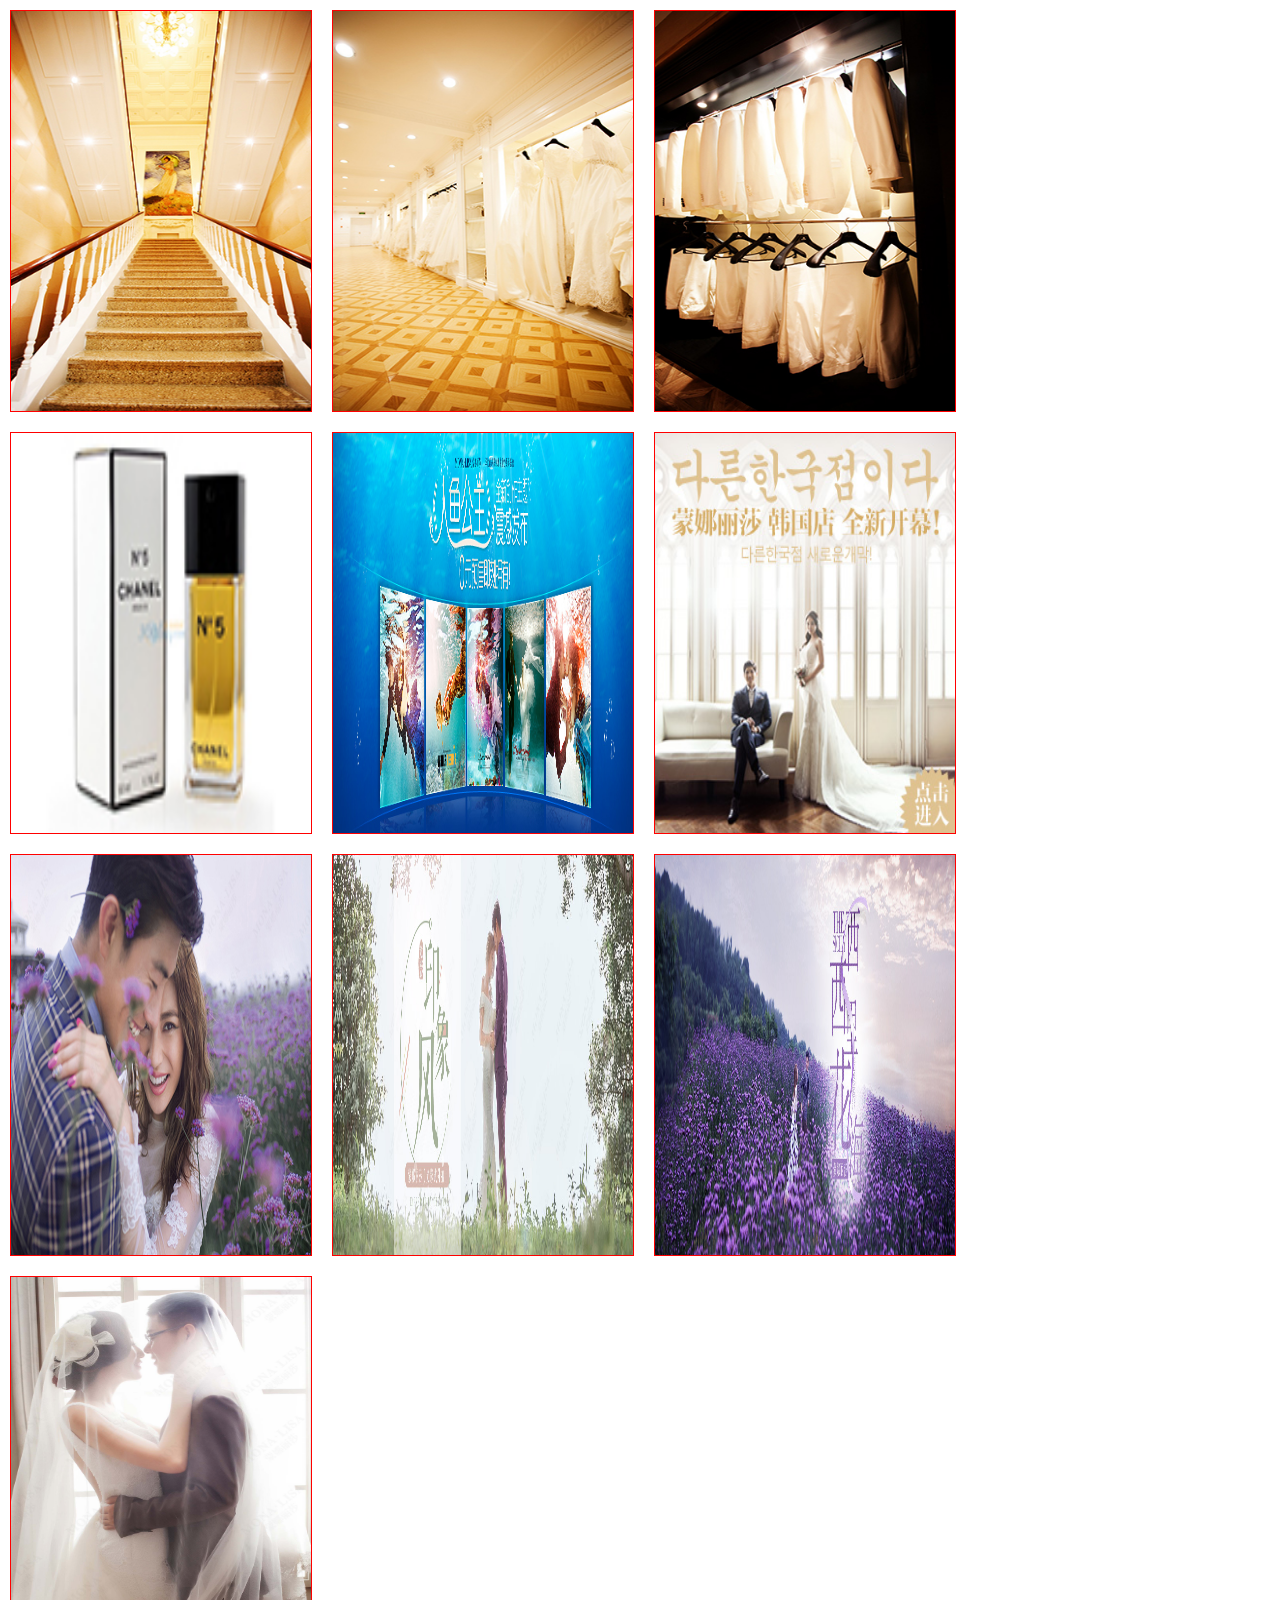
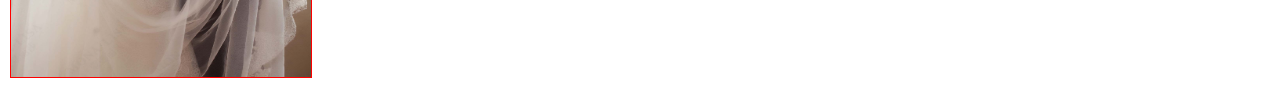
<file: html/code/延迟加载图片.html>
<!doctype html>
<html>
<head>
<meta charset="utf-8">
<title>无标题文档</title>
<style>
*{margin:0; padding:0;}
ul{width:1000px; overflow:hidden;}
li{list-style:none; width:300px; height:400px; float:left; margin:10px; border:1px solid red;}
img{width:100%; height:100%;}
</style>
<script>
window.onload=window.onscroll=window.onresize=function (){
	var aImg=document.getElementsByTagName('img');
	
	for (var i=0; i<aImg.length; i++){
		var top=gettop(aImg[i]).top;
		var h1=document.documentElement.clientHeight;
		var h2=document.documentElement.scrollTop || document.body.scrollTop;
		var h=h1+h2;
		if (top < h){
			aImg[i].src=aImg[i].getAttribute('_src');	
		}	
	}
	function gettop(obj){
		var left=0;
		var top=0;
		while (obj){
			left+=obj.offsetLeft;
			top+=obj.offsetTop;
			obj=obj.offsetParent;	
		}
		return {'left':left,'top':top};	
	}	
};
</script>
</head>

<body>
	<ul>
    	<li><img _src="../images/11.jpg" alt=""></li>
        <li><img _src="../images/22.jpg" alt=""></li>
        <li><img _src="../images/33.jpg" alt=""></li>
        <li><img _src="../images/44.jpg" alt=""></li>
        <li><img _src="../images/55.jpg" alt=""></li>
        <li><img _src="../images/66.jpg" alt=""></li>
        <li><img _src="../images/77.jpg" alt=""></li>
        <li><img _src="../images/88.jpg" alt=""></li>
        <li><img _src="../images/99.jpg" alt=""></li>
        <li><img _src="../images/1010.jpg" alt=""></li>
    </ul>
</body>
</html>
</file>
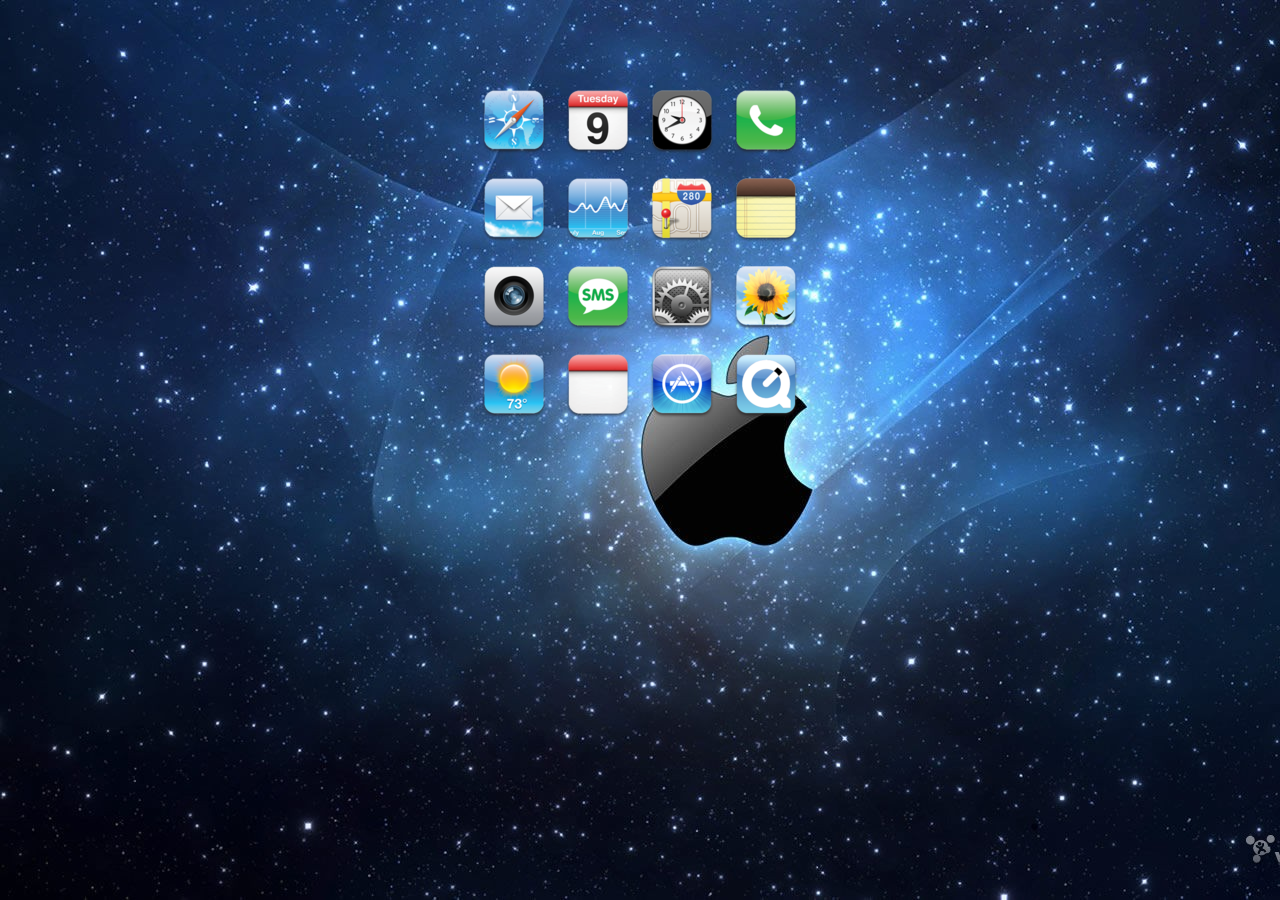
<file: html/code/手机桌面效果.html>
<!doctype html>
<html>
<head>
<meta charset="utf-8">
<title>无标题文档</title>
<style>
*{ margin:0; padding:0; list-style:none;}
body{background:url(../images/bg.jpg) no-repeat;}
#ul1{ width:336px; margin:80px auto;}
#ul1 li{  float:left; margin:10px;}
#ul1 li.box{ border:2px dashed #f60;}
</style>
<script src="move.js"></script>
<script>
function ready(fn)
{
	if (document.addEventListener)
	{
		document.addEventListener('DOMContentLoaded', fn, false);
	}
	else
	{
		document.attachEvent('onreadystatechange', function (){
			if (document.readyState == 'complete')
			{
				fn();
			}
		});
	}
}
ready(function(){
	var oUl=document.getElementById('ul1');	
	var aLi=oUl.children;
	
	var zIndex=1000;
	
	//布局转化
	window.onload=function (){
	var aPos=[];
	for(var i=0; i<aLi.length; i++){
		aPos[i]={ left:aLi[i].offsetLeft, top:aLi[i].offsetTop};
	}
	
	for(var i=0; i<aLi.length; i++){
		aLi[i].style.left=aPos[i].left+'px';
		aLi[i].style.top=aPos[i].top+'px';
		aLi[i].style.position='absolute';
		aLi[i].style.margin=0;		
	}
	
	
	//调用drag
	for(var i=0; i<aLi.length; i++){
		drag(aLi[i]);
		aLi[i].index=i;
	}
	
	//drag
	function drag(obj){
		obj.onmousedown=function(ev){
			var oEvent=ev || event;
			var disX=oEvent.clientX-obj.offsetLeft;
			var disY=oEvent.clientY-obj.offsetTop;
			
			obj.style.zIndex=zIndex++;
			
			document.onmousemove=function(ev){
				var oEvent=ev || event;
				
				obj.style.left=oEvent.clientX-disX+'px';
				obj.style.top=oEvent.clientY-disY+'px';
				
				for(var i=0; i<aLi.length; i++){
					aLi[i].className='';
				}
				//碰撞检测
				//换位置
				var oNear=findNearest(obj);
				if(oNear && oNear!=obj){
					var m=obj.index;
					var n=oNear.index;
					
					if(m<n){
						for(var i=0; i<aLi.length; i++){
							if(aLi[i].index>=m+1 && aLi[i].index<=n){
								aLi[i].index--;
								move(aLi[i],aPos[aLi[i].index]);	
							}
						}
						obj.index=n;
					}else{
						for(var i=0; i<aLi.length; i++){
							if(aLi[i].index>=n && aLi[i].index<=m-1){
								aLi[i].index++;
								move(aLi[i],aPos[aLi[i].index]);	
							}
						}
						obj.index=n;
					}
				}
			};
			document.onmouseup=function(){
				document.onmousemove=null;
				document.onmouseup=null;
				
				move(obj,aPos[obj.index]);
			};
			return false;
		};
	}
	
	function findNearest(obj){
		var iMin=new Date().getTime();
		var iMinIndex=-1;
		for(var i=0; i<aLi.length; i++){
			//if(obj==aLi[i])continue; //?
			if(collTest(obj,aLi[i])){
				var dis=getDis(obj,aLi[i]);
				if(dis<iMin){
					iMin=dis;
					iMinIndex=i;	
				}
			}
		}
		
		if(iMinIndex==-1){
			return null;
		}else{
			return aLi[iMinIndex];
		}
	}
	
	//getDis
	function getDis(obj,obj2){
		var l1=obj.offsetLeft+obj.offsetWidth;
		var l2=aPos[obj2.index].left+obj2.offsetWidth;
		
		var t1=obj.offsetTop+obj.offsetHeight;
		var t2=aPos[obj2.index].top+obj2.offsetHeight;
		
		var a=l1-l2;
		var b=t1-t2;
		return Math.sqrt(a*a+b*b);
	}
	
	//collTest
	function collTest(obj,obj2){
		var l1=obj.offsetLeft;
		var t1=obj.offsetTop;
		var b1=obj.offsetTop+obj.offsetHeight;
		var r1=obj.offsetLeft+obj.offsetWidth;
		
		var l2=aPos[obj2.index].left;
		var t2=aPos[obj2.index].top;
		var b2=aPos[obj2.index].top+obj2.offsetHeight;
		var r2=aPos[obj2.index].left+obj2.offsetWidth;
		
		if(r1<l2 || l1>r2 || b1<t2 || t1>b2){
			return false;
		}else{
			return true;
		}
	}
	};
});

</script>
</head>

<body>
<ul id="ul1">
	<li><img src="../images/ico/1.png"></li>
    <li><img src="../images/ico/2.png"></li>
    <li><img src="../images/ico/3.png"></li>
    <li><img src="../images/ico/4.png"></li>
    <li><img src="../images/ico/5.png"></li>
    <li><img src="../images/ico/6.png"></li>
    <li><img src="../images/ico/7.png"></li>
    <li><img src="../images/ico/8.png"></li>
    <li><img src="../images/ico/9.png"></li>
    <li><img src="../images/ico/10.png"></li>
    <li><img src="../images/ico/11.png"></li>
    <li><img src="../images/ico/12.png"></li>
    <li><img src="../images/ico/13.png"></li>
    <li><img src="../images/ico/14.png"></li>
    <li><img src="../images/ico/15.png"></li>
    <li><img src="../images/ico/16.png"></li>
</ul>
</body>
</html>
</file>
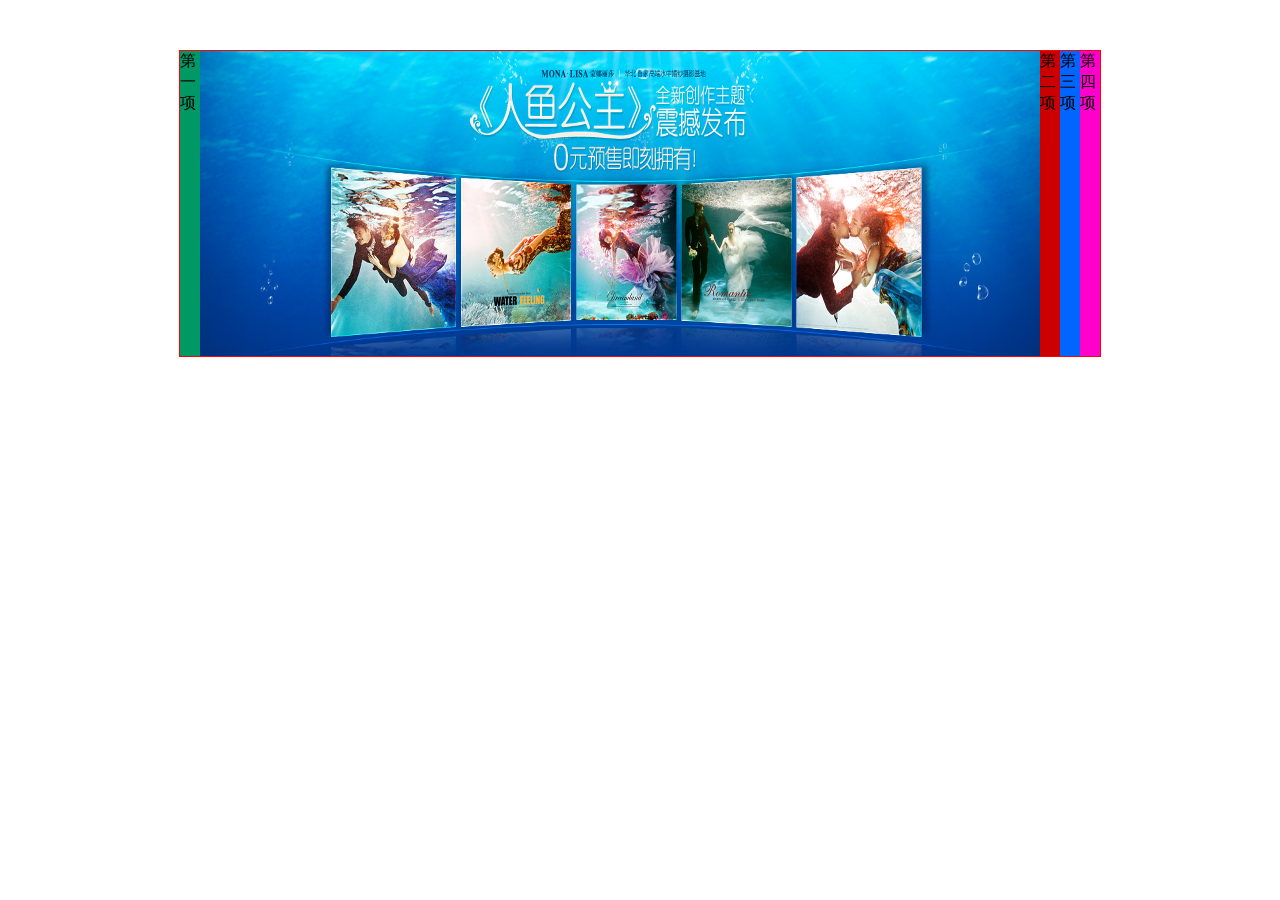
<file: html/code/手风琴.html>
<!doctype html>
<html>
<head>
<meta charset="utf-8">
<title>无标题文档</title>
<style>
*{margin:0; padding:0;}
li{list-style:none; position:absolute; left:0; top:0; padding-left:20px;}
img{display:block;}
ul{width:920px; height:305px; border:1px solid red; margin:50px auto; position:relative; overflow:hidden;}
span{width:20px; height:100%; position:absolute; left:0; top:0;}
</style>
<script src="move.js"></script>
<script>
window.onload=function (){
	var aLi=document.getElementsByTagName('li');
	var aSpan=document.getElementsByTagName('span');
	var LiW=aLi[0].offsetWidth;
	var sW=aSpan[0].offsetWidth;
	
	for (var i=0; i<aLi.length; i++){
		if (i != 0){
			aLi[i].style.left=LiW+(i-1)*sW+'px';	
		}	
	}
	for (var i=0; i<aLi.length; i++){
		(function (index){
			aLi[i].onmouseover=function (){
				for (var i=0; i<aLi.length; i++){
					if (index >= i){
						//aLi[i].style.left=i*sW+'px';
						move(aLi[i],{'left':i*sW});	
					}
					else{
						//aLi[i].style.left=LiW+(i-1)*sW+'px';	
						move(aLi[i],{'left':LiW+(i-1)*sW});
					}	
				}	
			};	
		})(i);	
	}
	
};
</script>
</head>

<body>
	<ul>
    	<li>
        	<span style="background:#096">第一项</span>
            <img src="../images/55.jpg" width='840' height='305' alt="" />
        </li>
        <li>
        	<span style="background:#C00">第二项</span>
            <img src="../images/66.jpg" width='840' height='305' alt="" />
        </li>
        <li>
        	<span style="background:#06F">第三项</span>
            <img src="../images/88.jpg" width='840' height='305' alt="" />
        </li>
        <li>
        	<span style="background:#F0C">第四项</span>
            <img src="../images/99.jpg" width='840' height='305' alt="" />
        </li>
    </ul>
</body>
</html>
</file>
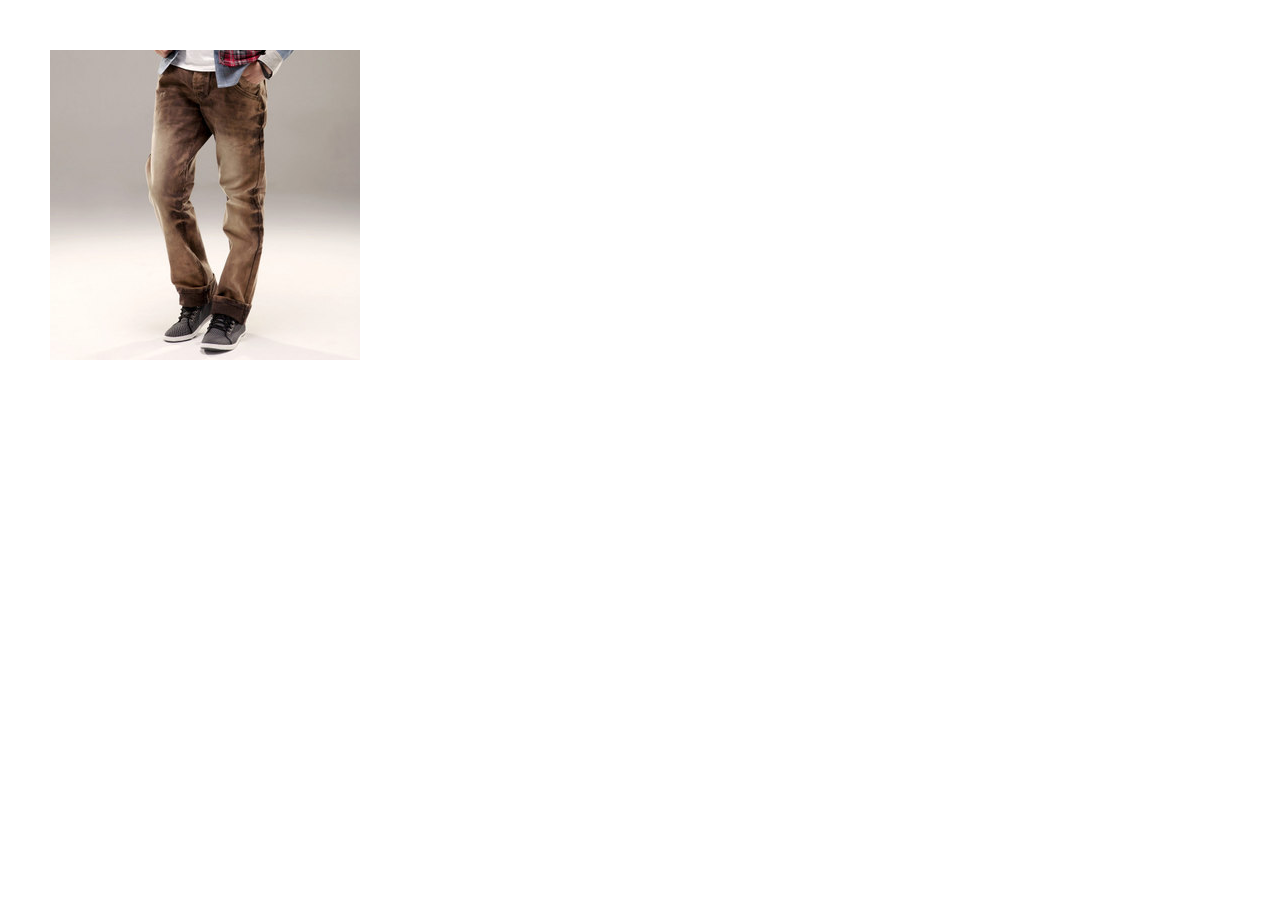
<file: html/code/放大镜.html>
<!doctype html>
<html>
<head>
<meta charset="utf-8">
<title>无标题文档</title>
<style>
*{margin:0; padding:0;}
div{width:310px; height:310px; float:left; margin:50px;}
#div1{background:url(../images/m1.jpg) no-repeat; position:relative;}
#div2{position:relative; overflow:hidden; display:none;}
img{position:absolute; left:0; top:0;}
p{width:100px; height:100px; background:rgba(0,0,0,0.5); position:absolute; left:0; top:0; display:none;}
</style>
<script>
window.onload=function (){
	var oDiv1=document.getElementById('div1');
	var oDiv2=document.getElementById('div2');
	var oImg=document.getElementById('img1');
	var oP=document.getElementById('p1');
	var nmaxl=0;
	var nmaxt=0;
	
	oDiv1.onmouseover=function (){
		oDiv2.style.display='block';
		oP.style.display='block';
		nmaxl=oDiv1.offsetWidth-oP.offsetWidth;
		nmaxt=oDiv1.offsetHeight-oP.offsetHeight;
		nmaxl1=oDiv2.offsetWidth-oImg.offsetWidth;
		nmaxt1=oDiv2.offsetHeight-oImg.offsetHeight	
	};
	oDiv1.onmouseout=function (){
		oDiv2.style.display='none';
		oP.style.display='none';	
	};
	oDiv1.onmousemove=function (ev){
		var oEvent=ev || event;
		var left=oEvent.clientX-oDiv1.offsetLeft-oP.offsetWidth/2;
		var top=oEvent.clientY-oDiv1.offsetTop-oP.offsetHeight/2;
		
		if (left < 0){
			left=0;	
		}
		else if (left > nmaxl){
			left=nmaxl;	
		}
		if (top < 0){
			top=0;	
		}
		else if (top > nmaxt){
			top=nmaxt;	
		}
		oP.style.left=left+'px';
		oP.style.top=top+'px';
		oImg.style.left=left/nmaxl*nmaxl1+'px';
		oImg.style.top=top/nmaxt*nmaxt1+'px';		
	};
};
</script>
</head>

<body>
	<div id="div1">
    	<p id="p1"></p>
    </div>
    <div id="div2">
    	<img id="img1" src="../images/b1.jpg" alt="" />
    </div>
</body>
</html>
</file>
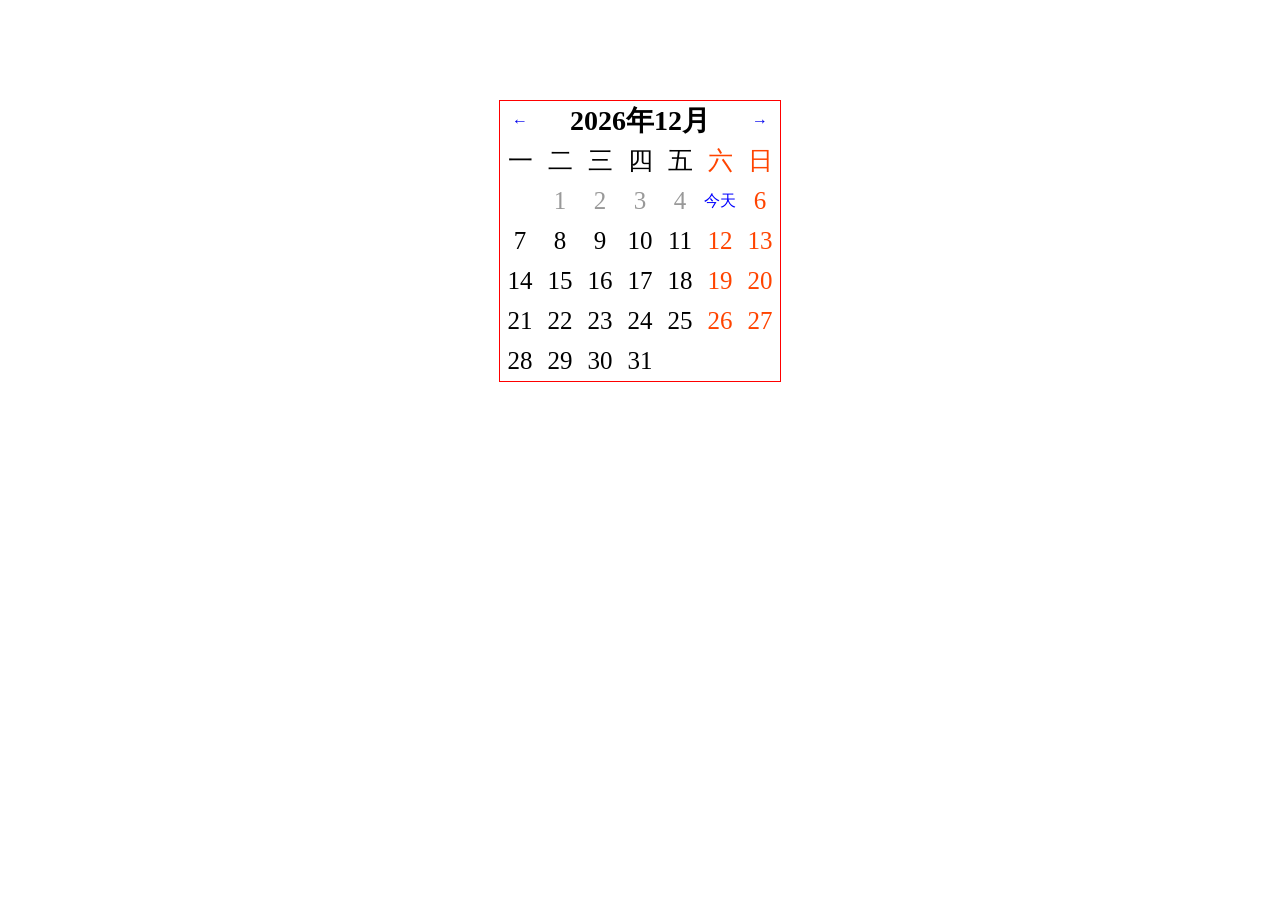
<file: html/code/日历.html>
<!doctype html>
<html>
<head>
<meta charset="utf-8">
<title>无标题文档</title>
<style>
* { margin:0; padding:0; }
.calendar { position:relative; width:280px; border:1px solid red; margin:100px auto; }
.calendar span { display:block; height:40px; line-height:40px; text-align:center; font-size:28px; font-weight:bold; }
.calendar ul, .calendar ol { overflow:hidden; }
.calendar li { list-style:none; float:left; width:40px; height:40px; line-height:40px; font-size:25px; text-align:center; }
.week { color:#f40; }
.calendar .today { color:blue; font-size:16px; }
.past { color:#999; }
.calendar a { position:absolute; width:40px; height:40px; line-height:40px; text-align:center; text-decoration:none; }
.calendar .prev { left:0; }
.calendar .next { right:0; }
</style>
<script>
window.onload=function (){
	var oDiv=document.getElementById('calendar');
	var oSpan=oDiv.getElementsByTagName('span')[0];
	var oUl=oDiv.getElementsByTagName('ul')[0];
	var now=0;
	
	// 本月
	create();
	
	// 下个月
	var oNext=oDiv.getElementsByClassName('next')[0];
	oNext.onclick=function (){
		now++;
		create();
	};
	
	// 上个月
	var oPrev=oDiv.getElementsByClassName('prev')[0];
	oPrev.onclick=function (){
		now--;
		create();
	};
	
	function create()
	{
		oUl.innerHTML='';
		
		var oDate=new Date(); // ?
		oDate.setMonth(oDate.getMonth()+now);
		
		var y=oDate.getFullYear();
		var m=oDate.getMonth();
		oSpan.innerHTML=y+'年'+toDub(m+1)+'月';
		
		// 空格
		var oDate=new Date(); // ?
		oDate.setMonth(oDate.getMonth()+now);
		oDate.setDate(1);
		var week=oDate.getDay();
		(week==0) && (week=7);
		for (var i=0; i<week-1; i++)
		{
			var oLi=document.createElement('li');
			
			oUl.appendChild(oLi);
		}
		
		// 真实日期
		var oDate=new Date(); // ?
		oDate.setMonth(oDate.getMonth()+now);
		oDate.setMonth(oDate.getMonth()+1, 1);
		oDate.setDate(0);
		var total=oDate.getDate();
		for (var i=0; i<total; i++)
		{
			var oLi=document.createElement('li');
			oLi.innerHTML=i+1;
			
			oUl.appendChild(oLi);
		}
		
		// 周末
		var aLi=oUl.children;
		for (var i=0; i<aLi.length; i++)
		{
			if (i%7==5 || i%7==6)
			{
				aLi[i].className='week';
			}
		}
		
		// 今天
		if (now == 0)
		{
			var oDate=new Date();
			var today=oDate.getDate();
			for (var i=0; i<aLi.length; i++)
			{
				if (aLi[i].innerHTML == today)
				{
					aLi[i].className='today';
					aLi[i].innerHTML='今天';
				}
				else if (aLi[i].innerHTML < today)
				{
					aLi[i].className='past';
				}
			}
		}
		else if (now < 0)
		{
			for (var i=0; i<aLi.length; i++)
			{
				aLi[i].className='past';
			}
		}
	}
};



function toDub(n)
{
	return n<10 ? '0'+n : ''+n;
}
</script>
</head>

<body>
	<div class="calendar" id="calendar">
		<a href="javascript:;" class="prev">←</a>
		<a href="javascript:;" class="next">→</a>
		<span>xxx年xxx月</span>
		<ol>
			<li>一</li>
			<li>二</li>
			<li>三</li>
			<li>四</li>
			<li>五</li>
			<li class="week">六</li>
			<li class="week">日</li>
		</ol>
		
		<ul>
		</ul>
	</div>
</body>
</html>
</file>
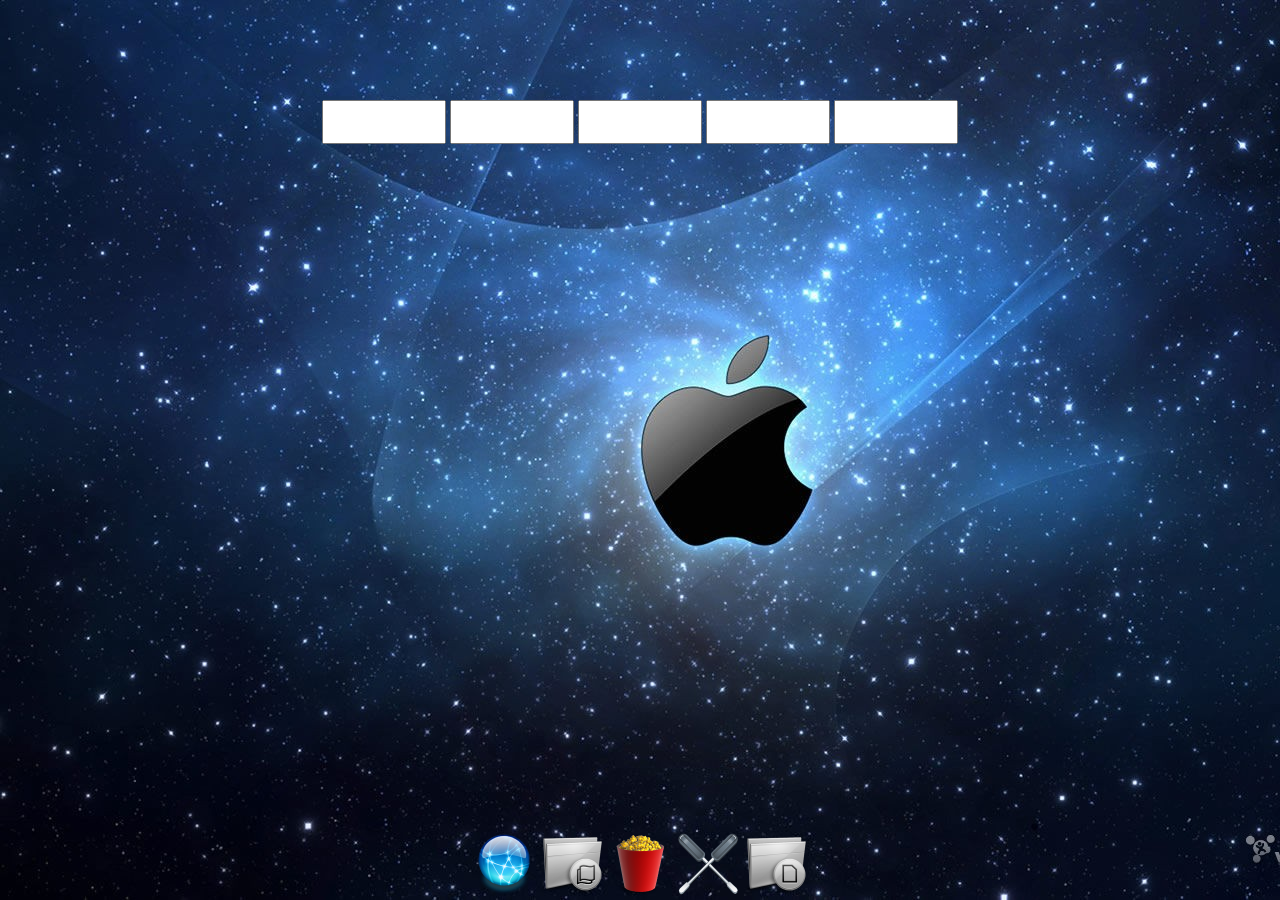
<file: html/code/苹果菜单.html>
<!doctype html>
<html>
<head>
<meta charset="utf-8">
<meta name="author" content="智能社 - zhinengshe.com">
<meta name="copyright" content="智能社 - zhinengshe.com">
<title>智能社 - www.zhinengshe.com</title>
<style>
* { margin:0; padding:0; }
body { padding-top:100px; text-align:center;  background:url(../images/bg.jpg) no-repeat;}
input { width:120px; height:40px; text-align:center; font-size:20px; }
div { position:absolute; bottom:0; left:0; width:100%; text-align:center; }
img { width:64px; height:64px; }
</style>
<script>
window.onload=function (){
	var aImg=document.getElementsByTagName('img');
	var aInput=document.getElementsByTagName('input');
	var oDiv=document.getElementById('div1');
	
	document.onmousemove=function (ev){
		var oEvent=ev || event;
		for (var i=0; i<aImg.length; i++){
			var json=getPos(aImg[i]);
			var a=json.left+aImg[i].offsetWidth/2-oEvent.clientX;
			var b=json.top+aImg[i].offsetHeight/2-oEvent.clientY;	
			var c=Math.sqrt(a*a+b*b);
			var scale=(1-c/500).toFixed(2);
			aInput[i].value=scale;
			(scale<0.5) && (scale=0.5);
			aImg[i].style.width=128*scale+'px';
			aImg[i].style.height=128*scale+'px';
		}
		
	};
	function getPos(obj){
		var left=0;
		var top=0;
		while (obj)
		{
			left+=obj.offsetLeft;
			top+=obj.offsetTop;
			obj=obj.offsetParent;	
		}
		return {'left':left,'top':top};	
	}
		
};
</script>
</head>

<body>
	<input type="text" />
    <input type="text" />
    <input type="text" />
    <input type="text" />
    <input type="text" />
    
	<div id="div1">
		<img src="../images/apple/1.png" />
		<img src="../images/apple/2.png" />
		<img src="../images/apple/3.png" />
		<img src="../images/apple/4.png" />
		<img src="../images/apple/5.png" />
	</div>
</body>
</html>
</file>
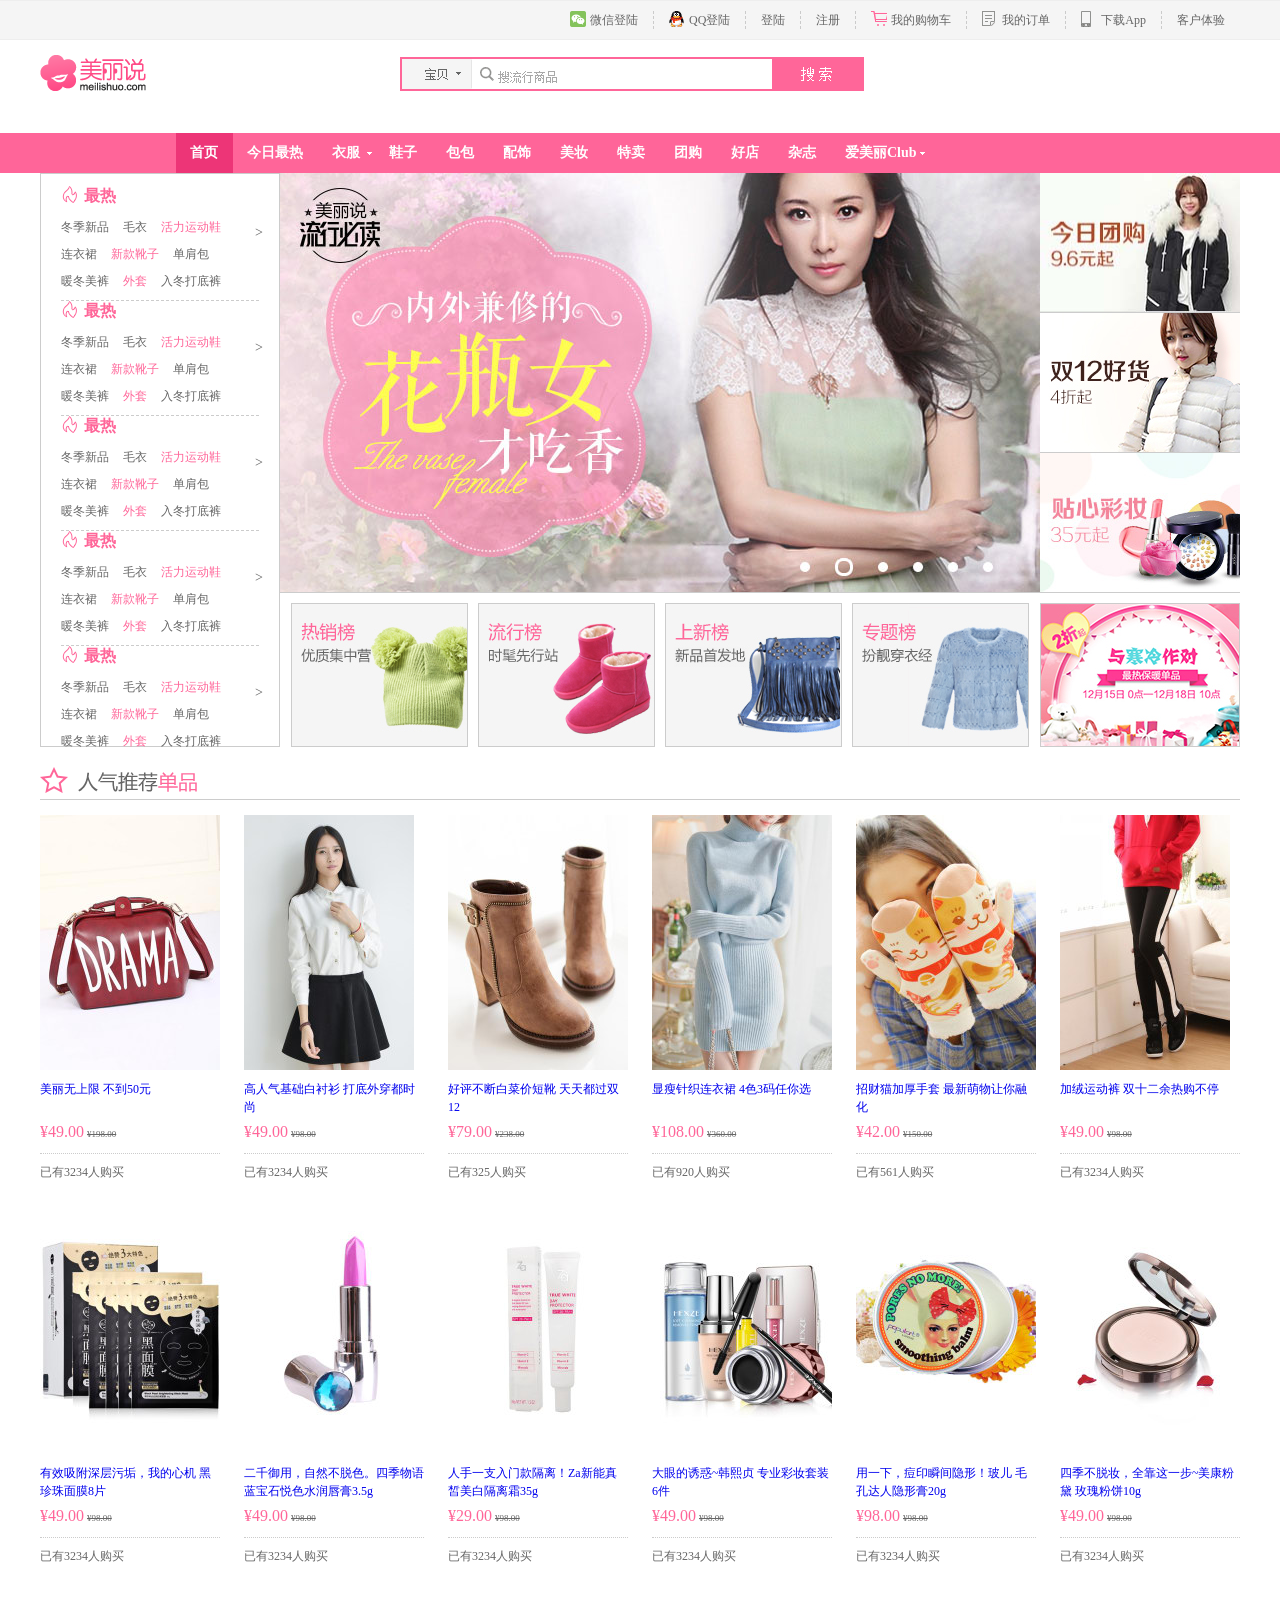
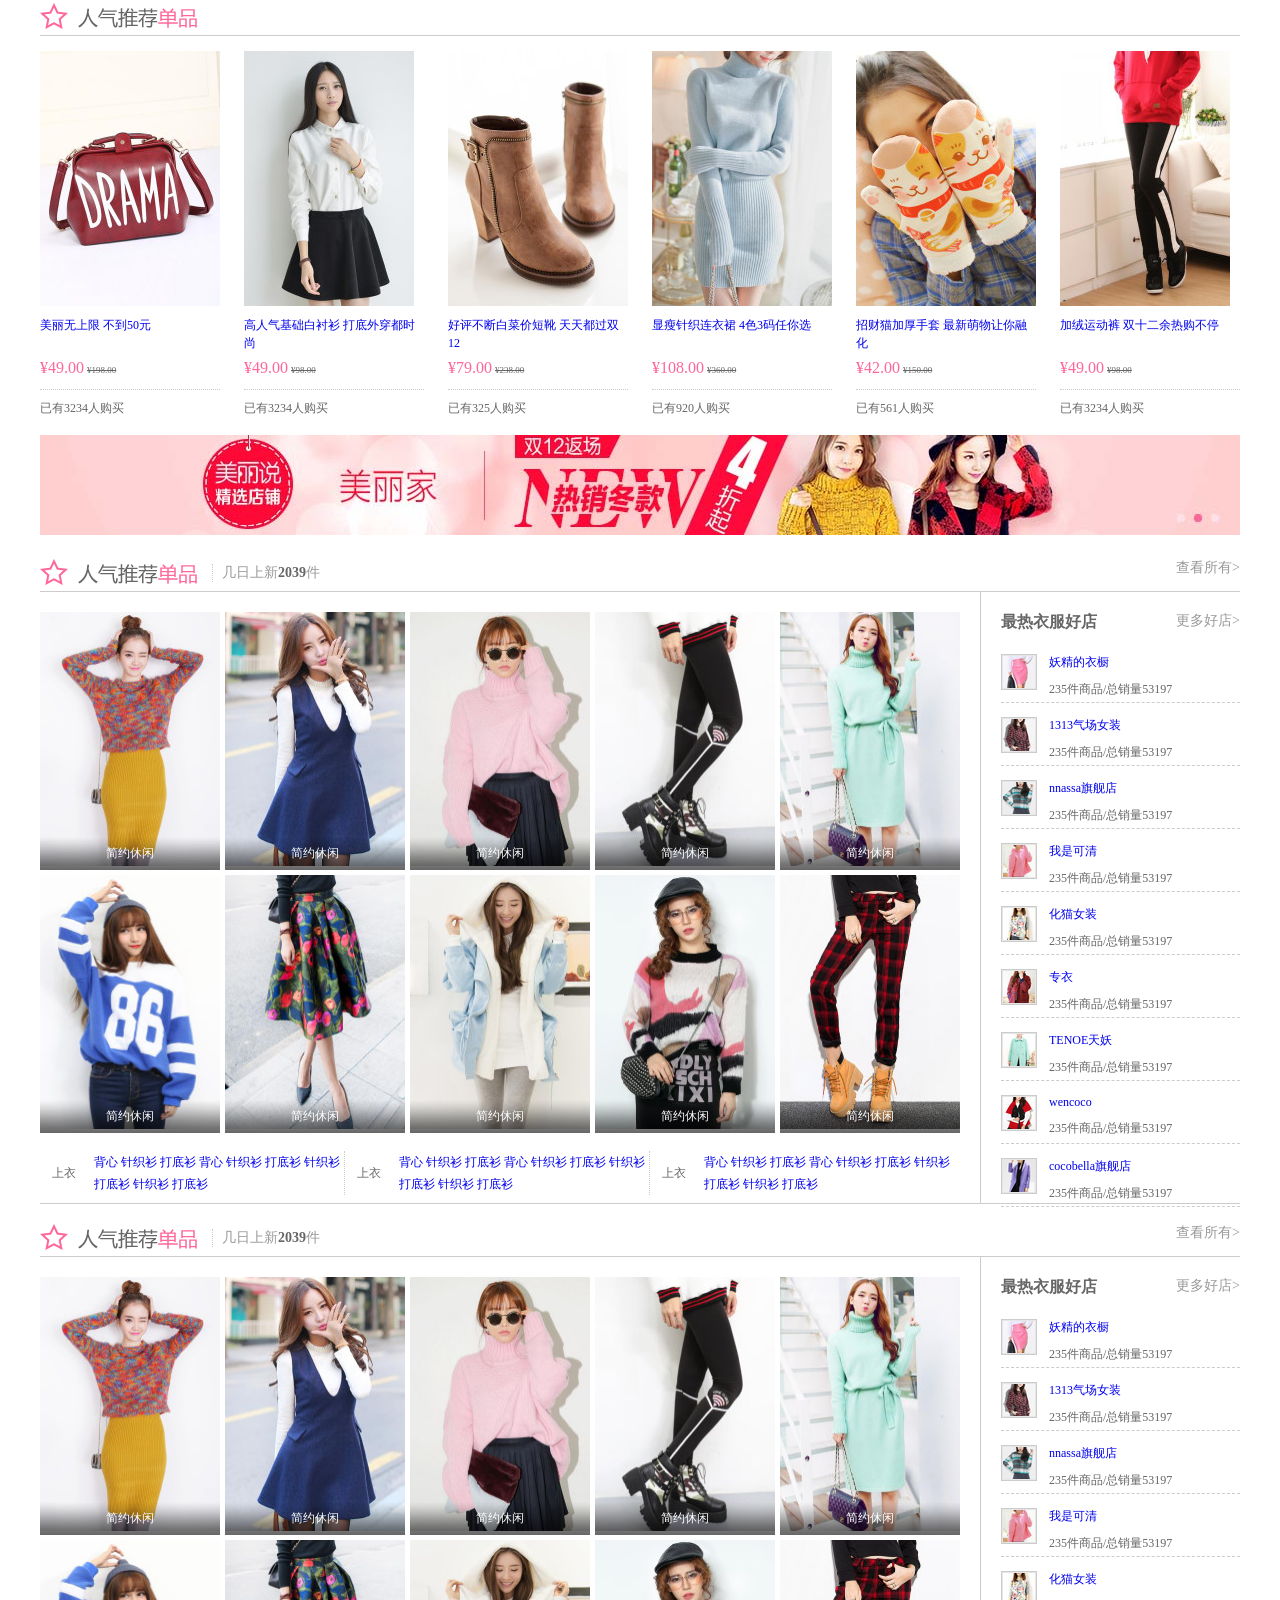
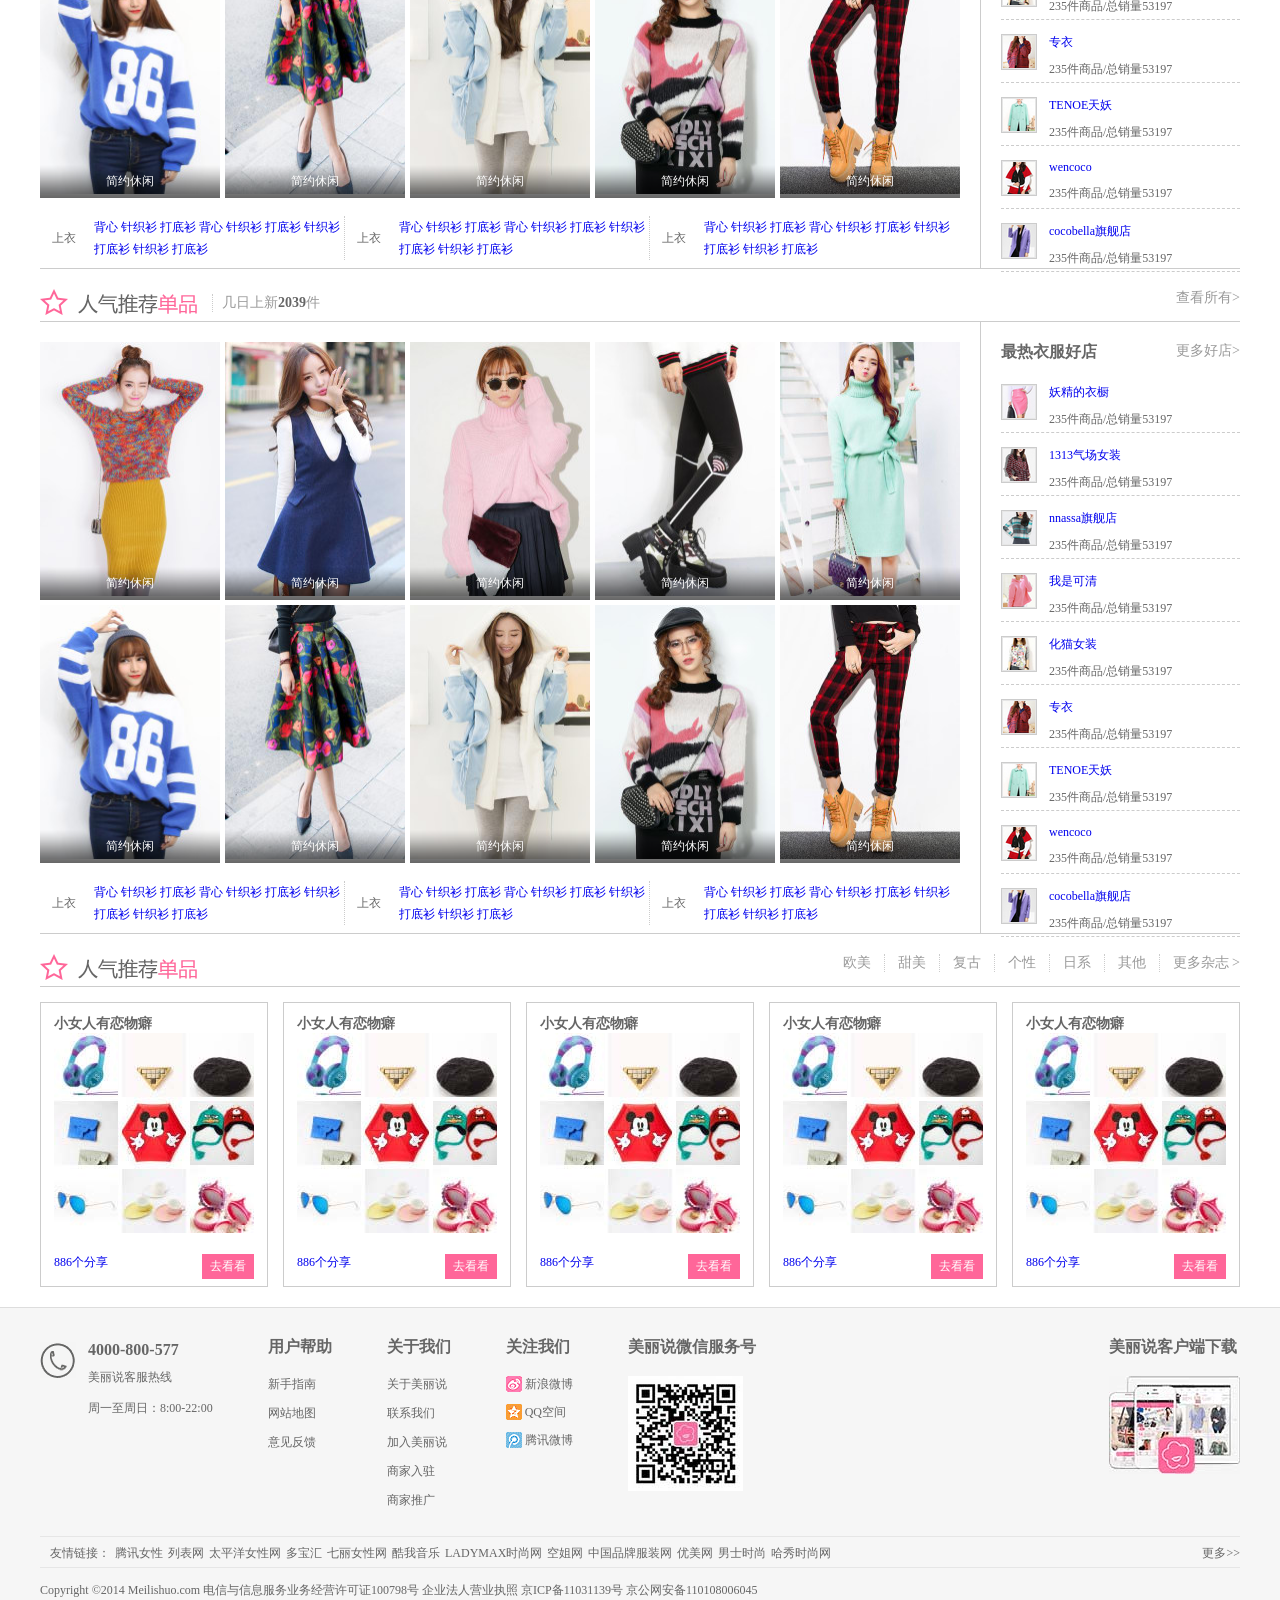
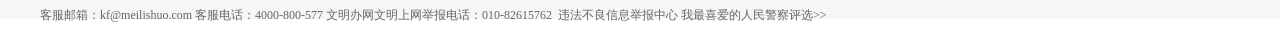
<file: html/meilishuo/meilishuo.html>
<!doctype html>
<html>
<head>
<meta charset="utf-8">
<title>美丽说</title>
<link href="css/index.css" rel="stylesheet" />
</head>

<body>
	<div class="header">
    	<div class="wrapper clearFix">
        	<ul class=" hd-box clearFix fr">
            	<li class="fl clearFix"><a href="#"><i class="a1 fl"></i><span class="fl">微信登陆</span></a></li>
                <li class="fl clearFix"><a href="#"><i class="a2 fl"></i><span class="fl">QQ登陆</span></a></li>
                <li class="fl clearFix"><a href="#"><i class="fl"></i><span class="fl">登陆</span></a></li>
                <li class="fl clearFix"><a href="#"><i class="fl"></i><span class="fl">注册</span></a></li>
                <li class="fl clearFix"><a href="#"><i class="a3 fl"></i><span class="fl">我的购物车</span></a></li>
                <li class="fl clearFix"><a href="#"><i class="a4 fl"></i><span class="fl">我的订单</span></a></li>
                <li class="fl clearFix"><a href="#"><i class="a5 fl"></i><span class="fl">下载App</span></a></li>
                <li class="fl clearFix"><a href="#"><i class="fl"></i><span class="fl">客户体验</span></a></li>
            </ul>
        </div>
    </div>
	<div class="logo clearFix wrapper">
        	<h1 class="fl">美丽说</h1>
            <span><img src="images/sou.png" alt=""></span>
    </div>
	<div class="nav">
        	<ul class="ul2 clearFix">
            	<li class="li1"><a href="#">首页</a></li>
            	<li><a href="#">今日最热</a></li>
            	<li><a class="li2"href="#">衣服</a></li>
            	<li><a href="#">鞋子</a></li>
            	<li><a href="#">包包</a></li>
            	<li><a href="#">配饰</a></li>
            	<li><a href="#">美妆</a></li>
            	<li><a href="#">特卖</a></li>
            	<li><a href="#">团购</a></li>
            	<li><a href="#">好店</a></li>
            	<li><a href="#">杂志</a></li>
            	<li><a class="li3" href="#">爱美丽Club</a></li>
            </ul>
        </div>
    <div class="wrapper clearFix">
    	<div class="clearFix">
        	<div class="sidebar fl">
            	<div class="sidebar-list">
                	<h3 class="sidebar-list-tit">最热</h3>
                    <ul class="clearFix">
                    	<li class="fl">
                        	<a href="#">冬季新品</a>
                        </li>
                        <li class="fl">
                        	<a href="#">毛衣</a>
                        </li>
                        <li class="fl">
                        	<a class="colorf69" href="#">活力运动鞋</a>
                        </li>
                        <li class="fl">
                        	<a href="#">连衣裙</a>
                        </li>
                        <li class="fl">
                        	<a class="colorf69" href="#">新款靴子</a>
                        </li>
                        <li class="fl">
                        	<a href="#">单肩包</a>
                        </li>
                        <li class="fl">
                        	<a href="#">暖冬美裤</a>
                        </li>
                        <li class="fl">
                        	<a class="colorf69" href="#">外套</a>
                        </li>
                        <li class="fl">
                        	<a href="#">入冬打底裤</a>
                        </li>
                    </ul>
                	<span class="pic-r">></span>
                    
                </div>
                <div class="sidebar-list">
                	<h3 class="sidebar-list-tit">最热</h3>
                    <ul class="clearFix">
                    	<li class="fl">
                        	<a href="#">冬季新品</a>
                        </li>
                        <li class="fl">
                        	<a href="#">毛衣</a>
                        </li>
                        <li class="fl">
                        	<a class="colorf69" href="#">活力运动鞋</a>
                        </li>
                        <li class="fl">
                        	<a href="#">连衣裙</a>
                        </li>
                        <li class="fl">
                        	<a class="colorf69" href="#">新款靴子</a>
                        </li>
                        <li class="fl">
                        	<a href="#">单肩包</a>
                        </li>
                        <li class="fl">
                        	<a href="#">暖冬美裤</a>
                        </li>
                        <li class="fl">
                        	<a class="colorf69" href="#">外套</a>
                        </li>
                        <li class="fl">
                        	<a href="#">入冬打底裤</a>
                        </li>
                    </ul>
                	<span class="pic-r">></span>
                    
                </div>
                <div class="sidebar-list">
                	<h3 class="sidebar-list-tit">最热</h3>
                    <ul class="clearFix">
                    	<li class="fl">
                        	<a href="#">冬季新品</a>
                        </li>
                        <li class="fl">
                        	<a href="#">毛衣</a>
                        </li>
                        <li class="fl">
                        	<a class="colorf69" href="#">活力运动鞋</a>
                        </li>
                        <li class="fl">
                        	<a href="#">连衣裙</a>
                        </li>
                        <li class="fl">
                        	<a class="colorf69" href="#">新款靴子</a>
                        </li>
                        <li class="fl">
                        	<a href="#">单肩包</a>
                        </li>
                        <li class="fl">
                        	<a href="#">暖冬美裤</a>
                        </li>
                        <li class="fl">
                        	<a class="colorf69" href="#">外套</a>
                        </li>
                        <li class="fl">
                        	<a href="#">入冬打底裤</a>
                        </li>
                    </ul>
                	<span class="pic-r">></span>
                    
                </div>
                <div class="sidebar-list">
                	<h3 class="sidebar-list-tit">最热</h3>
                    <ul class="clearFix">
                    	<li class="fl">
                        	<a href="#">冬季新品</a>
                        </li>
                        <li class="fl">
                        	<a href="#">毛衣</a>
                        </li>
                        <li class="fl">
                        	<a class="colorf69" href="#">活力运动鞋</a>
                        </li>
                        <li class="fl">
                        	<a href="#">连衣裙</a>
                        </li>
                        <li class="fl">
                        	<a class="colorf69" href="#">新款靴子</a>
                        </li>
                        <li class="fl">
                        	<a href="#">单肩包</a>
                        </li>
                        <li class="fl">
                        	<a href="#">暖冬美裤</a>
                        </li>
                        <li class="fl">
                        	<a class="colorf69" href="#">外套</a>
                        </li>
                        <li class="fl">
                        	<a href="#">入冬打底裤</a>
                        </li>
                    </ul>
                	<span class="pic-r">></span>
                    
                </div>
                <div class="sidebar-list">
                	<h3 class="sidebar-list-tit">最热</h3>
                    <ul class="clearFix bbd">
                    	<li class="fl">
                        	<a href="#">冬季新品</a>
                        </li>
                        <li class="fl">
                        	<a href="#">毛衣</a>
                        </li>
                        <li class="fl">
                        	<a class="colorf69" href="#">活力运动鞋</a>
                        </li>
                        <li class="fl">
                        	<a href="#">连衣裙</a>
                        </li>
                        <li class="fl">
                        	<a class="colorf69" href="#">新款靴子</a>
                        </li>
                        <li class="fl">
                        	<a href="#">单肩包</a>
                        </li>
                        <li class="fl">
                        	<a href="#">暖冬美裤</a>
                        </li>
                        <li class="fl">
                        	<a class="colorf69" href="#">外套</a>
                        </li>
                        <li class="fl">
                        	<a href="#">入冬打底裤</a>
                        </li>
                    </ul>
                	<span class="pic-r">></span>
                    
                </div>
            	</div>
            <div class="banner fl">
            	<div class="banner-top clearFix">
                    <div class="banner-top-left fl">
                    	<a href="#"><img src="images/lzl.jpg" alt="" /></a>
                    </div>
                    <div class="banner-top-right fl">
                    	<a href="#"><img src="images/yrf.jpg" alt="" /></a>
                    	<a href="#"><img src="images/s12.jpg" alt="" /></a>
                    	<a href="#"><img src="images/txcz.jpg" alt="" /></a>
                    </div>
                 </div>
                 <div class="banner-bottom clearFix">
                 	<a class="fl" href="#"><img src="images/maozi.jpg" alt="" /></a>
                    <a class="fl" href="#"><img src="images/xiezi.jpg" alt="" /></a>
                    <a class="fl" href="#"><img src="images/shangxinbang.jpg" alt="" /></a>
                    <a class="fl" href="#"><img src="images/zhuantibang.jpg" alt="" /></a>
                    <a class="fl" href="#"><img class="w198" src="images/2zhe.jpg" alt="" /></a>
                 </div>
            </div>
         </div>
    </div>
   	 <div class="wrapper clearFix"> 	
         <div class="mt20">
                <div class="hd clearFix">
                    <h3 class="wel-hd fl"></h3>
                </div>
                <ul class="wel-list clearFix">
                    <li class="fl">
                        <a href="#">
                            <img src="images/1.jpg" alt="" />
                        </a>
                        <p>
                            <a class="l-1" href="#">美丽无上限 不到50元</a>
                           
                        </p>
                        <div>
                            <span>&yen;49.00</span>
                            <i>&yen;198.00</i>
                        </div>
                        <p>已有3234人购买</p>
                    </li>
                    <li class="fl">
                        <a href="#">
                            <img src="images/2.jpg" alt="" />
                        </a>
                        <p>
                            <a href="#">高人气基础白衬衫 打底外穿都时尚</a>
                        </p>
                        <div>
                            <span>&yen;49.00</span>
                            <i>&yen;98.00</i>
                        </div>
                        <p>已有3234人购买</p>
                    </li>
                    <li class="fl">
                        <a href="#">
                            <img src="images/3.jpg" alt="" />
                        </a>
                        <p>
                            <a href="#">好评不断白菜价短靴 天天都过双12</a>
                        </p>
                        <div>
                            <span>&yen;79.00</span>
                            <i>&yen;238.00</i>
                        </div>
                        <p>已有325人购买</p>
                    </li>
                    <li class="fl">
                        <a href="#">
                            <img src="images/4.jpg" alt="" />
                        </a>
                        <p>
                            <a class="l-1" href="#">显瘦针织连衣裙 4色3码任你选</a>
                        </p>
                        <div>
                            <span>&yen;108.00</span>
                            <i>&yen;360.00</i>
                        </div>
                        <p>已有920人购买</p>
                    </li>
                    <li class="fl">
                        <a href="#">
                            <img src="images/5.jpg" alt="" />
                        </a>
                        <p>
                            <a href="#">招财猫加厚手套 最新萌物让你融化</a>
                        </p>
                        <div>
                            <span>&yen;42.00</span>
                            <i>&yen;150.00</i>
                        </div>
                        <p>已有561人购买</p>
                    </li>
                    <li class="fl">
                        <a href="#">
                            <img src="images/6.jpg" alt="" />
                        </a>
                        <p>
                            <a class="l-1" href="#">加绒运动裤 双十二余热购不停</a>
                        </p>
                        <div>
                            <span>&yen;49.00</span>
                            <i>&yen;98.00</i>
                        </div>
                        <p>已有3234人购买</p>
                    </li>
                    <li class="fl">
                        <a href="#">
                            <img src="images/7.jpg" alt="" />
                        </a>
                        <p>
                            <a href="#">有效吸附深层污垢，我的心机 黑珍珠面膜8片</a>
                        </p>
                        <div>
                            <span>&yen;49.00</span>
                            <i>&yen;98.00</i>
                        </div>
                        <p>已有3234人购买</p>
                    </li>
                    <li class="fl">
                        <a href="#">
                            <img src="images/8.jpg" alt="" />
                        </a>
                        <p>
                            <a href="#">二千御用，自然不脱色。四季物语蓝宝石悦色水润唇膏3.5g</a>
                        </p>
                        <div>
                            <span>&yen;49.00</span>
                            <i>&yen;98.00</i>
                        </div>
                        <p>已有3234人购买</p>
                    </li>
                    <li class="fl">
                        <a href="#">
                            <img src="images/9.jpg" alt="" />
                        </a>
                        <p>
                            <a href="#">人手一支入门款隔离！Za新能真皙美白隔离霜35g</a>
                        </p>
                        <div>
                            <span>&yen;29.00</span>
                            <i>&yen;98.00</i>
                        </div>
                        <p>已有3234人购买</p>
                    </li>
                    <li class="fl">
                        <a href="#">
                            <img src="images/10.jpg" alt="" />
                        </a>
                        <p>
                            <a href="#">大眼的诱惑~韩熙贞 专业彩妆套装6件</a>
                        </p>
                        <div>
                            <span>&yen;49.00</span>
                            <i>&yen;98.00</i>
                        </div>
                        <p>已有3234人购买</p>
                    </li>
                    <li class="fl">
                        <a href="#">
                            <img src="images/11.jpg" alt="" />
                        </a>
                        <p>
                            <a href="#">用一下，痘印瞬间隐形！玻儿 毛孔达人隐形膏20g</a>
                        </p>
                        <div>
                            <span>&yen;98.00</span>
                            <i>&yen;98.00</i>
                        </div>
                        <p>已有3234人购买</p>
                    </li>
                    <li class="fl">
                        <a href="#">
                            <img src="images/12.jpg" alt="" />
                        </a>
                        <p>
                            <a href="#">四季不脱妆，全靠这一步~美康粉黛 玫瑰粉饼10g</a>
                        </p>
                        <div>
                            <span>&yen;49.00</span>
                            <i>&yen;98.00</i>
                        </div>
                        <p>已有3234人购买</p>
                    </li>
                </ul>
            </div>
          <div class="mt20">
                <div class="hd clearFix">
                    <h3 class="wel-hd-2 fl"></h3>
                </div>
                <ul class="wel-list clearFix">
                    <li class="fl">
                        <a href="#">
                            <img src="images/1.jpg" alt="" />
                        </a>
                        <p>
                            <a class="l-1" href="#">美丽无上限 不到50元</a>
                           
                        </p>
                        <div>
                            <span>&yen;49.00</span>
                            <i>&yen;198.00</i>
                        </div>
                        <p>已有3234人购买</p>
                    </li>
                    <li class="fl">
                        <a href="#">
                            <img src="images/2.jpg" alt="" />
                        </a>
                        <p>
                            <a href="#">高人气基础白衬衫 打底外穿都时尚</a>
                        </p>
                        <div>
                            <span>&yen;49.00</span>
                            <i>&yen;98.00</i>
                        </div>
                        <p>已有3234人购买</p>
                    </li>
                    <li class="fl">
                        <a href="#">
                            <img src="images/3.jpg" alt="" />
                        </a>
                        <p>
                            <a href="#">好评不断白菜价短靴 天天都过双12</a>
                        </p>
                        <div>
                            <span>&yen;79.00</span>
                            <i>&yen;238.00</i>
                        </div>
                        <p>已有325人购买</p>
                    </li>
                    <li class="fl">
                        <a href="#">
                            <img src="images/4.jpg" alt="" />
                        </a>
                        <p>
                            <a class="l-1" href="#">显瘦针织连衣裙 4色3码任你选</a>
                        </p>
                        <div>
                            <span>&yen;108.00</span>
                            <i>&yen;360.00</i>
                        </div>
                        <p>已有920人购买</p>
                    </li>
                    <li class="fl">
                        <a href="#">
                            <img src="images/5.jpg" alt="" />
                        </a>
                        <p>
                            <a href="#">招财猫加厚手套 最新萌物让你融化</a>
                        </p>
                        <div>
                            <span>&yen;42.00</span>
                            <i>&yen;150.00</i>
                        </div>
                        <p>已有561人购买</p>
                    </li>
                    <li class="fl">
                        <a href="#">
                            <img src="images/6.jpg" alt="" />
                        </a>
                        <p>
                            <a class="l-1" href="#">加绒运动裤 双十二余热购不停</a>
                        </p>
                        <div>
                            <span>&yen;49.00</span>
                            <i>&yen;98.00</i>
                        </div>
                        <p>已有3234人购买</p>
                    </li>
                 </ul>
            </div>
    	<a href="#"><img src="images/guanggao.jpg"></a>
        <div class="mt20">
        	<div class="hd clearFix">
                <h3 class="wel-hd fl"></h3>
                <span class="fl">几日上新<b>2039</b>件</span>
                <a class="fr" href="#">查看所有></a>
        	</div>
            <div class="attr-box clearFix">
            	<div class="attr-box-left fl mt20">
                	<ul class="clearFix">
                    	<li class="fl">
                        	<a href="#">
                        		<img src="images/13.jpg" alt="" />
                                <p>简约休闲</p>
                            </a>
                        </li>
                        <li class="fl">
                        	<a href="#">
                        		<img src="images/14.jpg" alt="" />
                                <p>简约休闲</p>
                            </a>
                        </li>
                        <li class="fl">
                        	<a href="#">
                        		<img src="images/15.jpg" alt="" />
                                <p>简约休闲</p>
                            </a>
                        </li>
                        <li class="fl">
                        	<a href="#">
                        		<img src="images/16.jpg" alt="" />
                                <p>简约休闲</p>
                            </a>
                        </li>
                        <li class="fl">
                        	<a href="#">
                        		<img src="images/17.jpg" alt="" />
                                <p>简约休闲</p>
                            </a>
                        </li>
                        <li class="fl">
                        	<a href="#">
                        		<img src="images/18.jpg" alt="" />
                                <p>简约休闲</p>
                            </a>
                        </li>
                        <li class="fl">
                        	<a href="#">
                        		<img src="images/19.jpg" alt="" />
                                <p>简约休闲</p>
                            </a>
                        </li>
                        <li class="fl">
                        	<a href="#">
                        		<img src="images/20.jpg" alt="" />
                                <p>简约休闲</p>
                            </a>
                        </li>
                        <li class="fl">
                        	<a href="#">
                        		<img src="images/21.jpg" alt="" />
                                <p>简约休闲</p>
                            </a>
                        </li>
                        <li class="fl">
                        	<a href="#">
                        		<img src="images/22.jpg" alt="" />
                                <p>简约休闲</p>
                            </a>
                        </li>
                    </ul>
                    <div class="attr-box-left-bottom clearFix">
                    	<dl class="fl clearFix">
                    	<dt class="fl">上衣</dt>
                        <dd class="fl">
                        	<a href="#">背心</a>
                            <a href="#">针织衫</a>
                            <a href="#">打底衫</a>
                        	<a href="#">背心</a>
                            <a href="#">针织衫</a>
                            <a href="#">打底衫</a>
                            <a href="#">针织衫</a>
                            <a href="#">打底衫</a>
                            <a href="#">针织衫</a>
                            <a href="#">打底衫</a>
                        </dd>
                    </dl>
                        <dl class="fl clearFix">
                            <dt class="fl">上衣</dt>
                            <dd class="fl">
                                <a href="#">背心</a>
                                <a href="#">针织衫</a>
                                <a href="#">打底衫</a>
                                <a href="#">背心</a>
                                <a href="#">针织衫</a>
                                <a href="#">打底衫</a>
                                <a href="#">针织衫</a>
                                <a href="#">打底衫</a>
                                <a href="#">针织衫</a>
                                <a href="#">打底衫</a>
                            </dd>
                        </dl>
                        <dl class="fl clearFix">
                            <dt class="fl">上衣</dt>
                            <dd class="fl">
                                <a href="#">背心</a>
                                <a href="#">针织衫</a>
                                <a href="#">打底衫</a>
                                <a href="#">背心</a>
                                <a href="#">针织衫</a>
                                <a href="#">打底衫</a>
                                <a href="#">针织衫</a>
                                <a href="#">打底衫</a>
                                <a href="#">针织衫</a>
                                <a href="#">打底衫</a>
                            </dd>
                        </dl>
                    </div>
                </div>
                <div class="attr-box-right fl">
                	<div class="attr-box-right-tit ml20 mt20 clearFix">
                    	<h4 class="fl">最热衣服好店</h4>
                        <a class="fr" href="#">更多好店></a>
                    </div>
                    <ul class="ml20">
                    	<li class="clearFix">
                        	<a class="fl attr-box-right-img" href="#">
                            	<img src="images/23.png" alt="" />
                            </a>
                            <div>
                            	<a href="#">妖精的衣橱</a>
                                <p>235件商品/总销量53197</p>
                            </div>
                        </li>
                        <li class="clearFix">
                        	<a class="fl attr-box-right-img" href="#">
                            	<img src="images/24.png" alt="" />
                            </a>
                            <div>
                            	<a href="#">1313气场女装</a>
                                <p>235件商品/总销量53197</p>
                            </div>
                        </li>
                        <li class="clearFix">
                        	<a class="fl attr-box-right-img" href="#">
                            	<img src="images/25.png" alt="" />
                            </a>
                            <div>
                            	<a href="#">nnassa旗舰店</a>
                                <p>235件商品/总销量53197</p>
                            </div>
                        </li>
                        <li class="clearFix">
                        	<a class="fl attr-box-right-img" href="#">
                            	<img src="images/26.png" alt="" />
                            </a>
                            <div>
                            	<a href="#">我是可清</a>
                                <p>235件商品/总销量53197</p>
                            </div>
                        </li>
                        <li class="clearFix">
                        	<a class="fl attr-box-right-img" href="#">
                            	<img src="images/27.png" alt="" />
                            </a>
                            <div>
                            	<a href="#">化猫女装</a>
                                <p>235件商品/总销量53197</p>
                            </div>
                        </li>
                        <li class="clearFix">
                        	<a class="fl attr-box-right-img" href="#">
                            	<img src="images/28.png" alt="" />
                            </a>
                            <div>
                            	<a href="#">专衣</a>
                                <p>235件商品/总销量53197</p>
                            </div>
                        </li>
                        <li class="clearFix">
                        	<a class="fl attr-box-right-img" href="#">
                            	<img src="images/29.png" alt="" />
                            </a>
                            <div>
                            	<a href="#">TENOE天妖</a>
                                <p>235件商品/总销量53197</p>
                            </div>
                        </li>
                        <li class="clearFix">
                        	<a class="fl attr-box-right-img" href="#">
                            	<img src="images/30.png" alt="" />
                            </a>
                            <div>
                            	<a href="#">wencoco</a>
                                <p>235件商品/总销量53197</p>
                            </div>
                        </li>
                        <li class="clearFix">
                        	<a class="fl attr-box-right-img" href="#">
                            	<img src="images/31.png" alt="" />
                            </a>
                            <div>
                            	<a href="#">cocobella旗舰店</a>
                                <p>235件商品/总销量53197</p>
                            </div>
                        </li>
                    </ul>
                </div>
            </div>
            <div class="mt20">
                <div class="hd clearFix">
                    <h3 class="wel-hd fl"></h3>
                    <span class="fl">几日上新<b>2039</b>件</span>
                    <a class="fr" href="#">查看所有></a>
                </div>
                <div class="attr-box clearFix">
                    <div class="attr-box-left fl mt20">
                        <ul class="clearFix">
                            <li class="fl">
                                <a href="#">
                                    <img src="images/13.jpg" alt="" />
                                    <p>简约休闲</p>
                                </a>
                            </li>
                            <li class="fl">
                                <a href="#">
                                    <img src="images/14.jpg" alt="" />
                                    <p>简约休闲</p>
                                </a>
                            </li>
                            <li class="fl">
                                <a href="#">
                                    <img src="images/15.jpg" alt="" />
                                    <p>简约休闲</p>
                                </a>
                            </li>
                            <li class="fl">
                                <a href="#">
                                    <img src="images/16.jpg" alt="" />
                                    <p>简约休闲</p>
                                </a>
                            </li>
                            <li class="fl">
                                <a href="#">
                                    <img src="images/17.jpg" alt="" />
                                    <p>简约休闲</p>
                                </a>
                            </li>
                            <li class="fl">
                                <a href="#">
                                    <img src="images/18.jpg" alt="" />
                                    <p>简约休闲</p>
                                </a>
                            </li>
                            <li class="fl">
                                <a href="#">
                                    <img src="images/19.jpg" alt="" />
                                    <p>简约休闲</p>
                                </a>
                            </li>
                            <li class="fl">
                                <a href="#">
                                    <img src="images/20.jpg" alt="" />
                                    <p>简约休闲</p>
                                </a>
                            </li>
                            <li class="fl">
                                <a href="#">
                                    <img src="images/21.jpg" alt="" />
                                    <p>简约休闲</p>
                                </a>
                            </li>
                            <li class="fl">
                                <a href="#">
                                    <img src="images/22.jpg" alt="" />
                                    <p>简约休闲</p>
                                </a>
                            </li>
                        </ul>
                        <div class="attr-box-left-bottom clearFix">
                            <dl class="fl clearFix">
                            <dt class="fl">上衣</dt>
                            <dd class="fl">
                                <a href="#">背心</a>
                                <a href="#">针织衫</a>
                                <a href="#">打底衫</a>
                                <a href="#">背心</a>
                                <a href="#">针织衫</a>
                                <a href="#">打底衫</a>
                                <a href="#">针织衫</a>
                                <a href="#">打底衫</a>
                                <a href="#">针织衫</a>
                                <a href="#">打底衫</a>
                            </dd>
                        </dl>
                            <dl class="fl clearFix">
                                <dt class="fl">上衣</dt>
                                <dd class="fl">
                                    <a href="#">背心</a>
                                    <a href="#">针织衫</a>
                                    <a href="#">打底衫</a>
                                    <a href="#">背心</a>
                                    <a href="#">针织衫</a>
                                    <a href="#">打底衫</a>
                                    <a href="#">针织衫</a>
                                    <a href="#">打底衫</a>
                                    <a href="#">针织衫</a>
                                    <a href="#">打底衫</a>
                                </dd>
                            </dl>
                            <dl class="fl clearFix">
                                <dt class="fl">上衣</dt>
                                <dd class="fl">
                                    <a href="#">背心</a>
                                    <a href="#">针织衫</a>
                                    <a href="#">打底衫</a>
                                    <a href="#">背心</a>
                                    <a href="#">针织衫</a>
                                    <a href="#">打底衫</a>
                                    <a href="#">针织衫</a>
                                    <a href="#">打底衫</a>
                                    <a href="#">针织衫</a>
                                    <a href="#">打底衫</a>
                                </dd>
                            </dl>
                        </div>
                    </div>
                    <div class="attr-box-right fl">
                        <div class="attr-box-right-tit ml20 mt20 clearFix">
                            <h4 class="fl">最热衣服好店</h4>
                            <a class="fr" href="#">更多好店></a>
                        </div>
                        <ul class="ml20">
                            <li class="clearFix">
                                <a class="fl attr-box-right-img" href="#">
                                    <img src="images/23.png" alt="" />
                                </a>
                                <div>
                                    <a href="#">妖精的衣橱</a>
                                    <p>235件商品/总销量53197</p>
                                </div>
                            </li>
                            <li class="clearFix">
                                <a class="fl attr-box-right-img" href="#">
                                    <img src="images/24.png" alt="" />
                                </a>
                                <div>
                                    <a href="#">1313气场女装</a>
                                    <p>235件商品/总销量53197</p>
                                </div>
                            </li>
                            <li class="clearFix">
                                <a class="fl attr-box-right-img" href="#">
                                    <img src="images/25.png" alt="" />
                                </a>
                                <div>
                                    <a href="#">nnassa旗舰店</a>
                                    <p>235件商品/总销量53197</p>
                                </div>
                            </li>
                            <li class="clearFix">
                                <a class="fl attr-box-right-img" href="#">
                                    <img src="images/26.png" alt="" />
                                </a>
                                <div>
                                    <a href="#">我是可清</a>
                                    <p>235件商品/总销量53197</p>
                                </div>
                            </li>
                            <li class="clearFix">
                                <a class="fl attr-box-right-img" href="#">
                                    <img src="images/27.png" alt="" />
                                </a>
                                <div>
                                    <a href="#">化猫女装</a>
                                    <p>235件商品/总销量53197</p>
                                </div>
                            </li>
                            <li class="clearFix">
                                <a class="fl attr-box-right-img" href="#">
                                    <img src="images/28.png" alt="" />
                                </a>
                                <div>
                                    <a href="#">专衣</a>
                                    <p>235件商品/总销量53197</p>
                                </div>
                            </li>
                            <li class="clearFix">
                                <a class="fl attr-box-right-img" href="#">
                                    <img src="images/29.png" alt="" />
                                </a>
                                <div>
                                    <a href="#">TENOE天妖</a>
                                    <p>235件商品/总销量53197</p>
                                </div>
                            </li>
                            <li class="clearFix">
                                <a class="fl attr-box-right-img" href="#">
                                    <img src="images/30.png" alt="" />
                                </a>
                                <div>
                                    <a href="#">wencoco</a>
                                    <p>235件商品/总销量53197</p>
                                </div>
                            </li>
                            <li class="clearFix">
                                <a class="fl attr-box-right-img" href="#">
                                    <img src="images/31.png" alt="" />
                                </a>
                                <div>
                                    <a href="#">cocobella旗舰店</a>
                                    <p>235件商品/总销量53197</p>
                                </div>
                            </li>
                        </ul>
                    </div>
                </div>
            <div class="mt20">
                <div class="hd clearFix">
                    <h3 class="wel-hd fl"></h3>
                    <span class="fl">几日上新<b>2039</b>件</span>
                    <a class="fr" href="#">查看所有></a>
                </div>
                <div class="attr-box clearFix">
                    <div class="attr-box-left fl mt20">
                        <ul class="clearFix">
                            <li class="fl">
                                <a href="#">
                                    <img src="images/13.jpg" alt="" />
                                    <p>简约休闲</p>
                                </a>
                            </li>
                            <li class="fl">
                                <a href="#">
                                    <img src="images/14.jpg" alt="" />
                                    <p>简约休闲</p>
                                </a>
                            </li>
                            <li class="fl">
                                <a href="#">
                                    <img src="images/15.jpg" alt="" />
                                    <p>简约休闲</p>
                                </a>
                            </li>
                            <li class="fl">
                                <a href="#">
                                    <img src="images/16.jpg" alt="" />
                                    <p>简约休闲</p>
                                </a>
                            </li>
                            <li class="fl">
                                <a href="#">
                                    <img src="images/17.jpg" alt="" />
                                    <p>简约休闲</p>
                                </a>
                            </li>
                            <li class="fl">
                                <a href="#">
                                    <img src="images/18.jpg" alt="" />
                                    <p>简约休闲</p>
                                </a>
                            </li>
                            <li class="fl">
                                <a href="#">
                                    <img src="images/19.jpg" alt="" />
                                    <p>简约休闲</p>
                                </a>
                            </li>
                            <li class="fl">
                                <a href="#">
                                    <img src="images/20.jpg" alt="" />
                                    <p>简约休闲</p>
                                </a>
                            </li>
                            <li class="fl">
                                <a href="#">
                                    <img src="images/21.jpg" alt="" />
                                    <p>简约休闲</p>
                                </a>
                            </li>
                            <li class="fl">
                                <a href="#">
                                    <img src="images/22.jpg" alt="" />
                                    <p>简约休闲</p>
                                </a>
                            </li>
                        </ul>
                        <div class="attr-box-left-bottom clearFix">
                            <dl class="fl clearFix">
                            <dt class="fl">上衣</dt>
                            <dd class="fl">
                                <a href="#">背心</a>
                                <a href="#">针织衫</a>
                                <a href="#">打底衫</a>
                                <a href="#">背心</a>
                                <a href="#">针织衫</a>
                                <a href="#">打底衫</a>
                                <a href="#">针织衫</a>
                                <a href="#">打底衫</a>
                                <a href="#">针织衫</a>
                                <a href="#">打底衫</a>
                            </dd>
                        </dl>
                            <dl class="fl clearFix">
                                <dt class="fl">上衣</dt>
                                <dd class="fl">
                                    <a href="#">背心</a>
                                    <a href="#">针织衫</a>
                                    <a href="#">打底衫</a>
                                    <a href="#">背心</a>
                                    <a href="#">针织衫</a>
                                    <a href="#">打底衫</a>
                                    <a href="#">针织衫</a>
                                    <a href="#">打底衫</a>
                                    <a href="#">针织衫</a>
                                    <a href="#">打底衫</a>
                                </dd>
                            </dl>
                            <dl class="fl clearFix">
                                <dt class="fl">上衣</dt>
                                <dd class="fl">
                                    <a href="#">背心</a>
                                    <a href="#">针织衫</a>
                                    <a href="#">打底衫</a>
                                    <a href="#">背心</a>
                                    <a href="#">针织衫</a>
                                    <a href="#">打底衫</a>
                                    <a href="#">针织衫</a>
                                    <a href="#">打底衫</a>
                                    <a href="#">针织衫</a>
                                    <a href="#">打底衫</a>
                                </dd>
                            </dl>
                        </div>
                    </div>
                    <div class="attr-box-right fl">
                        <div class="attr-box-right-tit ml20 mt20 clearFix">
                            <h4 class="fl">最热衣服好店</h4>
                            <a class="fr" href="#">更多好店></a>
                        </div>
                        <ul class="ml20">
                            <li class="clearFix">
                                <a class="fl attr-box-right-img" href="#">
                                    <img src="images/23.png" alt="" />
                                </a>
                                <div>
                                    <a href="#">妖精的衣橱</a>
                                    <p>235件商品/总销量53197</p>
                                </div>
                            </li>
                            <li class="clearFix">
                                <a class="fl attr-box-right-img" href="#">
                                    <img src="images/24.png" alt="" />
                                </a>
                                <div>
                                    <a href="#">1313气场女装</a>
                                    <p>235件商品/总销量53197</p>
                                </div>
                            </li>
                            <li class="clearFix">
                                <a class="fl attr-box-right-img" href="#">
                                    <img src="images/25.png" alt="" />
                                </a>
                                <div>
                                    <a href="#">nnassa旗舰店</a>
                                    <p>235件商品/总销量53197</p>
                                </div>
                            </li>
                            <li class="clearFix">
                                <a class="fl attr-box-right-img" href="#">
                                    <img src="images/26.png" alt="" />
                                </a>
                                <div>
                                    <a href="#">我是可清</a>
                                    <p>235件商品/总销量53197</p>
                                </div>
                            </li>
                            <li class="clearFix">
                                <a class="fl attr-box-right-img" href="#">
                                    <img src="images/27.png" alt="" />
                                </a>
                                <div>
                                    <a href="#">化猫女装</a>
                                    <p>235件商品/总销量53197</p>
                                </div>
                            </li>
                            <li class="clearFix">
                                <a class="fl attr-box-right-img" href="#">
                                    <img src="images/28.png" alt="" />
                                </a>
                                <div>
                                    <a href="#">专衣</a>
                                    <p>235件商品/总销量53197</p>
                                </div>
                            </li>
                            <li class="clearFix">
                                <a class="fl attr-box-right-img" href="#">
                                    <img src="images/29.png" alt="" />
                                </a>
                                <div>
                                    <a href="#">TENOE天妖</a>
                                    <p>235件商品/总销量53197</p>
                                </div>
                            </li>
                            <li class="clearFix">
                                <a class="fl attr-box-right-img" href="#">
                                    <img src="images/30.png" alt="" />
                                </a>
                                <div>
                                    <a href="#">wencoco</a>
                                    <p>235件商品/总销量53197</p>
                                </div>
                            </li>
                            <li class="clearFix">
                                <a class="fl attr-box-right-img" href="#">
                                    <img src="images/31.png" alt="" />
                                </a>
                                <div>
                                    <a href="#">cocobella旗舰店</a>
                                    <p>235件商品/总销量53197</p>
                                </div>
                            </li>
                        </ul>
                    </div>
                </div>
        </div>
    </div> 
		<div class="wrapper clearFix">
    	<div class="mt20">
                <div class="hd clearFix">
                    <h3 class="wel-hd fl"></h3>
                    <a class="tl fr" href="#">更多杂志 ></a>
                    <a class="tr fr" href="#">其他</a>
                    <a class="tr fr" href="#">日系</a>
                    <a class="tr fr" href="#">个性</a>
                    <a class="tr fr" href="#">复古</a>
                    <a class="tr fr" href="#">甜美</a>
                    <a class="tr fr" href="#">欧美</a>
                </div>
                <ul class="b-1 clearFix">
                     <li class="b-1-li fl">
                        <h3>小女人有恋物癖</h3>
                        <a href="#"><img src="images/32.jpg" alt="" /></a>
                        <div class="b-1-a clearFix">
                            <a class="fl" href="#">886个分享</a>
                            <a class="b-1-r fr" href="#">去看看</a>
                        </div>
                    </li>
                     <li class="b-1-li fl">
                        <h3>小女人有恋物癖</h3>
                        <a href="#"><img src="images/32.jpg" alt="" /></a>
                        <div class="b-1-a clearFix">
                            <a class="fl" href="#">886个分享</a>
                            <a class="b-1-r fr" href="#">去看看</a>
                        </div>
                    </li>
                     <li class="b-1-li fl">
                        <h3>小女人有恋物癖</h3>
                        <a href="#"><img src="images/32.jpg" alt="" /></a>
                        <div class="b-1-a clearFix">
                            <a class="fl" href="#">886个分享</a>
                            <a class="b-1-r fr" href="#">去看看</a>
                        </div>
                    </li>
                     <li class="b-1-li fl">
                        <h3>小女人有恋物癖</h3>
                        <a href="#"><img src="images/32.jpg" alt="" /></a>
                        <div class="b-1-a clearFix">
                            <a class="fl" href="#">886个分享</a>
                            <a class="b-1-r fr" href="#">去看看</a>
                        </div>
                    </li>
                     <li class="b-1-li fl">
                        <h3>小女人有恋物癖</h3>
                        <a href="#"><img src="images/32.jpg" alt="" /></a>
                        <div class="b-1-a clearFix">
                            <a class="fl" href="#">886个分享</a>
                            <a class="b-1-r fr" href="#">去看看</a>
                        </div>
                    </li>
                </ul>
    	 </div>
    </div> 
    	</div>
    </div>
    <div class="bottom-box">
    	<div class="wrapper clearFix">
        	<div class="ip fl"></div>
            <div class="time fl">
                 <h2>4000-800-577</h2>
                 <p>美丽说客服热线</p>
                 <p>周一至周日：8:00-22:00</p>
            </div>
            <ul class="clearFix">
            	<li class="fl">
                	<h2>用户帮助</h2>
                    <p><a href="#">新手指南</a></p>
                    <p><a href="#">网站地图</a></p>
                    <p><a href="#">意见反馈</a></p>
                </li>
            	<li class="fl">
                	<h2>关于我们</h2>
                    <p><a href="#">关于美丽说</a></p>
                    <p><a href="#">联系我们</a></p>
                    <p><a href="#">加入美丽说</a></p>
                    <p><a href="#">商家入驻</a></p>
                    <p><a href="#">商家推广</a></p>
                </li>
                <li class="fl">
                	<h2>关注我们</h2>
                    <p class="xl"><a href="#">新浪微博</a></p>
                    <p class="kj"><a href="#">QQ空间</a></p>
                    <p class="tx"><a href="#">腾讯微博</a></p>
                </li>
                <li class="fl">
                	<h2>美丽说微信服务号</h2>
                    <p><img src="images/ewm.jpg" alt="" /></p>
                </li>
                <li class="fr">
                	<h2>美丽说客户端下载</h2>
                    <p><a href="#"><img src="images/khd.jpg" alt="" /></a></p>
                </li>
            </ul>
             <div class="bottom-1">
            	<div class="bottom-2 clearFix">
                    <div class="fl">友情链接：
                        <a href="#">腾讯女性</a>
                        <a href="#">列表网</a>
                        <a href="#">太平洋女性网</a>
                        <a href="#">多宝汇</a>
                        <a href="#">七丽女性网</a>
                        <a href="#">酷我音乐</a>
                        <a href="#">LADYMAX时尚网</a>
                        <a href="#">空姐网</a>
                        <a href="#">中国品牌服装网</a>
                        <a href="#">优美网</a>
                        <a href="#">男士时尚</a>
                        <a href="#">哈秀时尚网</a>
                    </div>
                   <div class="bottom-3 fr"> <a href="#">更多>></a></div>
				</div>                    
            </div>
             <div class="bottom-4">Copyright ©2014 Meilishuo.com&nbsp;电信与信息服务业务经营许可证100798号&nbsp;企业法人营业执照&nbsp;京ICP备11031139号&nbsp;京公网安备110108006045</div>
        <div class="bottom-5">客服邮箱：kf@meilishuo.com&nbsp;客服电话：4000-800-577&nbsp;文明办网文明上网举报电话：010-82615762 <a href="#">&nbsp;违法不良信息举报中心 我最喜爱的人民警察评选>></a></div>
        </div>			
       
    </div> 
       
</body>
</html>
</file>
<file: css/common.css>
@charset "utf-8";
/* CSS Document */
body,h1, h2, h3, h4, h5, h6, p, ul, li, ol, dl, dt, dd, a, i, b, em, strong, img, input{margin:0; padding:0;}
li{list-style:none;}
a{text-decoration:none;}
i, em{font-style:normal;}
input,select{border:none; background:none; outline:none;}
textarea{outline:none; resize:none;}
/*清楚默认样式*/
/*公用*/
.clearFix:after{content:''; clear:both; display:block;}
.clearFix{zoom:1;}
.fl{float:left; display:inline;}
.fr{float:right; display:inline;}

.wrap{width:1000px; min-width:768px; margin:0 auto;}
.wrap a{color:#333;}
body{background:url(../images/bg.jpg) no-repeat center 0 fixed; background-size:cover; font-family:"microsoft yahei";}
body img{border:none; display:block;}
</file>
<file: css/index.css>
.hd{width:100%; height:70px; background:rgba(255,255,255,0.8); position:fixed; left:0; top:0; z-index:100;}
.hd h2{line-height:70px; font-size:50px; margin-right:200px;}
.hd ul{position:relative; width:420px; height:70px;}
.hd ul li{width:110px; height:70px; float:left; font-size:20px; margin-right:20px; color:#333; cursor:pointer; text-align:center; line-height:70px; position:relative; z-index:110; margin-top:12px;}
#active{background:#25aa83; border-radius:10px 10px 0 0; width:110px; height:45px; position:absolute; left:0; top:25px; margin-top:0;}
.hd ul li.show{color:#fff;}
.hd .hr{height:1px; overflow:hidden ;background:#25aa83;}


/*作品开始*/
.work ul{width:100%; margin-top:120px;}
.work ul li{width:180px; height:180px; background:#ccc; float:left; margin:10px; position:relative; overflow:hidden;}
.work ul li span{width:180px; height:180px; background:rgba(0,0,0,0.4); position:absolute; left:180px; top:0; color:#fff; text-align:center; line-height:180px;}
.work ul li img{width:180px; height:180px;}

/*个人资料开始*/
.msg{width:100%; height:500px; background:rgba(244,244,244,0.7); margin-top:100px; position:relative; padding-top:50px;}
.me{text-align:center; color:#333;}
.me .about{margin-top:70px;}
.me .me_left{border:1px solid #ccc; width:300px; height:227px; background:#fff; overflow:hidden;}
.me .me_left img{width:300px; height:227px; overflow:hidden; transition: all 1s;}
.me .me_left img:hover{transform:scale(1.1);}
.me .me_center{margin-left:70px; width:350px; text-align:left;}
.me .me_center h3{margin-bottom:10px;}
.me .me_center p{width:350px; line-height:30px;}
.me .me_center .mt20{margin-top:20px; text-indent:2em;}

.me .me_right{text-align:left; margin-left:36px;}
.me .me_right h3{margin-bottom:15px;}
.me .me_right ul li{margin-bottom:20px; color:#fff; line-height:27px; position:relative; width:232px; height:27px; overflow:hidden;}
.me .me_right ul li div{position:absolute; left:250px; top:0; opacity:0;}

.me .me_right ul li p{padding-left:10px;}
.skill1 {background: url(../images/skill1.png) no-repeat 0 0; width: 232px; height: 27px;}
.skill2 {background: url(../images/skill2.png) no-repeat 0 0; width: 215px; height: 27px;}
.skill3 {background: url(../images/skill3.png) no-repeat 0 0; width: 168px; height: 27px;}
.skill4 {background: url(../images/skill4.png) no-repeat 0 0; width: 151px; height: 27px;}
.skill5 {background: url(../images/skill5.png) no-repeat 0 0; width: 135px; height: 27px;}
.skill6 {background: url(../images/skill6.png) no-repeat 0 0; width: 120px; height: 27px;}



/*联系方式开始*/
.contact{width:100%; height:500px; text-align:center; color:#fff; position:relative;}
.contact h3{margin-top:150px; font-size:25px;}
.contact .div1{ position:relative;}
.contact .div1 ul{width:830px; position:absolute; left:50%; top:0; margin:70px 0 0 -415px; }
.contact .div1 ul li{margin-right:70px; font-size:20px;}
.contact .motto{font-size:70px; margin-top:250px; color:rgba(255,255,255,0.8); text-shadow:2px 2px 5px blue;}
/*返回顶部*/
#top{width:48px; height:49px; background:url(../images/top.png) no-repeat 0 0; position:fixed; right:15px; bottom:50px; cursor:pointer; display:none;}
#top:hover{background:url(../images/top.png) no-repeat -48px 0;}
/*时间*/
#time{color:#fff; width:594px; font-size:50px; overflow: hidden; position:absolute; left:50%; bottom:10px; margin-left:-292px;}
#time img,#time b,#time i{float:left;}
#time img{margin:18px 5px 0 5px;}
#time i{width:1px; height:10px;margin-right:30px;}

.nav-fixed{animation: nav 1s; -webkit-animation: nav 1s; -moz-animation: nav 1s; -o-animation: nav 1s;}
@keyframes nav{
	from {top:-70px;}	
	to {top:0;}
}
@-webkit-keyframes nav{
	from {top:-70px;}
	to {top:0;}
}
@-moz-keyframes nav{
	from {top:-70px;}
	to {top:0;}
}
@-o-keyframes nav{
	from {top:-70px;}
	to {top:0;}
}



@keyframes can{
	from {left:250px; opacity:0}
	to {left:0; opacity:1}	
}
@-webkit-keyframes{
	from {left:250px; opacity:0}
	to {left:0; opacity:1}	
}
@-moz-keyframes{
	from {left:250px; opacity:0}
	to {left:0; opacity:1}	
}
@-o-keyframes{
	from {left:250px; opacity:0}
	to {left:0; opacity:1}	
}
</file>
<file: html/hunshasheying/css/common.css>
@charset "utf-8";
/* CSS Document */
/*清楚默认样式*/
body,h1, h2, h3, h4, h5, h6, p, ul, li, ol, dl, dt, dd, a, i, b, em, strong, img, input{margin:0; padding:0;}
li{list-style:none;}
a{text-decoration:none;}
i, em{font-style:normal;}
input{border:none; background:none; outline:none;}
textarea{outline:none; resize:none;}
/*清楚默认样式*/
/*公用*/
.clearFix:after{content:''; clear:both; display:block;}
.clearFix{zoom:1;}
.fl{float:left; display:inline;}
.fr{float:right; display:inline;}

body{font-size:12px; color:#666; font-family:'Microsoft YaHei';}
.wrap{width:960px; margin:0 auto;}
body img{border:none; display:block;}
</file>
<file: html/hunshasheying/css/index.css>
@charset "utf-8";
/* CSS Document */
.logo{background:url(../images/bg.png); width:100%; height:120px;}
.logo .bg{ background:url(../images/topbg.gif) no-repeat; width:960px;; height:120px;}
.logo h2{text-indent:-99999em;}
.logo img{margin-top:44px; margin-left:60px;}
.nav{background:url(../images/navbg.gif) repeat-x; height:39px; width:100%; border-top:1px solid #231006;}
.nav li a{color:#fff; line-height:22px; border-right:1px solid #74472d; margin-top:10px; padding:0 17px;}
.nav li span{border-radius:15px; background:rgba(0,0,0,0.7); width:44px; height:24px; display:block; margin-top:7px; line-height:24px; text-align:center;}
.nav li .active{color:#eeb88c;}
.nav li a:hover{color:#eeb88c;}
.nav li span:hover{color:#fff;}

.cont img{width:1680px; height:450px;}
.cont{position:relative; height:475px;}
.cont .pos{position:absolute; top:0; left:-360px; height:475px;}
.cont .pos a{display:none; border-top:1px solid #9b7867;}
.cont .pos a.active{display:block;}
.cont .pos .cont-bg{background:url(../images/cont.png) repeat-x; height:9px;}
.cont .pos .btn{height:15px; width:100px; position:absolute; bottom:0; left:50%; margin-left:-50px; overflow:hidden;}
.cont .pos .btn span{background:url(../images/btn.png) no-repeat; width:15px; height:15px; float:left; margin-right:10px;}
.cont .pos .btn span.active{background:url(../images/btn2.png);}


.online{background:url(../images/online.gif) no-repeat; width:960px; height:62px; margin-top:20px; position:relative;}
.online .qq-line{width:180px; height:33px; position:absolute; top:12px; right:10px;}
.online .qq-line a{width:34px; height:34px; margin-right:11px;}
.online .qq-line .line1{background:url(../images/online1.gif)}
.online .qq-line .line2{background:url(../images/online2.gif)}
.online .qq-line .line3{background:url(../images/online3.gif)}
.online .qq-line .line4{background:url(../images/online4.gif)}


.mr15{margin-right:15px;}
.bna{margin-top:15px;}

.ad{margin-top:15px;}

.main-top{margin-top:20px;}
.main-top .title{background:url(../images/title_2.gif) no-repeat; width:960px; height:7px; margin-top:-7px;} 
.main-top i{background:url(../images/hometitle_03.gif) no-repeat; width:214px; height:55px; position:relative;}
.main-top .tit{width:176px; overflow:hidden; margin-top:20px;}
.main-top .tit a{color:#787878; border-left:1px solid #ba9bba; padding:0 10px; margin-left:-1px;}
.main-c{margin-top:13px;}
.main-c .main-c-left{width:310px; height:496px; overflow:hidden; position:relative;}
.main-c .main-c-left .w2000{width:2000px;}
.main-c .main-c-left a{display:none;}
.main-c .main-c-left a.active{display:block;}
.m-c-l{background:rgba(0,0,0,0.3); width:31px; height:61px; position:absolute; left:15px; top:50%; margin-top:-30px; font-size:40px; color:#fff; line-height:61px; text-align:center;}
.main-c .main-c-left .m-c-r{background:rgba(0,0,0,0.3); width:31px; height:61px; position:absolute; right:15px; top:50%; margin-top:-30px; font-size:40px; color:#fff; line-height:61px; text-align:center;}
.main-c .main-c-left .m-c-l:hover{background:rgba(0,0,0,0.8);}
.main-c .main-c-left .m-c-r:hover{background:rgba(0,0,0,0.8);}
.main-c .main-c-left a{width:391px; height:496px; position:relative;}
.main-c .main-c-left .pos-b{background:rgba(0,0,0,0.4); width:310px; padding:13px 0; position:absolute; left:0; bottom:0; color:#fff; text-align:right;}
.main-c .main-c-right ul{width:635px;}
.main-c .main-c-right li{border:1px solid #ccc; width:308px; height:236px;}
.main-c .main-c-right li a{margin:4px 4px 0;}
.main-c .main-c-right li a p{color:#333; margin-top:12px;}
.main-c .main-c-right li:hover{background:#C9F;}
.mr15{margin-right:15px;}
.mb20{margin-bottom:20px;}

.guest li{border:1px solid #ccc; width:227px; height:394px; margin-right:14px; margin-top:17px;}
.guest ul{width:980px;}
.guest li a{margin:6px 6px 0; color:#333;}
.guest li a p{margin-top:7px;}
.guest li:hover{background:#39F;}

.service .main-top .tit a{border-left:none;}
.s-cont{height:496px; margin-top:14px;}
.s-left{border:1px solid #ccc; width:308px; height:236px; margin-right:20px;}
.s-left a{margin:4px 4px 0; color:#787878;}
.s-left p{line-height:38px;}
.s-left b{color:#ba1911; line-height:38px;}
.s-right{width:620px; color:#3c2112;}
.s-right h2{font-size:16px; line-height:24px; margin-bottom:10px;}
.s-right p{line-height:25px;}
.s-right a{color:#83471d; margin-right:7px;}
.s-b-p{border:1px solid #ccc; width:308px; height:236px; margin-right:15px;}
.s-b-p a{margin:4px 4px 0; color:#787878;}
.s-b-p p{line-height:38px;}
.s-b-p b{color:#ba1911; line-height:38px;}
.s-bottom{width:980px; margin-top:20px;}
.s-left:hover{background:#6CF;}
.s-b-p:hover{background:#6CF;}

.integral .main-top i{background:url(../images/hometitle_14.gif) no-repeat; width:94px; height:32px; position:relative;}
.integral .main-top .wb{background:url(../images/hometitle_17.gif) no-repeat; width:78px; height:32px; position:relative; margin-left:395px;}
.integral .main-top .tips{background:url(../images/hometitle_19.gif) no-repeat; width:96px; height:32px; position:relative; margin-left:163px;}
.i-cont{margin-top:13px;}
.i-left{ width:470px; overflow:hidden; margin-right:19px;}
.i-left ul{width:480px;}
.i-left li{border:1px solid #ccc; width:148px; height:133px; margin-right:10px; margin-bottom:14px;}
.i-left li a{margin:4px 4px 0; color:#787878;}
.i-left li .i-tit{width:129px; white-space:nowrap; overflow:hidden; text-overflow: ellipsis;}
.i-left li:hover{background:#51a1e0;}
.i-center{border:1px solid #ccc; width:218px; height:274px; margin-right:15px;}
.i-c-t .i-logo{margin:16px 10px 0 15px;}
.i-c-t a{font-size:14px; color:#5093d5;}
.i-c-t p{ background:url(../images/wb.png) no-repeat 113px 2px; width:130px;}
.i-c-t-tit{ margin-top:12px;}
.i-c-t-tit div{border:1px solid #ea192d; width:61px; height:22px; background:#fd4e59; border-radius:2px; margin-top:12px;}
.i-c-t-tit div a{color:#fff;}
.i-c-c{margin:20px 0 0 10px;}
.i-c-b{width:188px; margin-left:15px; margin-top:11px; color:#444;}
.i-c-b .i-c-b-t a{color:#5093d5;}
.i-c-b li p{line-height:23px; color:#5093d5;}
.i-c-b li{margin-top:14px; margin-right:16px;}
.i-c-b ul{width:204px;}
.i-right li{width:213px; white-space:nowrap; overflow:hidden; text-overflow: ellipsis; margin-top:13px;}
.i-right li a{color:#8d78a2;}


.link .main-top a{border-left:none; color:#787878;}
.link .main-top i{background:url(../images/hometitle_24.gif) no-repeat; width:139px; height:32px; position:relative;}
.link ul{margin-top:10px; margin-bottom:16px;}
.link li a{line-height:24px; margin-right:27px; color:#83471d;}


.foot{border-top:1px solid #ccc; width:100%; height:175px; background:#eee;}
.f-cont{margin-top:18px;}
.f-cont h3{font-size:12px; border-bottom:1px solid #705c51; padding-bottom:14px; width:118px; margin-bottom:8px; }
.f-cont li{width:118px; margin-right:20px;}
.f-cont li a{width:118px; color:#787878; line-height:24px;}
.foot-link{background:url(../images/foot.png) no-repeat; width:361px; height:132px; margin-left:25px;}

 
.ft{background:#3c2112; height:123px; width:100%;}
.ft li{text-align:center; color:#fff; line-height:24px;} 
.ft li a{color:#fff;}
.ft ul{padding-top:14px;}
.ft-end .statistics{background:url(../images/pic1.gif) no-repeat 615px 0px;}
</file>
<file: html/MeiTuan/css/common.css>
@charset "utf-8";
/* CSS Document */


body,h1,h2,h3,h4,h5,h6,p,ul,li,ol,dl,dt,dd,a,i,em,b,strong,img,input{margin:0;padding:0;}
li{list-style:none;}
a{text-decoration:none;color:#666;}
i,em{font-style:normal;}
b,strong{font-weight:normal;}
input{border:none;background:none;outline:none;}
img,select,input{vertical-align:middle; }
textarea{outline:none;resize:none;}
img{display:block; border:none; }


.clearFix:after{content:'';clear:both;display:block;}
.clearFix{zoom:1;}
.fl{float:left;display:inline;}
.fr{float:right;display:inline;}

body{background:#fff; 
font-family: "Hiragino Sans GB","WenQuanYi Micro Hei",tahoma,sans-serif;
font-size:12px;
color:#666;}
.wrap1200{width:1200px;margin:0 auto;}
.wrap980{width:980px;margin:0 auto;}
</file>
<file: html/MeiTuan/css/index.css>
@charset="utf-8";
/*顶部*/
.g_header{min-width:1200px;}
.g_header .topbg{ width:100%;height:28px; background:#f5f5f5; border-top:1px solid #eeeeee; }

.g_header .hd_l li a{ font-size:12px; margin-top:7px; float:left;  }
.g_header .hd_l .collection{ height:12px; background:url(../images/l_down.png) no-repeat 0 -17px; padding-left:16px; margin-right:15px; }
.g_header .hd_l .collection:hover{ background:url(../images/l_down.png) no-repeat; }
.g_header .hd_l .login{ color:#f76120; margin-right:15px; }
.g_header .hd_l .login:hover{ text-decoration:underline; }
.g_header .hd_l .register{ border-right:1px solid #dddddd; padding-right:11px; margin-right:17px;}
.g_header .hd_l .register:hover{ text-decoration:underline; }
.g_header .hd_l .app_box{ width:90px; height:28px; position:relative; }
.g_header .hd_l .app_box .app{ width:90px; height:19px; text-align:center;  margin-top:0; padding-top:7px; position:relative; z-index:3; }
.g_header .hd_l .app_box .app .phone{ width:10px; height:12px; background:url(../images/l-hd_phone.png) no-repeat; position:absolute; left:9px; top:9px; }
.g_header .hd_l .app_box .app .arrow{ width:6px; height:3px; background:url(../images/l_arrow2.png) no-repeat; position:absolute; left:77px; top:14px; }
.g_header .hd_l .app_box:hover .app{ border-left:1px solid #dddddd; border-right:1px solid #dddddd; color:#2bb8aa; background:#fff; margin-left:-1px; border-top:1px solid #e1e1e1; margin-top:-1px;}
.g_header .hd_l .app_box:hover .phone{ background:url(../images/l_hd_phone2.png) no-repeat; }
.g_header .hd_l .app_box:hover .arrow{ background:url(../images/l_arrow.png) no-repeat; }
.g_header .hd_l .app_box .app_pos{ width:164px; height:265px; border:1px solid #dddddd; position:absolute; left:-1px; top:25px; display:none;}
.g_header .hd_l .app_box .app_pos a{ width:164px; height:132px; color:#2bb8aa; background:#fff; margin-top:0; position:relative; }
.g_header .hd_l .app_box .app_pos .app_pos_one{ border-bottom:1px dotted #ddd; }
.g_header .hd_l .app_box .app_pos a p{ font-size:12px; color:#000; border-left:2px solid #2bb8aa; margin-top:11px; margin-left:10px; padding-left:7px; }
.g_header .hd_l .app_box .app_pos a img{ margin-left:35px; margin-top:9px; }
.g_header .hd_l .app_box .app_pos a .app_pos_r{ width:10px; height:16px; background:url(../images/app_pos_r.png) no-repeat; position:absolute; left:141px; top:67px; display:none;}
.g_header .hd_l .app_box:hover .app_pos{ display:block; z-index:2;}
.g_header .hd_l .app_box .app_pos a:hover{ background:#f9f9f9;}
.g_header .hd_l .app_box .app_pos a:hover .app_pos_r{ display:block; }

.g_header .order{ margin-top:7px; margin-left:375px; }
.g_header .order:hover{ color:#2bb8aa; text-decoration:underline;}

.g_header .hd_r .hd_r_list{ position:relative; height:25px;}
.g_header .hd_r .hd_r_list .text{ height:19px; padding-top:7px; padding-left:12px; padding-right:23px;  display:block; position:relative; }
.g_header .hd_r .hd_r_list .cart{ padding-left:34px;}
.g_header .hd_r .hd_r_list .cart span{ color:#f76120;}
.g_header .hd_r .hd_r_list .cart_r{ width:13px; height:13px; background:url(../images/cart_r.png) no-repeat; position:absolute; left:12px; top:9px; }
.g_header .hd_r .hd_r_list .text_limit{ overflow:hidden; }
.g_header .hd_r .hd_r_list a .line_r{ height:12px; border-right:1px solid #ddd; position:absolute; right:0; top:8px; }
.g_header .hd_r .hd_r_list a .arrow_r{ width:6px; height:3px; background:url(../images/l_arrow2.png) no-repeat; position:absolute; right:8px; top:12px; }

.g_header .hd_r .hd_r_list .admin_pos{ width:100%; background:#fff; border:1px solid #ddd;  padding-top:10px; padding-bottom:10px; position:absolute; right:-1px; top:25px; display:none; }
.g_header .hd_r .hd_r_list .admin_pos a{ height:30px;  line-height:30px; display:block;padding-left:12px; }
.g_header .hd_r .hd_r_list:hover{ border:1px solid #ddd; margin-top:-1px; margin-left:-1px; }
.g_header .hd_r .hd_r_list:hover .text{ height:px; margin-right:-1px; color:#2db8ad; background:#FFF; z-index:5; }
.g_header .hd_r .hd_r_list:hover .arrow_r{ background:url(../images/l_arrow.png) no-repeat; }
.g_header .hd_r .hd_r_list:hover .admin_pos{ display:block; z-index:2;}
.g_header .hd_r .hd_r_list .admin_pos a:hover{ background:#f9f9f9;  color:#2db8ad; }

.g_header .hd_r .hd_r_list .browse_pos{ width:219px; height:136px; background:#fff; border:1px solid #ddd; position:absolute; right:-1px; top:25px; display:none; }
.g_header .hd_r .hd_r_list .browse_pos .browse_pos_t{ height:63px; border-bottom:1px dotted #ddd; margin-top:10px; padding:12px 20px 0 13px;  }
.g_header .hd_r .hd_r_list .browse_pos .browse_pos_t img{ width:80px; height:50px; margin-right:10px; float:left; }
.g_header .hd_r .hd_r_list .browse_pos .browse_pos_t .money{ color:#f76120; font-weight:bold; display:block; margin-top:5px; }
.g_header .hd_r .hd_r_list .browse_pos .browse_pos_t .money b{ color:#999; text-decoration:line-through; margin-left:10px;}
.g_header .hd_r .hd_r_list .browse_pos .clear{ margin:15px 0 0 62px; color:#2db8ad; display:block; }
.g_header .hd_r .hd_r_list:hover .browse_pos{ display:block;  z-index:2; }
.g_header .hd_r .hd_r_list .browse_pos .browse_pos_t:hover{ background:#f9f9f9; }
.g_header .hd_r .hd_r_list .browse_pos .browse_pos_t .tit:hover{ color:#2db8ad; }
.g_header .hd_r .hd_r_list .browse_pos .clear:hover{ text-decoration:underline;}

.g_header .hd_r .hd_r_list .cart_pos{ width:219px;height:70px; background:#fff; border:1px solid #ddd; position:absolute; right:-1px; top:25px; display:none; }
.g_header .hd_r .hd_r_list .cart_pos p{ text-align:center; line-height:70px; }
.g_header .hd_r .hd_r_list:hover .cart_pos{display:block;  z-index:2; }

.g_header .hd_r .hd_r_list .wid92{ width:92px; }
.g_header .hd_r .hd_r_list .wid97{ width:97px; }

.g_header .hd_line{ width:100%; border-bottom:1px solid #dfdfdf; margin-top:1px; }

.g_header .hd_ad{ width:1200px; height:60px; position:relative; overflow:hidden; }
.g_header .hd_ad img{ width:1200px; height:60px; display:none; }
.g_header .hd_ad .ad_clear{ width:8px; height:8px; background:url(../images/chacha.png) no-repeat; position:absolute; right:8px; top:8px; }
.g_header .hd_ad .switch{ width:37px; height:13px;background:#7a7b78; position:absolute; right:4px; bottom:3px; padding-left:6px; border-radius:6px;}
.g_header .hd_ad .switch a{ width:7px; height:7px; margin-top:3px; border-radius:100px; background:#ccc; float:left; margin-right:5px;  }
.g_header .hd_ad .switch a.active{ background:#2bb8aa; }
.g_header .hd_ad img.show{ display:block; }

.g_header .hd_cont{ height:152px; width:1200px;}
.g_header .hd_cont_l h1{ width:82px; height:54px; background:url(../images/l_meituan.png) no-repeat 0 -78px; margin:22px 10px 0 0; text-indent:-9999em;}
.g_header .hd_cont_l .city{ width:60px; color:#000; font-size:18px; font-weight:bold; margin-top:30px; }
.g_header .hd_cont_l .city span{ width:58px; height:20px; line-height:20px; text-align:center; margin-top:3px; font-size:12px; color:#999; font-weight:normal; border:1px solid #ccc; display:block; }
.g_header .hd_cont_l .city span:hover{ color:#2bb8aa; }

.g_header .hd_cont_c{height:66px; width:593px; margin-top:26px; margin-left:148px; position:relative; }
.g_header .hd_cont_c .text{ font-size:14px; width:428px; padding:13px 12px 11px 68px; border:3px solid #2db8ad; }
.g_header .hd_cont_c .submit{ font-size:14px; color:#fff; background:#2db8ad; width:82px; height:46px; border:3px solid #2db8ad; margin-left:-3px; }
.g_header .hd_cont_c .submit:hover{ background:#00c3b0; border:#00c3b0; }
.g_header .hd_cont_c .tuan_pos{ width:62px; line-height:40px;  border-right:1px solid #ddd; position:absolute; left:3px; top:3px; }
.g_header .hd_cont_c .tuan_pos a{height:40px; padding-left:15px; }

.g_header .hd_cont_c .c_tuan{width:33px; background:url(../images/l_arrow2.png) no-repeat 45px center #fff; padding-right:14px; display:block; }
.g_header .hd_cont_c .c_Business{width:33px; background:#fff; padding-right:14px; display:block; display:none;  }
.g_header .hd_cont_c .tuan_pos:hover{border:1px solid #ddd; margin-left:-1px;border-top:none; }
.g_header .hd_cont_c .tuan_pos:hover .c_tuan{ background:url(../images/l_arrow.png) no-repeat 45px center;}
.g_header .hd_cont_c .tuan_pos:hover .c_Business{display:block; }
.g_header .hd_cont_c .tuan_pos .c_tuan:hover{background:url(../images/l_arrow.png) no-repeat 45px center #f9f9f9;}
.g_header .hd_cont_c .tuan_pos .c_Business:hover{background:#f9f9f9;}
.g_header .hd_cont_c ul li{ float:left; margin-right:21px; margin-top:6px; }
.g_header .hd_cont_c ul li a:hover{ color:#2db8ad; text-decoration:underline; }

.g_header .hd_cont_r a{ width:187px; height:42px; background:url(../images/l_meituan.png) no-repeat -10px -30px; display:block; margin-top:28px; }

.g_header .hd_cont_b_l{ width:980px; height:38px; border-bottom:2px solid #2bb8aa; margin-top:20px; }

.g_header .hd_cont_b_l dd{ float:left; }
.g_header .hd_cont_b_l dt{ float:left; }
.g_header .hd_cont_b_l a{ line-height:38px;  font-weight:bold; font-size:14px; color:#333; padding:0 15px 0 15px; display:block; }
.g_header .hd_cont_b_l dt a{ width:198px; line-height:38px; color:#fff; background:#2bb8aa; padding:0 0 0 17px; }
.g_header .hd_cont_b_l dd .buy{ padding-left:38px; color:#f66022; background:url(../images/l-buy.png) no-repeat 15px 10px; }
.g_header .hd_cont_b_l dd a:hover{ color:#2bb8aa; }
.g_header .hd_cont_b_l dd .buy:hover{ color:#f66022; }

.g_header .hd_cont_b_r{ width:208px; height:38px; border-bottom:2px solid #2bb8aa; margin-top:20px; margin-left:12px; }
.g_header .hd_cont_b_r a{ background:url(../images/l_down_r.png) no-repeat; height:18px; margin-top:15px; margin-left:100px; padding-left:23px; }
.g_header .hd_cont_b_r a:hover{ color:#2bb8aa; }

/*顶部结束*/

/*底部*/
.g_ft{min-width:1200px; height:328px; border-top:3px solid #3aa2a2; background:#f6f6f6; }
.g_ft a:hover{text-decoration:underline; }

.g_ft .list_box{ margin-left:111px; }
.g_ft dl{ width:187px; height:180px; border-left:1px dotted #a5a5a5; border-right:1px dotted #a5a5a5; margin-left:-1px; }
.g_ft .list dt{ font-size:14px; color:#3e4545; font-weight:bold; margin:25px 0 11px 25px; }
.g_ft .list dd{ color:#3e4545; line-height:22px; background:url(../images/l_diandian.png) no-repeat left center; padding-left:12px; margin-left:29px; }

.g_ft .service{ width:201px; background:url(../images/l_service.png) no-repeat 86px 21px; padding-left:25px; }
.g_ft .service .txt{ font-weight:bold; margin-top:89px; margin-bottom:5px; }
.g_ft .service a{ color:#2bb8aa; margin-bottom:22px; display:inline-block;}

.g_ft p{ text-align:center; margin-top:34px; }

.g_ft .ft_log{ margin-left:293px; margin-top:22px; }
.g_ft .ft_log a{ margin-right:14px; }

/*底部结束*/

/*g_nav----start*/
.g_nav{
    width:980px;
    height:480px;
   }
.g_nav a:hover{color:#3ebeb1;}
.g_nav .snav{
    width:211px;
    height:478px;
    border:2px solid #2bb6aa;
    border-top:none;
    position:relative;}
.g_nav .unusual{padding-top:13px !important;}
.g_nav .snav_item{
    position:relative;

}
.g_nav dl{
	height:45px;
    padding-top:11px;
    margin:0 10px;
    border-bottom:1px solid #eee;
}
.g_nav .snav:hover dl{
    padding:11px 10px 0;
    margin:0;
}
.g_nav .unusual{padding-top:13px;}
.g_nav .snav_itemactive{
background:#fff;
position:relative;
margin-right:-2px;
z-index:20;}

.g_nav .more_pos{position:absolute;
    right:7%;
    top:50%;
	margin-top:-4px;
    width:5px;
    height:9px;
    background: url(../images/g_nav_nest.png)no-repeat;}
.g_nav .snav_item .sort{font-size:14px;
    line-height:14px;
    color:#333;
    font-weight: 700;
    margin-bottom:9px;}
.g_nav .snav_special{
    height:26px;
}
.g_nav .snav_particular{
    height:28px;
    border-bottom:none;
}
.g_nav .snav_pos h3{font-size:18px;
		font-weight:normal;
	}
.g_nav .food a{display:block;
		margin-top:12px;}

.g_nav .more_sanjiao{display:inline-block;
	width:6px;
	height:3px;
	}
.g_nav .even_more{width:42px;
	height:20px;
	line-height:20px;
	text-align:center;
	border:1px solid #ededed;
	background:url(../images/g_nav_morsanjiao.png)33px center no-repeat;}
.g_nav .main{
    width:764px;
    height:479px;
    border-bottom:1px solid #e8e8e8;
    border-right:1px solid #e8e8e8;}

.g_nav .main_tp{
    margin:0 15px;
}
.g_nav .main_tp_con{
    overflow:hidden;
    padding:12px 0;
    line-height:24px;
    border-bottom:1px solid #ededed;}
.g_nav .main_tp_con ul{
    width: 637px;
}
.g_nav .main_tp_con .area_list{
    width: 607px;
    height:24px;
    overflow: hidden;
}
.g_nav .main_tp_con_show{
    position: relative;
    z-index: 1;
    background: #fff;
    padding:12px 7px;
    border:1px solid #ededed;
    margin:-1px -8px -24px;
}
.g_nav .main_tp_con_show .area_list{
    height: 48px;
}
.g_nav .hot{
    font-size:12px;
    color:#999;
    margin-right:20px;
    font-weight:normal;
    }
.g_nav .hot_icon{
    display:inline-block;
    width:12px;
    height:12px;
    color:#999;
    background:url(../images/g_nav_hot.png)no-repeat;
}
.g_nav .hot_address{
    display:inline-block;
    width:11px;
    height:14px;
    color:#999;
    background:url(../images/g_nav_address.png)no-repeat;
}
.g_nav .hot_business{
    display:inline-block;
    width:13px;
    height:14px;
    background:url(../images/g_nav_business.png)no-repeat;
}
.g_nav .hot_all_item{margin-right:21px;}




.g_nav .main_bt_con{padding-top:14px;}
.g_nav .week_chosen{
    margin-left:16px;
    margin-bottom:15px;
    font-size:14px;
    line-height:14px;
    padding-left:19px;
    background:url(../images/g_nav_star.png)no-repeat;  }

.g_nav .btn{margin-top:3px;
    margin-right:17px;}
.g_nav .tb{float:left;
    cursor: pointer;
    width:10px;
    height:10px;
    margin-left:8px;
    background:url(../images/g_nav_tab_or.png)no-repeat;}
.g_nav span.active {
    background:url(../images/g_nav_tab_hov.png)no-repeat;
}


.g_nav .main_bt_con_banner:after{content:'';clear:both;display:block;}
.g_nav .main_bt_con_banner{position:absolute;left:-100%;width:100%;margin:0 9px 0 8px;border-bottom:1px solid #ededed;}
.g_nav .block{display:block;}
.g_nav .main_bt_con_item{width:373px;float:left;}
.g_nav .eat{display:block;margin-left: 1px;}
.g_nav .txt{width:100%;
            height:50px;
            background:url(../images/g_nav_bg.png)no-repeat;}
.g_nav .black_tr{float:left;
                    width:6px;
                    height:220px;
                    background: url(../images/g_nav_tab_trl.png)0 bottom no-repeat;}
.g_nav .black_trl{background: url(../images/g_nav_tab_tr.png)0 bottom no-repeat;}
.g_nav .sweetie{width:366px;
                 height:220px;}

.g_nav .introduction{width:286px;
                        color:#999;
                        margin-top:10px;
                        margin-left:17px;}
.g_nav .type{font-size:14px;
            line-height:14px;
            }
.g_nav .point{width:251px;
                margin-top:6px;
                white-space: nowrap;
                overflow: hidden;
                text-overflow: ellipsis;}
.g_nav .price{margin-top:16px;
                color:#f76120;}
.g_nav .digital{font-size:16px;
                font-weight: bold;}
.g_nav .main_bt_con_item_9{width:374px;}
.g_nav .txt_9{ width:372px;
                border-left:1px solid #d6d6d6;
                border-right:1px solid #f6f6f6;}
/*position*/
.g_nav .m_pos{
    color:#fff;
    height: 18px;
    line-height: 18px;
    background:#2bb8aa;
    position:absolute;
    left:44px;top:9px;
    padding:0 4px 0 3px;}
	
.g_nav .life_pos{left:85px;}				
.g_nav .col_f76120{color:#f76120;}
.g_nav .snav_pos{
	padding-left:20px;
    height:478px;
    width:180px;
    position:absolute;
	z-index:10;
    right:-204px;
    top:0;
    background:#fff;
   /* border-left:2px solid #2bb6aa;*/
    border-right:2px solid #2bb6aa;
    border-bottom:2px solid #2bb6aa;
	display:none;}
/*g_nav----end*/

/* universal */
.g_hot .shop_name{
	font-weight: bold;
}
.g_hot .shop_brief,.g_hot .deal_info,.g_hot .rating,.g_hot .floor{
	color:#999;
}
.g_hot .shop_info:hover,.g_hot .shop_info:hover .shop_brief{
	color:#333;
}
.g_hot .cate_a:hover,.g_hot .filter:hover,.g_hot .rating:hover,.g_hot .m_cate_ft:hover{
	color:#2bb8aa;
}
.g_hot .cate_a,.g_hot .sublogo,.g_hot .icon,.tag,.g_hot .stars,.g_hot .tab,.g_hot .cate_list a{
	display:inline-block;
}
.g_hot .tile img,.g_hot .tile a,.g_hot .m_cate_ft,.g_hot .floor{
	display:block;
}
.g_hot .m_filters,.g_hot .rating{
	float:right;
}
.g_hot li{
	float:left;
}
.g_hot .shop_info,.g_hot .m_cate_ft{
	font-size: 14px;
}
.g_hot .m_tit,.g_hot .m_list,.g_hot .rating_wrap,.g_hot .tabs,.g_hot .cate_list{
	overflow: hidden;
}
.g_hot,.g_hot .deal_pic,.g_hot .deal_info{
	position:relative;
}
.tags,.g_hot .sold,.g_hot .elevator{
	position:absolute;
}
.g_hot{
    padding-top:30px;
	clear:both;
}
.g_hot .m_category{
	margin-bottom:40px;
}
.g_hot .m_tit{
	line-height: 29px;
	padding-bottom:13px;
}
.g_hot .cate_a{
	font-size: 20px;
}
.g_hot .filter{
	padding:0 9px;
	border-right:1px solid #ebebeb;
}
.g_hot .more{
	padding:0 13px 0 21px;
}
.g_hot .sublogo{
	width: 37px;
	height: 29px;
	margin-right: 7px;
	background: url(../images/sublogos.png) no-repeat;
	vertical-align: -8px;
}
.g_hot .logo_ent{
	background-position:0 -34px;
}
.g_hot .logo_mov{
	background-position: 0 -68px;
}
.g_hot .logo_hotel{
	background-position: 0 -102px;
}
.g_hot .logo_life{
	background-position: 0 -136px;
}
.g_hot .logo_shop{
	background-position:0 -170px;
}
.g_hot .logo_beauty{
	background-position:0 -204px;
}
.g_hot .logo_trav{
	background-position:0 -238px;
}
.g_hot .icon{
	background:url(../images/little_icons.png);
}
.g_hot .arr{
	width: 5px;
	height: 8px;
	margin-left: 4px;
}
.g_hot .filter:hover .arr,.g_hot .arr_act{
	background-position: 0 -8px;
}
.g_hot .m_list{
	border-right: 1px solid #f5f5f5;
}
.g_hot .list_inner_wrap{
	width: 1200px;
	margin-right: -1px;
}
.g_hot .tile{
	width: 260px;
	border-top:1px solid #f5f5f5;
	border-left:1px solid #f5f5f5;
	padding:12px 20px 20px 19px;
}
.g_hot .tile img{
	width: 260px;
	height: 154px;
}
.tags{
	left:0;
	top:-4px;
	font-size: 0;
}
.tag{
	background:url(../images/tags.png) no-repeat;
	width: 43px;
	height: 40px;
	margin-right: -3px;
}
.tag_multi{
	background-position:0 -493px;
}
.tag_nobooking{
	background-position:0 -451px;
}
.tag_coupon{
	background-position:0 -619px;
}
.g_hot .shop_info{
	line-height: 24px;
}
.g_hot .shop_name,.g_hot .shop_brief{
	overflow: hidden;
	white-space: nowrap;
	text-overflow:ellipsis;
}
.g_hot .deal_info{
	margin-top: 7px;
}
.g_hot .ori_price{
	text-decoration: line-through;
}
.g_hot .price{
	font-size: 18px;
	color:#f76120;
}
.g_hot .sold{
	right: 0;
	bottom: 2px;
}
.g_hot .rating_wrap{
	border-top: 1px dotted #ececec;
	margin-top: 7px;
	padding-top: 9px;
}
.g_hot .stars{
	background: url(../images/stars.png) repeat-x;
	width: 60px;
	height: 12px;
}
.g_hot .star_empty{
	background-position:0 -17px;
}
.g_hot .discount{
	padding:0 4px;
	background: #ff8e3f;
	color: #fff;
}
.g_hot .m_cate_ft{
	background:#f6f6f6;
	line-height: 48px;
	text-align: center;
}
.g_hot .all_cate{
	padding-bottom:20px;
}
.g_hot .tab{
	background:#f9f9f9;
	border:1px solid #f2f2f2;
	border-bottom:none;
	width: 90px;
	line-height: 23px;
	text-align: center;
	padding-left: 1px;
	margin-right:-1px;
}
.g_hot .tab_act,.g_hot .tab:hover{
	background:#eee;
}
.g_hot .cate_list{
	border:1px solid #f2f2f2;
	padding:10px;
	display: none;
}
.g_hot .cate_list a{
	width:85px;
	height: 16px;
	padding:0 5px;
}
.g_hot .cate_list a:hover{
	text-decoration:underline;
}
.g_hot .active{
	display: block;
}
.g_hot .elevator{
	top:74px;
	left:-70px;
	border:1px solid #eee;
	border-top:none;
	width:41px;
}
.g_hot .elevator_follow{
    position: fixed;
    top:0;
    left:50%;
    margin-left: -670px;
}
.g_hot .floor{
	padding:11px 8px 8px;
	width:25px;
	border-top:1px solid #eee;
	text-align: center;
}
.g_hot .elevator .sublogo{
	width: 21px;
	height: 20px;
}
.g_hot .floor:hover,.g_hot .crt_floor{
	background:#2bb8aa;
	color: #fff;
}
.g_hot .floor_food{
	background-position: -43px 0;
}
.g_hot .floor_ent{
	background-position: -43px -25px;
}
.g_hot .floor_mov{
	background-position: -43px -50px;
}
.g_hot .floor_hotel{
	background-position: -43px -75px;
}
.g_hot .floor_life{
	background-position: -43px -100px;
}
.g_hot .floor_shop{
	background-position: -43px -125px;
}
.g_hot .floor_beauty{
	background-position: -43px -150px;
}
.g_hot .floor_trav{
	background-position: -43px -175px;
}
.g_hot .floor:hover .floor_food,.g_hot .crt_floor .floor_food{
	background-position: -69px 0;
}
.g_hot .floor:hover .floor_ent,.g_hot .crt_floor .floor_ent{
	background-position: -69px -25px;
}
.g_hot .floor:hover .floor_mov,.g_hot .crt_floor .floor_mov{
	background-position: -69px -50px;
}
.g_hot .floor:hover .floor_hotel,.g_hot .crt_floor .floor_hotel{
	background-position: -69px -75px;
}
.g_hot .floor:hover .floor_life,.g_hot .crt_floor .floor_life{
	background-position: -69px -100px;
}
.g_hot .floor:hover .floor_shop,.g_hot .crt_floor .floor_shop{
	background-position: -69px -125px;
}
.g_hot .floor:hover .floor_beauty,.g_hot .crt_floor .floor_beauty{
	background-position: -69px -150px;
}
.g_hot .floor:hover .floor_trav,.g_hot .crt_floor .floor_trav{
	background-position: -69px -175px;
}
/* aside */
.g_side{width:206px;height:477px;border:1px solid #e8e8e8;border-top:2px solid #2bb8aa;}
.g_side .top{width:186px;height:29px;padding:8px 10px 0;border-bottom:1px solid #eee;}
.g_side .top_left{color:#f66022;font-size:16px;font-weight:bold;height:18px;line-height:18px;} 
.g_side .top_left span{background:#f7672a;color:#fff;}
.g_side .top_right{height:18px;line-height:18px;color:#666;}
.g_side .raffle{width:206px;height:158px;position:relative;border-bottom:1px dotted #ddd;}
.g_side .raffle li{position: absolute;left:100%;}
.g_side .change{width:36px;height:7px;position:absolute;left:85px;bottom:12px;}
.g_side .btn{width:7px;height:7px;background:#ccc;margin-right:5px;border-radius:4px;}
.g_side .active{background:#2bb8aa;}
.g_side .btn:active{background:#2bb8aa;}
.g_side .center{width:186px;height:70px;position:relative;border-bottom:1px dotted #ddd;padding:21px 12px 0 10px;}
.g_side .center p{height:18px;line-height:18px;}
.g_side .center a{color:#f76120;}
.g_side .skill{width:206px;height:188px;position:relative;}
.g_side .skill li{position: absolute;left:100%;width:206px;}
.g_side .change{width:36px;height:7px;position:absolute;left:85px;bottom:12px;}
.g_side .btn{width:7px;height:7px;background:#ccc;margin-right:5px;border-radius:4px;}
.g_side .active{background:#2bb8aa;}
.g_side .btn:active{background:#2bb8aa;}
.g_side .mini_slide img{height:188px;width:206px;}

.slide_wrapper{position:relative;overflow: hidden;}
.slide_btn{background:#000 url(../images/arrows.png) 0 -150px;position:absolute;height:39px;top:50%;margin-top:-20px;font-size:16px;color:#fff;line-height: 39px;cursor:pointer;opacity:0;filter:alpha(opacity=0);}
.btnL{width: 30px;left:-1px;}
.btnR{width:30px;background-position:0 -189px;right:-1px;}
.btnRLarge{background:none;padding-left:4px;width: 56px;background-position:0 -228px;right:-1px;}
.btnRLarge .bg{position:absolute;background:#000 url(../images/arrows.png) 0 -228px;width: 100%;height: 100%;left: 0;top: 0;}
.btnRLarge span{position: relative;}
.slide_wrapper:hover .slide_btn{opacity: 0.4;filter:alpha(opacity=40);}
.slide_btn:hover,.btnRLarge:hover .bg{opacity:0.8 !important;filter:alpha(opacity=80) !important;}
.btnRLarge:hover{opacity:1 !important;filter:alpha(opacity=40) !important;color:#fff !important;}
.g_shop .slide_wrapper{width:100%;height:230px;}
#nav_slide{height:300px;}
#shop_slide img{width:207px;height:127px;}

.g_shop,.g_banner{margin-top:30px;}
.g_shop{width:980px;height:290px;border:1px solid #eee;overflow:hidden;}
.g_shop .top{width:950px;height:45px;background:#f6f6f6;padding:0 15px;}
.g_shop .top_left{width:321px;height:45px;font-size:14px;}
.g_shop .top_left .img{margin-top:12px;}
.g_shop .top_left p{margin:16px 5px 0 15px;color:#999;height:16px;line-height:16px;font-weight:bold;}
.g_shop .top_left .time{width:30px;height:26px;background:url(../images/shop6.jpg) no-repeat;margin-top:11px;
text-align:center;line-height:26px;color:#fff;font-weight:bold;}
.g_shop .top_left .colon{width:13px;height:26px;background:url(../images/shop7.jpg) no-repeat;margin-top:11px;}
.g_shop .top_right{width:76px;height:19px;border:1px solid #e3e3e3;border-bottom:1px solid #aaa;margin-top:12px;
color:#333;text-align:center;line-height:19px;background:#e7e7e7;}
.g_shop .top_right span{color:#6f6f6f;}
.g_shop ul{padding:15px 0 0 15px;width:980px;position:absolute;left:100%;}
.g_shop li{width:207px;height:230px;margin-right:38px;position:relative;}
.g_shop li a{position:relative;display:block;}
.g_shop ul .introduce{height:32px;line-height:16px;margin-top:18px;}
.g_shop ul .introduce:hover{color:#000;}
.g_shop ul .price{height:18px;font-size:14px;color:#f76120;font-weight:bold;margin-top:12px;}
.g_shop ul span{height:18px;line-height:18px;font-size:12px;font-weight:normal;margin-left:7px;background:#f76120;
color:#fff;padding:0 5px;}
.g_banner{width:206px;height:290px;border:1px solid #e8e8e8;}
.g_banner li{width:185px;height:74px;margin-left:11px;border-bottom:1px dotted #ddd;padding-top:22px;}
.g_banner .phone{width:115px;height:18px;margin-left:70px;font-size:16px;color:#323232;font-weight:bold;}
.g_banner .down{width:76px;height:23px;margin-left:70px;line-height:23px;padding-left:13px;margin-top:10px;
font-size:12px;}
.g_banner a{color:#fff;} 
.g_banner .meituan{background:url(../images/shop8.jpg) no-repeat 4px 22px;}
.g_banner .meituan .down{background:url(../images/banner.jpg) no-repeat;}
.g_banner .maoyan{background:url(../images/shop9.jpg) no-repeat 4px 22px;}
.g_banner .maoyan .down{background:url(../images/banner2.jpg) no-repeat;}
.g_banner .buy{background:url(../images/shop10.jpg) no-repeat 4px 22px;border-bottom:none;}
.g_banner .buy .down{background:url(../images/banner3.jpg) no-repeat;}

.m_side_btns{position:fixed;bottom:20px;right:10px;border:1px solid #eee;border-top:none;}
.m_side_btns .side_btn{display: block;width:41px;height: 41px;border-top:1px solid #eee;box-sizing:border-box;background:url(../images/sideBtns.png) no-repeat;font-size: 0;color:#fff;line-height: 16px;text-align:center;}
.m_side_btns .toTopBtn{background-position:0 -88px;}
.m_side_btns .surveyBtn{background-position:0 -132px;}
.m_side_btns .helpBtn{background-position:0 -44px;}
.m_side_btns .side_btn:hover{padding:4px 5px;font-size: 12px; background:#bbb;}
</file>
<file: html/yinyuetai/css/common.css>
@charset "utf-8";
/* CSS Document */
/*清楚默认样式*/
body,h1, h2, h3, h4, h5, h6, p, ul, li, ol, dl, dt, dd, a, i, b, em, strong, img, input{margin:0; padding:0;}
li{list-style:none;}
a{text-decoration:none;}
i, em{font-style:normal;}
input{border:none; background:none; outline:none;}
textarea{outline:none; resize:none;}
/*清楚默认样式*/
/*公用*/
.clearFix:after{content:''; clear:both; display:block;}
.clearFix{zoom:1;}
.fl{float:left; display:inline;}
.fr{float:right; display:inline;}

body{font-size:12px; background:#f2f2f2; color:#666; font-family:'Microsoft YaHei';}
.wrap{width:1007px; margin:0 auto; min-width:960px; max-width:1560px;}
.wrap970{width:970px; margin:0 auto; min-width:960px; max-width:1560px; overflow:hidden;}
body img{border:none; display:block;}
</file>
<file: html/yinyuetai/css/index.css>
@charset "utf-8";
/* CSS Document */
.top{background:url(../images/topbar_bg.png) repeat-x; height:45px; width:100%;}
.logo{background:url(../images/logo2.png) no-repeat; width:118px; height:41px;}
.logo h1{ text-indent:-99999em;}
.nav .tit{position:relative;}
.nav ul{margin-left:10px; margin-right:43px;}
.nav li .tit-0{color:#ccc; line-height:45px; padding:0 8px;}
.nav li .tit-0:hover{color:#cf9;}
.nav li:hover{background:#050505; height:41px; position:relative; z-index:2;}
.nav li .active{color:#cf9;}
.nav .tit .st{line-height:45px; padding-left:8px; padding-right:18px; border-right:1px dotted #ccc; background:url(../images/snajiao.png) no-repeat 47px 7px; color:#ccc;}
.tit-box{width:80px; background:#111; line-height:33px; position:absolute; left:0; top:41px; display:none;}
.tit .tit-box a{color:#cacaca; width:71px; padding-left:9px;}
.tit:hover .tit-box{display:block;}
.tit:hover{background-color:#050505;}
.nav .tit .st:hover{color:#cf9;}
.tit .tit-box a:hover{background:#5a840a; color:#fff;}
.tit-2{position:relative; color:#ccc; padding-left:8px; padding-right:18px;}
.tit-2 .mv{line-height:45px; color:#ccc;}
.tit-2 i{background:url(../images/snajiao.png) no-repeat; width:7px; height:4px; position:absolute; right:8px; top:20px;}
.tit-2-box{width:80px; background:#111; line-height:33px; position:absolute; left:0; top:41px; display:none;}
.tit-2:hover .tit-2-box{display:block;}
.tit-2:hover i{background:url(../images/shangsnajiao.png);}
.tit-2 .tit-2-box a{color:#cacaca; width:71px; padding-left:9px;}
.tit-2:hover{background-color:#050505;}
.tit-2 .tit-2-box a:hover{background:#5a840a; color:#fff;}
.tit-2 .mv:hover{color:#cf9;}
.pos-1{position:relative;}
.pos-1 b{background:url(../images/pos.png) no-repeat; width:26px; height:22px; position:absolute; top:5px; left:43px;}
.search{background:#d9d9d9; width:130px; height:29px; border-radius:50px; margin-top:7px;}
.search .txt{padding:8px 15px; width:70px;}
.search .sub{background:url(../images/search.png) no-repeat; width:16px; height:17px; margin-top:6px;}
.log a{padding:0 3px; color:#ccc;}
.log a:hover{color:#cf9;}                   
.log span{padding:0 12px; color:#666;}
.log{line-height:45px;}
/*头部结束*/


.c-pos{color:#fff; position:relative;}
.c-pos .c-pos-div{width:400px; background:rgba(0,0,0,0.1); position:absolute; left:100px; bottom:40px; padding-bottom:70px;}
.c-pos .c-pos-div h1{line-height:55px;}
.c-pos .c-pos-div p{line-height:25px;}
.img{width:1007px; height:378px; overflow:hidden;}
.cont{position:relative; margin-top:-4px;}
.btn ul{width:410px; height:12px; position:absolute; bottom:20px; left:50%; margin-left:-205px;}
.btn li{background:url(../images/dian2.png) no-repeat; width:13px; height:12px; margin-right:24px;}
.btn li:hover{background:url(../images/dian1.png) no-repeat;}
.btn .active{background:url(../images/dian1.png) no-repeat;}

.main-top .bg{background:url(../images/ico_index.png) no-repeat 0 -46px; width:118px; height:38px;}
.main-top{margin:20px 0 10px;}
.main-tit{margin-top:9px;}
.main-tit li b{background:url(../images/ico_index.png) no-repeat -70px 0; width:1px; height:10px; margin:10px 9px 0;}
.main-tit li a{line-height:28px; padding:0 7px; color:#6e6a66;}
.main-tit .active{border-bottom:2px solid #690;}
.main-tit li a.hover:hover{background:#690; color:#fff;}
.m-c-left{border:1px solid #e8e8e8; width:472px; height:277px; background:#fff; position:relative;}
.m-c-left a{margin:2px;}
.m-c-left:hover{border:1px solid #b4c88b;}
.m-c-left .m-c-pos h3{color:#e2ffff; font-size:12px;}
.m-c-left .m-c-pos p{color:#b4e262; font-size:12px;}
.m-c-left .m-c-pos{position:absolute; left:12px; bottom:16px; line-height:19px;}
.m-c-left .m-c-bg{background:url(../images/index_play_bg.png) repeat-x; width:468px; height:124px; position:absolute; left:2px; bottom:2px;}
.m-c-left .play{background:url(../images/ico_play_718.png) no-repeat 0 0; width:60px; height:60px; position:absolute; left:50%; top:50%; margin:-30px 0 0 -30px; display:none;}
.m-c-left:hover .play{display:block;}
.m-c-left .in{background:url(../images/ico20_1113.png) no-repeat -2px -1662px; width:16px; height:16px; position:absolute; right:4px; bottom:4px; display:none;}
.m-c-left:hover .in{display:block;}
.m-c-right li{border:1px solid #e8e8e8; width:220px; height:124px; padding:2px; background:#fff; position:relative; margin:0 0 19px 22px;}
.m-c-right li:hover{border:1px solid #b4c88b;}
.m-c-right .m-c-r-bg{background:url(../images/index_play_bg.png) repeat-x; width:220px; height:124px; position:absolute; left:2px; bottom:2px;}
.m-c-right .m-c-r-pos{position:absolute; left:12px; bottom:10px; line-height:18px;}
.m-c-right .m-c-r-pos h4{color:#e2ffff; font-size:12px; width:186px; white-space:nowrap; overflow:hidden; text-overflow:ellipsis;}
.m-c-right .m-c-r-pos p{color:#b4e262; font-size:12px;}
.m-c-right .r-play{background:url(../images/ico_play_718.png) no-repeat 0 -60px; width:60px; height:46px; position:absolute; left:50%; top:50%; margin:-30px 0 0 -23px; display:none; }
.m-c-right .r-in{background:url(../images/ico20_1113.png) no-repeat -2px -1662px; width:16px; height:16px; position:absolute; right:4px; bottom:6px; display:none; }
.m-c-right li:hover .r-play{display:block;}
.m-c-right li:hover .r-in{display:block; z-index:3;}
.m-c-right ul{width:496px; position:relative;}
.m-c-right .pos-r{background:url(../images/pos-r.png) no-repeat; width:42px; height:66px; position:absolute; right:0; top:50%; margin-top:-33px;}
.m-c-right{width:496px; position:relative; height:279px;}


.m-c-left-1{border:1px solid #e8e8e8; width:720px; height:277px; background:#fff; position:relative;}
.m-c-left-1 a{margin:2px;}
.m-c-left-1:hover{border:1px solid #b4c88b;}
.m-c-left-1 .m-c-pos h3{color:#e2ffff; font-size:12px;}
.m-c-left-1 .m-c-pos p{color:#b4e262; font-size:12px;}
.m-c-left-1 .m-c-pos{position:absolute; left:12px; bottom:16px; line-height:19px;}
.m-c-left-1 .m-c-bg{background:url(../images/index_play_bg.png) repeat-x; width:468px; height:124px; position:absolute; left:2px; bottom:2px;}
.m-c-left-1 .play{background:url(../images/ico_play_718.png) no-repeat 0 0; width:60px; height:60px; position:absolute; left:50%; top:50%; margin:-30px 0 0 -155px; display:none;}
.m-c-left-1:hover .play{display:block;}
.m-c-left-1 .in{background:url(../images/ico20_1113.png) no-repeat -2px -1662px; width:16px; height:16px; position:absolute; left:450px; bottom:4px; display:none;}
.m-c-left-1:hover .in{display:block;}
.m-c-left-1 .m-c-tit{width:216px; position:absolute; left:470px; top:17px; margin-left:15px;}
.m-c-left-1 .m-c-tit h2{font-size:17px; color:#333; line-height:27px; font-weight:normal; margin-bottom:4px;}
.m-c-left-1 .m-c-tit h2:hover{color:#690;}
.m-c-left-1 .m-c-tit p{line-height:20px;}
.m-c-right-1{width:248px; height:279px; position:relative;}
.m-c-right-1 li{border:1px solid #e8e8e8; width:220px; height:124px; padding:2px; background:#fff; position:relative; margin:0 0 19px 22px;}
.m-c-right-1 li:hover{border:1px solid #b4c88b;}
.m-c-right-1 .m-c-r-bg{background:url(../images/index_play_bg.png) repeat-x; width:220px; height:124px; position:absolute; left:2px; bottom:2px;}
.m-c-right-1 .m-c-r-pos{position:absolute; left:12px; bottom:10px; line-height:18px;}
.m-c-right-1 .m-c-r-pos h4{color:#e2ffff; font-size:12px; width:186px; white-space:nowrap; overflow:hidden; text-overflow:ellipsis;}
.m-c-right-1 .m-c-r-pos p{color:#b4e262; font-size:12px;}
.m-c-right-1 .r-play{background:url(../images/ico_play_718.png) no-repeat 0 -60px; width:60px; height:46px; position:absolute; left:50%; top:50%; margin:-30px 0 0 -23px; display:none; }
.m-c-right-1 .r-in{background:url(../images/ico20_1113.png) no-repeat -2px -1662px; width:16px; height:16px; position:absolute; right:4px; bottom:6px; display:none; }
.m-c-right-1 li:hover .r-play{display:block;}
.m-c-right-1 li:hover .r-in{display:block; z-index:3;}
.m-c-right ul{width:496px; position:relative;}
.m-c-right-1 .pos-r{background:url(../images/pos-r.png) no-repeat; width:42px; height:66px; position:absolute; right:0; top:50%; margin-top:-33px;}
.main-1{margin-top:60px;}

.m-c-right-2 .m-c-r-tit .h276{height:279px; border:1px solid #e8e8e8; width:224px; background:#fff; position:relative; margin:0 0 19px 22px;}
.m-c-right-2 .m-c-r-tit .h276 a img{margin:2px 2px 4px;}
.m-c-right-2 .h276:hover{border:1px solid #b4c88b;}
.m-c-right-2 .m-c-r-bg{background:url(../images/index_play_bg.png) repeat-x; width:220px; height:124px; position:absolute; left:2px; bottom:153px;}
.m-c-right-2 .m-c-r-pos{position:absolute; left:12px; bottom:163px; line-height:18px;}
.m-c-right-2 .m-c-r-pos h4{color:#e2ffff; font-size:12px; width:186px; white-space:nowrap; overflow:hidden; text-overflow:ellipsis;}
.m-c-right-2 .m-c-r-pos p{color:#b4e262; font-size:12px;}
.m-c-right-2 .r-play{background:url(../images/ico_play_718.png) no-repeat 0 -60px; width:60px; height:46px; position:absolute; left:90px; top:39px; display:none; }
.m-c-right-2 .r-in{background:url(../images/ico20_1113.png) no-repeat -2px -1662px; width:16px; height:16px; position:absolute; right:4px; bottom:156px; display:none; }
.m-c-right-2 li:hover .r-play{display:block;}
.m-c-right-2 li:hover .r-in{display:block; z-index:3;}
.m-c-right ul{width:496px; position:relative;}
.img-tit p{border-bottom:1px solid #e8e8e8; line-height:29px; width:224px;}
.img-tit p a{color:#333; padding-left:14px; width:207px; white-space:nowrap; overflow:hidden; text-overflow:ellipsis; display:block;}
.img-tit p.none{border-bottom:none;}
.img-tit p a:hover{color:#690;}
.img-tit p:hover{background:#f5f5f5;}


.main-li{border:1px solid #e8e8e8; width:224px; height:284px; position:relative; margin-right:22px; background:#fff;}
.main-li:hover{border:1px solid #b4c88b;}
.main-li a img{margin:2px;}
.img40{border:1px solid #e8e8e8; width:44px; height:44px; position:absolute; top:196px; left:10px;}
.img40 img{margin:2px;}
.img40:hover{border:1px solid #b4c88b;}
.main-li .p1{margin-left:66px;}
.main-li .p1 a{color:#690;}
.main-li .p2{margin:17px 0 0 14px; width:184px; white-space:nowrap; overflow:hidden; text-overflow:ellipsis;}
.main-li .p2 a{color:#333;}
.main-li .p2 a:hover{color:#690;}
.w992{width:992px;}

.like{border-top:1px solid #dcdcdc; height:229px; width:100%; background:#fff; margin-top:64px; padding-bottom:10px;}
.like .main-top .bg{background:url(../images/ico_index.png) no-repeat 0 -736px; width:192px; height:50px; }
.like .main-top{margin-top:30px;} 
.like .like-li{border:1px solid #e8e8e8; width:220px; height:124px; padding:2px; background:#fff; position:relative; margin:0 0 19px 22px;}
.like-li:hover{border:1px solid #b4c88b;}
.like-li .m-c-r-bg{background:url(../images/index_play_bg.png) repeat-x; width:220px; height:124px; position:absolute; left:2px; bottom:2px;}
.like-li .m-c-r-pos{position:absolute; left:12px; bottom:10px; line-height:18px;}
.like-li .m-c-r-pos h4{color:#e2ffff; font-size:12px; width:186px; white-space:nowrap; overflow:hidden; text-overflow:ellipsis;}
.like-li .m-c-r-pos p{color:#b4e262; font-size:12px;}
.like-li .r-play{background:url(../images/ico_play_718.png) no-repeat 0 -60px; width:60px; height:46px; position:absolute; left:50%; top:50%; margin:-30px 0 0 -23px; display:none; }
.like-li .r-in{background:url(../images/ico20_1113.png) no-repeat -2px -1662px; width:16px; height:16px; position:absolute; right:4px; bottom:6px; display:none; }
.like-li:hover .r-play{display:block;}
.like-li:hover .r-in{display:block; z-index:3;}

.b-log{border-top:1px solid #dcdcdc; height:128px; position:relative;}
.b-log p{font-size:24px; text-align:center; line-height:128px;}
.b-log p a{color:#690;}
.b-log span{background:url(../images/ico_index.png) no-repeat 0 0; width:44px; height:20px; position:absolute; top:-1px; left:50%; margin-left:-22px;}
 
.foot{background:#fff; height:150px; width:100%;}
.foot-ul{margin:40px 0 26px; width:970px; height:14px; position:relative; }
.foot-ul span{background:url(../images/ico_index.png) no-repeat -70px 0; width:1px; height:10px; margin:4px 12px 0;}
.foot .foot-ul a{color:#666; font-size:14px;}
.foot .foot-ul a:hover{color:#690;}
.foot-ul li{width:480px; position:absolute; top:0px; left:50%; margin-left:-240px;}
.foot p{text-align:center; line-height:24px;}
.foot p a{color:#666;}
.foot p a:hover{color:#690;}
.h18{border-top:18px solid #f2f2f2; height:18px; background:#fff;}
.foot .foot-pos {position:absolute; top:77px; right:43px;}
.ft-p{ position:relative;}
</file>
<file: html/360/css/common.css>
@charset "utf-8";
/* CSS Document */
/*清楚默认样式*/
body,h1, h2, h3, h4, h5, h6, p, ul, li, ol, dl, dt, dd, a, i, b, em, strong, img, input{margin:0; padding:0;}
li{list-style:none;}
a{text-decoration:none;}
i, em{font-style:normal;}
b, strong{font-weight:normal;}
input{border:none; background:none; outline:none;}
textarea{outline:none; resize:none;}
/*清楚默认样式*/
/*公用*/
.clearFix:after{content:''; clear:both; display:block;}
.clearFix{zoom:1;}
.fl{float:left; display:inline;}
.fr{float:right; display:inline;}

body{background:url(../images/bodybg.png) repeat-x #f3f3f3; font-size:14px; color:#333; font-family:\5B8B\4F53;}
.wrap{width:1000px; margin:0 auto;}
body a{color:#333;}
</file>
<file: html/360/css/index.css>
@charset "utf-8";
/* CSS Document */
.hd{border-bottom:1px solid #d6d6d6; height:34px; width:100%; background:#fbfbfb;}
.set{border:1px solid #ccc; height:22px; width:109px; margin:5px 0; font-size:12px; color:#666; text-align:center; line-height:22px;}
.switch{width:117px; height:35px; position:absolute; top:0; left:50%; margin-left:-58px;}
.hd-top{position:relative;}
.switch .p1{width:57px; height:35px; border-left:1px solid #d6d6d6; border-right:1px solid #d6d6d6; background:url(../images/jd.png) no-repeat 20px 8px #fff;}
.switch .p2{width:57px; height:34px; border-left:1px solid #d6d6d6; border-right:1px solid #d6d6d6; background:url(../images/cx.png) no-repeat 21px 11px #fbfbfb; margin-left:-1px;}
.hd-right{width:180px; overflow:hidden; margin:11px -10px 0 0;}
.hd-right a{border-left:1px solid #dbccdb; font-size:12px; color:#666; padding:0 10px; margin-left:-1px;}
.hd-right .f60{color:#f60;}
/*头部结束*/
.logo{height:70px; background:#fefefe; margin-left:14px;}
.logo h1{text-indent:-99999em; background:url(../images/logo.png) no-repeat; margin-top:20px; width:193px; height:33px;}
.add h3{font-size:12px; color:#666; margin:0 0 7px 5px;}
.add p {font-size:12px;}
.add{margin:17px 0 0 68px;}
.weather{margin:16px 0 0 36px;}
.weather a{margin-right:6px; color:#aaaaab;}
.weather .more{margin:15px 0 0 28px;}
.date{border-left:1px solid #ddd; border-right:1px solid #ddd; width:120px; height:52px; margin:9px 0 0 15px; text-align:center; line-height:24px; font-size:12px; color:#666;}
.cont-email{margin:13px 0 0 27px; font-size:12px; color:#666;}
.cont-email input{width:138px; border:1px solid #cdcdcd; padding:3px 6px 4px; margin:10px 0 0 18px;}
.cont-email .p1{background:url(../images/yx.png) no-repeat 0 17px;}
.scarch-box{background:url(../images/navbg.png) repeat-x; height:88px; border:1px solid #cecece;}
.scarch-nav span{font-size:12px; color:#323232; padding:5px 6px; margin-right:6px;}
.scarch-nav{margin:8px 0 0 252px;}
.scarch-nav .active{color:#fff; background:#3eaf0e; border-radius:3px;}
.options p{background:url(../images/ss.png) no-repeat 76px 8px; width:89px; font-size:17px; margin-top:18px;}
.options p a{color:#666;}
.options{margin-left:147px;}
.options .opt-in{width:455px; border:1px solid #9c9c9c; padding:9px 7px; margin:7px 0 0 7px;;}
.options .opt-btn{width:98px; height:35px; border:1px solid #6a6a6a; background:url(../images/ssbg.png); margin:7px 0 0 5px; font-size:15px; color:#000;}
.options .ad{font-size:12px; color:#666; margin:15px 0 0 10px;}
.cont-nav{border:1px solid #c9cbce; height:36px; margin-top:10px; background:#fff;}
.cont-nav .wd{width:1000px;}
.cont-nav li{border-left:1px dotted #ccc; border-right:1px dotted #ccc; line-height:36px; margin-left:-1px; width:105px; }
.cont-nav .li-1{background:url(../images/hb.png) no-repeat 12px -96px;}
.cont-nav li a{font-size:12px; margin-left:36px;}
.cont-nav .li-2{background:url(../images/hb.png) no-repeat 12px -174px;}
.cont-nav .li-3{background:url(../images/hb.png) no-repeat 12px -337px;}
.cont-nav .li-4{background:url(../images/hb.png) no-repeat 12px -256px;}
.cont-nav .li-5{background:url(../images/hb.png) no-repeat 12px -568px;}
.cont-nav .li-6{background:url(../images/hb.png) no-repeat 12px -418px;}
.cont-nav .li-7{background:url(../images/hb.png) no-repeat 12px -496px;}
.cont-nav .li-8{background:url(../images/hb.png) no-repeat 12px -646px;}
.cont-nav .li-9{background:url(../images/hb.png) no-repeat 12px -725px;}
.cont-nav .li-10{width:26px; height:36px;}
.cont-nav .li-10 i{background:url(../images/kq.png) no-repeat; width:16px; height:16px; margin:4px 0 0 6px;}
.cont-nav .li-10 a{margin-left:1px; line-height:16px; color:#999;}
.cont-nav .li-11{border:none; width:17px;}
.cont-nav .li-11 span{background:url(../images/ss.png) no-repeat; display:block; width:7px; height:4px; margin:16px 0 0 5px;}
.cont-nav .active{background-color:#fbfbfb; height:36px; line-height:35px; border-top:2px solid #54b82a; margin-top:-1px; border-left:1px solid #c9cbce; border-right:1px solid #c9cbce;}
.cont-nav li:hover{background-color:#fbfbfb; height:36px; line-height:35px; border-top:2px solid #54b82a; margin-top:-1px; border-left:1px solid #c9cbce; border-right:1px solid #c9cbce;}

.main-box{margin-top:10px;}
.main-left{width:240px; height:1677px;}
.main-right{width:750px; height:1677px;}
.left-1{border:1px solid #c9c9c9; width:218px; height:183px; padding:10px; overflow:hidden; background-color:#fff;}
.left-1 li{width:108px; height:29px; margin:0 6px 4px 0;}
.left-1 ul{width:250px;}
.left-1 .l1{background:url(../images/left-1.png) no-repeat 0 -186px; width:16px; height:16px; padding-left:7px;}
.left-1 .l2{background:url(../images/left-1.png) no-repeat 0 -155px; width:16px; height:16px; padding-left:7px;}
.left-1 .l3{background:url(../images/left-1.png) no-repeat 0 -31px; width:16px; height:16px; padding-left:7px;}
.left-1 .l4{background:url(../images/left-1.png) no-repeat 0 -94px; width:16px; height:16px; padding-left:7px;}
.left-1 .l5{background:url(../images/left-1.png) no-repeat 0 -62px; width:16px; height:16px; padding-left:7px;}
.left-1 .l6{background:url(../images/left-1.png) no-repeat 0 -248px; width:16px; height:16px; padding-left:7px;}
.left-1 .l7{background:url(../images/left-1.png) no-repeat 0 -126px; width:16px; height:16px; padding-left:7px;}
.left-1 .l8{background:url(../images/left-1.png) no-repeat 0 -305px; width:16px; height:16px; padding-left:7px;}
.left-1 .l9{background:url(../images/left-1.png) no-repeat 0 -330px; width:16px; height:16px; padding-left:7px;}
.left-1 .l10{background:url(../images/left-1.png) no-repeat 0 -276px; width:16px; height:16px; padding-left:7px;}
.left-2{border:1px solid #c9c9c9; width:238px; height:117px; background:#fff; margin-top:10px;}
.left-2 .ad-tit{margin:0 0 3px 10px; line-height:26px;}
.left-3{border:1px solid #c9c9c9; width:238px; height:1331px; background:#fff; margin-top:10px; overflow:hidden;}
.left-3 .left-3-top{margin-top:10px; font-size:12px;}
.left-3 .left-3-top .left-ad{background:url(../images/hyx.png) no-repeat 0px 0px;  padding-left:19px; margin-right:8px;}
.left-3 .left-3-top p{margin-left:5px; color:#3eaf0e; font-weight:bold;}
.left-3 .left-btn{border-top:1px solid #ebebeb; border-bottom:1px solid #ebebeb; height:24px; background:#fafafa; margin-top:8px;}
.left-3 .left-btn li{font-size:12px; width:59px; border-left:1px solid #ebebeb; margin-left:-1px; line-height:24px; text-align:center;}
.left-btn .active{background:#fff; border-top:2px solid #54b82a; margin-top:-1px; height:24px; line-height:23px;}
.left-3-tit .img-box{width:208px; height:90px; position:relative; margin-bottom:6px;}
.left-3-tit .left-c{margin:11px 0 0 15px; display:none;}
.left-3-tit .left-c.active{display:block;}
.img-box p{background:rgba(0,0,0,0.3); width:208px; line-height:20px; text-align:center; font-size:12px; color:#fff; position:absolute; left:0; bottom:0;}
.left-3-tit .left-3-li{background:url(../images/dian.png) no-repeat 0 12px; width:200px; padding-left:9px; line-height:26px;}
.f60 a{color:#f60;}
.left-cont{height:238px;}
.left-4{width:214px; height:75px; border-top:1px solid #e2e2e2; margin-left:12px;}
.left-4 h4{font-size:12px; color:#323232; font-weight:normal;}
.left-4 a{font-size:12px; color:#868686;}
.left-4 span{color:#868686;}
.left-4-tit{margin:8px 0 12px 0;}
.left-bottom .iphone{width:86px; border:1px solid #b8b8b8; padding:3px 0 4px 1px; font-size:12px; }
.left-bottom select{width:62px; border:1px solid #dbdfe6; padding:3px 0 4px 0; font-size:12px; border-top:1px solid #abadb3;}
.left-bottom .ok{width:40px; background:#dbdbdb; border:1px solid #707070; padding:3px 0 4px 0; border-radius:2px;}



.right-1{border:1px solid #c9c9c9; width:748px; height:316px; background:#fff; overflow:hidden;}
.right-1-top{border-bottom:1px solid #f2f2f2; height:30px; background:fcfcfc; line-height:30px; font-size:12px; margin-bottom:5px;}
.right-1-top h3{font-size:12px; color:#3eaf39; margin-left:13px;}
.right-1-top a{color:#999; margin-right:9px;}
.right-1-tit li{width:125px; text-align:center; line-height:28px;}
.w750{width:750px;}
.line{width:733px; border-top:1px dotted #ccc; margin:4px 0 4px 7px;}
.right-2{border:1px solid #c9c9c9; width:748px; height:213px; background:#fff; overflow:hidden; margin-top:10px;}
.right-2-top{border-bottom:1px dotted #f2f2f2; width:739px; height:30px; background:fcfcfc; line-height:30px; font-size:12px; margin:0 5px 5px;}
.right-2-top h3{font-size:12px; color:#3eaf39; margin-left:8px;}
.right-2-top .right-2-btn{width:83px; margin-top:4px;}
.right-2-btn .s1{background:url(../images/left.png) no-repeat; width:19px; height:19px; margin-right:6px;}
.right-2-btn i{background:url(../images/hui.png) no-repeat; width:5px; height:5px; margin-right:6px; margin-top:8px;}
.right-2-btn i.active{background:url(../images/act.png) no-repeat;}
.right-2-btn .s2{background:url(../images/right.png) no-repeat; width:19px; height:19px;}
.right-2-tit dd{width:86px; text-align:left; line-height:28px; margin-right:17px;}
.right-2-tit dt{width:40px; text-align:right; line-height:28px; margin-right:24px; }
.right-2-tit dt a{color:#07519a;}
.right-2-tit p{margin-right:22px; line-height:28px; font-size:12px; color:#919191;}
.right-2-tit li{display:none;}
.right-2-tit li.active{display:block;}
.right-ad{text-align:center; line-height:32px; font-size:12px;}
.right-ad a{padding:0 5px;}
.right-3{border:1px solid #c9c9c9; width:748px; height:1100px; background:#fff;}
.right-3-top{height:30px; border-bottom:1px solid #e4e4e4; border-top:1px solid #e4e4e4; margin-top:-1px; background:#fafafa;}
.right-3-top li{margin-top:7px; line-height:17px; border-left:1px solid #d8d8d8; padding:0 11px; margin-left:-1px;}
.right-3-top li a{color:#07519a;}
.right-3 dd{width:86px; text-align:left; line-height:30px; margin-right:17px;}
.right-3 dt{width:40px; text-align:right; line-height:30px; margin-right:24px; }
.right-3 dt a{color:#07519a;}
.right-3 p{margin-right:22px; line-height:28px; font-size:12px; color:#919191;}
.mt4{margin-top:10px;}


.main-2{border:1px solid #c9c9c9; width:998px; height:223px; background:#FFF; margin-top:10px;}
.main-2 li{width:332px; height:223px; border-left:1px solid #c9c9c9; margin-left:-1px;}
.main-2-top{font-size:12px; color:#3eaf0e; margin:16px 24px 7px 15px;}
.main-2-top h3{background:url(../images/cb.png) no-repeat 0px 0px; padding-left:22px;}
.main-2-top a{color:#919191;}
.main-2 li dd{width:42px; text-align:left; margin-right:17px; line-height:30px;}
.main-2 li dt{width:29px; text-align:left; margin:0 24px 0 37px; line-height:30px;}
.main-2 li dt a{color:#07519a;}

.main-3{border:1px solid #c9c9c9; width:998px; height:302px; background:#FFF; margin-top:10px;}
.main-3-top{border-bottom:1px solid #f2f2f2; height:33px;}
.main-3-top h3{font-size:16px; color:#111; font-weight:normal; line-height:33px; background:url(../images/fsyx.png) no-repeat 0 8px; padding-left:20px; margin:0 22px 0 40px; }
.main-3-top li{line-height:31px; padding:0 9px 0 7px; margin-right:24px;}
.main-3-top li.active{border-bottom:2px solid #54b82a;}
.main-3-top li.active a{color:#3eaf0e;}
.main-3-top li:hover{border-bottom:2px solid #54b82a;}
.main-3-top .main-3-right{width:380px; font-size:12px; margin-top:9px; overflow:hidden;}
.main-3-top .main-3-right a{border-left:1px solid #e4e4e4; padding:0 17px; margin-left:-1px;}
.main-3-cont-left .main-3-c-t img{border:1px solid #e2e2e2; margin-right:10px; width:98px; height:62px;}
.main-3-cont-left .main-3-c-t a{width:98px; height:64px; margin-right:14px;}
.main-3-cont-left .main-3-c-t{height:106px; border-bottom:1px dashed #e2e2e2; width:217px; margin-left:13px; overflow:hidden;}
.w230{width:230px;}
.main-3-cont-left .main-3-c-t p{font-size:12px; color:#666; margin:8px 0 0 27px;}
.main-3-cont-left{border-right:1px solid #e2e2e2; width:238px; height:250px; margin-top:10px;}
.main-3-c-b .ul1{margin:5px 0 0 13px; width:103px;}
.main-3-c-b .ul1 li{background:url(../images/ftdian.png) no-repeat 0px 13px; line-height:29px; padding-left:13px;}
.main-3-cont-right{ height:248px; margin:10px 0 0 24px;}
.main-3-cont-right li{position:relative; margin:0 4px 2px 0;}
.main-3-cont-right li p{background:rgba(0,0,0,0.5); position:absolute; left:0; bottom:2px; width:100%; text-align:center; line-height:20px; color:#fff; font-size:12px;}
.main-3-cont-right ul{width:735px; overflow:hidden;}
.main-3-cont .m-3-li.active{display:block;}
.main-3-cont .m-3-li{display:none;}


.main-4{border:1px solid #c9c9c9; width:998px; height:320px; background:#fff; margin-top:10px;}
.main-4-top{border-bottom:1px solid #f2f2f2; height:33px;}
.main-4-top h3{font-size:16px; color:#111; font-weight:normal; background:url(../images/shbk.png) no-repeat 0 10px; line-height:33px; padding-left:22px; margin-left:14px;}
.main-4-top li{border-left:1px solid #e4e4e4; margin-top:9px; padding:0 18px; margin-left:-1px;}
.main-4-top ul{width:658px; overflow:hidden;}
.main-4-cont{margin:17px 38px 0 36px;}
.main-4-cont .li-top{position:relative; margin-bottom:5px;}
.main-4-cont .li-top p{background:rgba(0,0,0,0.5); position:absolute; left:0; bottom:2px; line-height:22px; width:100%; color:#fff; font-size:12px; text-align:center;}
.main-4-tit li{background:url(../images/ftdian.png) no-repeat 0 12px; padding-left:6px; line-height:29px;}
.main-4-cont .m-4-li{margin-right:28px;}
.main-4-cont .m-4-li.mr0{margin-right:0;}
/*内容结束*/

.foot{border-top:1px solid #7e7e7e; height:40px; background:#919191; margin-top:25px; }
.foot .fter{position:relative; height:39px;}
.foot li{border-left:1px solid #b3c2b3; padding:0 7px; font-size:12px; margin-left:-1px;}
.foot li a{ color:#c2c2c2;}
.foot ul{width:924px; overflow:hidden; position:absolute; left:50%; top:50%; margin:-6px 0 0 -462px; }
.foot li a:hover{color:red;}
</file>
<file: html/meilishuo/css/index.css>
@charset "utf-8";
/* CSS Document */
*{margin:0; padding:0;}
a{text-decoration:none;}
.clearFix:after{content:''; clear:both; display:block;}
.clearFix{zoom:1;}
li{list-style:none;}
.fr{float:right;}
.fl{float:left;}
.mt20{margin-top:20px;}
.ml20{margin-left:20px;}
body{color:#666; font-size:12px;}


/*头部开始*/
.header{border-top:1px solid #eee; border-bottom:1px solid #eee; background:#f5f5f5; height:38px;}
.wrapper{width:1200px; margin:0 auto; overflow:hidden; }
.hd-box{margin-right:-1px; padding-top:10px;}
.hd-box li{height:18px; border-right:1px dashed #cbcbcb; line-height:18px; padding: 0 15px;}
.hd-box .a1{ width:16px; height:16px; background:url(../images/weixin.png) no-repeat; margin-right:4px;}
.hd-box .a2{ width:16px; height:16px; background:url(../images/qq.png) no-repeat; margin-right:4px;}
.hd-box .a3{ width:16px; height:16px; background:url(../images/gouwuche.png) no-repeat; margin-right:4px;}
.hd-box .a4{ width:16px; height:16px; background:url(../images/dingdan.png) no-repeat; margin-right:4px;}
.hd-box .a5{ width:16px; height:16px; background:url(../images/iphone.png) no-repeat; margin-right:4px;}
.hd-box li a{color:#666;}
.logo h1{text-indent:-9999em; background:url(../images/logo.png) no-repeat; width:106px; height:36px; margin-top:15px;}
.logo img{margin-left:254px; margin-top:17px;}
/*头部结束*/

/* 导航开始*/
.nav{ height:40px; background:#ff6599; margin-top:38px;}
.nav .ul2{ width:1064px; margin:0 auto; padding-left:136px;}
.nav .ul2 li{ float:left; line-height:40px; font-size:14px; font-weight:bold;}
.nav .ul2 .li1{ background:#ed3577;}
.nav .ul2 .li2{ background:url(../images/nav1.png) no-repeat 49px; }
.nav .ul2 .li3{ background:url(../images/nav1.png) no-repeat 89px; }
.nav .ul2 li a{ display:block; padding:0 15px 0 14px; color:#fff;}
.nav .ul2 li:hover{ background:#ed3577;}
/* 导航结束*/

/*内容开始*/
.sidebar{width:238px; border:1px solid #ccc; height:572px;}
.sidebar-list{height:103px; padding:12px 20px 0; position:relative;}
.sidebar-list-tit{background:url(../images/bj1.png) no-repeat; padding-left:23px; font-size:16px; color:#f69;}
.sidebar-list ul{border-bottom:1px dashed #ccc; margin-top:12px; width:198px;}
.sidebar-list ul li{margin-right:14px; margin-bottom:10px;}
.sidebar-list a{color:#666;}
.sidebar-list bbd{boeder-bottom:0px;}
.pic-r{position:absolute; right:16px; top:50%; margin-top:-7px; font-size:14px;}
.sidebar .colorf69{color:#f69;}

.banner{width:960px;}
.banner img{display:block;}
.banner-top-left{ border-bottom:1px solid #ccc; width:760px;}
.banner-top-left img{width:760px; height:419px;}
.banner-top-right img{width:200px; height:139px; border-bottom:1px solid #ccc;}
.banner-bottom{padding:10px 0 0 11px;}
.banner-bottom img{width:175px; height:142px; margin-right:10px; border:1px solid #ccc;}
.banner-bottom .w198{width:198px; margin-right:0; margin-left:1px;}
/*内容结束*/

/*商品开始*/

.wel-list{ width:1224px; padding-top:15px; }
.wel-list li{ width:180px; margin-right:24px; height:384px; }
.wel-list .l-1{height:36px;}
.wel-list li p a{ line-height:18px; margin-top:6px; display:block; margin-bottom:7px; }
.wel-list li div{ border-bottom:1px dotted #ccc; padding-bottom:12px; margin-bottom:10px; }
.wel-list li div span{ color:#f69; font-size:16px; }
.wel-list li div i{ font-style:normal; font-size:9px; text-decoration:line-through; }
.hd{ border-bottom:1px solid #ccc; padding-bottom:6px; }
.wel-hd{ background:url(../images/wel_ico2.png) no-repeat; width:158px; height:26px; }
.hd span{ color:#999; font-size:14px; margin-top:5px; border-left:1px dotted #ccc; margin-left:14px; padding-left:9px; }
.hd span b{ color:#666; }
.hd a{ color:#999; font-size:14px; }
.wel-hd-2{ background:url(../images/wel_ico2.png) no-repeat; width:158px; height:26px; }


.attr-box{ border-bottom:1px solid #ccc; height:611px; }
.attr-box-left{ width:940px; }
.attr-box-left li{ position:relative; width:180px; margin-right:5px; margin-bottom:5px; }
.attr-box-left img{ width:180px; height:254px; }
.attr-box-left p{ position:absolute; left:0; bottom:0px; height:34px; line-height:34px; background:url(../images/pos_bg.png) repeat-x; width:180px; color:#FFF; text-align:center; }
.attr-box-left-bottom{ padding-top:13px; margin-left:-1px; }
.attr-box-left dl{ border-left:1px dotted #ccc; padding-left:12px; height:44px; }
.attr-box-left dt{ line-height:44px; margin-right:18px; }
.attr-box-left dd{ width:250px; line-height:22px; }


.attr-box-right{ width:259px; height:611px; border-left:1px solid #ccc; }
.attr-box-right-tit h4{ color:#666; font-size:16px; }
.attr-box-right-tit a{ color:#999; font-size:14px; }
.attr-box-right li{ height:48px; border-bottom:1px dashed #ccc; padding-top:14px; }
.attr-box-right-img{ margin-right:12px; }
.attr-box-right img{ border:1px solid #ccc;}
.attr-box-right ul{ margin-top:7px; }
.attr-box-right li div a{ margin-bottom:10px; display:block; }


.hd .tr{border-right:1px dotted #ccc; padding:0 13px;}
.hd .tl{padding-left:13px;}
.b-1{ width:1230px;}
.b-1 .b-1-li{width:200px; height:258px; border:1px solid #ccc; margin:15px 15px 20px 0; padding:12px 13px 13px;}
.b-1-li h3{ font-size:14px;}
.b-1-li .b-1-a{ padding-top:17px;}
.b-1-a .b-1-r{ float:right; padding:4px 8px; background:#ff6699; color:#fff;}
/*商品结束*/

/*底部开始*/
.bottom-box{border-top:1px solid #ddd; background:#f6f6f6; height:311px;}
.ip{background:url(../images/ip.png) no-repeat; width:36px; height:36px; margin-top:34px; margin-right:12px;}
.time h2{font-size:16px; margin-top:33px; margin-bottom:10px;}
.time p{margin-bottom:14px;}
.bottom-box li h2{font-size:16px; margin-top:29px; margin-bottom:18px;}
.bottom-box li p{margin-bottom:12px;}
.bottom-box li a{color:#666;}
.bottom-box li{margin-left:55px;}
.bottom-box .xl{background:url(../images/xlwb.png) no-repeat; height:16px; padding-left:19px;}
.bottom-box .kj{background:url(../images/qqkongjian.png) no-repeat; height:16px; padding-left:19px;}
.bottom-box .tx{background:url(../images/txwb.png) no-repeat; height:16px; padding-left:19px;}
.bottom-1{border-top:1px solid #e6e6e6; border-bottom:1px solid #e6e6e6; height:30px; margin-top:15px; margin-bottom:14px;}
.bottom-2 div{margin:8px 0 8px 10px; }
.bottom-2 div a{color:#666; margin-left:2px;}
.bottom-3{margin-right:10px;}
.bottom-4{margin-bottom:8px;}
.bottom-5{margin-bottom:20px;}
.bottom-5 a{color:#666;}
/*底部结束*/
</file>
